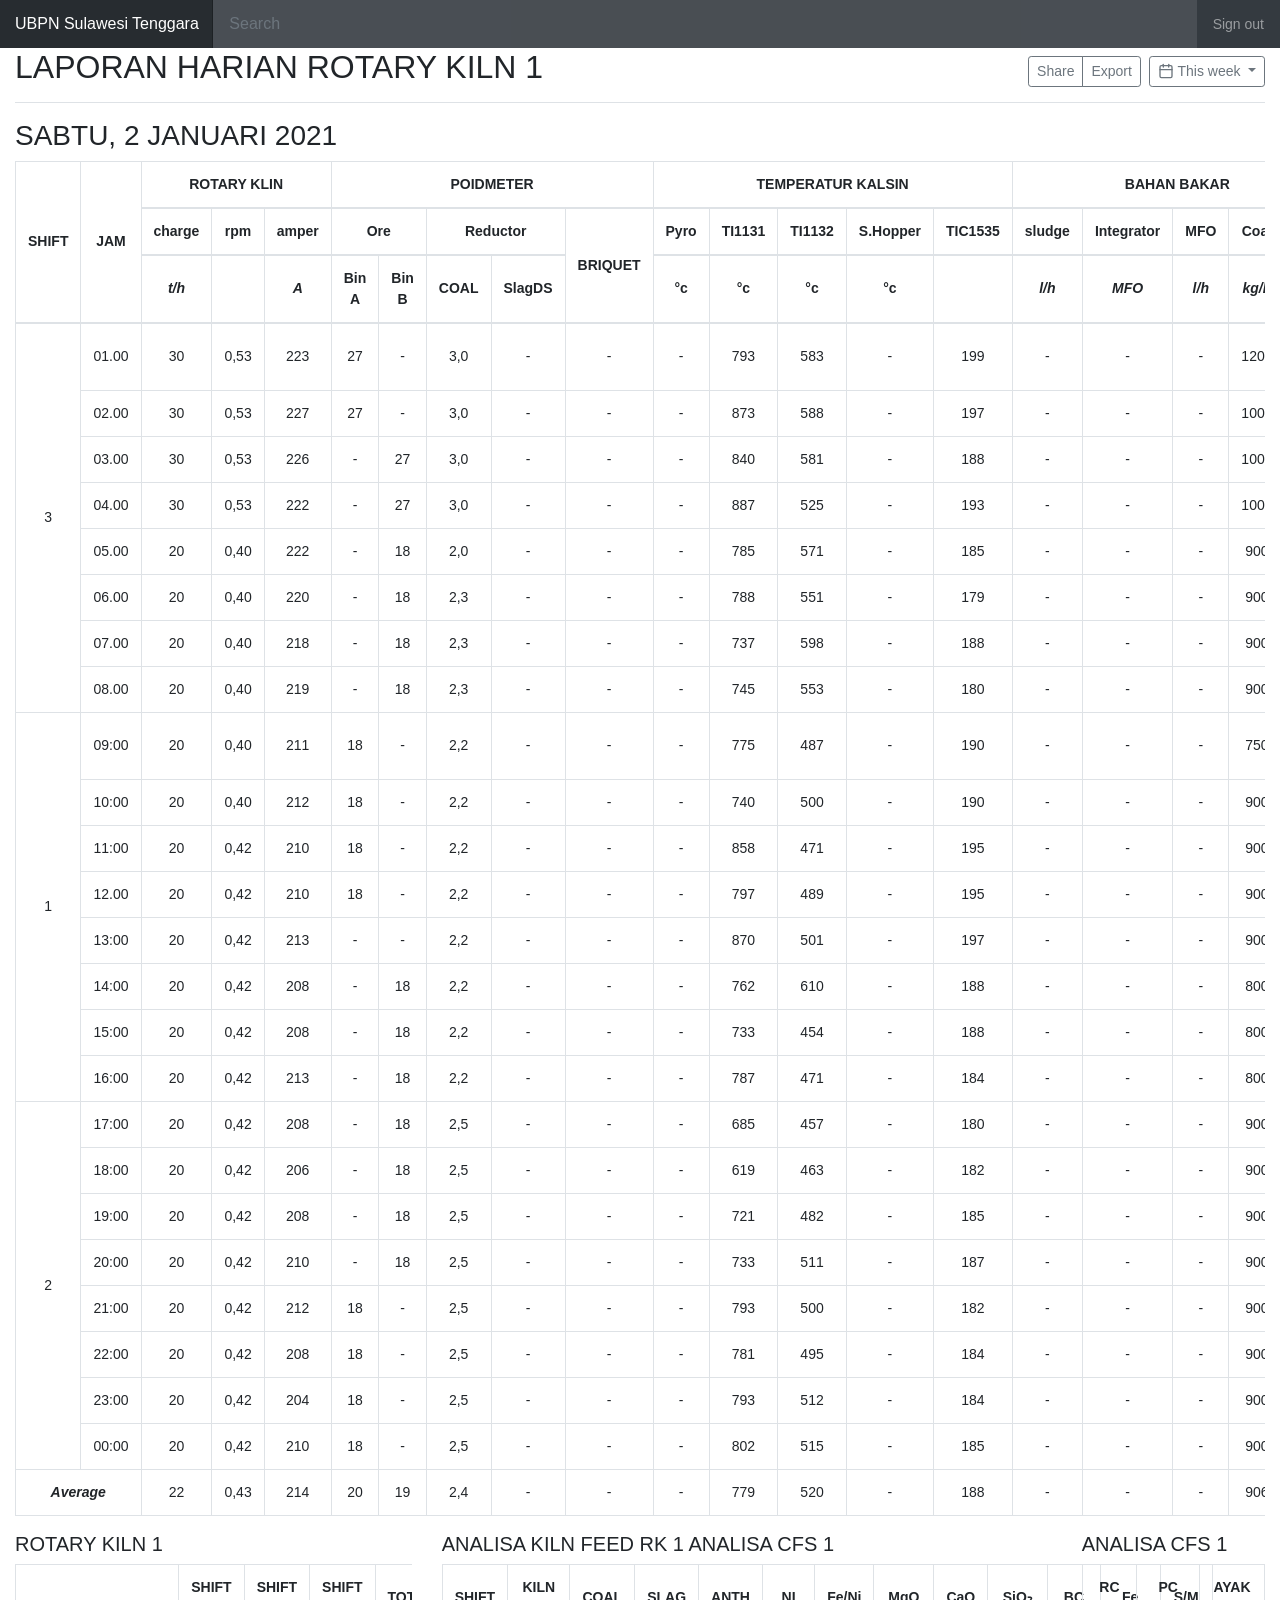
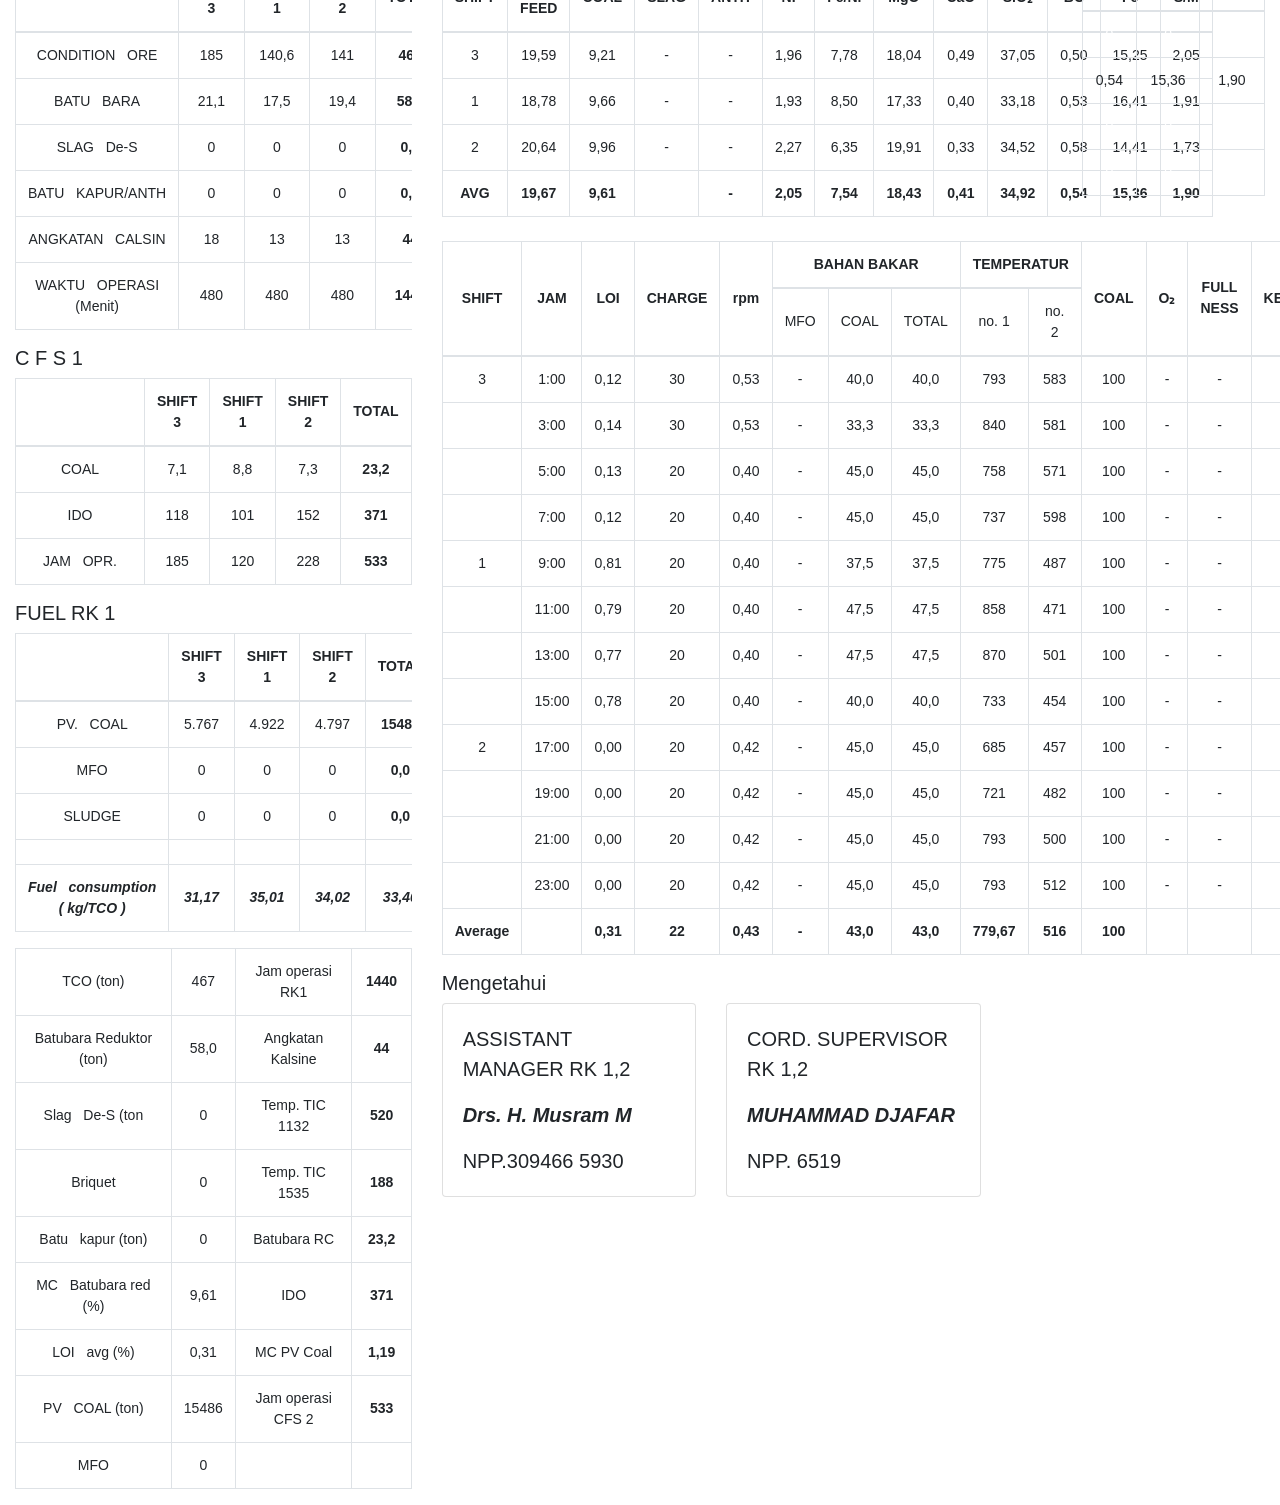
<file: index.html>
<!DOCTYPE html>
<!-- saved from url=(0053)https://getbootstrap.com/docs/4.0/examples/dashboard/ -->
<html lang="en"><head><meta http-equiv="Content-Type" content="text/html; charset=UTF-8">
  <meta name="viewport" content="width=device-width, initial-scale=1, shrink-to-fit=no">
  <meta name="description" content="">
  <meta name="author" content="">
  <link rel="icon" href="https://getbootstrap.com/docs/4.0/assets/img/favicons/favicon.ico">
  <title>Dashboard Template for Bootstrap</title>
  <link rel="canonical" href="https://getbootstrap.com/docs/4.0/examples/dashboard/">
  <link href="./assets/css/bootstrap.min.css" rel="stylesheet">
  <link href="./assets/css/dashboard.css" rel="stylesheet">
  <style type="text/css">/* Chart.js */
  @-webkit-keyframes chartjs-render-animation{from{opacity:0.99}to{opacity:1}}@keyframes chartjs-render-animation{from{opacity:0.99}to{opacity:1}}.chartjs-render-monitor{-webkit-animation:chartjs-render-animation 0.001s;animation:chartjs-render-animation 0.001s;}
  table, thead, tr, tbody, th, td {
    text-align: center;
    vertical-align : middle !important; 
  }

  .table td {
    text-align: center;
    vertical-align : middle;
  }
  </style>
</head>

  <body data-new-gr-c-s-check-loaded="14.1005.0" data-gr-ext-installed="">
    <nav class="navbar navbar-dark sticky-top bg-dark flex-md-nowrap p-0">
      <a class="navbar-brand col-sm-3 col-md-2 mr-0" href="https://getbootstrap.com/docs/4.0/examples/dashboard/#">UBPN Sulawesi Tenggara</a>
      <input class="form-control form-control-dark w-100" type="text" placeholder="Search" aria-label="Search">
      <ul class="navbar-nav px-3">
        <li class="nav-item text-nowrap">
          <a class="nav-link" href="#">Sign out</a>
        </li>
      </ul>
    </nav>

    <div class="container-fluid">
      <div class="row">
        <main role="main" class="col-md-12 ml-sm-auto col-lg-12">
          <div class="d-flex justify-content-between flex-wrap flex-md-nowrap align-items-center pb-2 mb-3 border-bottom">
            <h1 class="h2">LAPORAN HARIAN ROTARY KILN 1</h1>
            <div class="btn-toolbar mb-2 mb-md-0">
              <div class="btn-group mr-2">
                <button class="btn btn-sm btn-outline-secondary">Share</button>
                <button class="btn btn-sm btn-outline-secondary">Export</button>
              </div>
              <button class="btn btn-sm btn-outline-secondary dropdown-toggle">
                <svg xmlns="http://www.w3.org/2000/svg" width="24" height="24" viewBox="0 0 24 24" fill="none" stroke="currentColor" stroke-width="2" stroke-linecap="round" stroke-linejoin="round" class="feather feather-calendar"><rect x="3" y="4" width="18" height="18" rx="2" ry="2"></rect><line x1="16" y1="2" x2="16" y2="6"></line><line x1="8" y1="2" x2="8" y2="6"></line><line x1="3" y1="10" x2="21" y2="10"></line></svg>
                This week
              </button>
            </div>
          </div>
          <h3>SABTU, 2 JANUARI 2021</h3>
          <div class="table-responsive">
            <table class="table table-lg table-hover  table-bordered">
              <thead>
                <tr>
                  <th rowspan="3">SHIFT</th>
                  <th rowspan="3">JAM</th>
                  <th colspan="3">ROTARY KLIN</th>
                  <th colspan="5">POIDMETER</th>
                  <th colspan="5">TEMPERATUR KALSIN</th> 
                  <th colspan="5">BAHAN BAKAR</th> 
                  <th rowspan="3" colspan="2">KETERANGAN</th> 
                <tr>
                  <th>charge</th>
                  <th>rpm</th>
                  <th>amper</th>
                  <th colspan="2">Ore</th>
                  <th colspan="2">Reductor</th>
                  <th rowspan="2">BRIQUET</th>
                  <th>Pyro</th>
                  <th>TI1131</th>
                  <th>TI1132</th>
                  <th>S.Hopper</th>
                  <th>TIC1535</th>
                  <th>sludge</th>
                  <th>Integrator</th>
                  <th>MFO</th>
                  <th>Coal</th>
                  <th>Total</th>
                </tr>
                <tr>
                  <th><i>t/h</i></th>
                  <th></th>
                  <th><i>A</i></th>
                  <th>Bin A</th>
                  <th>Bin B</th>
                  <th>COAL</th>
                  <th>SlagDS</th>
                  <th>°c</th>
                  <th>°c</th>
                  <th>°c</th>
                  <th>°c</th>
                  <th></th>
                  <th><i>l/h</i></th>
                  <th><i>MFO</i></th>
                  <th><i>l/h</i></th>
                  <th><i>kg/h</i></th>
                  <th><i>kg/h</i></th>
                </tr>
              </thead>
              <tbody>
                <tr>
                  <td rowspan="8">3</td>
                  <td>01.00</td>
                  <td>30</td>
                  <td>0,53</td>
                  <td>223</td>
                  <td>27</td>
                  <td>-</td>
                  <td>3,0</td>
                  <td>-</td>
                  <td>-</td>
                  <td>-</td>
                  <td>793</td>
                  <td>583</td>
                  <td>-</td>
                  <td>199</td>
                  <td>-</td>
                  <td>-</td>
                  <td>-</td>
                  <td>1200</td>
                  <td>1200</td>
                  <td>4,47</td>
                  <td>RK charge 30-20 tph (top&nbsp;&nbsp;&nbsp;bin H)</td>
                </tr>
                <tr>
                  <td>02.00</td>
                  <td>30</td>
                  <td>0,53</td>
                  <td>227</td>
                  <td>27</td>
                  <td>-</td>
                  <td>3,0</td>
                  <td>-</td>
                  <td>-</td>
                  <td>-</td>
                  <td>873</td>
                  <td>588</td>
                  <td>-</td>
                  <td>197</td>
                  <td>-</td>
                  <td>-</td>
                  <td>-</td>
                  <td>1000</td>
                  <td>1000</td>
                  <td colspan="2"> </td>
                </tr>
                <tr>
                  <td>03.00</td>
                  <td>30</td>
                  <td>0,53</td>
                  <td>226</td>
                  <td>-</td>
                  <td>27</td>
                  <td>3,0</td>
                  <td>-</td>
                  <td>-</td>
                  <td>-</td>
                  <td>840</td>
                  <td>581</td>
                  <td>-</td>
                  <td>188</td>
                  <td>-</td>
                  <td>-</td>
                  <td>-</td>
                  <td>1000</td>
                  <td>1000</td>
                  <td colspan="2"> </td>
                </tr>
                <tr>
                  <td>04.00</td>
                  <td>30</td>
                  <td>0,53</td>
                  <td>222</td>
                  <td>-</td>
                  <td>27</td>
                  <td>3,0</td>
                  <td>-</td>
                  <td>-</td>
                  <td>-</td>
                  <td>887</td>
                  <td>525</td>
                  <td>-</td>
                  <td>193</td>
                  <td>-</td>
                  <td>-</td>
                  <td>-</td>
                  <td>1000</td>
                  <td>1000</td>
                  <td colspan="2"> </td>
                </tr>
                <tr>
                  <td>05.00</td>
                  <td>20</td>
                  <td>0,40</td>
                  <td>222</td>
                  <td>-</td>
                  <td>18</td>
                  <td>2,0</td>
                  <td>-</td>
                  <td>-</td>
                  <td>-</td>
                  <td>785</td>
                  <td>571</td>
                  <td>-</td>
                  <td>185</td>
                  <td>-</td>
                  <td>-</td>
                  <td>-</td>
                  <td>900</td>
                  <td>900</td>
                  <td colspan="2"> </td>
                </tr>
                <tr>
                  <td>06.00</td>
                  <td>20</td>
                  <td>0,40</td>
                  <td>220</td>
                  <td>-</td>
                  <td>18</td>
                  <td>2,3</td>
                  <td>-</td>
                  <td>-</td>
                  <td>-</td>
                  <td>788</td>
                  <td>551</td>
                  <td>-</td>
                  <td>179</td>
                  <td>-</td>
                  <td>-</td>
                  <td>-</td>
                  <td>900</td>
                  <td>900</td>
                  <td colspan="2"> </td>
                </tr>
                <tr>
                  <td>07.00</td>
                  <td>20</td>
                  <td>0,40</td>
                  <td>218</td>
                  <td>-</td>
                  <td>18</td>
                  <td>2,3</td>
                  <td>-</td>
                  <td>-</td>
                  <td>-</td>
                  <td>737</td>
                  <td>598</td>
                  <td>-</td>
                  <td>188</td>
                  <td>-</td>
                  <td>-</td>
                  <td>-</td>
                  <td>900</td>
                  <td>900</td>
                  <td colspan="2"><i><b>SUMADIYONO</b></i></td>
                </tr>
                <tr>
                  <td>08.00</td>
                  <td>20</td>
                  <td>0,40</td>
                  <td>219</td>
                  <td>-</td>
                  <td>18</td>
                  <td>2,3</td>
                  <td>-</td>
                  <td>-</td>
                  <td>-</td>
                  <td>745</td>
                  <td>553</td>
                  <td>-</td>
                  <td>180</td>
                  <td>-</td>
                  <td>-</td>
                  <td>-</td>
                  <td>900</td>
                  <td>900</td>
                  <td colspan="2">MONITORING&nbsp;&nbsp;&nbsp;SUPERVISOR</td>
                </tr>
                <tr>
                  <td rowspan="8">1</td>
                  <td>09:00</td>
                  <td>20</td>
                  <td>0,40</td>
                  <td>211</td>
                  <td>18</td>
                  <td>-</td>
                  <td>2,2</td>
                  <td>-</td>
                  <td>-</td>
                  <td>-</td>
                  <td>775</td>
                  <td>487</td>
                  <td>-</td>
                  <td>190</td>
                  <td>-</td>
                  <td>-</td>
                  <td>-</td>
                  <td>750</td>
                  <td>750</td>
                  <td>08.00-16.00</td>
                  <td>Charge RK 20 tph</td>
                </tr>
                <tr>
                  <td>10:00</td>
                  <td>20</td>
                  <td>0,40</td>
                  <td>212</td>
                  <td>18</td>
                  <td>-</td>
                  <td>2,2</td>
                  <td>-</td>
                  <td>-</td>
                  <td>-</td>
                  <td>740</td>
                  <td>500</td>
                  <td>-</td>
                  <td>190</td>
                  <td>-</td>
                  <td>-</td>
                  <td>-</td>
                  <td>900</td>
                  <td>900</td>
                  <td colspan="2"> </td>
                </tr>
                <tr>
                  <td>11:00</td>
                  <td>20</td>
                  <td>0,42</td>
                  <td>210</td>
                  <td>18</td>
                  <td>-</td>
                  <td>2,2</td>
                  <td>-</td>
                  <td>-</td>
                  <td>-</td>
                  <td>858</td>
                  <td>471</td>
                  <td>-</td>
                  <td>195</td>
                  <td>-</td>
                  <td>-</td>
                  <td>-</td>
                  <td>900</td>
                  <td>900</td>
                  <td colspan="2"> </td>
                </tr>
                <tr>
                  <td>12.00</td>
                  <td>20</td>
                  <td>0,42</td>
                  <td>210</td>
                  <td>18</td>
                  <td>-</td>
                  <td>2,2</td>
                  <td>-</td>
                  <td>-</td>
                  <td>-</td>
                  <td>797</td>
                  <td>489</td>
                  <td>-</td>
                  <td>195</td>
                  <td>-</td>
                  <td>-</td>
                  <td>-</td>
                  <td>900</td>
                  <td>900</td>
                  <td colspan="2"> </td>
                </tr>
                <tr>
                  <td>13:00</td>
                  <td>20</td>
                  <td>0,42</td>
                  <td>213</td>
                  <td>-</td>
                  <td>-</td>
                  <td>2,2</td>
                  <td>-</td>
                  <td>-</td>
                  <td>-</td>
                  <td>870</td>
                  <td>501</td>
                  <td>-</td>
                  <td>197</td>
                  <td>-</td>
                  <td>-</td>
                  <td>-</td>
                  <td>900</td>
                  <td>900</td>
                  <td colspan="2"> </td>
                </tr>
                <tr>
                  <td>14:00</td>
                  <td>20</td>
                  <td>0,42</td>
                  <td>208</td>
                  <td>-</td>
                  <td>18</td>
                  <td>2,2</td>
                  <td>-</td>
                  <td>-</td>
                  <td>-</td>
                  <td>762</td>
                  <td>610</td>
                  <td>-</td>
                  <td>188</td>
                  <td>-</td>
                  <td>-</td>
                  <td>-</td>
                  <td>800</td>
                  <td>800</td>
                  <td colspan="2"> </td>  
                </tr>
                <tr>
                  <td>15:00</td>
                  <td>20</td>
                  <td>0,42</td>
                  <td>208</td>
                  <td>-</td>
                  <td>18</td>
                  <td>2,2</td>
                  <td>-</td>
                  <td>-</td>
                  <td>-</td>
                  <td>733</td>
                  <td>454</td>
                  <td>-</td>
                  <td>188</td>
                  <td>-</td>
                  <td>-</td>
                  <td>-</td>
                  <td>800</td>
                  <td>800</td>
                  <td colspan="2"><i><b>NATANIEL .T</b></i></td>
                </tr>
                <tr>
                  <td>16:00</td>
                  <td>20</td>
                  <td>0,42</td>
                  <td>213</td>
                  <td>-</td>
                  <td>18</td>
                  <td>2,2</td>
                  <td>-</td>
                  <td>-</td>
                  <td>-</td>
                  <td>787</td>
                  <td>471</td>
                  <td>-</td>
                  <td>184</td>
                  <td>-</td>
                  <td>-</td>
                  <td>-</td>
                  <td>800</td>
                  <td>800</td>
                  <td colspan="2">MONITORING&nbsp;&nbsp;&nbsp;SUPERVISOR</td>
                </tr>
                <tr>
                  <td rowspan="8">2</td>
                  <td>17:00</td>
                  <td>20</td>
                  <td>0,42</td>
                  <td>208</td>
                  <td>-</td>
                  <td>18</td>
                  <td>2,5</td>
                  <td>-</td>
                  <td>-</td>
                  <td>-</td>
                  <td>685</td>
                  <td>457</td>
                  <td>-</td>
                  <td>180</td>
                  <td>-</td>
                  <td>-</td>
                  <td>-</td>
                  <td>900</td>
                  <td>900</td>
                  <td colspan="2"> </td>
                </tr>
                <tr>
                  <td>18:00</td>
                  <td>20</td>
                  <td>0,42</td>
                  <td>206</td>
                  <td>-</td>
                  <td>18</td>
                  <td>2,5</td>
                  <td>-</td>
                  <td>-</td>
                  <td>-</td>
                  <td>619</td>
                  <td>463</td>
                  <td>-</td>
                  <td>182</td>
                  <td>-</td>
                  <td>-</td>
                  <td>-</td>
                  <td>900</td>
                  <td>900</td>
                  <td colspan="2"> </td>
                </tr>
                <tr>
                  <td>19:00</td>
                  <td>20</td>
                  <td>0,42</td>
                  <td>208</td>
                  <td>-</td>
                  <td>18</td>
                  <td>2,5</td>
                  <td>-</td>
                  <td>-</td>
                  <td>-</td>
                  <td>721</td>
                  <td>482</td>
                  <td>-</td>
                  <td>185</td>
                  <td>-</td>
                  <td>-</td>
                  <td>-</td>
                  <td>900</td>
                  <td>900</td>
                  <td colspan="2"> </td>
                </tr>
                <tr>
                  <td>20:00</td>
                  <td>20</td>
                  <td>0,42</td>
                  <td>210</td>
                  <td>-</td>
                  <td>18</td>
                  <td>2,5</td>
                  <td>-</td>
                  <td>-</td>
                  <td>-</td>
                  <td>733</td>
                  <td>511</td>
                  <td>-</td>
                  <td>187</td>
                  <td>-</td>
                  <td>-</td>
                  <td>-</td>
                  <td>900</td>
                  <td>900</td>
                  <td colspan="2"> </td>
                </tr>
                <tr>
                  <td>21:00</td>
                  <td>20</td>
                  <td>0,42</td>
                  <td>212</td>
                  <td>18</td>
                  <td>-</td>
                  <td>2,5</td>
                  <td>-</td>
                  <td>-</td>
                  <td>-</td>
                  <td>793</td>
                  <td>500</td>
                  <td>-</td>
                  <td>182</td>
                  <td>-</td>
                  <td>-</td>
                  <td>-</td>
                  <td>900</td>
                  <td>900</td>
                  <td colspan="2"> </td>
                </tr>
                <tr>
                  <td>22:00</td>
                  <td>20</td>
                  <td>0,42</td>
                  <td>208</td>
                  <td>18</td>
                  <td>-</td>
                  <td>2,5</td>
                  <td>-</td>
                  <td>-</td>
                  <td>-</td>
                  <td>781</td>
                  <td>495</td>
                  <td>-</td>
                  <td>184</td>
                  <td>-</td>
                  <td>-</td>
                  <td>-</td>
                  <td>900</td>
                  <td>900</td>
                  <td colspan="2"> </td>
                </tr>
                <tr>
                  <td>23:00</td>
                  <td>20</td>
                  <td>0,42</td>
                  <td>204</td>
                  <td>18</td>
                  <td>-</td>
                  <td>2,5</td>
                  <td>-</td>
                  <td>-</td>
                  <td>-</td>
                  <td>793</td>
                  <td>512</td>
                  <td>-</td>
                  <td>184</td>
                  <td>-</td>
                  <td>-</td>
                  <td>-</td>
                  <td>900</td>
                  <td>900</td>
                  <td colspan="2"><i><b>ZAID ARJUNI DF</b></i></td>
                </tr>
                <tr>
                  <td>00:00</td>
                  <td>20</td>
                  <td>0,42</td>
                  <td>210</td>
                  <td>18</td>
                  <td>-</td>
                  <td>2,5</td>
                  <td>-</td>
                  <td>-</td>
                  <td>-</td>
                  <td>802</td>
                  <td>515</td>
                  <td>-</td>
                  <td>185</td>
                  <td>-</td>
                  <td>-</td>
                  <td>-</td>
                  <td>900</td>
                  <td>900</td>
                  <td colspan="2">MONITORING&nbsp;&nbsp;&nbsp;SUPERVISOR</td>
                </tr>
                <tr>
                  <td colspan="2"><i><b>Average</b></i> </td>
                  <td>22</td>
                  <td>0,43</td>
                  <td>214</td>
                  <td>20</td>
                  <td>19</td>
                  <td>2,4</td>
                  <td>-</td>
                  <td>-</td>
                  <td>-</td>
                  <td>779</td>
                  <td>520</td>
                  <td>-</td>
                  <td>188</td>
                  <td>-</td>
                  <td>-</td>
                  <td>-</td>
                  <td>906</td>
                  <td>906</td>
                  <td colspan="2"></td>
                </tr>
              </tbody>
            </table>
          </div>
        </main>
      </div>
      <div class="row">
        <main role="main" class="col-md-4 ml-sm-auto col-lg-4 ">
          
          <div class="table-responsive">
            <h5>ROTARY KILN 1</h5>
            <table class="table table-lg table-hover  table-bordered">
              <thead>
                <tr>
                  <th style="width:40%" ></th>
                  <th style="width:15%">SHIFT 3</th>
                  <th style="width:15%">SHIFT 1</th>
                  <th style="width:15%">SHIFT 2</th>
                  <th style="width:15%">TOTAL</th>
                </tr>
              </thead>
              <tbody>
                <tr>
                  <td>CONDITION&nbsp;&nbsp;&nbsp;ORE</td>
                  <td>185</td>
                  <td>140,6</td>
                  <td>141</td>
                  <td><b>467</b></td>
                </tr>
                <tr>
                  <td>BATU&nbsp;&nbsp;&nbsp;BARA</td>
                  <td>21,1</td>
                  <td>17,5</td>
                  <td>19,4</td>
                  <td><b>58,0</b></td>
                </tr>
                <tr>
                  <td>SLAG&nbsp;&nbsp;&nbsp;De-S</td>
                  <td>0</td>
                  <td>0</td>
                  <td>0</td>
                  <td><b>0,0</b></td>
                </tr>
                <tr>
                  <td>BATU&nbsp;&nbsp;&nbsp;KAPUR/ANTH</td>
                  <td>0</td>
                  <td>0</td>
                  <td>0</td>
                  <td><b>0,0</b></td>
                </tr>
                <tr>
                  <td>ANGKATAN&nbsp;&nbsp;&nbsp;CALSIN</td>
                  <td>18</td>
                  <td>13</td>
                  <td>13</td>
                  <td><b>44</b></td>
                </tr>
                <tr>
                  <td>WAKTU&nbsp;&nbsp;&nbsp;OPERASI (Menit)</td>
                  <td>480</td>
                  <td>480</td>
                  <td>480</td>
                  <td><b>1440</td>
                </tr>
              </tbody>
            </table>
            <h5>C F S 1</h5>
            <table class="table table-lg table-hover  table-bordered">
              <thead>
                <tr>
                  <th style="width:40%" ></th>
                  <th style="width:15%">SHIFT 3</th>
                  <th style="width:15%">SHIFT 1</th>
                  <th style="width:15%">SHIFT 2</th>
                  <th style="width:15%">TOTAL</th>
                </tr>
              </thead>
              <tbody>
                <tr>
                  <td>COAL</td>
                  <td>7,1</td>
                  <td>8,8</td>
                  <td>7,3</td>
                  <td><b>23,2</b></td>
                </tr>
                <tr>
                  <td>IDO</td>
                  <td>118</td>
                  <td>101</td>
                  <td>152</td>
                  <td><b>371</b></td>
                </tr>
                <tr>
                  <td>JAM&nbsp;&nbsp;&nbsp;OPR.</td>
                  <td>185</td>
                  <td>120</td>
                  <td>228</td>
                  <td><b>533</b></td>
                </tr>
              </tbody>
            </table>
            <h5>FUEL RK 1</h5>
            <table class="table table-lg table-hover  table-bordered">
              <thead>
                <tr>
                  <th style="width:40%" ></th>
                  <th style="width:15%">SHIFT 3</th>
                  <th style="width:15%">SHIFT 1</th>
                  <th style="width:15%">SHIFT 2</th>
                  <th style="width:15%">TOTAL</th>
                </tr>
              </thead>
              <tbody>
                <tr>
                  <td>PV.&nbsp;&nbsp;&nbsp;COAL</td>
                  <td>5.767</td>
                  <td>4.922</td>
                  <td>4.797</td>
                  <td><b>15486</b></td>
                </tr>
                <tr>
                  <td>MFO</td>
                  <td>0</td>
                  <td>0</td>
                  <td>0</td>
                  <td><b>0,0</b></td>
                </tr>
                <tr>
                  <td>SLUDGE</td>
                  <td>0</td>
                  <td>0</td>
                  <td>0</td>
                  <td><b>0,0</b></td>
                </tr>
                <tr>
                  <td> </td>
                  <td> </td>
                  <td> </td>
                  <td> </td>
                  <td> </td>
                </tr>
                <tr>
                  <td><b><i>Fuel&nbsp;&nbsp;&nbsp;consumption ( kg/TCO )</i></b></td>
                  <td><b><i>31,17</i></b></td>
                  <td><b><i>35,01</i></b></td>
                  <td><b><i>34,02</i></b></td>
                  <td><b><i>33,40</i></b></td>
                </tr>
              </tbody>
            </table>
            <table class="table table-lg table-hover  table-bordered">
              <tbody>
                <tr>
                  <td style="width:40%">TCO (ton)</td>
                  <td style="width:15%">467</td>
                  <td style="width:30%">Jam operasi RK1</td>
                  <td style="width:15%"><b>1440</b></td>
                </tr>
                <tr>
                  <td style="width:40%">Batubara Reduktor (ton)</td>
                  <td style="width:15%">58,0</td>
                  <td style="width:30%">Angkatan Kalsine</td>
                  <td style="width:15%"><b>44</b></td>
                </tr>
                <tr>
                  <td style="width:40%">Slag&nbsp;&nbsp;&nbsp;De-S (ton</td>
                  <td style="width:15%">0</td>
                  <td style="width:30%">Temp. TIC 1132</td>
                  <td style="width:15%"><b>520</b></td>
                </tr>
                <tr>
                  <td style="width:40%">Briquet</td>
                  <td style="width:15%">0</td>
                  <td style="width:30%">Temp. TIC 1535</td>
                  <td style="width:15%"><b>188</b></td>
                </tr>
                <tr>
                  <td style="width:40%">Batu&nbsp;&nbsp;&nbsp;kapur (ton)</td>
                  <td style="width:15%">0</td>
                  <td style="width:30%">Batubara RC</td>
                  <td style="width:15%"><b>23,2</b></td>
                </tr>
                <tr>
                  <td style="width:40%">MC&nbsp;&nbsp;&nbsp;Batubara red (%)</td>
                  <td style="width:15%">9,61</td>
                  <td style="width:30%">IDO</td>
                  <td style="width:15%"><b>371</b></td>
                </tr>
                <tr>
                  <td style="width:40%">LOI&nbsp;&nbsp;&nbsp;avg (%)</td>
                  <td style="width:15%">0,31</td>
                  <td style="width:30%">MC PV Coal</td>
                  <td style="width:15%"><b>1,19</b></td>
                </tr>
                <tr>
                  <td style="width:40%">PV&nbsp;&nbsp;&nbsp;COAL (ton)</td>
                  <td style="width:15%">15486</td>
                  <td style="width:30%">Jam operasi CFS 2</td>
                  <td style="width:15%"><b>533</b></td>
                </tr>
                <tr>
                  <td style="width:40%">MFO</td>
                  <td style="width:15%">0</td>
                  <td style="width:30%"> </td>
                  <td style="width:15%"> </td>
                </tr>
              </tbody>
            </table>
          </div>
        </main>
        <main role="main" class="col-md-8 ml-sm-auto col-lg-8 ">
          <div class="row">
              <div class="col-md-9 col-lg-9">
                <h5 >ANALISA KILN FEED RK 1 ANALISA CFS 1</h5>
                <table class=" table table-lg table-hover  table-bordered">
                  <thead>
                    <tr>
                      <th>SHIFT</th>
                      <th>KILN FEED</th>
                      <th>COAL</th>
                      <th>SLAG</th>
                      <th>ANTH</th>
                      <th>NI</th>
                      <th>Fe/Ni</th>
                      <th>MgO</th>
                      <th>CaO</th>
                      <th>SiO₂</th>
                      <th>BC</th>
                      <th>Fe</th>
                      <th>S/M</th>
                    </tr>
                  </thead>
                  <tbody>
                    <tr>
                      <td>3</td>
                      <td>19,59</td>
                      <td>9,21</td>
                      <td>-</td>
                      <td>-</td>
                      <td>1,96</td>
                      <td>7,78</td>
                      <td>18,04</td>
                      <td>0,49</td>
                      <td>37,05</td>
                      <td>0,50</td>
                      <td>15,25</td>
                      <td>2,05</td>
                    </tr>
                    <tr>
                      <td>1</td>
                      <td>18,78</td>
                      <td>9,66</td>
                      <td>-</td>
                      <td>-</td>
                      <td>1,93</td>
                      <td>8,50</td>
                      <td>17,33</td>
                      <td>0,40</td>
                      <td>33,18</td>
                      <td>0,53</td>
                      <td>16,41</td>
                      <td>1,91</td>
                    </tr>
                    <tr>
                      <td>2</td>
                      <td>20,64</td>
                      <td>9,96</td>
                      <td>-</td>
                      <td>-</td>
                      <td>2,27</td>
                      <td>6,35</td>
                      <td>19,91</td>
                      <td>0,33</td>
                      <td>34,52</td>
                      <td>0,58</td>
                      <td>14,41</td>
                      <td>1,73</td>
    
                    </tr>
                    <tr>
                      <td><b>AVG</b></td>
                      <td><b>19,67</b></td>
                      <td><b>9,61</b></td>
                      <td><b> </b></td>
                      <td><b>-</b></td>
                      <td><b>2,05</b></td>
                      <td><b>7,54</b></td>
                      <td><b>18,43</b></td>
                      <td><b>0,41</b></td>
                      <td><b>34,92</b></td>
                      <td><b>0,54</b></td>
                      <td><b>15,36</b></td>
                      <td><b>1,90</b></td>
                    </tr>
                  </tbody>
                </table>
              </div>
              <div class="col-md-3 col-lg-3 ">
                <h5 >ANALISA CFS 1</h5>
                <table class="table table-lg table-bordered">
                  <thead>
                    <tr>
                      <th>RC</th>
                      <th>PC</th>
                      <th>AYAK</th>
                    </tr>
                  </thead>
                  <tbody>
                    <tr>
                      <td><font color="#fff">0</font></td>
                      <td><font color="#fff">0</font></td>
                      <td><font color="#fff">0</font></td>
                    </tr>
                    <tr>
                      <td>0,54</td>
                      <td>15,36</td>
                      <td>1,90</td>
                    </tr>
                    <tr>
                      <td><font color="#fff">0</font></td>
                      <td><font color="#fff">0</font></td>
                      <td><font color="#fff">0</font></td>
                    </tr>
                    <tr>
                      <td><font color="#fff">0</font></td>
                      <td><font color="#fff">0</font></td>
                      <td><font color="#fff">0</font></td>
                    </tr>
                  </tbody>
                </table>
              </div>
          </div>
          <h5></h5>
              
          <table class="table table-lg table-bordered">
            <thead>
              <tr>
                <th rowspan="2">SHIFT</th>
                <th rowspan="2">JAM</th>
                <th rowspan="2">LOI</th>
                <th rowspan="2">CHARGE</th>
                <th rowspan="2">rpm</th>
                <th colspan="3">BAHAN BAKAR</th>
                <th colspan="2">TEMPERATUR</th>
                <th rowspan="2">COAL</th>
                <th rowspan="2">O₂</th>
                <th rowspan="2">FULL NESS</th>
                <th colspan="7" rowspan="2">KET</th>
              </tr>
              <tr>
                <td>MFO</td>
                <td>COAL</td>
                <td>TOTAL</td>
                <td>no. 1</td>
                <td>no. 2</td>
              </tr>
            </thead>
            <tbody>
              <tr>
                <td>3</td>
                <td>1:00</td>
                <td>0,12</td>
                <td>30</td>
                <td>0,53</td>
                <td>-</td>
                <td>40,0</td>
                <td>40,0</td>
                <td>793</td>
                <td>583</td>
                <td>100</td>
                <td>-</td>
                <td>-</td>
                <td colspan="7"> </td>
              </tr>
              <tr>
                <td></td>
                <td>3:00</td>
                <td>0,14</td>
                <td>30</td>
                <td>0,53</td>
                <td>-</td>
                <td>33,3</td>
                <td>33,3</td>
                <td>840</td>
                <td>581</td>
                <td>100</td>
                <td>-</td>
                <td>-</td>
                <td colspan="7"> </td>
              </tr>
              <tr>
                <td></td>
                <td>5:00</td>
                <td>0,13</td>
                <td>20</td>
                <td>0,40</td>
                <td>-</td>
                <td>45,0</td>
                <td>45,0</td>
                <td>758</td>
                <td>571</td>
                <td>100</td>
                <td>-</td>
                <td>-</td>
                <td colspan="7"> </td>
              </tr>
              <tr>
                <td></td>
                <td>7:00</td>
                <td>0,12</td>
                <td>20</td>
                <td>0,40</td>
                <td>-</td>
                <td>45,0</td>
                <td>45,0</td>
                <td>737</td>
                <td>598</td>
                <td>100</td>
                <td>-</td>
                <td>-</td>
                <td colspan="7"> </td>
              </tr>
              <tr>
                <td>1</td>
                <td>9:00</td>
                <td>0,81</td>
                <td>20</td>
                <td>0,40</td>
                <td>-</td>
                <td>37,5</td>
                <td>37,5</td>
                <td>775</td>
                <td>487</td>
                <td>100</td>
                <td>-</td>
                <td>-</td>
                <td colspan="7"> </td>
              </tr>
              <tr>
                <td></td>
                <td>11:00</td>
                <td>0,79</td>
                <td>20</td>
                <td>0,40</td>
                <td>-</td>
                <td>47,5</td>
                <td>47,5</td>
                <td>858</td>
                <td>471</td>
                <td>100</td>
                <td>-</td>
                <td>-</td>
                <td colspan="7"> </td>
              </tr>
              <tr>
                <td></td>
                <td>13:00</td>
                <td>0,77</td>
                <td>20</td>
                <td>0,40</td>
                <td>-</td>
                <td>47,5</td>
                <td>47,5</td>
                <td>870</td>
                <td>501</td>
                <td>100</td>
                <td>-</td>
                <td>-</td>
                <td colspan="7"> </td>
              </tr>
              <tr>
                <td></td>
                <td>15:00</td>
                <td>0,78</td>
                <td>20</td>
                <td>0,40</td>
                <td>-</td>
                <td>40,0</td>
                <td>40,0</td>
                <td>733</td>
                <td>454</td>
                <td>100</td>
                <td>-</td>
                <td>-</td>
                <td colspan="7"> </td>
              </tr>
              <tr>
                <td>2</td>
                <td>17:00</td>
                <td>0,00</td>
                <td>20</td>
                <td>0,42</td>
                <td>-</td>
                <td>45,0</td>
                <td>45,0</td>
                <td>685</td>
                <td>457</td>
                <td>100</td>
                <td>-</td>
                <td>-</td>
                <td colspan="7"> </td>
              </tr>
              <tr>
                <td></td>
                <td>19:00</td>
                <td>0,00</td>
                <td>20</td>
                <td>0,42</td>
                <td>-</td>
                <td>45,0</td>
                <td>45,0</td>
                <td>721</td>
                <td>482</td>
                <td>100</td>
                <td>-</td>
                <td>-</td>
                <td colspan="7"> </td>
              </tr>
              <tr>
                <td></td>
                <td>21:00</td>
                <td>0,00</td>
                <td>20</td>
                <td>0,42</td>
                <td>-</td>
                <td>45,0</td>
                <td>45,0</td>
                <td>793</td>
                <td>500</td>
                <td>100</td>
                <td>-</td>
                <td>-</td>
                <td colspan="7"> </td>
              </tr>
              <tr>
                <td></td>
                <td>23:00</td>
                <td>0,00</td>
                <td>20</td>
                <td>0,42</td>
                <td>-</td>
                <td>45,0</td>
                <td>45,0</td>
                <td>793</td>
                <td>512</td>
                <td>100</td>
                <td>-</td>
                <td>-</td>
                <td colspan="7"> </td>
              </tr>
              <tr>
                <td><b>Average</b></td>
                <td></td>
                <td><b>0,31</b></td>
                <td><b>22</b></td>
                <td><b>0,43</b></td>
                <td><b>-</b></td>
                <td><b>43,0</b></td>
                <td><b>43,0</b></td>
                <td><b>779,67</b></td>
                <td><b>516</b></td>
                <td><b>100</b></td>
                <td> </td>
                <td> </td>
                <td colspan="7"> </td>
              </tr>
            </tbody>
          </table>
          <h5>Mengetahui</h5>
          <div class="row">
            <div class="col-md-4 col-lg-4">
              <div class="card ">
                <div class="card-body">
                  <blockquote class="blockquote mb-0">
                    <p>ASSISTANT MANAGER RK 1,2 </p>
                    <p><b><i>Drs. H. Musram M</i></b></p>
                    <footer >NPP.309466 5930</footer>
                  </blockquote>
                </div>
              </div>
            </div>
            <div class="col-md-4 col-lg-4">
              <div class="card ">
                <div class="card-body">
                  <blockquote class="blockquote mb-0">
                    <p>CORD. SUPERVISOR RK 1,2</p>
                    <p><b><i>MUHAMMAD DJAFAR</i></b></p>
                    <footer >NPP. 6519</footer>
                  </blockquote>
                </div>
              </div>
            </div>
          </div>

        </main>

      </div>
    </div>

    <script src="./assets/js/jquery-3.2.1.slim.min.js" integrity="sha384-KJ3o2DKtIkvYIK3UENzmM7KCkRr/rE9/Qpg6aAZGJwFDMVNA/GpGFF93hXpG5KkN" crossorigin="anonymous"></script>
    <script>window.jQuery || document.write('<script src="../../assets/js/vendor/jquery-slim.min.js"><\/script>')</script>
    <script src="./assets/js/popper.min.js"></script>
    <script src="./assets/js/bootstrap.min.js"></script>
    <script src="./assets/js/feather.min.js"></script>
    <script>
      feather.replace()
    </script>
</body></html>
</file>
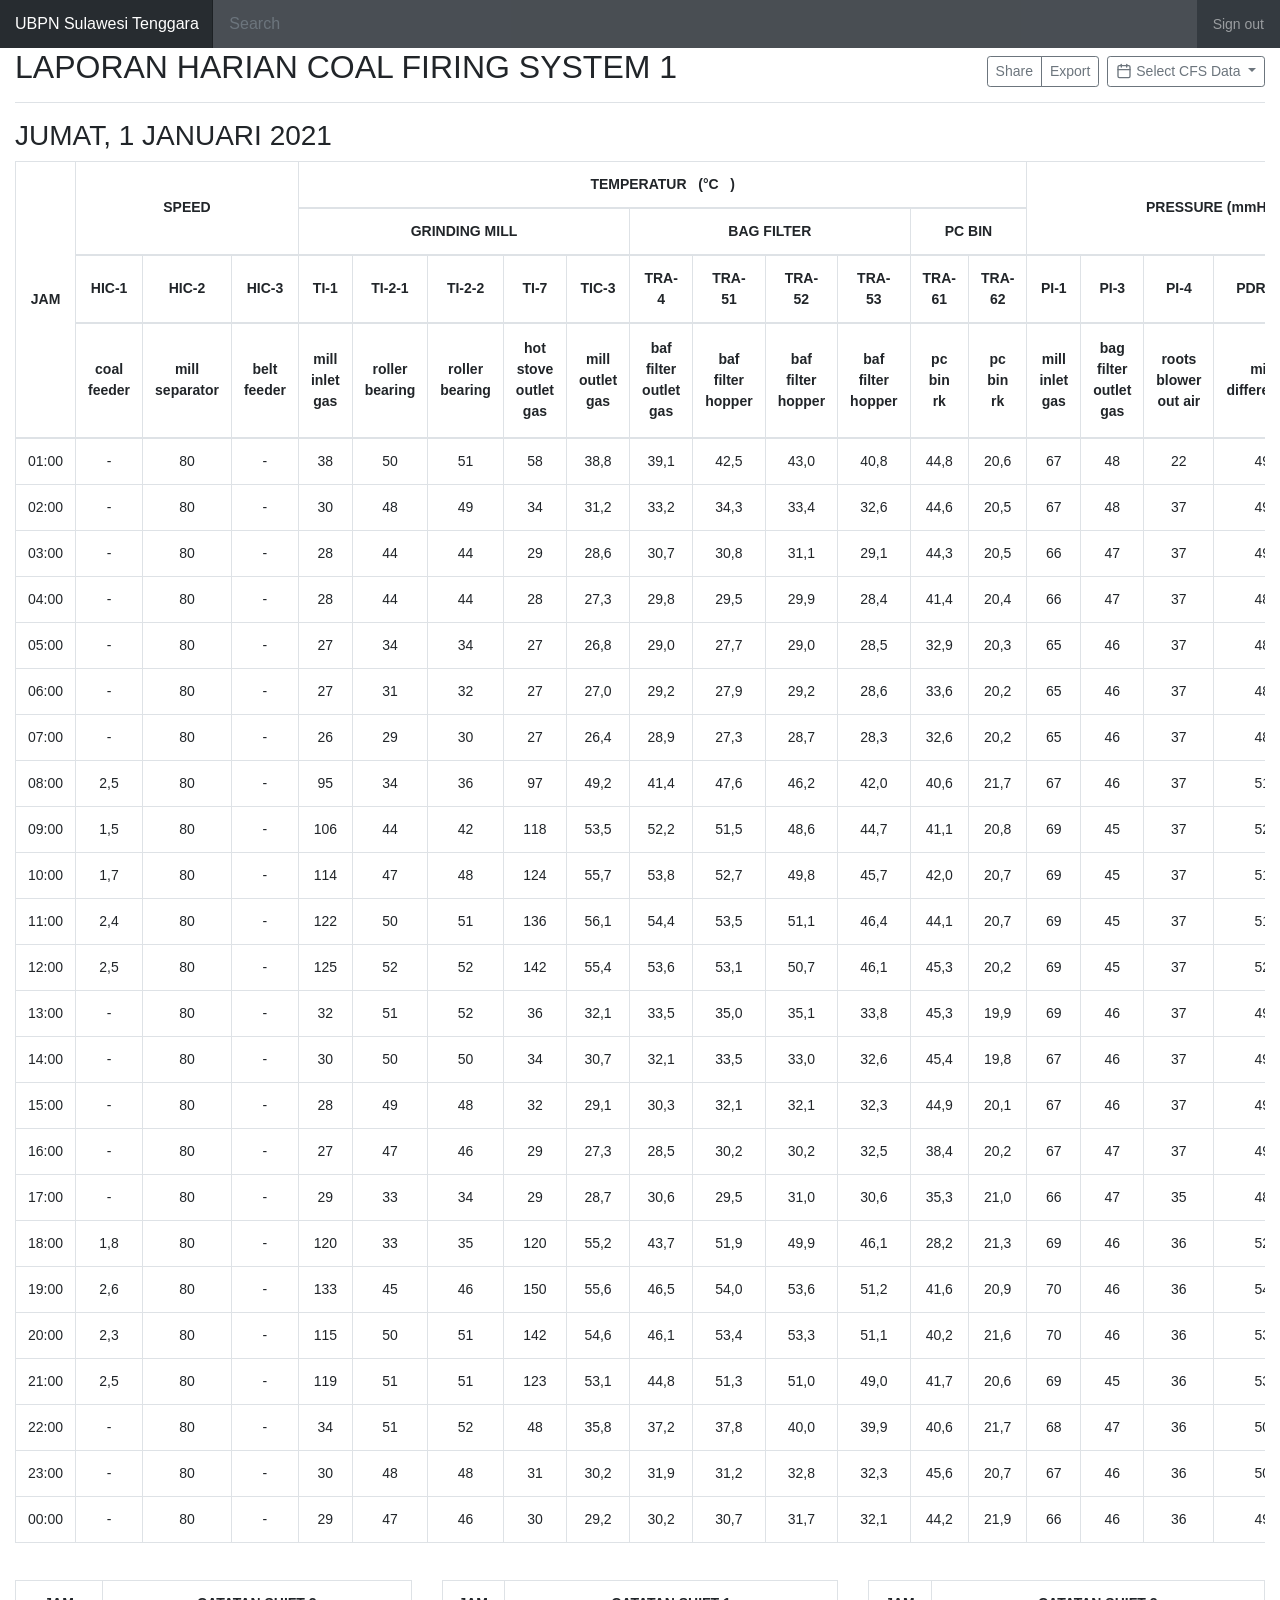
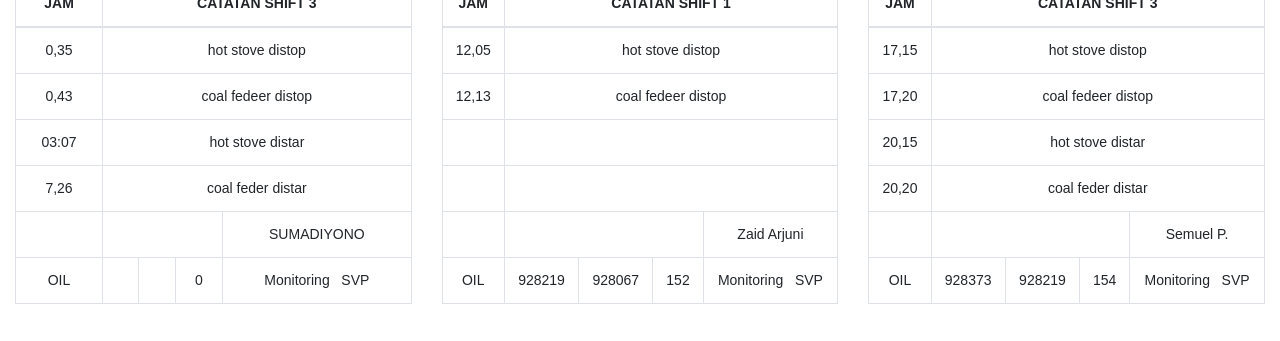
<file: CFS_1_JAN_2021.html>
<!DOCTYPE html>
<!-- saved from url=(0053)https://getbootstrap.com/docs/4.0/examples/dashboard/ -->
<html lang="en"><head><meta http-equiv="Content-Type" content="text/html; charset=UTF-8">
  <meta name="viewport" content="width=device-width, initial-scale=1, shrink-to-fit=no">
  <meta name="description" content="">
  <meta name="author" content="">
  <link rel="icon" href="https://getbootstrap.com/docs/4.0/assets/img/favicons/favicon.ico">
  <title>UBPN Sulawesi Tenggara</title>
  <link rel="canonical" href="https://getbootstrap.com/docs/4.0/examples/dashboard/">
  <link href="./assets/css/bootstrap.min.css" rel="stylesheet">
  <link href="./assets/css/dashboard.css" rel="stylesheet">
  <style type="text/css">/* Chart.js */
  @-webkit-keyframes chartjs-render-animation{from{opacity:0.99}to{opacity:1}}@keyframes chartjs-render-animation{from{opacity:0.99}to{opacity:1}}.chartjs-render-monitor{-webkit-animation:chartjs-render-animation 0.001s;animation:chartjs-render-animation 0.001s;}
  table, thead, tr, tbody, th, td {
    text-align: center;
    vertical-align : middle !important; 
  }

  .table td {
    text-align: center;
    vertical-align : middle;
  }
  </style>
</head>

  <body data-new-gr-c-s-check-loaded="14.1005.0" data-gr-ext-installed="">
    <nav class="navbar navbar-dark sticky-top bg-dark flex-md-nowrap p-0">
      <a class="navbar-brand col-sm-3 col-md-2 mr-0" href="https://getbootstrap.com/docs/4.0/examples/dashboard/#">UBPN Sulawesi Tenggara</a>
      <input class="form-control form-control-dark w-100" type="text" placeholder="Search" aria-label="Search">
      <ul class="navbar-nav px-3">
        <li class="nav-item text-nowrap">
          <a class="nav-link" href="#">Sign out</a>
        </li>
      </ul>
    </nav>

    <div class="container-fluid">
      <div class="row">
        <main role="main" class="col-md-12 ml-sm-auto col-lg-12">
          <div class="d-flex justify-content-between flex-wrap flex-md-nowrap align-items-center pb-2 mb-3 border-bottom">
            <h1 class="h2">LAPORAN HARIAN COAL FIRING SYSTEM 1</h1>
            <div class="btn-toolbar mb-2 mb-md-0">
              <div class="btn-group mr-2">
                <button class="btn btn-sm btn-outline-secondary">Share</button>
                <button class="btn btn-sm btn-outline-secondary">Export</button>
              </div>
              <button id="dropdownMenuButton" data-toggle="dropdown" class="btn btn-sm btn-outline-secondary dropdown-toggle">
                <svg xmlns="http://www.w3.org/2000/svg" width="24" height="24" viewBox="0 0 24 24" fill="none" stroke="currentColor" stroke-width="2" stroke-linecap="round" stroke-linejoin="round" class="feather feather-calendar"><rect x="3" y="4" width="18" height="18" rx="2" ry="2"></rect><line x1="16" y1="2" x2="16" y2="6"></line><line x1="8" y1="2" x2="8" y2="6"></line><line x1="3" y1="10" x2="21" y2="10"></line></svg>
                Select CFS Data 
              </button>
              <div class="dropdown-menu" aria-labelledby="dropdownMenuButton">
                <a class="dropdown-item" href="CFS_5_JAN_2021.html">05 Januari 2021</a>
                <a class="dropdown-item" href="CFS_4_JAN_2021.html">04 Januari 2021</a>
                <a class="dropdown-item" href="CFS_3_JAN_2021.html">03 Januari 2021</a>
                <a class="dropdown-item" href="CFS_2_JAN_2021.html">02 Januari 2021</a>
                <a class="dropdown-item" href="CFS_1_JAN_2021.html">01 Januari 2021</a>
              </div>
            </div>
          </div>
          <h3>JUMAT, 1 JANUARI 2021</h3>
          <div class="table-responsive">
            <table class="table table-lg table-hover  table-bordered">
              <thead>
                <tr>
                  <th rowspan="5">JAM</th>
                  <th colspan="3" rowspan="2">SPEED</th>
                  <th colspan="11">TEMPERATUR&nbsp;&nbsp;&nbsp;(°C&nbsp;&nbsp;&nbsp;)</th>
                  <th colspan="5" rowspan="2">PRESSURE (mmH₂O)</th>
                  <th colspan="3" rowspan="2">DAMPER (%)</th>
                  <th colspan="5" rowspan="2">AMPERE (A)</th>
                  <th colspan="3" rowspan="2">LEVEL BIN ( TON )</th>
                </tr>
                <tr>
                  <th colspan="5">GRINDING MILL</th>
                  <th colspan="4">BAG FILTER</th>
                  <th colspan="2">PC BIN</th>
                </tr>
                <tr>
                  <th>HIC-1</th>
                  <th>HIC-2</th>
                  <th>HIC-3</th>
                  <th>TI-1</th>
                  <th>TI-2-1</th>
                  <th>TI-2-2</th>
                  <th>TI-7</th>
                  <th>TIC-3</th>
                  <th>TRA-4</th>
                  <th>TRA-51</th>
                  <th>TRA-52</th>
                  <th>TRA-53</th>
                  <th>TRA-61</th>
                  <th>TRA-62</th>
                  <th>PI-1</th>
                  <th>PI-3</th>
                  <th>PI-4</th>
                  <th>PDRA-2</th>
                  <th>PDI-3</th>
                  <th>ZI-1</th>
                  <th>ZI-2</th>
                  <th>ZI-3</th>
                  <th>1A-1</th>
                  <th>1A-2</th>
                  <th>1A-3</th>
                  <th>1A-4</th>
                  <th>1A-5</th>
                  <th colspan="2">FIC-3</th>
                  <th>LIA-2</th>
                </tr>
                <tr>
                  <th rowspan="2">coal feeder</th>
                  <th rowspan="2">mill separator</th>
                  <th rowspan="2">belt feeder</th>
                  <th rowspan="2">mill inlet gas</th>
                  <th rowspan="2">roller bearing</th>
                  <th rowspan="2">roller bearing</th>
                  <th rowspan="2">hot stove outlet gas</th>
                  <th rowspan="2">mill outlet gas</th>
                  <th rowspan="2">baf filter outlet gas</th>
                  <th rowspan="2">baf filter hopper</th>
                  <th rowspan="2">baf filter hopper</th>
                  <th rowspan="2">baf filter hopper</th>
                  <th rowspan="2">pc bin rk</th>
                  <th rowspan="2">pc bin rk</th>
                  <th rowspan="2">mill inlet gas</th>
                  <th rowspan="2">bag filter outlet gas</th>
                  <th rowspan="2">roots blower out air</th>
                  <th rowspan="2">mill differential</th>
                  <th rowspan="2">bag filter differential</th>
                  <th rowspan="2">dilution fan damper</th>
                  <th rowspan="2">cold fan damper</th>
                  <th rowspan="2">exhaust fan damper</th>
                  <th rowspan="2">grinding mill</th>
                  <th rowspan="2">mill separator</th>
                  <th rowspan="2">exhaust fan</th>
                  <th rowspan="2">roots blower</th>
                  <th rowspan="2">primary fan</th>
                  <th colspan="2">fuel oil flow</th>
                  <th>PC</th>
                </tr>
                <tr>
                  <th>l/h</th>
                  <th>%</th>
                  <th>RK</th>
                </tr>
              </thead>
              <tbody>
                <tr>
                  <td>01:00</td>
                  <td>-</td>
                  <td>80</td>
                  <td>-</td>
                  <td>38</td>
                  <td>50</td>
                  <td>51</td>
                  <td>58</td>
                  <td>38,8</td>
                  <td>39,1</td>
                  <td>42,5</td>
                  <td>43,0</td>
                  <td>40,8</td>
                  <td>44,8</td>
                  <td>20,6</td>
                  <td>67</td>
                  <td>48</td>
                  <td>22</td>
                  <td>49</td>
                  <td>84</td>
                  <td>29</td>
                  <td>31</td>
                  <td>37</td>
                  <td>30</td>
                  <td>8</td>
                  <td>39</td>
                  <td>12</td>
                  <td>-</td>
                  <td>-</td>
                  <td>-</td>
                  <td>9,2</td>
                </tr>
                <tr>
                  <td>02:00</td>
                  <td>-</td>
                  <td>80</td>
                  <td>-</td>
                  <td>30</td>
                  <td>48</td>
                  <td>49</td>
                  <td>34</td>
                  <td>31,2</td>
                  <td>33,2</td>
                  <td>34,3</td>
                  <td>33,4</td>
                  <td>32,6</td>
                  <td>44,6</td>
                  <td>20,5</td>
                  <td>67</td>
                  <td>48</td>
                  <td>37</td>
                  <td>49</td>
                  <td>84</td>
                  <td>29</td>
                  <td>31</td>
                  <td>37</td>
                  <td>29</td>
                  <td>8</td>
                  <td>39</td>
                  <td>17</td>
                  <td>-</td>
                  <td>-</td>
                  <td>-</td>
                  <td>8,6</td>
                </tr>
                <tr>
                  <td>03:00</td>
                  <td>-</td>
                  <td>80</td>
                  <td>-</td>
                  <td>28</td>
                  <td>44</td>
                  <td>44</td>
                  <td>29</td>
                  <td>28,6</td>
                  <td>30,7</td>
                  <td>30,8</td>
                  <td>31,1</td>
                  <td>29,1</td>
                  <td>44,3</td>
                  <td>20,5</td>
                  <td>66</td>
                  <td>47</td>
                  <td>37</td>
                  <td>49</td>
                  <td>85</td>
                  <td>29</td>
                  <td>31</td>
                  <td>37</td>
                  <td>29</td>
                  <td>8</td>
                  <td>39</td>
                  <td>12</td>
                  <td>-</td>
                  <td>-</td>
                  <td>-</td>
                  <td>7,8</td>
                </tr>
                <tr>
                  <td>04:00</td>
                  <td>-</td>
                  <td>80</td>
                  <td>-</td>
                  <td>28</td>
                  <td>44</td>
                  <td>44</td>
                  <td>28</td>
                  <td>27,3</td>
                  <td>29,8</td>
                  <td>29,5</td>
                  <td>29,9</td>
                  <td>28,4</td>
                  <td>41,4</td>
                  <td>20,4</td>
                  <td>66</td>
                  <td>47</td>
                  <td>37</td>
                  <td>48</td>
                  <td>86</td>
                  <td>29</td>
                  <td>31</td>
                  <td>37</td>
                  <td>29</td>
                  <td>8</td>
                  <td>40</td>
                  <td>12</td>
                  <td>-</td>
                  <td>-</td>
                  <td>-</td>
                  <td>6,9</td>
                </tr>
                <tr>
                  <td>05:00</td>
                  <td>-</td>
                  <td>80</td>
                  <td>-</td>
                  <td>27</td>
                  <td>34</td>
                  <td>34</td>
                  <td>27</td>
                  <td>26,8</td>
                  <td>29,0</td>
                  <td>27,7</td>
                  <td>29,0</td>
                  <td>28,5</td>
                  <td>32,9</td>
                  <td>20,3</td>
                  <td>65</td>
                  <td>46</td>
                  <td>37</td>
                  <td>48</td>
                  <td>86</td>
                  <td>29</td>
                  <td>31</td>
                  <td>37</td>
                  <td>29</td>
                  <td>8</td>
                  <td>40</td>
                  <td>17</td>
                  <td>-</td>
                  <td>-</td>
                  <td>-</td>
                  <td>5,8</td>
                </tr>
                <tr>
                  <td>06:00</td>
                  <td>-</td>
                  <td>80</td>
                  <td>-</td>
                  <td>27</td>
                  <td>31</td>
                  <td>32</td>
                  <td>27</td>
                  <td>27,0</td>
                  <td>29,2</td>
                  <td>27,9</td>
                  <td>29,2</td>
                  <td>28,6</td>
                  <td>33,6</td>
                  <td>20,2</td>
                  <td>65</td>
                  <td>46</td>
                  <td>37</td>
                  <td>48</td>
                  <td>85</td>
                  <td>29</td>
                  <td>31</td>
                  <td>37</td>
                  <td>29</td>
                  <td>11</td>
                  <td>40</td>
                  <td>17</td>
                  <td>-</td>
                  <td>-</td>
                  <td>-</td>
                  <td>4,8</td>
                </tr>
                <tr>
                  <td>07:00</td>
                  <td>-</td>
                  <td>80</td>
                  <td>-</td>
                  <td>26</td>
                  <td>29</td>
                  <td>30</td>
                  <td>27</td>
                  <td>26,4</td>
                  <td>28,9</td>
                  <td>27,3</td>
                  <td>28,7</td>
                  <td>28,3</td>
                  <td>32,6</td>
                  <td>20,2</td>
                  <td>65</td>
                  <td>46</td>
                  <td>37</td>
                  <td>48</td>
                  <td>85</td>
                  <td>29</td>
                  <td>31</td>
                  <td>37</td>
                  <td>30</td>
                  <td>11</td>
                  <td>40</td>
                  <td>17</td>
                  <td>-</td>
                  <td>-</td>
                  <td>-</td>
                  <td>4,0</td>
                </tr>
                <tr>
                  <td>08:00</td>
                  <td>2,5</td>
                  <td>80</td>
                  <td>-</td>
                  <td>95</td>
                  <td>34</td>
                  <td>36</td>
                  <td>97</td>
                  <td>49,2</td>
                  <td>41,4</td>
                  <td>47,6</td>
                  <td>46,2</td>
                  <td>42,0</td>
                  <td>40,6</td>
                  <td>21,7</td>
                  <td>67</td>
                  <td>46</td>
                  <td>37</td>
                  <td>51</td>
                  <td>82</td>
                  <td>29</td>
                  <td>31</td>
                  <td>37</td>
                  <td>34</td>
                  <td>10</td>
                  <td>38</td>
                  <td>16</td>
                  <td>-</td>
                  <td>19</td>
                  <td>-</td>
                  <td>3,7</td>
                </tr>
                <tr>
                  <td>09:00</td>
                  <td>1,5</td>
                  <td>80</td>
                  <td>-</td>
                  <td>106</td>
                  <td>44</td>
                  <td>42</td>
                  <td>118</td>
                  <td>53,5</td>
                  <td>52,2</td>
                  <td>51,5</td>
                  <td>48,6</td>
                  <td>44,7</td>
                  <td>41,1</td>
                  <td>20,8</td>
                  <td>69</td>
                  <td>45</td>
                  <td>37</td>
                  <td>52</td>
                  <td>82</td>
                  <td>29</td>
                  <td>31</td>
                  <td>37</td>
                  <td>31</td>
                  <td>9</td>
                  <td>37</td>
                  <td>18</td>
                  <td>-</td>
                  <td>18</td>
                  <td>-</td>
                  <td>4,3</td>
                </tr>
                <tr>
                  <td>10:00</td>
                  <td>1,7</td>
                  <td>80</td>
                  <td>-</td>
                  <td>114</td>
                  <td>47</td>
                  <td>48</td>
                  <td>124</td>
                  <td>55,7</td>
                  <td>53,8</td>
                  <td>52,7</td>
                  <td>49,8</td>
                  <td>45,7</td>
                  <td>42,0</td>
                  <td>20,7</td>
                  <td>69</td>
                  <td>45</td>
                  <td>37</td>
                  <td>51</td>
                  <td>82</td>
                  <td>29</td>
                  <td>31</td>
                  <td>37</td>
                  <td>31</td>
                  <td>9</td>
                  <td>37</td>
                  <td>17</td>
                  <td>-</td>
                  <td>18</td>
                  <td>-</td>
                  <td>5,4</td>
                </tr>
                <tr>
                  <td>11:00</td>
                  <td>2,4</td>
                  <td>80</td>
                  <td>-</td>
                  <td>122</td>
                  <td>50</td>
                  <td>51</td>
                  <td>136</td>
                  <td>56,1</td>
                  <td>54,4</td>
                  <td>53,5</td>
                  <td>51,1</td>
                  <td>46,4</td>
                  <td>44,1</td>
                  <td>20,7</td>
                  <td>69</td>
                  <td>45</td>
                  <td>37</td>
                  <td>51</td>
                  <td>82</td>
                  <td>29</td>
                  <td>31</td>
                  <td>37</td>
                  <td>32</td>
                  <td>9</td>
                  <td>37</td>
                  <td>17</td>
                  <td>-</td>
                  <td>18</td>
                  <td>-</td>
                  <td>6,8</td>
                </tr>
                <tr>
                  <td>12:00</td>
                  <td>2,5</td>
                  <td>80</td>
                  <td>-</td>
                  <td>125</td>
                  <td>52</td>
                  <td>52</td>
                  <td>142</td>
                  <td>55,4</td>
                  <td>53,6</td>
                  <td>53,1</td>
                  <td>50,7</td>
                  <td>46,1</td>
                  <td>45,3</td>
                  <td>20,2</td>
                  <td>69</td>
                  <td>45</td>
                  <td>37</td>
                  <td>52</td>
                  <td>82</td>
                  <td>29</td>
                  <td>31</td>
                  <td>37</td>
                  <td>33</td>
                  <td>9</td>
                  <td>37</td>
                  <td>17</td>
                  <td>-</td>
                  <td>18</td>
                  <td>-</td>
                  <td>9,0</td>
                </tr>
                <tr>
                  <td>13:00</td>
                  <td>-</td>
                  <td>80</td>
                  <td>-</td>
                  <td>32</td>
                  <td>51</td>
                  <td>52</td>
                  <td>36</td>
                  <td>32,1</td>
                  <td>33,5</td>
                  <td>35,0</td>
                  <td>35,1</td>
                  <td>33,8</td>
                  <td>45,3</td>
                  <td>19,9</td>
                  <td>69</td>
                  <td>46</td>
                  <td>37</td>
                  <td>49</td>
                  <td>83</td>
                  <td>29</td>
                  <td>31</td>
                  <td>37</td>
                  <td>30</td>
                  <td>9</td>
                  <td>38</td>
                  <td>17</td>
                  <td>-</td>
                  <td>-</td>
                  <td>-</td>
                  <td>8,6</td>
                </tr>
                <tr>
                  <td>14:00</td>
                  <td>-</td>
                  <td>80</td>
                  <td>-</td>
                  <td>30</td>
                  <td>50</td>
                  <td>50</td>
                  <td>34</td>
                  <td>30,7</td>
                  <td>32,1</td>
                  <td>33,5</td>
                  <td>33,0</td>
                  <td>32,6</td>
                  <td>45,4</td>
                  <td>19,8</td>
                  <td>67</td>
                  <td>46</td>
                  <td>37</td>
                  <td>49</td>
                  <td>83</td>
                  <td>29</td>
                  <td>31</td>
                  <td>37</td>
                  <td>30</td>
                  <td>9</td>
                  <td>39</td>
                  <td>17</td>
                  <td>-</td>
                  <td>-</td>
                  <td>-</td>
                  <td>7,5</td>
                </tr>
                <tr>
                  <td>15:00</td>
                  <td>-</td>
                  <td>80</td>
                  <td>-</td>
                  <td>28</td>
                  <td>49</td>
                  <td>48</td>
                  <td>32</td>
                  <td>29,1</td>
                  <td>30,3</td>
                  <td>32,1</td>
                  <td>32,1</td>
                  <td>32,3</td>
                  <td>44,9</td>
                  <td>20,1</td>
                  <td>67</td>
                  <td>46</td>
                  <td>37</td>
                  <td>49</td>
                  <td>84</td>
                  <td>29</td>
                  <td>31</td>
                  <td>37</td>
                  <td>29</td>
                  <td>8</td>
                  <td>39</td>
                  <td>17</td>
                  <td>-</td>
                  <td>-</td>
                  <td>-</td>
                  <td>6,3</td>
                </tr>
                <tr>
                  <td>16:00</td>
                  <td>-</td>
                  <td>80</td>
                  <td>-</td>
                  <td>27</td>
                  <td>47</td>
                  <td>46</td>
                  <td>29</td>
                  <td>27,3</td>
                  <td>28,5</td>
                  <td>30,2</td>
                  <td>30,2</td>
                  <td>32,5</td>
                  <td>38,4</td>
                  <td>20,2</td>
                  <td>67</td>
                  <td>47</td>
                  <td>37</td>
                  <td>49</td>
                  <td>84</td>
                  <td>29</td>
                  <td>31</td>
                  <td>37</td>
                  <td>29</td>
                  <td>8</td>
                  <td>39</td>
                  <td>17</td>
                  <td>-</td>
                  <td>-</td>
                  <td>-</td>
                  <td>5,6</td>
                </tr>
                <tr>
                  <td>17:00</td>
                  <td>-</td>
                  <td>80</td>
                  <td>-</td>
                  <td>29</td>
                  <td>33</td>
                  <td>34</td>
                  <td>29</td>
                  <td>28,7</td>
                  <td>30,6</td>
                  <td>29,5</td>
                  <td>31,0</td>
                  <td>30,6</td>
                  <td>35,3</td>
                  <td>21,0</td>
                  <td>66</td>
                  <td>47</td>
                  <td>35</td>
                  <td>48</td>
                  <td>84</td>
                  <td>29</td>
                  <td>31</td>
                  <td>37</td>
                  <td>29</td>
                  <td>10</td>
                  <td>40</td>
                  <td>16</td>
                  <td>-</td>
                  <td>-</td>
                  <td>-</td>
                  <td>3,2</td>
                </tr>
                <tr>
                  <td>18:00</td>
                  <td>1,8</td>
                  <td>80</td>
                  <td>-</td>
                  <td>120</td>
                  <td>33</td>
                  <td>35</td>
                  <td>120</td>
                  <td>55,2</td>
                  <td>43,7</td>
                  <td>51,9</td>
                  <td>49,9</td>
                  <td>46,1</td>
                  <td>28,2</td>
                  <td>21,3</td>
                  <td>69</td>
                  <td>46</td>
                  <td>36</td>
                  <td>52</td>
                  <td>82</td>
                  <td>29</td>
                  <td>31</td>
                  <td>37</td>
                  <td>31</td>
                  <td>10</td>
                  <td>36</td>
                  <td>16</td>
                  <td>-</td>
                  <td>19</td>
                  <td>-</td>
                  <td>3,3</td>
                </tr>
                <tr>
                  <td>19:00</td>
                  <td>2,6</td>
                  <td>80</td>
                  <td>-</td>
                  <td>133</td>
                  <td>45</td>
                  <td>46</td>
                  <td>150</td>
                  <td>55,6</td>
                  <td>46,5</td>
                  <td>54,0</td>
                  <td>53,6</td>
                  <td>51,2</td>
                  <td>41,6</td>
                  <td>20,9</td>
                  <td>70</td>
                  <td>46</td>
                  <td>36</td>
                  <td>54</td>
                  <td>82</td>
                  <td>29</td>
                  <td>31</td>
                  <td>37</td>
                  <td>34</td>
                  <td>10</td>
                  <td>36</td>
                  <td>16</td>
                  <td>-</td>
                  <td>19</td>
                  <td>-</td>
                  <td>4,7</td>
                </tr>
                <tr>
                  <td>20:00</td>
                  <td>2,3</td>
                  <td>80</td>
                  <td>-</td>
                  <td>115</td>
                  <td>50</td>
                  <td>51</td>
                  <td>142</td>
                  <td>54,6</td>
                  <td>46,1</td>
                  <td>53,4</td>
                  <td>53,3</td>
                  <td>51,1</td>
                  <td>40,2</td>
                  <td>21,6</td>
                  <td>70</td>
                  <td>46</td>
                  <td>36</td>
                  <td>53</td>
                  <td>83</td>
                  <td>29</td>
                  <td>31</td>
                  <td>37</td>
                  <td>34</td>
                  <td>9</td>
                  <td>36</td>
                  <td>16</td>
                  <td>-</td>
                  <td>19</td>
                  <td>-</td>
                  <td>6,1</td>
                </tr>
                <tr>
                  <td>21:00</td>
                  <td>2,5</td>
                  <td>80</td>
                  <td>-</td>
                  <td>119</td>
                  <td>51</td>
                  <td>51</td>
                  <td>123</td>
                  <td>53,1</td>
                  <td>44,8</td>
                  <td>51,3</td>
                  <td>51,0</td>
                  <td>49,0</td>
                  <td>41,7</td>
                  <td>20,6</td>
                  <td>69</td>
                  <td>45</td>
                  <td>36</td>
                  <td>53</td>
                  <td>82</td>
                  <td>29</td>
                  <td>31</td>
                  <td>37</td>
                  <td>34</td>
                  <td>10</td>
                  <td>36</td>
                  <td>16</td>
                  <td>-</td>
                  <td>18</td>
                  <td>-</td>
                  <td>7,7</td>
                </tr>
                <tr>
                  <td>22:00</td>
                  <td>-</td>
                  <td>80</td>
                  <td>-</td>
                  <td>34</td>
                  <td>51</td>
                  <td>52</td>
                  <td>48</td>
                  <td>35,8</td>
                  <td>37,2</td>
                  <td>37,8</td>
                  <td>40,0</td>
                  <td>39,9</td>
                  <td>40,6</td>
                  <td>21,7</td>
                  <td>68</td>
                  <td>47</td>
                  <td>36</td>
                  <td>50</td>
                  <td>84</td>
                  <td>29</td>
                  <td>31</td>
                  <td>37</td>
                  <td>29</td>
                  <td>8</td>
                  <td>39</td>
                  <td>16</td>
                  <td>-</td>
                  <td>-</td>
                  <td>-</td>
                  <td>8,9</td>
                </tr>
                <tr>
                  <td>23:00</td>
                  <td>-</td>
                  <td>80</td>
                  <td>-</td>
                  <td>30</td>
                  <td>48</td>
                  <td>48</td>
                  <td>31</td>
                  <td>30,2</td>
                  <td>31,9</td>
                  <td>31,2</td>
                  <td>32,8</td>
                  <td>32,3</td>
                  <td>45,6</td>
                  <td>20,7</td>
                  <td>67</td>
                  <td>46</td>
                  <td>36</td>
                  <td>50</td>
                  <td>84</td>
                  <td>29</td>
                  <td>31</td>
                  <td>37</td>
                  <td>29</td>
                  <td>8</td>
                  <td>40</td>
                  <td>16</td>
                  <td>-</td>
                  <td>-</td>
                  <td>-</td>
                  <td>7,7</td>
                </tr>
                <tr>
                  <td>00:00</td>
                  <td>-</td>
                  <td>80</td>
                  <td>-</td>
                  <td>29</td>
                  <td>47</td>
                  <td>46</td>
                  <td>30</td>
                  <td>29,2</td>
                  <td>30,2</td>
                  <td>30,7</td>
                  <td>31,7</td>
                  <td>32,1</td>
                  <td>44,2</td>
                  <td>21,9</td>
                  <td>66</td>
                  <td>46</td>
                  <td>36</td>
                  <td>49</td>
                  <td>83</td>
                  <td>29</td>
                  <td>31</td>
                  <td>37</td>
                  <td>29</td>
                  <td>8</td>
                  <td>40</td>
                  <td>16</td>
                  <td>-</td>
                  <td>-</td>
                  <td>-</td>
                  <td>6,8</td>
                </tr>
              </tbody>
            </table>
          </div>
          <br>
          <div class="row">
            <div class="col-md-4 col-lg-4">
              <table class="table table-lg table-hover  table-bordered">
                <thead>
                  <tr>
                    <th>JAM</th>
                    <th colspan="5">CATATAN SHIFT 3</th>
                  </tr>
                </thead>
                <tbody>
                  <tr>
                    <td>0,35</td>
                    <td colspan="5">hot stove distop</td>
                  </tr>
                  <tr>
                    <td>0,43</td>
                    <td colspan="5">coal fedeer distop</td>
                  </tr>
                  <tr>
                    <td>03:07</td>
                    <td colspan="5">hot stove distar</td>
                  </tr>
                  <tr>
                    <td>7,26</td>
                    <td colspan="5">coal feder distar</td>
                  </tr>
                  <tr>
                    <td> </td>
                    <td colspan="4"> </td>
                    <td>SUMADIYONO</td>
                  </tr>
                  <tr>
                    <td>OIL</td>
                    <td> </td>
                    <td> </td>
                    <td colspan="2">0</td>
                    <td>Monitoring&nbsp;&nbsp;&nbsp;SVP</td>
                  </tr>
                </tbody>
              </table>
            </div>
            <div class="col-md-4 col-lg-4">
              <table class="table table-lg table-hover  table-bordered">
                <thead>
                  <tr>
                    <th>JAM</th>
                    <th colspan="5">CATATAN SHIFT 1</th>
                  </tr>
                </thead>
                <tbody>
                  <tr>
                    <td>12,05</td>
                    <td colspan="5">hot stove distop</td>
                  </tr>
                  <tr>
                    <td>12,13</td>
                    <td colspan="5">coal fedeer distop</td>
                  </tr>
                  <tr>
                    <td><font color="#fff">0</font></td>
                    <td colspan="5"><font color="#fff">0</font></td>
                  </tr>
                  <tr>
                    <td><font color="#fff">0</font></td>
                    <td colspan="5"><font color="#fff">0</font></td>
                  </tr>
                  <tr>
                    <td> </td>
                    <td colspan="4"> </td>
                    <td>Zaid Arjuni</td>
                  </tr>
                  <tr>
                    <td>OIL</td>
                    <td>928219</td>
                    <td>928067</td>
                    <td colspan="2">152</td>
                    <td>Monitoring&nbsp;&nbsp;&nbsp;SVP</td>
                  </tr>
                </tbody>
              </table>
            </div>
            <div class="col-md-4 col-lg-4">
              <table class="table table-lg table-hover  table-bordered">
                <thead>
                  <tr>
                    <th>JAM</th>
                    <th colspan="5">CATATAN SHIFT 3</th>
                  </tr>
                </thead>
                <tbody>
                  <tr>
                    <td>17,15</td>
                    <td colspan="5">hot stove distop</td>
                  </tr>
                  <tr>
                    <td>17,20</td>
                    <td colspan="5">coal fedeer distop</td>
                  </tr>
                  <tr>
                    <td>20,15</td>
                    <td colspan="5">hot stove distar</td>
                  </tr>
                  <tr>
                    <td>20,20</td>
                    <td colspan="5">coal feder distar</td>
                  </tr>
                  <tr>
                    <td> </td>
                    <td colspan="4"> </td>
                    <td>Semuel P.</td>
                  </tr>
                  <tr>
                    <td>OIL</td>
                    <td>928373</td>
                    <td>928219</td>
                    <td colspan="2">154</td>
                    <td>Monitoring&nbsp;&nbsp;&nbsp;SVP</td>
                  </tr>
                </tbody>
              </table>
            </div>
          </div>
        </main>
      </div>
    </div>
    <br>

    <script src="./assets/js/jquery-3.2.1.slim.min.js" integrity="sha384-KJ3o2DKtIkvYIK3UENzmM7KCkRr/rE9/Qpg6aAZGJwFDMVNA/GpGFF93hXpG5KkN" crossorigin="anonymous"></script>
    <script>window.jQuery || document.write('<script src="../../assets/js/vendor/jquery-slim.min.js"><\/script>')</script>
    <script src="./assets/js/popper.min.js"></script>
    <script src="./assets/js/bootstrap.min.js"></script>
    <script src="./assets/js/feather.min.js"></script>
    <script>
      feather.replace()


    </script>
</body></html>
</file>
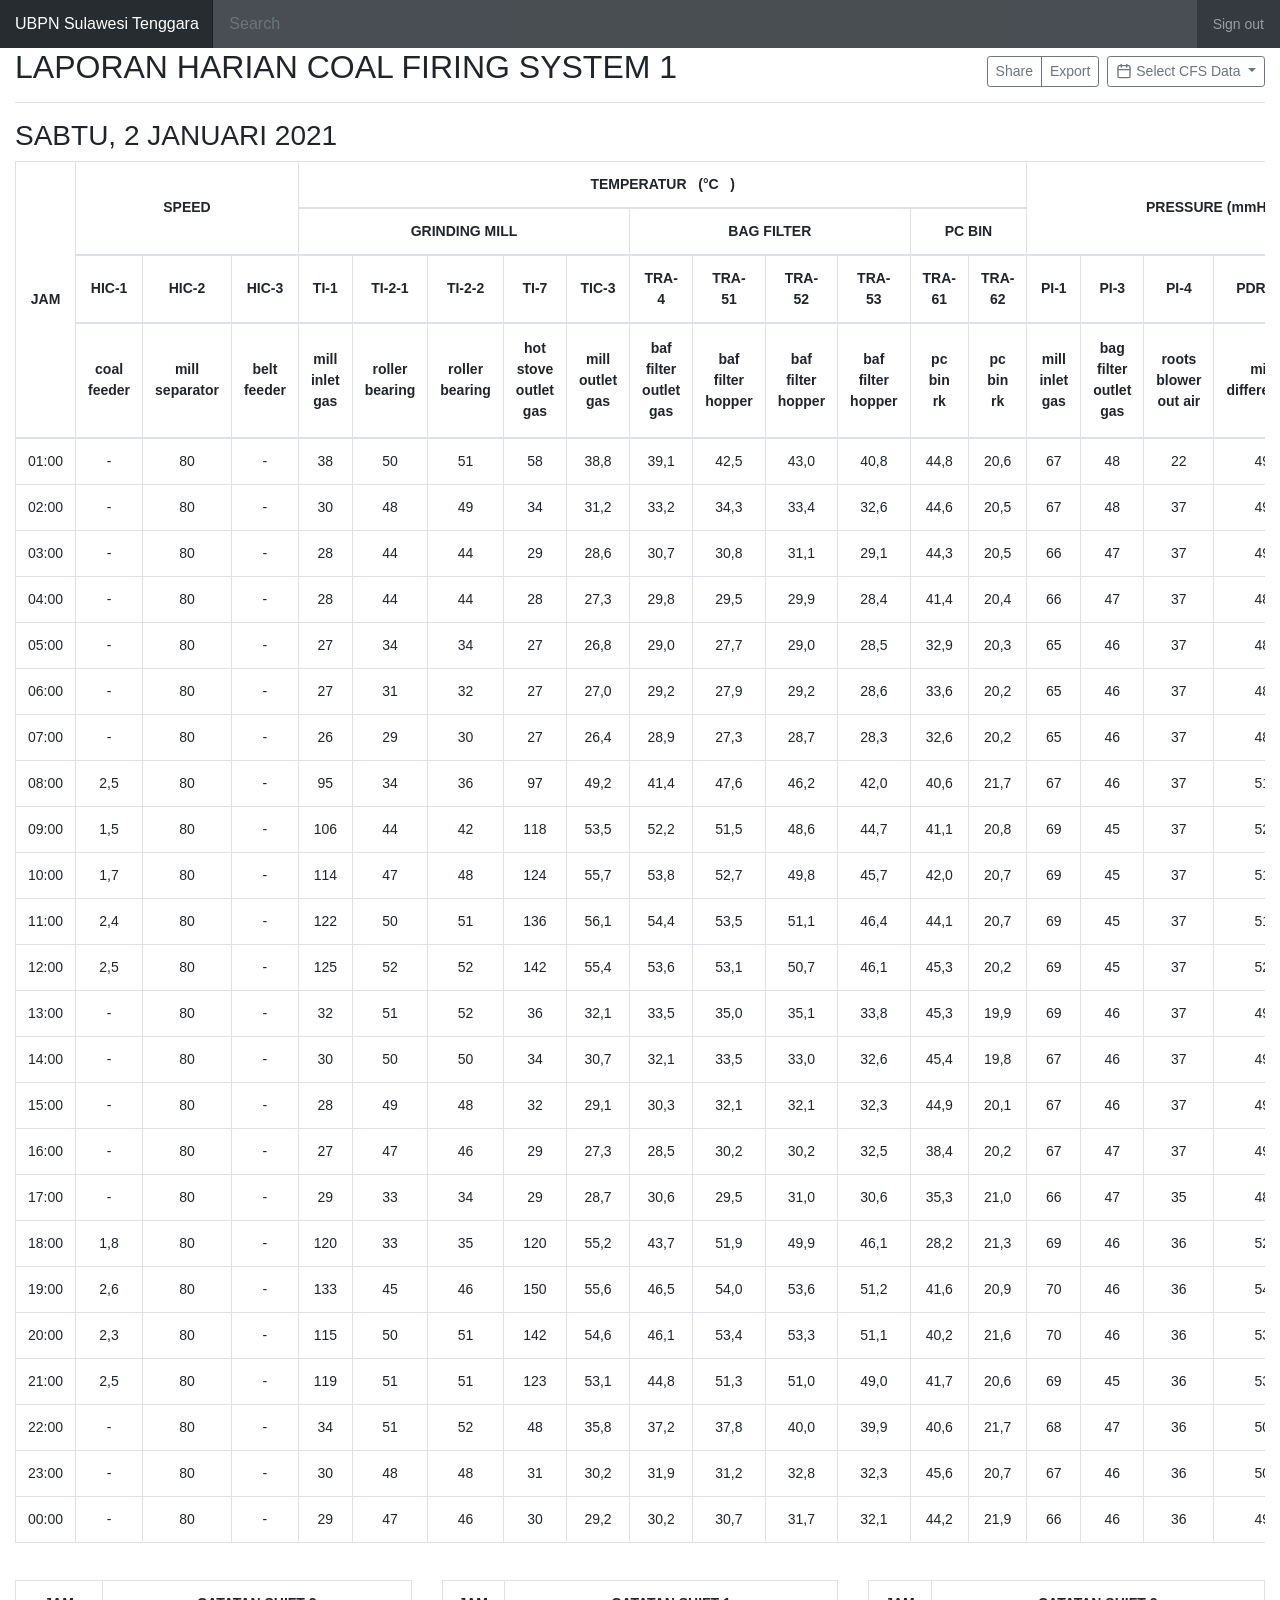
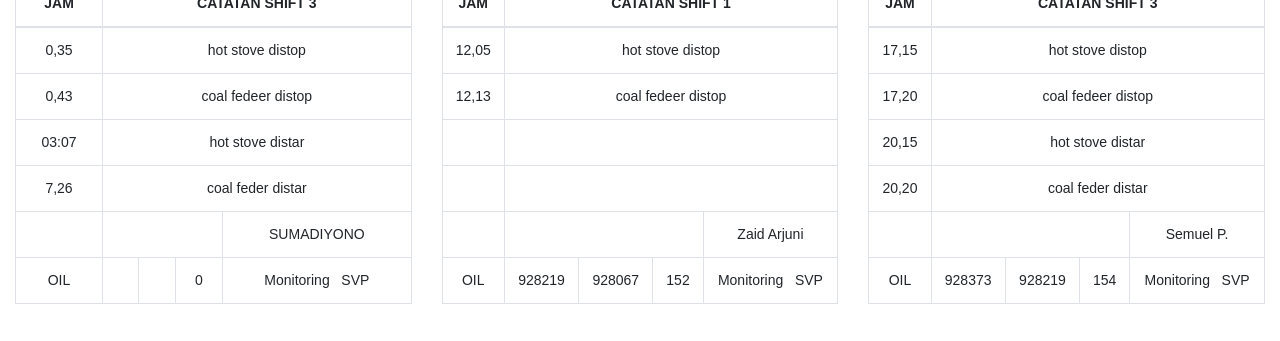
<file: CFS_2_JAN_2021.html>
<!DOCTYPE html>
<!-- saved from url=(0053)https://getbootstrap.com/docs/4.0/examples/dashboard/ -->
<html lang="en"><head><meta http-equiv="Content-Type" content="text/html; charset=UTF-8">
  <meta name="viewport" content="width=device-width, initial-scale=1, shrink-to-fit=no">
  <meta name="description" content="">
  <meta name="author" content="">
  <link rel="icon" href="https://getbootstrap.com/docs/4.0/assets/img/favicons/favicon.ico">
  <title>UBPN Sulawesi Tenggara</title>
  <link rel="canonical" href="https://getbootstrap.com/docs/4.0/examples/dashboard/">
  <link href="./assets/css/bootstrap.min.css" rel="stylesheet">
  <link href="./assets/css/dashboard.css" rel="stylesheet">
  <style type="text/css">/* Chart.js */
  @-webkit-keyframes chartjs-render-animation{from{opacity:0.99}to{opacity:1}}@keyframes chartjs-render-animation{from{opacity:0.99}to{opacity:1}}.chartjs-render-monitor{-webkit-animation:chartjs-render-animation 0.001s;animation:chartjs-render-animation 0.001s;}
  table, thead, tr, tbody, th, td {
    text-align: center;
    vertical-align : middle !important; 
  }

  .table td {
    text-align: center;
    vertical-align : middle;
  }
  </style>
</head>

  <body data-new-gr-c-s-check-loaded="14.1005.0" data-gr-ext-installed="">
    <nav class="navbar navbar-dark sticky-top bg-dark flex-md-nowrap p-0">
      <a class="navbar-brand col-sm-3 col-md-2 mr-0" href="https://getbootstrap.com/docs/4.0/examples/dashboard/#">UBPN Sulawesi Tenggara</a>
      <input class="form-control form-control-dark w-100" type="text" placeholder="Search" aria-label="Search">
      <ul class="navbar-nav px-3">
        <li class="nav-item text-nowrap">
          <a class="nav-link" href="#">Sign out</a>
        </li>
      </ul>
    </nav>

    <div class="container-fluid">
      <div class="row">
        <main role="main" class="col-md-12 ml-sm-auto col-lg-12">
          <div class="d-flex justify-content-between flex-wrap flex-md-nowrap align-items-center pb-2 mb-3 border-bottom">
            <h1 class="h2">LAPORAN HARIAN COAL FIRING SYSTEM 1</h1>
            <div class="btn-toolbar mb-2 mb-md-0">
              <div class="btn-group mr-2">
                <button class="btn btn-sm btn-outline-secondary">Share</button>
                <button class="btn btn-sm btn-outline-secondary">Export</button>
              </div>
              <button id="dropdownMenuButton" data-toggle="dropdown" class="btn btn-sm btn-outline-secondary dropdown-toggle">
                <svg xmlns="http://www.w3.org/2000/svg" width="24" height="24" viewBox="0 0 24 24" fill="none" stroke="currentColor" stroke-width="2" stroke-linecap="round" stroke-linejoin="round" class="feather feather-calendar"><rect x="3" y="4" width="18" height="18" rx="2" ry="2"></rect><line x1="16" y1="2" x2="16" y2="6"></line><line x1="8" y1="2" x2="8" y2="6"></line><line x1="3" y1="10" x2="21" y2="10"></line></svg>
                Select CFS Data 
              </button>
              <div class="dropdown-menu" aria-labelledby="dropdownMenuButton">
                <a class="dropdown-item" href="CFS_5_JAN_2021.html">05 Januari 2021</a>
                <a class="dropdown-item" href="CFS_4_JAN_2021.html">04 Januari 2021</a>
                <a class="dropdown-item" href="CFS_3_JAN_2021.html">03 Januari 2021</a>
                <a class="dropdown-item" href="CFS_2_JAN_2021.html">02 Januari 2021</a>
                <a class="dropdown-item" href="CFS_1_JAN_2021.html">01 Januari 2021</a>
              </div>
            </div>
          </div>
          <h3>SABTU, 2 JANUARI 2021</h3>
          <div class="table-responsive">
            <table class="table table-lg table-hover  table-bordered">
              <thead>
                <tr>
                  <th rowspan="5">JAM</th>
                  <th colspan="3" rowspan="2">SPEED</th>
                  <th colspan="11">TEMPERATUR&nbsp;&nbsp;&nbsp;(°C&nbsp;&nbsp;&nbsp;)</th>
                  <th colspan="5" rowspan="2">PRESSURE (mmH₂O)</th>
                  <th colspan="3" rowspan="2">DAMPER (%)</th>
                  <th colspan="5" rowspan="2">AMPERE (A)</th>
                  <th colspan="3" rowspan="2">LEVEL BIN ( TON )</th>
                </tr>
                <tr>
                  <th colspan="5">GRINDING MILL</th>
                  <th colspan="4">BAG FILTER</th>
                  <th colspan="2">PC BIN</th>
                </tr>
                <tr>
                  <th>HIC-1</th>
                  <th>HIC-2</th>
                  <th>HIC-3</th>
                  <th>TI-1</th>
                  <th>TI-2-1</th>
                  <th>TI-2-2</th>
                  <th>TI-7</th>
                  <th>TIC-3</th>
                  <th>TRA-4</th>
                  <th>TRA-51</th>
                  <th>TRA-52</th>
                  <th>TRA-53</th>
                  <th>TRA-61</th>
                  <th>TRA-62</th>
                  <th>PI-1</th>
                  <th>PI-3</th>
                  <th>PI-4</th>
                  <th>PDRA-2</th>
                  <th>PDI-3</th>
                  <th>ZI-1</th>
                  <th>ZI-2</th>
                  <th>ZI-3</th>
                  <th>1A-1</th>
                  <th>1A-2</th>
                  <th>1A-3</th>
                  <th>1A-4</th>
                  <th>1A-5</th>
                  <th colspan="2">FIC-3</th>
                  <th>LIA-2</th>
                </tr>
                <tr>
                  <th rowspan="2">coal feeder</th>
                  <th rowspan="2">mill separator</th>
                  <th rowspan="2">belt feeder</th>
                  <th rowspan="2">mill inlet gas</th>
                  <th rowspan="2">roller bearing</th>
                  <th rowspan="2">roller bearing</th>
                  <th rowspan="2">hot stove outlet gas</th>
                  <th rowspan="2">mill outlet gas</th>
                  <th rowspan="2">baf filter outlet gas</th>
                  <th rowspan="2">baf filter hopper</th>
                  <th rowspan="2">baf filter hopper</th>
                  <th rowspan="2">baf filter hopper</th>
                  <th rowspan="2">pc bin rk</th>
                  <th rowspan="2">pc bin rk</th>
                  <th rowspan="2">mill inlet gas</th>
                  <th rowspan="2">bag filter outlet gas</th>
                  <th rowspan="2">roots blower out air</th>
                  <th rowspan="2">mill differential</th>
                  <th rowspan="2">bag filter differential</th>
                  <th rowspan="2">dilution fan damper</th>
                  <th rowspan="2">cold fan damper</th>
                  <th rowspan="2">exhaust fan damper</th>
                  <th rowspan="2">grinding mill</th>
                  <th rowspan="2">mill separator</th>
                  <th rowspan="2">exhaust fan</th>
                  <th rowspan="2">roots blower</th>
                  <th rowspan="2">primary fan</th>
                  <th colspan="2">fuel oil flow</th>
                  <th>PC</th>
                </tr>
                <tr>
                  <th>l/h</th>
                  <th>%</th>
                  <th>RK</th>
                </tr>
              </thead>
              <tbody>
                <tr>
                  <td>01:00</td>
                  <td>-</td>
                  <td>80</td>
                  <td>-</td>
                  <td>38</td>
                  <td>50</td>
                  <td>51</td>
                  <td>58</td>
                  <td>38,8</td>
                  <td>39,1</td>
                  <td>42,5</td>
                  <td>43,0</td>
                  <td>40,8</td>
                  <td>44,8</td>
                  <td>20,6</td>
                  <td>67</td>
                  <td>48</td>
                  <td>22</td>
                  <td>49</td>
                  <td>84</td>
                  <td>29</td>
                  <td>31</td>
                  <td>37</td>
                  <td>30</td>
                  <td>8</td>
                  <td>39</td>
                  <td>12</td>
                  <td>-</td>
                  <td>-</td>
                  <td>-</td>
                  <td>9,2</td>
                </tr>
                <tr>
                  <td>02:00</td>
                  <td>-</td>
                  <td>80</td>
                  <td>-</td>
                  <td>30</td>
                  <td>48</td>
                  <td>49</td>
                  <td>34</td>
                  <td>31,2</td>
                  <td>33,2</td>
                  <td>34,3</td>
                  <td>33,4</td>
                  <td>32,6</td>
                  <td>44,6</td>
                  <td>20,5</td>
                  <td>67</td>
                  <td>48</td>
                  <td>37</td>
                  <td>49</td>
                  <td>84</td>
                  <td>29</td>
                  <td>31</td>
                  <td>37</td>
                  <td>29</td>
                  <td>8</td>
                  <td>39</td>
                  <td>17</td>
                  <td>-</td>
                  <td>-</td>
                  <td>-</td>
                  <td>8,6</td>
                </tr>
                <tr>
                  <td>03:00</td>
                  <td>-</td>
                  <td>80</td>
                  <td>-</td>
                  <td>28</td>
                  <td>44</td>
                  <td>44</td>
                  <td>29</td>
                  <td>28,6</td>
                  <td>30,7</td>
                  <td>30,8</td>
                  <td>31,1</td>
                  <td>29,1</td>
                  <td>44,3</td>
                  <td>20,5</td>
                  <td>66</td>
                  <td>47</td>
                  <td>37</td>
                  <td>49</td>
                  <td>85</td>
                  <td>29</td>
                  <td>31</td>
                  <td>37</td>
                  <td>29</td>
                  <td>8</td>
                  <td>39</td>
                  <td>12</td>
                  <td>-</td>
                  <td>-</td>
                  <td>-</td>
                  <td>7,8</td>
                </tr>
                <tr>
                  <td>04:00</td>
                  <td>-</td>
                  <td>80</td>
                  <td>-</td>
                  <td>28</td>
                  <td>44</td>
                  <td>44</td>
                  <td>28</td>
                  <td>27,3</td>
                  <td>29,8</td>
                  <td>29,5</td>
                  <td>29,9</td>
                  <td>28,4</td>
                  <td>41,4</td>
                  <td>20,4</td>
                  <td>66</td>
                  <td>47</td>
                  <td>37</td>
                  <td>48</td>
                  <td>86</td>
                  <td>29</td>
                  <td>31</td>
                  <td>37</td>
                  <td>29</td>
                  <td>8</td>
                  <td>40</td>
                  <td>12</td>
                  <td>-</td>
                  <td>-</td>
                  <td>-</td>
                  <td>6,9</td>
                </tr>
                <tr>
                  <td>05:00</td>
                  <td>-</td>
                  <td>80</td>
                  <td>-</td>
                  <td>27</td>
                  <td>34</td>
                  <td>34</td>
                  <td>27</td>
                  <td>26,8</td>
                  <td>29,0</td>
                  <td>27,7</td>
                  <td>29,0</td>
                  <td>28,5</td>
                  <td>32,9</td>
                  <td>20,3</td>
                  <td>65</td>
                  <td>46</td>
                  <td>37</td>
                  <td>48</td>
                  <td>86</td>
                  <td>29</td>
                  <td>31</td>
                  <td>37</td>
                  <td>29</td>
                  <td>8</td>
                  <td>40</td>
                  <td>17</td>
                  <td>-</td>
                  <td>-</td>
                  <td>-</td>
                  <td>5,8</td>
                </tr>
                <tr>
                  <td>06:00</td>
                  <td>-</td>
                  <td>80</td>
                  <td>-</td>
                  <td>27</td>
                  <td>31</td>
                  <td>32</td>
                  <td>27</td>
                  <td>27,0</td>
                  <td>29,2</td>
                  <td>27,9</td>
                  <td>29,2</td>
                  <td>28,6</td>
                  <td>33,6</td>
                  <td>20,2</td>
                  <td>65</td>
                  <td>46</td>
                  <td>37</td>
                  <td>48</td>
                  <td>85</td>
                  <td>29</td>
                  <td>31</td>
                  <td>37</td>
                  <td>29</td>
                  <td>11</td>
                  <td>40</td>
                  <td>17</td>
                  <td>-</td>
                  <td>-</td>
                  <td>-</td>
                  <td>4,8</td>
                </tr>
                <tr>
                  <td>07:00</td>
                  <td>-</td>
                  <td>80</td>
                  <td>-</td>
                  <td>26</td>
                  <td>29</td>
                  <td>30</td>
                  <td>27</td>
                  <td>26,4</td>
                  <td>28,9</td>
                  <td>27,3</td>
                  <td>28,7</td>
                  <td>28,3</td>
                  <td>32,6</td>
                  <td>20,2</td>
                  <td>65</td>
                  <td>46</td>
                  <td>37</td>
                  <td>48</td>
                  <td>85</td>
                  <td>29</td>
                  <td>31</td>
                  <td>37</td>
                  <td>30</td>
                  <td>11</td>
                  <td>40</td>
                  <td>17</td>
                  <td>-</td>
                  <td>-</td>
                  <td>-</td>
                  <td>4,0</td>
                </tr>
                <tr>
                  <td>08:00</td>
                  <td>2,5</td>
                  <td>80</td>
                  <td>-</td>
                  <td>95</td>
                  <td>34</td>
                  <td>36</td>
                  <td>97</td>
                  <td>49,2</td>
                  <td>41,4</td>
                  <td>47,6</td>
                  <td>46,2</td>
                  <td>42,0</td>
                  <td>40,6</td>
                  <td>21,7</td>
                  <td>67</td>
                  <td>46</td>
                  <td>37</td>
                  <td>51</td>
                  <td>82</td>
                  <td>29</td>
                  <td>31</td>
                  <td>37</td>
                  <td>34</td>
                  <td>10</td>
                  <td>38</td>
                  <td>16</td>
                  <td>-</td>
                  <td>19</td>
                  <td>-</td>
                  <td>3,7</td>
                </tr>
                <tr>
                  <td>09:00</td>
                  <td>1,5</td>
                  <td>80</td>
                  <td>-</td>
                  <td>106</td>
                  <td>44</td>
                  <td>42</td>
                  <td>118</td>
                  <td>53,5</td>
                  <td>52,2</td>
                  <td>51,5</td>
                  <td>48,6</td>
                  <td>44,7</td>
                  <td>41,1</td>
                  <td>20,8</td>
                  <td>69</td>
                  <td>45</td>
                  <td>37</td>
                  <td>52</td>
                  <td>82</td>
                  <td>29</td>
                  <td>31</td>
                  <td>37</td>
                  <td>31</td>
                  <td>9</td>
                  <td>37</td>
                  <td>18</td>
                  <td>-</td>
                  <td>18</td>
                  <td>-</td>
                  <td>4,3</td>
                </tr>
                <tr>
                  <td>10:00</td>
                  <td>1,7</td>
                  <td>80</td>
                  <td>-</td>
                  <td>114</td>
                  <td>47</td>
                  <td>48</td>
                  <td>124</td>
                  <td>55,7</td>
                  <td>53,8</td>
                  <td>52,7</td>
                  <td>49,8</td>
                  <td>45,7</td>
                  <td>42,0</td>
                  <td>20,7</td>
                  <td>69</td>
                  <td>45</td>
                  <td>37</td>
                  <td>51</td>
                  <td>82</td>
                  <td>29</td>
                  <td>31</td>
                  <td>37</td>
                  <td>31</td>
                  <td>9</td>
                  <td>37</td>
                  <td>17</td>
                  <td>-</td>
                  <td>18</td>
                  <td>-</td>
                  <td>5,4</td>
                </tr>
                <tr>
                  <td>11:00</td>
                  <td>2,4</td>
                  <td>80</td>
                  <td>-</td>
                  <td>122</td>
                  <td>50</td>
                  <td>51</td>
                  <td>136</td>
                  <td>56,1</td>
                  <td>54,4</td>
                  <td>53,5</td>
                  <td>51,1</td>
                  <td>46,4</td>
                  <td>44,1</td>
                  <td>20,7</td>
                  <td>69</td>
                  <td>45</td>
                  <td>37</td>
                  <td>51</td>
                  <td>82</td>
                  <td>29</td>
                  <td>31</td>
                  <td>37</td>
                  <td>32</td>
                  <td>9</td>
                  <td>37</td>
                  <td>17</td>
                  <td>-</td>
                  <td>18</td>
                  <td>-</td>
                  <td>6,8</td>
                </tr>
                <tr>
                  <td>12:00</td>
                  <td>2,5</td>
                  <td>80</td>
                  <td>-</td>
                  <td>125</td>
                  <td>52</td>
                  <td>52</td>
                  <td>142</td>
                  <td>55,4</td>
                  <td>53,6</td>
                  <td>53,1</td>
                  <td>50,7</td>
                  <td>46,1</td>
                  <td>45,3</td>
                  <td>20,2</td>
                  <td>69</td>
                  <td>45</td>
                  <td>37</td>
                  <td>52</td>
                  <td>82</td>
                  <td>29</td>
                  <td>31</td>
                  <td>37</td>
                  <td>33</td>
                  <td>9</td>
                  <td>37</td>
                  <td>17</td>
                  <td>-</td>
                  <td>18</td>
                  <td>-</td>
                  <td>9,0</td>
                </tr>
                <tr>
                  <td>13:00</td>
                  <td>-</td>
                  <td>80</td>
                  <td>-</td>
                  <td>32</td>
                  <td>51</td>
                  <td>52</td>
                  <td>36</td>
                  <td>32,1</td>
                  <td>33,5</td>
                  <td>35,0</td>
                  <td>35,1</td>
                  <td>33,8</td>
                  <td>45,3</td>
                  <td>19,9</td>
                  <td>69</td>
                  <td>46</td>
                  <td>37</td>
                  <td>49</td>
                  <td>83</td>
                  <td>29</td>
                  <td>31</td>
                  <td>37</td>
                  <td>30</td>
                  <td>9</td>
                  <td>38</td>
                  <td>17</td>
                  <td>-</td>
                  <td>-</td>
                  <td>-</td>
                  <td>8,6</td>
                </tr>
                <tr>
                  <td>14:00</td>
                  <td>-</td>
                  <td>80</td>
                  <td>-</td>
                  <td>30</td>
                  <td>50</td>
                  <td>50</td>
                  <td>34</td>
                  <td>30,7</td>
                  <td>32,1</td>
                  <td>33,5</td>
                  <td>33,0</td>
                  <td>32,6</td>
                  <td>45,4</td>
                  <td>19,8</td>
                  <td>67</td>
                  <td>46</td>
                  <td>37</td>
                  <td>49</td>
                  <td>83</td>
                  <td>29</td>
                  <td>31</td>
                  <td>37</td>
                  <td>30</td>
                  <td>9</td>
                  <td>39</td>
                  <td>17</td>
                  <td>-</td>
                  <td>-</td>
                  <td>-</td>
                  <td>7,5</td>
                </tr>
                <tr>
                  <td>15:00</td>
                  <td>-</td>
                  <td>80</td>
                  <td>-</td>
                  <td>28</td>
                  <td>49</td>
                  <td>48</td>
                  <td>32</td>
                  <td>29,1</td>
                  <td>30,3</td>
                  <td>32,1</td>
                  <td>32,1</td>
                  <td>32,3</td>
                  <td>44,9</td>
                  <td>20,1</td>
                  <td>67</td>
                  <td>46</td>
                  <td>37</td>
                  <td>49</td>
                  <td>84</td>
                  <td>29</td>
                  <td>31</td>
                  <td>37</td>
                  <td>29</td>
                  <td>8</td>
                  <td>39</td>
                  <td>17</td>
                  <td>-</td>
                  <td>-</td>
                  <td>-</td>
                  <td>6,3</td>
                </tr>
                <tr>
                  <td>16:00</td>
                  <td>-</td>
                  <td>80</td>
                  <td>-</td>
                  <td>27</td>
                  <td>47</td>
                  <td>46</td>
                  <td>29</td>
                  <td>27,3</td>
                  <td>28,5</td>
                  <td>30,2</td>
                  <td>30,2</td>
                  <td>32,5</td>
                  <td>38,4</td>
                  <td>20,2</td>
                  <td>67</td>
                  <td>47</td>
                  <td>37</td>
                  <td>49</td>
                  <td>84</td>
                  <td>29</td>
                  <td>31</td>
                  <td>37</td>
                  <td>29</td>
                  <td>8</td>
                  <td>39</td>
                  <td>17</td>
                  <td>-</td>
                  <td>-</td>
                  <td>-</td>
                  <td>5,6</td>
                </tr>
                <tr>
                  <td>17:00</td>
                  <td>-</td>
                  <td>80</td>
                  <td>-</td>
                  <td>29</td>
                  <td>33</td>
                  <td>34</td>
                  <td>29</td>
                  <td>28,7</td>
                  <td>30,6</td>
                  <td>29,5</td>
                  <td>31,0</td>
                  <td>30,6</td>
                  <td>35,3</td>
                  <td>21,0</td>
                  <td>66</td>
                  <td>47</td>
                  <td>35</td>
                  <td>48</td>
                  <td>84</td>
                  <td>29</td>
                  <td>31</td>
                  <td>37</td>
                  <td>29</td>
                  <td>10</td>
                  <td>40</td>
                  <td>16</td>
                  <td>-</td>
                  <td>-</td>
                  <td>-</td>
                  <td>3,2</td>
                </tr>
                <tr>
                  <td>18:00</td>
                  <td>1,8</td>
                  <td>80</td>
                  <td>-</td>
                  <td>120</td>
                  <td>33</td>
                  <td>35</td>
                  <td>120</td>
                  <td>55,2</td>
                  <td>43,7</td>
                  <td>51,9</td>
                  <td>49,9</td>
                  <td>46,1</td>
                  <td>28,2</td>
                  <td>21,3</td>
                  <td>69</td>
                  <td>46</td>
                  <td>36</td>
                  <td>52</td>
                  <td>82</td>
                  <td>29</td>
                  <td>31</td>
                  <td>37</td>
                  <td>31</td>
                  <td>10</td>
                  <td>36</td>
                  <td>16</td>
                  <td>-</td>
                  <td>19</td>
                  <td>-</td>
                  <td>3,3</td>
                </tr>
                <tr>
                  <td>19:00</td>
                  <td>2,6</td>
                  <td>80</td>
                  <td>-</td>
                  <td>133</td>
                  <td>45</td>
                  <td>46</td>
                  <td>150</td>
                  <td>55,6</td>
                  <td>46,5</td>
                  <td>54,0</td>
                  <td>53,6</td>
                  <td>51,2</td>
                  <td>41,6</td>
                  <td>20,9</td>
                  <td>70</td>
                  <td>46</td>
                  <td>36</td>
                  <td>54</td>
                  <td>82</td>
                  <td>29</td>
                  <td>31</td>
                  <td>37</td>
                  <td>34</td>
                  <td>10</td>
                  <td>36</td>
                  <td>16</td>
                  <td>-</td>
                  <td>19</td>
                  <td>-</td>
                  <td>4,7</td>
                </tr>
                <tr>
                  <td>20:00</td>
                  <td>2,3</td>
                  <td>80</td>
                  <td>-</td>
                  <td>115</td>
                  <td>50</td>
                  <td>51</td>
                  <td>142</td>
                  <td>54,6</td>
                  <td>46,1</td>
                  <td>53,4</td>
                  <td>53,3</td>
                  <td>51,1</td>
                  <td>40,2</td>
                  <td>21,6</td>
                  <td>70</td>
                  <td>46</td>
                  <td>36</td>
                  <td>53</td>
                  <td>83</td>
                  <td>29</td>
                  <td>31</td>
                  <td>37</td>
                  <td>34</td>
                  <td>9</td>
                  <td>36</td>
                  <td>16</td>
                  <td>-</td>
                  <td>19</td>
                  <td>-</td>
                  <td>6,1</td>
                </tr>
                <tr>
                  <td>21:00</td>
                  <td>2,5</td>
                  <td>80</td>
                  <td>-</td>
                  <td>119</td>
                  <td>51</td>
                  <td>51</td>
                  <td>123</td>
                  <td>53,1</td>
                  <td>44,8</td>
                  <td>51,3</td>
                  <td>51,0</td>
                  <td>49,0</td>
                  <td>41,7</td>
                  <td>20,6</td>
                  <td>69</td>
                  <td>45</td>
                  <td>36</td>
                  <td>53</td>
                  <td>82</td>
                  <td>29</td>
                  <td>31</td>
                  <td>37</td>
                  <td>34</td>
                  <td>10</td>
                  <td>36</td>
                  <td>16</td>
                  <td>-</td>
                  <td>18</td>
                  <td>-</td>
                  <td>7,7</td>
                </tr>
                <tr>
                  <td>22:00</td>
                  <td>-</td>
                  <td>80</td>
                  <td>-</td>
                  <td>34</td>
                  <td>51</td>
                  <td>52</td>
                  <td>48</td>
                  <td>35,8</td>
                  <td>37,2</td>
                  <td>37,8</td>
                  <td>40,0</td>
                  <td>39,9</td>
                  <td>40,6</td>
                  <td>21,7</td>
                  <td>68</td>
                  <td>47</td>
                  <td>36</td>
                  <td>50</td>
                  <td>84</td>
                  <td>29</td>
                  <td>31</td>
                  <td>37</td>
                  <td>29</td>
                  <td>8</td>
                  <td>39</td>
                  <td>16</td>
                  <td>-</td>
                  <td>-</td>
                  <td>-</td>
                  <td>8,9</td>
                </tr>
                <tr>
                  <td>23:00</td>
                  <td>-</td>
                  <td>80</td>
                  <td>-</td>
                  <td>30</td>
                  <td>48</td>
                  <td>48</td>
                  <td>31</td>
                  <td>30,2</td>
                  <td>31,9</td>
                  <td>31,2</td>
                  <td>32,8</td>
                  <td>32,3</td>
                  <td>45,6</td>
                  <td>20,7</td>
                  <td>67</td>
                  <td>46</td>
                  <td>36</td>
                  <td>50</td>
                  <td>84</td>
                  <td>29</td>
                  <td>31</td>
                  <td>37</td>
                  <td>29</td>
                  <td>8</td>
                  <td>40</td>
                  <td>16</td>
                  <td>-</td>
                  <td>-</td>
                  <td>-</td>
                  <td>7,7</td>
                </tr>
                <tr>
                  <td>00:00</td>
                  <td>-</td>
                  <td>80</td>
                  <td>-</td>
                  <td>29</td>
                  <td>47</td>
                  <td>46</td>
                  <td>30</td>
                  <td>29,2</td>
                  <td>30,2</td>
                  <td>30,7</td>
                  <td>31,7</td>
                  <td>32,1</td>
                  <td>44,2</td>
                  <td>21,9</td>
                  <td>66</td>
                  <td>46</td>
                  <td>36</td>
                  <td>49</td>
                  <td>83</td>
                  <td>29</td>
                  <td>31</td>
                  <td>37</td>
                  <td>29</td>
                  <td>8</td>
                  <td>40</td>
                  <td>16</td>
                  <td>-</td>
                  <td>-</td>
                  <td>-</td>
                  <td>6,8</td>
                </tr>
              </tbody>
            </table>
          </div>
          <br>
          <div class="row">
            <div class="col-md-4 col-lg-4">
              <table class="table table-lg table-hover  table-bordered">
                <thead>
                  <tr>
                    <th>JAM</th>
                    <th colspan="5">CATATAN SHIFT 3</th>
                  </tr>
                </thead>
                <tbody>
                  <tr>
                    <td>0,35</td>
                    <td colspan="5">hot stove distop</td>
                  </tr>
                  <tr>
                    <td>0,43</td>
                    <td colspan="5">coal fedeer distop</td>
                  </tr>
                  <tr>
                    <td>03:07</td>
                    <td colspan="5">hot stove distar</td>
                  </tr>
                  <tr>
                    <td>7,26</td>
                    <td colspan="5">coal feder distar</td>
                  </tr>
                  <tr>
                    <td> </td>
                    <td colspan="4"> </td>
                    <td>SUMADIYONO</td>
                  </tr>
                  <tr>
                    <td>OIL</td>
                    <td> </td>
                    <td> </td>
                    <td colspan="2">0</td>
                    <td>Monitoring&nbsp;&nbsp;&nbsp;SVP</td>
                  </tr>
                </tbody>
              </table>
            </div>
            <div class="col-md-4 col-lg-4">
              <table class="table table-lg table-hover  table-bordered">
                <thead>
                  <tr>
                    <th>JAM</th>
                    <th colspan="5">CATATAN SHIFT 1</th>
                  </tr>
                </thead>
                <tbody>
                  <tr>
                    <td>12,05</td>
                    <td colspan="5">hot stove distop</td>
                  </tr>
                  <tr>
                    <td>12,13</td>
                    <td colspan="5">coal fedeer distop</td>
                  </tr>
                  <tr>
                    <td><font color="#fff">0</font></td>
                    <td colspan="5"><font color="#fff">0</font></td>
                  </tr>
                  <tr>
                    <td><font color="#fff">0</font></td>
                    <td colspan="5"><font color="#fff">0</font></td>
                  </tr>
                  <tr>
                    <td> </td>
                    <td colspan="4"> </td>
                    <td>Zaid Arjuni</td>
                  </tr>
                  <tr>
                    <td>OIL</td>
                    <td>928219</td>
                    <td>928067</td>
                    <td colspan="2">152</td>
                    <td>Monitoring&nbsp;&nbsp;&nbsp;SVP</td>
                  </tr>
                </tbody>
              </table>
            </div>
            <div class="col-md-4 col-lg-4">
              <table class="table table-lg table-hover  table-bordered">
                <thead>
                  <tr>
                    <th>JAM</th>
                    <th colspan="5">CATATAN SHIFT 3</th>
                  </tr>
                </thead>
                <tbody>
                  <tr>
                    <td>17,15</td>
                    <td colspan="5">hot stove distop</td>
                  </tr>
                  <tr>
                    <td>17,20</td>
                    <td colspan="5">coal fedeer distop</td>
                  </tr>
                  <tr>
                    <td>20,15</td>
                    <td colspan="5">hot stove distar</td>
                  </tr>
                  <tr>
                    <td>20,20</td>
                    <td colspan="5">coal feder distar</td>
                  </tr>
                  <tr>
                    <td> </td>
                    <td colspan="4"> </td>
                    <td>Semuel P.</td>
                  </tr>
                  <tr>
                    <td>OIL</td>
                    <td>928373</td>
                    <td>928219</td>
                    <td colspan="2">154</td>
                    <td>Monitoring&nbsp;&nbsp;&nbsp;SVP</td>
                  </tr>
                </tbody>
              </table>
            </div>
          </div>
        </main>
      </div>
    </div>
    <br>

    <script src="./assets/js/jquery-3.2.1.slim.min.js" integrity="sha384-KJ3o2DKtIkvYIK3UENzmM7KCkRr/rE9/Qpg6aAZGJwFDMVNA/GpGFF93hXpG5KkN" crossorigin="anonymous"></script>
    <script>window.jQuery || document.write('<script src="../../assets/js/vendor/jquery-slim.min.js"><\/script>')</script>
    <script src="./assets/js/popper.min.js"></script>
    <script src="./assets/js/bootstrap.min.js"></script>
    <script src="./assets/js/feather.min.js"></script>
    <script>
      feather.replace()


    </script>
</body></html>
</file>
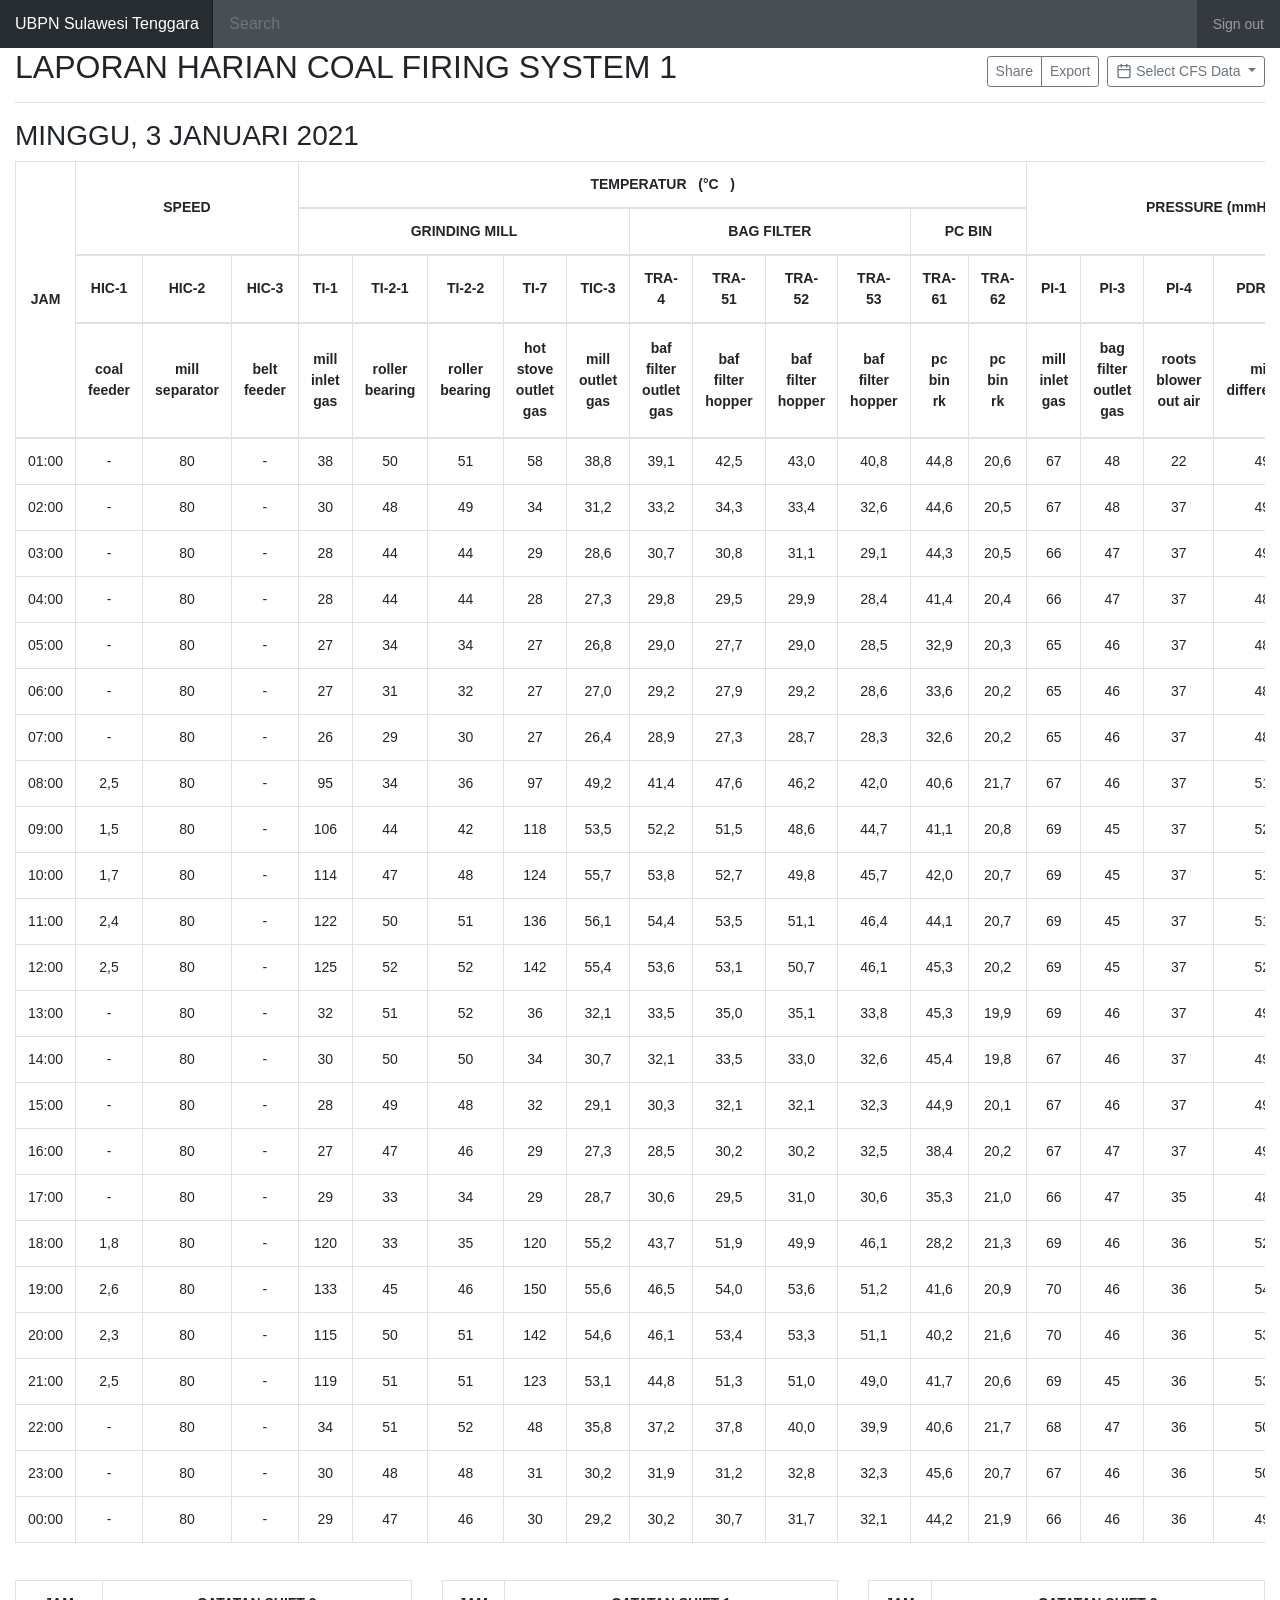
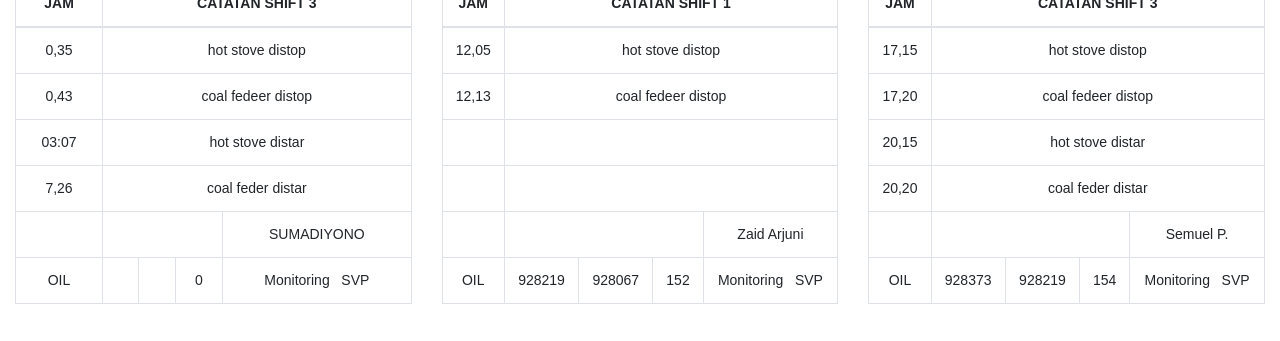
<file: CFS_3_JAN_2021.html>
<!DOCTYPE html>
<!-- saved from url=(0053)https://getbootstrap.com/docs/4.0/examples/dashboard/ -->
<html lang="en"><head><meta http-equiv="Content-Type" content="text/html; charset=UTF-8">
  <meta name="viewport" content="width=device-width, initial-scale=1, shrink-to-fit=no">
  <meta name="description" content="">
  <meta name="author" content="">
  <link rel="icon" href="https://getbootstrap.com/docs/4.0/assets/img/favicons/favicon.ico">
  <title>UBPN Sulawesi Tenggara</title>
  <link rel="canonical" href="https://getbootstrap.com/docs/4.0/examples/dashboard/">
  <link href="./assets/css/bootstrap.min.css" rel="stylesheet">
  <link href="./assets/css/dashboard.css" rel="stylesheet">
  <style type="text/css">/* Chart.js */
  @-webkit-keyframes chartjs-render-animation{from{opacity:0.99}to{opacity:1}}@keyframes chartjs-render-animation{from{opacity:0.99}to{opacity:1}}.chartjs-render-monitor{-webkit-animation:chartjs-render-animation 0.001s;animation:chartjs-render-animation 0.001s;}
  table, thead, tr, tbody, th, td {
    text-align: center;
    vertical-align : middle !important; 
  }

  .table td {
    text-align: center;
    vertical-align : middle;
  }
  </style>
</head>

  <body data-new-gr-c-s-check-loaded="14.1005.0" data-gr-ext-installed="">
    <nav class="navbar navbar-dark sticky-top bg-dark flex-md-nowrap p-0">
      <a class="navbar-brand col-sm-3 col-md-2 mr-0" href="https://getbootstrap.com/docs/4.0/examples/dashboard/#">UBPN Sulawesi Tenggara</a>
      <input class="form-control form-control-dark w-100" type="text" placeholder="Search" aria-label="Search">
      <ul class="navbar-nav px-3">
        <li class="nav-item text-nowrap">
          <a class="nav-link" href="#">Sign out</a>
        </li>
      </ul>
    </nav>

    <div class="container-fluid">
      <div class="row">
        <main role="main" class="col-md-12 ml-sm-auto col-lg-12">
          <div class="d-flex justify-content-between flex-wrap flex-md-nowrap align-items-center pb-2 mb-3 border-bottom">
            <h1 class="h2">LAPORAN HARIAN COAL FIRING SYSTEM 1</h1>
            <div class="btn-toolbar mb-2 mb-md-0">
              <div class="btn-group mr-2">
                <button class="btn btn-sm btn-outline-secondary">Share</button>
                <button class="btn btn-sm btn-outline-secondary">Export</button>
              </div>
              <button id="dropdownMenuButton" data-toggle="dropdown" class="btn btn-sm btn-outline-secondary dropdown-toggle">
                <svg xmlns="http://www.w3.org/2000/svg" width="24" height="24" viewBox="0 0 24 24" fill="none" stroke="currentColor" stroke-width="2" stroke-linecap="round" stroke-linejoin="round" class="feather feather-calendar"><rect x="3" y="4" width="18" height="18" rx="2" ry="2"></rect><line x1="16" y1="2" x2="16" y2="6"></line><line x1="8" y1="2" x2="8" y2="6"></line><line x1="3" y1="10" x2="21" y2="10"></line></svg>
                Select CFS Data 
              </button>
              <div class="dropdown-menu" aria-labelledby="dropdownMenuButton">
                <a class="dropdown-item" href="CFS_5_JAN_2021.html">05 Januari 2021</a>
                <a class="dropdown-item" href="CFS_4_JAN_2021.html">04 Januari 2021</a>
                <a class="dropdown-item" href="CFS_3_JAN_2021.html">03 Januari 2021</a>
                <a class="dropdown-item" href="CFS_2_JAN_2021.html">02 Januari 2021</a>
                <a class="dropdown-item" href="CFS_1_JAN_2021.html">01 Januari 2021</a>
              </div>
            </div>
          </div>
          <h3>MINGGU, 3 JANUARI 2021</h3>
          <div class="table-responsive">
            <table class="table table-lg table-hover  table-bordered">
              <thead>
                <tr>
                  <th rowspan="5">JAM</th>
                  <th colspan="3" rowspan="2">SPEED</th>
                  <th colspan="11">TEMPERATUR&nbsp;&nbsp;&nbsp;(°C&nbsp;&nbsp;&nbsp;)</th>
                  <th colspan="5" rowspan="2">PRESSURE (mmH₂O)</th>
                  <th colspan="3" rowspan="2">DAMPER (%)</th>
                  <th colspan="5" rowspan="2">AMPERE (A)</th>
                  <th colspan="3" rowspan="2">LEVEL BIN ( TON )</th>
                </tr>
                <tr>
                  <th colspan="5">GRINDING MILL</th>
                  <th colspan="4">BAG FILTER</th>
                  <th colspan="2">PC BIN</th>
                </tr>
                <tr>
                  <th>HIC-1</th>
                  <th>HIC-2</th>
                  <th>HIC-3</th>
                  <th>TI-1</th>
                  <th>TI-2-1</th>
                  <th>TI-2-2</th>
                  <th>TI-7</th>
                  <th>TIC-3</th>
                  <th>TRA-4</th>
                  <th>TRA-51</th>
                  <th>TRA-52</th>
                  <th>TRA-53</th>
                  <th>TRA-61</th>
                  <th>TRA-62</th>
                  <th>PI-1</th>
                  <th>PI-3</th>
                  <th>PI-4</th>
                  <th>PDRA-2</th>
                  <th>PDI-3</th>
                  <th>ZI-1</th>
                  <th>ZI-2</th>
                  <th>ZI-3</th>
                  <th>1A-1</th>
                  <th>1A-2</th>
                  <th>1A-3</th>
                  <th>1A-4</th>
                  <th>1A-5</th>
                  <th colspan="2">FIC-3</th>
                  <th>LIA-2</th>
                </tr>
                <tr>
                  <th rowspan="2">coal feeder</th>
                  <th rowspan="2">mill separator</th>
                  <th rowspan="2">belt feeder</th>
                  <th rowspan="2">mill inlet gas</th>
                  <th rowspan="2">roller bearing</th>
                  <th rowspan="2">roller bearing</th>
                  <th rowspan="2">hot stove outlet gas</th>
                  <th rowspan="2">mill outlet gas</th>
                  <th rowspan="2">baf filter outlet gas</th>
                  <th rowspan="2">baf filter hopper</th>
                  <th rowspan="2">baf filter hopper</th>
                  <th rowspan="2">baf filter hopper</th>
                  <th rowspan="2">pc bin rk</th>
                  <th rowspan="2">pc bin rk</th>
                  <th rowspan="2">mill inlet gas</th>
                  <th rowspan="2">bag filter outlet gas</th>
                  <th rowspan="2">roots blower out air</th>
                  <th rowspan="2">mill differential</th>
                  <th rowspan="2">bag filter differential</th>
                  <th rowspan="2">dilution fan damper</th>
                  <th rowspan="2">cold fan damper</th>
                  <th rowspan="2">exhaust fan damper</th>
                  <th rowspan="2">grinding mill</th>
                  <th rowspan="2">mill separator</th>
                  <th rowspan="2">exhaust fan</th>
                  <th rowspan="2">roots blower</th>
                  <th rowspan="2">primary fan</th>
                  <th colspan="2">fuel oil flow</th>
                  <th>PC</th>
                </tr>
                <tr>
                  <th>l/h</th>
                  <th>%</th>
                  <th>RK</th>
                </tr>
              </thead>
              <tbody>
                <tr>
                  <td>01:00</td>
                  <td>-</td>
                  <td>80</td>
                  <td>-</td>
                  <td>38</td>
                  <td>50</td>
                  <td>51</td>
                  <td>58</td>
                  <td>38,8</td>
                  <td>39,1</td>
                  <td>42,5</td>
                  <td>43,0</td>
                  <td>40,8</td>
                  <td>44,8</td>
                  <td>20,6</td>
                  <td>67</td>
                  <td>48</td>
                  <td>22</td>
                  <td>49</td>
                  <td>84</td>
                  <td>29</td>
                  <td>31</td>
                  <td>37</td>
                  <td>30</td>
                  <td>8</td>
                  <td>39</td>
                  <td>12</td>
                  <td>-</td>
                  <td>-</td>
                  <td>-</td>
                  <td>9,2</td>
                </tr>
                <tr>
                  <td>02:00</td>
                  <td>-</td>
                  <td>80</td>
                  <td>-</td>
                  <td>30</td>
                  <td>48</td>
                  <td>49</td>
                  <td>34</td>
                  <td>31,2</td>
                  <td>33,2</td>
                  <td>34,3</td>
                  <td>33,4</td>
                  <td>32,6</td>
                  <td>44,6</td>
                  <td>20,5</td>
                  <td>67</td>
                  <td>48</td>
                  <td>37</td>
                  <td>49</td>
                  <td>84</td>
                  <td>29</td>
                  <td>31</td>
                  <td>37</td>
                  <td>29</td>
                  <td>8</td>
                  <td>39</td>
                  <td>17</td>
                  <td>-</td>
                  <td>-</td>
                  <td>-</td>
                  <td>8,6</td>
                </tr>
                <tr>
                  <td>03:00</td>
                  <td>-</td>
                  <td>80</td>
                  <td>-</td>
                  <td>28</td>
                  <td>44</td>
                  <td>44</td>
                  <td>29</td>
                  <td>28,6</td>
                  <td>30,7</td>
                  <td>30,8</td>
                  <td>31,1</td>
                  <td>29,1</td>
                  <td>44,3</td>
                  <td>20,5</td>
                  <td>66</td>
                  <td>47</td>
                  <td>37</td>
                  <td>49</td>
                  <td>85</td>
                  <td>29</td>
                  <td>31</td>
                  <td>37</td>
                  <td>29</td>
                  <td>8</td>
                  <td>39</td>
                  <td>12</td>
                  <td>-</td>
                  <td>-</td>
                  <td>-</td>
                  <td>7,8</td>
                </tr>
                <tr>
                  <td>04:00</td>
                  <td>-</td>
                  <td>80</td>
                  <td>-</td>
                  <td>28</td>
                  <td>44</td>
                  <td>44</td>
                  <td>28</td>
                  <td>27,3</td>
                  <td>29,8</td>
                  <td>29,5</td>
                  <td>29,9</td>
                  <td>28,4</td>
                  <td>41,4</td>
                  <td>20,4</td>
                  <td>66</td>
                  <td>47</td>
                  <td>37</td>
                  <td>48</td>
                  <td>86</td>
                  <td>29</td>
                  <td>31</td>
                  <td>37</td>
                  <td>29</td>
                  <td>8</td>
                  <td>40</td>
                  <td>12</td>
                  <td>-</td>
                  <td>-</td>
                  <td>-</td>
                  <td>6,9</td>
                </tr>
                <tr>
                  <td>05:00</td>
                  <td>-</td>
                  <td>80</td>
                  <td>-</td>
                  <td>27</td>
                  <td>34</td>
                  <td>34</td>
                  <td>27</td>
                  <td>26,8</td>
                  <td>29,0</td>
                  <td>27,7</td>
                  <td>29,0</td>
                  <td>28,5</td>
                  <td>32,9</td>
                  <td>20,3</td>
                  <td>65</td>
                  <td>46</td>
                  <td>37</td>
                  <td>48</td>
                  <td>86</td>
                  <td>29</td>
                  <td>31</td>
                  <td>37</td>
                  <td>29</td>
                  <td>8</td>
                  <td>40</td>
                  <td>17</td>
                  <td>-</td>
                  <td>-</td>
                  <td>-</td>
                  <td>5,8</td>
                </tr>
                <tr>
                  <td>06:00</td>
                  <td>-</td>
                  <td>80</td>
                  <td>-</td>
                  <td>27</td>
                  <td>31</td>
                  <td>32</td>
                  <td>27</td>
                  <td>27,0</td>
                  <td>29,2</td>
                  <td>27,9</td>
                  <td>29,2</td>
                  <td>28,6</td>
                  <td>33,6</td>
                  <td>20,2</td>
                  <td>65</td>
                  <td>46</td>
                  <td>37</td>
                  <td>48</td>
                  <td>85</td>
                  <td>29</td>
                  <td>31</td>
                  <td>37</td>
                  <td>29</td>
                  <td>11</td>
                  <td>40</td>
                  <td>17</td>
                  <td>-</td>
                  <td>-</td>
                  <td>-</td>
                  <td>4,8</td>
                </tr>
                <tr>
                  <td>07:00</td>
                  <td>-</td>
                  <td>80</td>
                  <td>-</td>
                  <td>26</td>
                  <td>29</td>
                  <td>30</td>
                  <td>27</td>
                  <td>26,4</td>
                  <td>28,9</td>
                  <td>27,3</td>
                  <td>28,7</td>
                  <td>28,3</td>
                  <td>32,6</td>
                  <td>20,2</td>
                  <td>65</td>
                  <td>46</td>
                  <td>37</td>
                  <td>48</td>
                  <td>85</td>
                  <td>29</td>
                  <td>31</td>
                  <td>37</td>
                  <td>30</td>
                  <td>11</td>
                  <td>40</td>
                  <td>17</td>
                  <td>-</td>
                  <td>-</td>
                  <td>-</td>
                  <td>4,0</td>
                </tr>
                <tr>
                  <td>08:00</td>
                  <td>2,5</td>
                  <td>80</td>
                  <td>-</td>
                  <td>95</td>
                  <td>34</td>
                  <td>36</td>
                  <td>97</td>
                  <td>49,2</td>
                  <td>41,4</td>
                  <td>47,6</td>
                  <td>46,2</td>
                  <td>42,0</td>
                  <td>40,6</td>
                  <td>21,7</td>
                  <td>67</td>
                  <td>46</td>
                  <td>37</td>
                  <td>51</td>
                  <td>82</td>
                  <td>29</td>
                  <td>31</td>
                  <td>37</td>
                  <td>34</td>
                  <td>10</td>
                  <td>38</td>
                  <td>16</td>
                  <td>-</td>
                  <td>19</td>
                  <td>-</td>
                  <td>3,7</td>
                </tr>
                <tr>
                  <td>09:00</td>
                  <td>1,5</td>
                  <td>80</td>
                  <td>-</td>
                  <td>106</td>
                  <td>44</td>
                  <td>42</td>
                  <td>118</td>
                  <td>53,5</td>
                  <td>52,2</td>
                  <td>51,5</td>
                  <td>48,6</td>
                  <td>44,7</td>
                  <td>41,1</td>
                  <td>20,8</td>
                  <td>69</td>
                  <td>45</td>
                  <td>37</td>
                  <td>52</td>
                  <td>82</td>
                  <td>29</td>
                  <td>31</td>
                  <td>37</td>
                  <td>31</td>
                  <td>9</td>
                  <td>37</td>
                  <td>18</td>
                  <td>-</td>
                  <td>18</td>
                  <td>-</td>
                  <td>4,3</td>
                </tr>
                <tr>
                  <td>10:00</td>
                  <td>1,7</td>
                  <td>80</td>
                  <td>-</td>
                  <td>114</td>
                  <td>47</td>
                  <td>48</td>
                  <td>124</td>
                  <td>55,7</td>
                  <td>53,8</td>
                  <td>52,7</td>
                  <td>49,8</td>
                  <td>45,7</td>
                  <td>42,0</td>
                  <td>20,7</td>
                  <td>69</td>
                  <td>45</td>
                  <td>37</td>
                  <td>51</td>
                  <td>82</td>
                  <td>29</td>
                  <td>31</td>
                  <td>37</td>
                  <td>31</td>
                  <td>9</td>
                  <td>37</td>
                  <td>17</td>
                  <td>-</td>
                  <td>18</td>
                  <td>-</td>
                  <td>5,4</td>
                </tr>
                <tr>
                  <td>11:00</td>
                  <td>2,4</td>
                  <td>80</td>
                  <td>-</td>
                  <td>122</td>
                  <td>50</td>
                  <td>51</td>
                  <td>136</td>
                  <td>56,1</td>
                  <td>54,4</td>
                  <td>53,5</td>
                  <td>51,1</td>
                  <td>46,4</td>
                  <td>44,1</td>
                  <td>20,7</td>
                  <td>69</td>
                  <td>45</td>
                  <td>37</td>
                  <td>51</td>
                  <td>82</td>
                  <td>29</td>
                  <td>31</td>
                  <td>37</td>
                  <td>32</td>
                  <td>9</td>
                  <td>37</td>
                  <td>17</td>
                  <td>-</td>
                  <td>18</td>
                  <td>-</td>
                  <td>6,8</td>
                </tr>
                <tr>
                  <td>12:00</td>
                  <td>2,5</td>
                  <td>80</td>
                  <td>-</td>
                  <td>125</td>
                  <td>52</td>
                  <td>52</td>
                  <td>142</td>
                  <td>55,4</td>
                  <td>53,6</td>
                  <td>53,1</td>
                  <td>50,7</td>
                  <td>46,1</td>
                  <td>45,3</td>
                  <td>20,2</td>
                  <td>69</td>
                  <td>45</td>
                  <td>37</td>
                  <td>52</td>
                  <td>82</td>
                  <td>29</td>
                  <td>31</td>
                  <td>37</td>
                  <td>33</td>
                  <td>9</td>
                  <td>37</td>
                  <td>17</td>
                  <td>-</td>
                  <td>18</td>
                  <td>-</td>
                  <td>9,0</td>
                </tr>
                <tr>
                  <td>13:00</td>
                  <td>-</td>
                  <td>80</td>
                  <td>-</td>
                  <td>32</td>
                  <td>51</td>
                  <td>52</td>
                  <td>36</td>
                  <td>32,1</td>
                  <td>33,5</td>
                  <td>35,0</td>
                  <td>35,1</td>
                  <td>33,8</td>
                  <td>45,3</td>
                  <td>19,9</td>
                  <td>69</td>
                  <td>46</td>
                  <td>37</td>
                  <td>49</td>
                  <td>83</td>
                  <td>29</td>
                  <td>31</td>
                  <td>37</td>
                  <td>30</td>
                  <td>9</td>
                  <td>38</td>
                  <td>17</td>
                  <td>-</td>
                  <td>-</td>
                  <td>-</td>
                  <td>8,6</td>
                </tr>
                <tr>
                  <td>14:00</td>
                  <td>-</td>
                  <td>80</td>
                  <td>-</td>
                  <td>30</td>
                  <td>50</td>
                  <td>50</td>
                  <td>34</td>
                  <td>30,7</td>
                  <td>32,1</td>
                  <td>33,5</td>
                  <td>33,0</td>
                  <td>32,6</td>
                  <td>45,4</td>
                  <td>19,8</td>
                  <td>67</td>
                  <td>46</td>
                  <td>37</td>
                  <td>49</td>
                  <td>83</td>
                  <td>29</td>
                  <td>31</td>
                  <td>37</td>
                  <td>30</td>
                  <td>9</td>
                  <td>39</td>
                  <td>17</td>
                  <td>-</td>
                  <td>-</td>
                  <td>-</td>
                  <td>7,5</td>
                </tr>
                <tr>
                  <td>15:00</td>
                  <td>-</td>
                  <td>80</td>
                  <td>-</td>
                  <td>28</td>
                  <td>49</td>
                  <td>48</td>
                  <td>32</td>
                  <td>29,1</td>
                  <td>30,3</td>
                  <td>32,1</td>
                  <td>32,1</td>
                  <td>32,3</td>
                  <td>44,9</td>
                  <td>20,1</td>
                  <td>67</td>
                  <td>46</td>
                  <td>37</td>
                  <td>49</td>
                  <td>84</td>
                  <td>29</td>
                  <td>31</td>
                  <td>37</td>
                  <td>29</td>
                  <td>8</td>
                  <td>39</td>
                  <td>17</td>
                  <td>-</td>
                  <td>-</td>
                  <td>-</td>
                  <td>6,3</td>
                </tr>
                <tr>
                  <td>16:00</td>
                  <td>-</td>
                  <td>80</td>
                  <td>-</td>
                  <td>27</td>
                  <td>47</td>
                  <td>46</td>
                  <td>29</td>
                  <td>27,3</td>
                  <td>28,5</td>
                  <td>30,2</td>
                  <td>30,2</td>
                  <td>32,5</td>
                  <td>38,4</td>
                  <td>20,2</td>
                  <td>67</td>
                  <td>47</td>
                  <td>37</td>
                  <td>49</td>
                  <td>84</td>
                  <td>29</td>
                  <td>31</td>
                  <td>37</td>
                  <td>29</td>
                  <td>8</td>
                  <td>39</td>
                  <td>17</td>
                  <td>-</td>
                  <td>-</td>
                  <td>-</td>
                  <td>5,6</td>
                </tr>
                <tr>
                  <td>17:00</td>
                  <td>-</td>
                  <td>80</td>
                  <td>-</td>
                  <td>29</td>
                  <td>33</td>
                  <td>34</td>
                  <td>29</td>
                  <td>28,7</td>
                  <td>30,6</td>
                  <td>29,5</td>
                  <td>31,0</td>
                  <td>30,6</td>
                  <td>35,3</td>
                  <td>21,0</td>
                  <td>66</td>
                  <td>47</td>
                  <td>35</td>
                  <td>48</td>
                  <td>84</td>
                  <td>29</td>
                  <td>31</td>
                  <td>37</td>
                  <td>29</td>
                  <td>10</td>
                  <td>40</td>
                  <td>16</td>
                  <td>-</td>
                  <td>-</td>
                  <td>-</td>
                  <td>3,2</td>
                </tr>
                <tr>
                  <td>18:00</td>
                  <td>1,8</td>
                  <td>80</td>
                  <td>-</td>
                  <td>120</td>
                  <td>33</td>
                  <td>35</td>
                  <td>120</td>
                  <td>55,2</td>
                  <td>43,7</td>
                  <td>51,9</td>
                  <td>49,9</td>
                  <td>46,1</td>
                  <td>28,2</td>
                  <td>21,3</td>
                  <td>69</td>
                  <td>46</td>
                  <td>36</td>
                  <td>52</td>
                  <td>82</td>
                  <td>29</td>
                  <td>31</td>
                  <td>37</td>
                  <td>31</td>
                  <td>10</td>
                  <td>36</td>
                  <td>16</td>
                  <td>-</td>
                  <td>19</td>
                  <td>-</td>
                  <td>3,3</td>
                </tr>
                <tr>
                  <td>19:00</td>
                  <td>2,6</td>
                  <td>80</td>
                  <td>-</td>
                  <td>133</td>
                  <td>45</td>
                  <td>46</td>
                  <td>150</td>
                  <td>55,6</td>
                  <td>46,5</td>
                  <td>54,0</td>
                  <td>53,6</td>
                  <td>51,2</td>
                  <td>41,6</td>
                  <td>20,9</td>
                  <td>70</td>
                  <td>46</td>
                  <td>36</td>
                  <td>54</td>
                  <td>82</td>
                  <td>29</td>
                  <td>31</td>
                  <td>37</td>
                  <td>34</td>
                  <td>10</td>
                  <td>36</td>
                  <td>16</td>
                  <td>-</td>
                  <td>19</td>
                  <td>-</td>
                  <td>4,7</td>
                </tr>
                <tr>
                  <td>20:00</td>
                  <td>2,3</td>
                  <td>80</td>
                  <td>-</td>
                  <td>115</td>
                  <td>50</td>
                  <td>51</td>
                  <td>142</td>
                  <td>54,6</td>
                  <td>46,1</td>
                  <td>53,4</td>
                  <td>53,3</td>
                  <td>51,1</td>
                  <td>40,2</td>
                  <td>21,6</td>
                  <td>70</td>
                  <td>46</td>
                  <td>36</td>
                  <td>53</td>
                  <td>83</td>
                  <td>29</td>
                  <td>31</td>
                  <td>37</td>
                  <td>34</td>
                  <td>9</td>
                  <td>36</td>
                  <td>16</td>
                  <td>-</td>
                  <td>19</td>
                  <td>-</td>
                  <td>6,1</td>
                </tr>
                <tr>
                  <td>21:00</td>
                  <td>2,5</td>
                  <td>80</td>
                  <td>-</td>
                  <td>119</td>
                  <td>51</td>
                  <td>51</td>
                  <td>123</td>
                  <td>53,1</td>
                  <td>44,8</td>
                  <td>51,3</td>
                  <td>51,0</td>
                  <td>49,0</td>
                  <td>41,7</td>
                  <td>20,6</td>
                  <td>69</td>
                  <td>45</td>
                  <td>36</td>
                  <td>53</td>
                  <td>82</td>
                  <td>29</td>
                  <td>31</td>
                  <td>37</td>
                  <td>34</td>
                  <td>10</td>
                  <td>36</td>
                  <td>16</td>
                  <td>-</td>
                  <td>18</td>
                  <td>-</td>
                  <td>7,7</td>
                </tr>
                <tr>
                  <td>22:00</td>
                  <td>-</td>
                  <td>80</td>
                  <td>-</td>
                  <td>34</td>
                  <td>51</td>
                  <td>52</td>
                  <td>48</td>
                  <td>35,8</td>
                  <td>37,2</td>
                  <td>37,8</td>
                  <td>40,0</td>
                  <td>39,9</td>
                  <td>40,6</td>
                  <td>21,7</td>
                  <td>68</td>
                  <td>47</td>
                  <td>36</td>
                  <td>50</td>
                  <td>84</td>
                  <td>29</td>
                  <td>31</td>
                  <td>37</td>
                  <td>29</td>
                  <td>8</td>
                  <td>39</td>
                  <td>16</td>
                  <td>-</td>
                  <td>-</td>
                  <td>-</td>
                  <td>8,9</td>
                </tr>
                <tr>
                  <td>23:00</td>
                  <td>-</td>
                  <td>80</td>
                  <td>-</td>
                  <td>30</td>
                  <td>48</td>
                  <td>48</td>
                  <td>31</td>
                  <td>30,2</td>
                  <td>31,9</td>
                  <td>31,2</td>
                  <td>32,8</td>
                  <td>32,3</td>
                  <td>45,6</td>
                  <td>20,7</td>
                  <td>67</td>
                  <td>46</td>
                  <td>36</td>
                  <td>50</td>
                  <td>84</td>
                  <td>29</td>
                  <td>31</td>
                  <td>37</td>
                  <td>29</td>
                  <td>8</td>
                  <td>40</td>
                  <td>16</td>
                  <td>-</td>
                  <td>-</td>
                  <td>-</td>
                  <td>7,7</td>
                </tr>
                <tr>
                  <td>00:00</td>
                  <td>-</td>
                  <td>80</td>
                  <td>-</td>
                  <td>29</td>
                  <td>47</td>
                  <td>46</td>
                  <td>30</td>
                  <td>29,2</td>
                  <td>30,2</td>
                  <td>30,7</td>
                  <td>31,7</td>
                  <td>32,1</td>
                  <td>44,2</td>
                  <td>21,9</td>
                  <td>66</td>
                  <td>46</td>
                  <td>36</td>
                  <td>49</td>
                  <td>83</td>
                  <td>29</td>
                  <td>31</td>
                  <td>37</td>
                  <td>29</td>
                  <td>8</td>
                  <td>40</td>
                  <td>16</td>
                  <td>-</td>
                  <td>-</td>
                  <td>-</td>
                  <td>6,8</td>
                </tr>
              </tbody>
            </table>
          </div>
          <br>
          <div class="row">
            <div class="col-md-4 col-lg-4">
              <table class="table table-lg table-hover  table-bordered">
                <thead>
                  <tr>
                    <th>JAM</th>
                    <th colspan="5">CATATAN SHIFT 3</th>
                  </tr>
                </thead>
                <tbody>
                  <tr>
                    <td>0,35</td>
                    <td colspan="5">hot stove distop</td>
                  </tr>
                  <tr>
                    <td>0,43</td>
                    <td colspan="5">coal fedeer distop</td>
                  </tr>
                  <tr>
                    <td>03:07</td>
                    <td colspan="5">hot stove distar</td>
                  </tr>
                  <tr>
                    <td>7,26</td>
                    <td colspan="5">coal feder distar</td>
                  </tr>
                  <tr>
                    <td> </td>
                    <td colspan="4"> </td>
                    <td>SUMADIYONO</td>
                  </tr>
                  <tr>
                    <td>OIL</td>
                    <td> </td>
                    <td> </td>
                    <td colspan="2">0</td>
                    <td>Monitoring&nbsp;&nbsp;&nbsp;SVP</td>
                  </tr>
                </tbody>
              </table>
            </div>
            <div class="col-md-4 col-lg-4">
              <table class="table table-lg table-hover  table-bordered">
                <thead>
                  <tr>
                    <th>JAM</th>
                    <th colspan="5">CATATAN SHIFT 1</th>
                  </tr>
                </thead>
                <tbody>
                  <tr>
                    <td>12,05</td>
                    <td colspan="5">hot stove distop</td>
                  </tr>
                  <tr>
                    <td>12,13</td>
                    <td colspan="5">coal fedeer distop</td>
                  </tr>
                  <tr>
                    <td><font color="#fff">0</font></td>
                    <td colspan="5"><font color="#fff">0</font></td>
                  </tr>
                  <tr>
                    <td><font color="#fff">0</font></td>
                    <td colspan="5"><font color="#fff">0</font></td>
                  </tr>
                  <tr>
                    <td> </td>
                    <td colspan="4"> </td>
                    <td>Zaid Arjuni</td>
                  </tr>
                  <tr>
                    <td>OIL</td>
                    <td>928219</td>
                    <td>928067</td>
                    <td colspan="2">152</td>
                    <td>Monitoring&nbsp;&nbsp;&nbsp;SVP</td>
                  </tr>
                </tbody>
              </table>
            </div>
            <div class="col-md-4 col-lg-4">
              <table class="table table-lg table-hover  table-bordered">
                <thead>
                  <tr>
                    <th>JAM</th>
                    <th colspan="5">CATATAN SHIFT 3</th>
                  </tr>
                </thead>
                <tbody>
                  <tr>
                    <td>17,15</td>
                    <td colspan="5">hot stove distop</td>
                  </tr>
                  <tr>
                    <td>17,20</td>
                    <td colspan="5">coal fedeer distop</td>
                  </tr>
                  <tr>
                    <td>20,15</td>
                    <td colspan="5">hot stove distar</td>
                  </tr>
                  <tr>
                    <td>20,20</td>
                    <td colspan="5">coal feder distar</td>
                  </tr>
                  <tr>
                    <td> </td>
                    <td colspan="4"> </td>
                    <td>Semuel P.</td>
                  </tr>
                  <tr>
                    <td>OIL</td>
                    <td>928373</td>
                    <td>928219</td>
                    <td colspan="2">154</td>
                    <td>Monitoring&nbsp;&nbsp;&nbsp;SVP</td>
                  </tr>
                </tbody>
              </table>
            </div>
          </div>
        </main>
      </div>
    </div>
    <br>

    <script src="./assets/js/jquery-3.2.1.slim.min.js" integrity="sha384-KJ3o2DKtIkvYIK3UENzmM7KCkRr/rE9/Qpg6aAZGJwFDMVNA/GpGFF93hXpG5KkN" crossorigin="anonymous"></script>
    <script>window.jQuery || document.write('<script src="../../assets/js/vendor/jquery-slim.min.js"><\/script>')</script>
    <script src="./assets/js/popper.min.js"></script>
    <script src="./assets/js/bootstrap.min.js"></script>
    <script src="./assets/js/feather.min.js"></script>
    <script>
      feather.replace()


    </script>
</body></html>
</file>
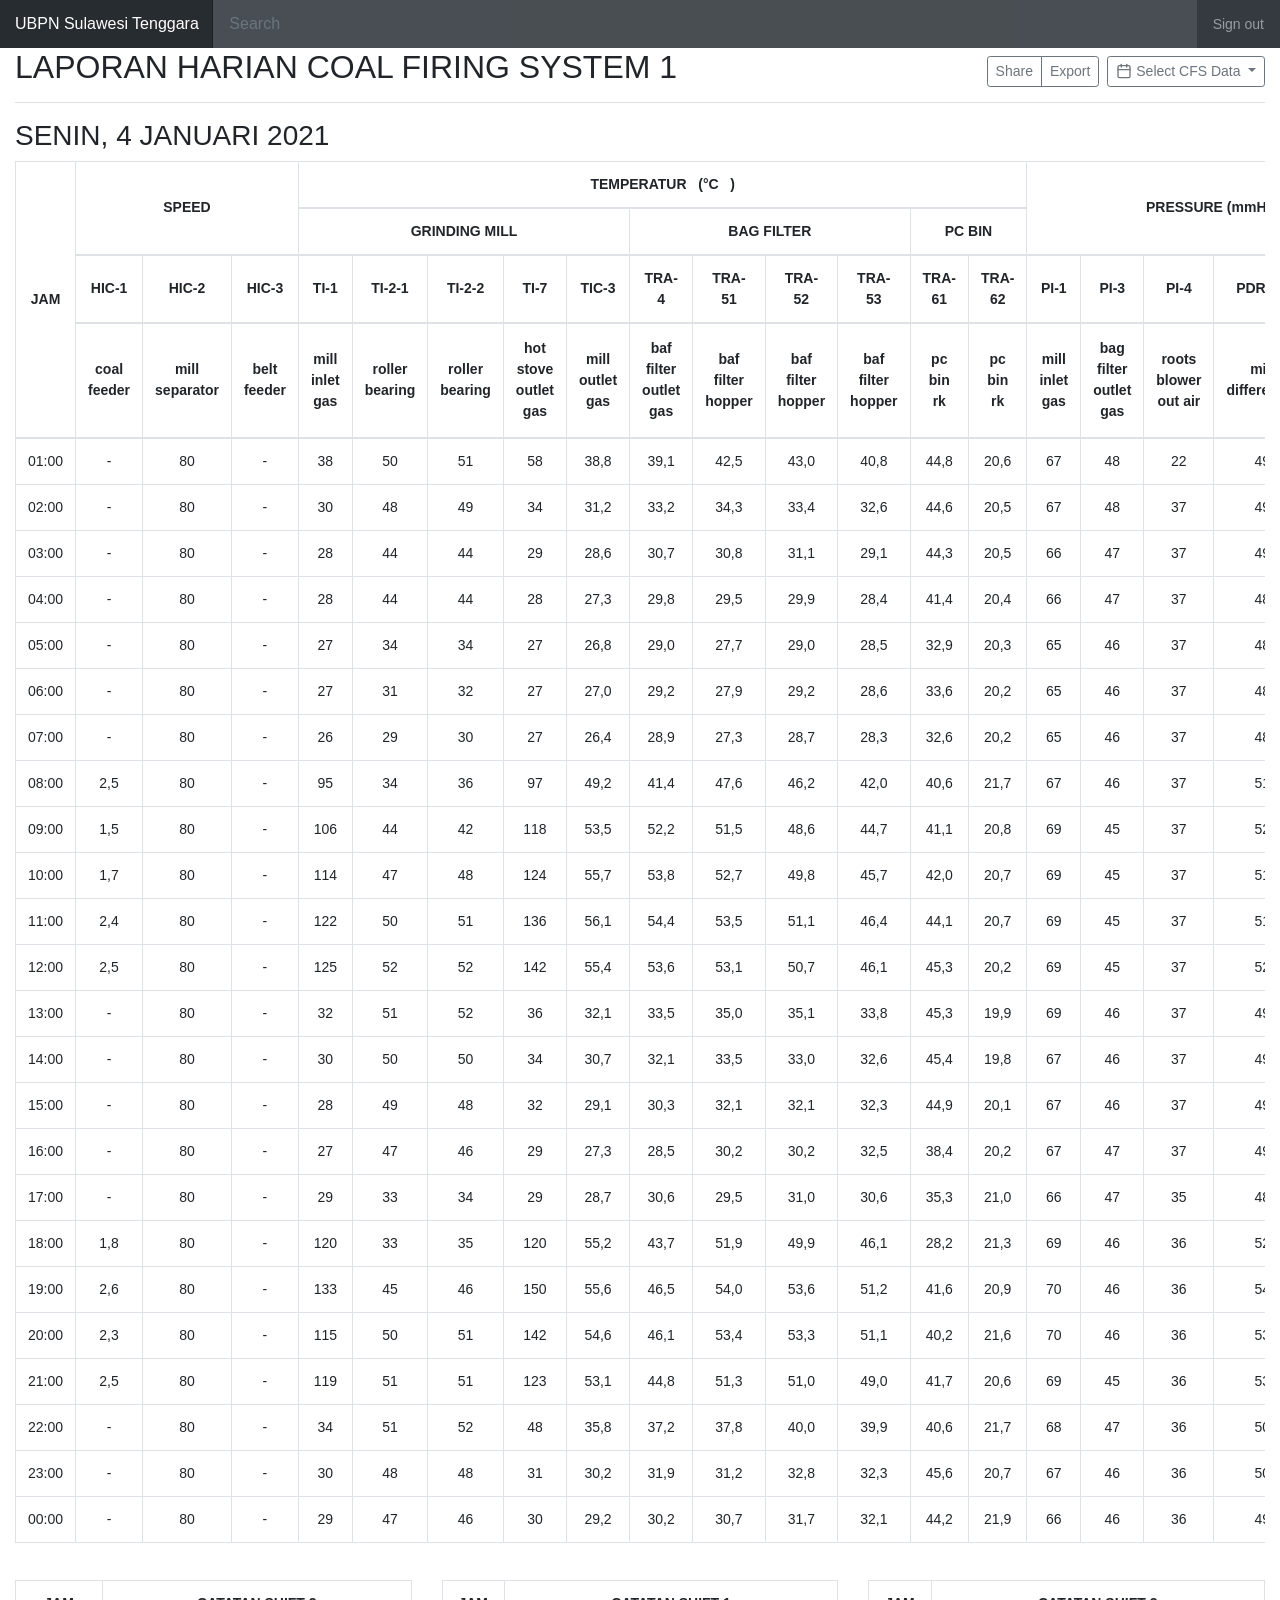
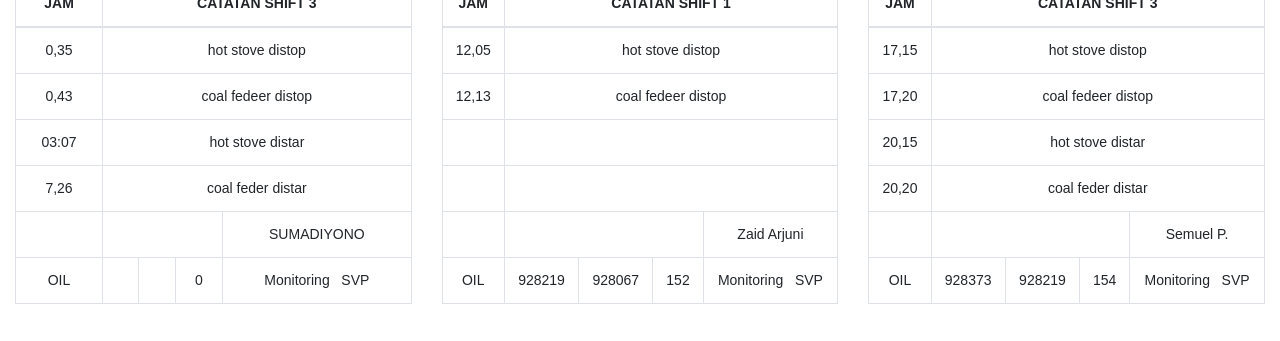
<file: CFS_4_JAN_2021.html>
<!DOCTYPE html>
<!-- saved from url=(0053)https://getbootstrap.com/docs/4.0/examples/dashboard/ -->
<html lang="en"><head><meta http-equiv="Content-Type" content="text/html; charset=UTF-8">
  <meta name="viewport" content="width=device-width, initial-scale=1, shrink-to-fit=no">
  <meta name="description" content="">
  <meta name="author" content="">
  <link rel="icon" href="https://getbootstrap.com/docs/4.0/assets/img/favicons/favicon.ico">
  <title>UBPN Sulawesi Tenggara</title>
  <link rel="canonical" href="https://getbootstrap.com/docs/4.0/examples/dashboard/">
  <link href="./assets/css/bootstrap.min.css" rel="stylesheet">
  <link href="./assets/css/dashboard.css" rel="stylesheet">
  <style type="text/css">/* Chart.js */
  @-webkit-keyframes chartjs-render-animation{from{opacity:0.99}to{opacity:1}}@keyframes chartjs-render-animation{from{opacity:0.99}to{opacity:1}}.chartjs-render-monitor{-webkit-animation:chartjs-render-animation 0.001s;animation:chartjs-render-animation 0.001s;}
  table, thead, tr, tbody, th, td {
    text-align: center;
    vertical-align : middle !important; 
  }

  .table td {
    text-align: center;
    vertical-align : middle;
  }
  </style>
</head>

  <body data-new-gr-c-s-check-loaded="14.1005.0" data-gr-ext-installed="">
    <nav class="navbar navbar-dark sticky-top bg-dark flex-md-nowrap p-0">
      <a class="navbar-brand col-sm-3 col-md-2 mr-0" href="https://getbootstrap.com/docs/4.0/examples/dashboard/#">UBPN Sulawesi Tenggara</a>
      <input class="form-control form-control-dark w-100" type="text" placeholder="Search" aria-label="Search">
      <ul class="navbar-nav px-3">
        <li class="nav-item text-nowrap">
          <a class="nav-link" href="#">Sign out</a>
        </li>
      </ul>
    </nav>

    <div class="container-fluid">
      <div class="row">
        <main role="main" class="col-md-12 ml-sm-auto col-lg-12">
          <div class="d-flex justify-content-between flex-wrap flex-md-nowrap align-items-center pb-2 mb-3 border-bottom">
            <h1 class="h2">LAPORAN HARIAN COAL FIRING SYSTEM 1</h1>
            <div class="btn-toolbar mb-2 mb-md-0">
              <div class="btn-group mr-2">
                <button class="btn btn-sm btn-outline-secondary">Share</button>
                <button class="btn btn-sm btn-outline-secondary">Export</button>
              </div>
              <button id="dropdownMenuButton" data-toggle="dropdown" class="btn btn-sm btn-outline-secondary dropdown-toggle">
                <svg xmlns="http://www.w3.org/2000/svg" width="24" height="24" viewBox="0 0 24 24" fill="none" stroke="currentColor" stroke-width="2" stroke-linecap="round" stroke-linejoin="round" class="feather feather-calendar"><rect x="3" y="4" width="18" height="18" rx="2" ry="2"></rect><line x1="16" y1="2" x2="16" y2="6"></line><line x1="8" y1="2" x2="8" y2="6"></line><line x1="3" y1="10" x2="21" y2="10"></line></svg>
                Select CFS Data 
              </button>
              <div class="dropdown-menu" aria-labelledby="dropdownMenuButton">
                <a class="dropdown-item" href="CFS_5_JAN_2021.html">05 Januari 2021</a>
                <a class="dropdown-item" href="CFS_4_JAN_2021.html">04 Januari 2021</a>
                <a class="dropdown-item" href="CFS_3_JAN_2021.html">03 Januari 2021</a>
                <a class="dropdown-item" href="CFS_2_JAN_2021.html">02 Januari 2021</a>
                <a class="dropdown-item" href="CFS_1_JAN_2021.html">01 Januari 2021</a>
              </div>
            </div>
          </div>
          <h3>SENIN, 4 JANUARI 2021</h3>
          <div class="table-responsive">
            <table class="table table-lg table-hover  table-bordered">
              <thead>
                <tr>
                  <th rowspan="5">JAM</th>
                  <th colspan="3" rowspan="2">SPEED</th>
                  <th colspan="11">TEMPERATUR&nbsp;&nbsp;&nbsp;(°C&nbsp;&nbsp;&nbsp;)</th>
                  <th colspan="5" rowspan="2">PRESSURE (mmH₂O)</th>
                  <th colspan="3" rowspan="2">DAMPER (%)</th>
                  <th colspan="5" rowspan="2">AMPERE (A)</th>
                  <th colspan="3" rowspan="2">LEVEL BIN ( TON )</th>
                </tr>
                <tr>
                  <th colspan="5">GRINDING MILL</th>
                  <th colspan="4">BAG FILTER</th>
                  <th colspan="2">PC BIN</th>
                </tr>
                <tr>
                  <th>HIC-1</th>
                  <th>HIC-2</th>
                  <th>HIC-3</th>
                  <th>TI-1</th>
                  <th>TI-2-1</th>
                  <th>TI-2-2</th>
                  <th>TI-7</th>
                  <th>TIC-3</th>
                  <th>TRA-4</th>
                  <th>TRA-51</th>
                  <th>TRA-52</th>
                  <th>TRA-53</th>
                  <th>TRA-61</th>
                  <th>TRA-62</th>
                  <th>PI-1</th>
                  <th>PI-3</th>
                  <th>PI-4</th>
                  <th>PDRA-2</th>
                  <th>PDI-3</th>
                  <th>ZI-1</th>
                  <th>ZI-2</th>
                  <th>ZI-3</th>
                  <th>1A-1</th>
                  <th>1A-2</th>
                  <th>1A-3</th>
                  <th>1A-4</th>
                  <th>1A-5</th>
                  <th colspan="2">FIC-3</th>
                  <th>LIA-2</th>
                </tr>
                <tr>
                  <th rowspan="2">coal feeder</th>
                  <th rowspan="2">mill separator</th>
                  <th rowspan="2">belt feeder</th>
                  <th rowspan="2">mill inlet gas</th>
                  <th rowspan="2">roller bearing</th>
                  <th rowspan="2">roller bearing</th>
                  <th rowspan="2">hot stove outlet gas</th>
                  <th rowspan="2">mill outlet gas</th>
                  <th rowspan="2">baf filter outlet gas</th>
                  <th rowspan="2">baf filter hopper</th>
                  <th rowspan="2">baf filter hopper</th>
                  <th rowspan="2">baf filter hopper</th>
                  <th rowspan="2">pc bin rk</th>
                  <th rowspan="2">pc bin rk</th>
                  <th rowspan="2">mill inlet gas</th>
                  <th rowspan="2">bag filter outlet gas</th>
                  <th rowspan="2">roots blower out air</th>
                  <th rowspan="2">mill differential</th>
                  <th rowspan="2">bag filter differential</th>
                  <th rowspan="2">dilution fan damper</th>
                  <th rowspan="2">cold fan damper</th>
                  <th rowspan="2">exhaust fan damper</th>
                  <th rowspan="2">grinding mill</th>
                  <th rowspan="2">mill separator</th>
                  <th rowspan="2">exhaust fan</th>
                  <th rowspan="2">roots blower</th>
                  <th rowspan="2">primary fan</th>
                  <th colspan="2">fuel oil flow</th>
                  <th>PC</th>
                </tr>
                <tr>
                  <th>l/h</th>
                  <th>%</th>
                  <th>RK</th>
                </tr>
              </thead>
              <tbody>
                <tr>
                  <td>01:00</td>
                  <td>-</td>
                  <td>80</td>
                  <td>-</td>
                  <td>38</td>
                  <td>50</td>
                  <td>51</td>
                  <td>58</td>
                  <td>38,8</td>
                  <td>39,1</td>
                  <td>42,5</td>
                  <td>43,0</td>
                  <td>40,8</td>
                  <td>44,8</td>
                  <td>20,6</td>
                  <td>67</td>
                  <td>48</td>
                  <td>22</td>
                  <td>49</td>
                  <td>84</td>
                  <td>29</td>
                  <td>31</td>
                  <td>37</td>
                  <td>30</td>
                  <td>8</td>
                  <td>39</td>
                  <td>12</td>
                  <td>-</td>
                  <td>-</td>
                  <td>-</td>
                  <td>9,2</td>
                </tr>
                <tr>
                  <td>02:00</td>
                  <td>-</td>
                  <td>80</td>
                  <td>-</td>
                  <td>30</td>
                  <td>48</td>
                  <td>49</td>
                  <td>34</td>
                  <td>31,2</td>
                  <td>33,2</td>
                  <td>34,3</td>
                  <td>33,4</td>
                  <td>32,6</td>
                  <td>44,6</td>
                  <td>20,5</td>
                  <td>67</td>
                  <td>48</td>
                  <td>37</td>
                  <td>49</td>
                  <td>84</td>
                  <td>29</td>
                  <td>31</td>
                  <td>37</td>
                  <td>29</td>
                  <td>8</td>
                  <td>39</td>
                  <td>17</td>
                  <td>-</td>
                  <td>-</td>
                  <td>-</td>
                  <td>8,6</td>
                </tr>
                <tr>
                  <td>03:00</td>
                  <td>-</td>
                  <td>80</td>
                  <td>-</td>
                  <td>28</td>
                  <td>44</td>
                  <td>44</td>
                  <td>29</td>
                  <td>28,6</td>
                  <td>30,7</td>
                  <td>30,8</td>
                  <td>31,1</td>
                  <td>29,1</td>
                  <td>44,3</td>
                  <td>20,5</td>
                  <td>66</td>
                  <td>47</td>
                  <td>37</td>
                  <td>49</td>
                  <td>85</td>
                  <td>29</td>
                  <td>31</td>
                  <td>37</td>
                  <td>29</td>
                  <td>8</td>
                  <td>39</td>
                  <td>12</td>
                  <td>-</td>
                  <td>-</td>
                  <td>-</td>
                  <td>7,8</td>
                </tr>
                <tr>
                  <td>04:00</td>
                  <td>-</td>
                  <td>80</td>
                  <td>-</td>
                  <td>28</td>
                  <td>44</td>
                  <td>44</td>
                  <td>28</td>
                  <td>27,3</td>
                  <td>29,8</td>
                  <td>29,5</td>
                  <td>29,9</td>
                  <td>28,4</td>
                  <td>41,4</td>
                  <td>20,4</td>
                  <td>66</td>
                  <td>47</td>
                  <td>37</td>
                  <td>48</td>
                  <td>86</td>
                  <td>29</td>
                  <td>31</td>
                  <td>37</td>
                  <td>29</td>
                  <td>8</td>
                  <td>40</td>
                  <td>12</td>
                  <td>-</td>
                  <td>-</td>
                  <td>-</td>
                  <td>6,9</td>
                </tr>
                <tr>
                  <td>05:00</td>
                  <td>-</td>
                  <td>80</td>
                  <td>-</td>
                  <td>27</td>
                  <td>34</td>
                  <td>34</td>
                  <td>27</td>
                  <td>26,8</td>
                  <td>29,0</td>
                  <td>27,7</td>
                  <td>29,0</td>
                  <td>28,5</td>
                  <td>32,9</td>
                  <td>20,3</td>
                  <td>65</td>
                  <td>46</td>
                  <td>37</td>
                  <td>48</td>
                  <td>86</td>
                  <td>29</td>
                  <td>31</td>
                  <td>37</td>
                  <td>29</td>
                  <td>8</td>
                  <td>40</td>
                  <td>17</td>
                  <td>-</td>
                  <td>-</td>
                  <td>-</td>
                  <td>5,8</td>
                </tr>
                <tr>
                  <td>06:00</td>
                  <td>-</td>
                  <td>80</td>
                  <td>-</td>
                  <td>27</td>
                  <td>31</td>
                  <td>32</td>
                  <td>27</td>
                  <td>27,0</td>
                  <td>29,2</td>
                  <td>27,9</td>
                  <td>29,2</td>
                  <td>28,6</td>
                  <td>33,6</td>
                  <td>20,2</td>
                  <td>65</td>
                  <td>46</td>
                  <td>37</td>
                  <td>48</td>
                  <td>85</td>
                  <td>29</td>
                  <td>31</td>
                  <td>37</td>
                  <td>29</td>
                  <td>11</td>
                  <td>40</td>
                  <td>17</td>
                  <td>-</td>
                  <td>-</td>
                  <td>-</td>
                  <td>4,8</td>
                </tr>
                <tr>
                  <td>07:00</td>
                  <td>-</td>
                  <td>80</td>
                  <td>-</td>
                  <td>26</td>
                  <td>29</td>
                  <td>30</td>
                  <td>27</td>
                  <td>26,4</td>
                  <td>28,9</td>
                  <td>27,3</td>
                  <td>28,7</td>
                  <td>28,3</td>
                  <td>32,6</td>
                  <td>20,2</td>
                  <td>65</td>
                  <td>46</td>
                  <td>37</td>
                  <td>48</td>
                  <td>85</td>
                  <td>29</td>
                  <td>31</td>
                  <td>37</td>
                  <td>30</td>
                  <td>11</td>
                  <td>40</td>
                  <td>17</td>
                  <td>-</td>
                  <td>-</td>
                  <td>-</td>
                  <td>4,0</td>
                </tr>
                <tr>
                  <td>08:00</td>
                  <td>2,5</td>
                  <td>80</td>
                  <td>-</td>
                  <td>95</td>
                  <td>34</td>
                  <td>36</td>
                  <td>97</td>
                  <td>49,2</td>
                  <td>41,4</td>
                  <td>47,6</td>
                  <td>46,2</td>
                  <td>42,0</td>
                  <td>40,6</td>
                  <td>21,7</td>
                  <td>67</td>
                  <td>46</td>
                  <td>37</td>
                  <td>51</td>
                  <td>82</td>
                  <td>29</td>
                  <td>31</td>
                  <td>37</td>
                  <td>34</td>
                  <td>10</td>
                  <td>38</td>
                  <td>16</td>
                  <td>-</td>
                  <td>19</td>
                  <td>-</td>
                  <td>3,7</td>
                </tr>
                <tr>
                  <td>09:00</td>
                  <td>1,5</td>
                  <td>80</td>
                  <td>-</td>
                  <td>106</td>
                  <td>44</td>
                  <td>42</td>
                  <td>118</td>
                  <td>53,5</td>
                  <td>52,2</td>
                  <td>51,5</td>
                  <td>48,6</td>
                  <td>44,7</td>
                  <td>41,1</td>
                  <td>20,8</td>
                  <td>69</td>
                  <td>45</td>
                  <td>37</td>
                  <td>52</td>
                  <td>82</td>
                  <td>29</td>
                  <td>31</td>
                  <td>37</td>
                  <td>31</td>
                  <td>9</td>
                  <td>37</td>
                  <td>18</td>
                  <td>-</td>
                  <td>18</td>
                  <td>-</td>
                  <td>4,3</td>
                </tr>
                <tr>
                  <td>10:00</td>
                  <td>1,7</td>
                  <td>80</td>
                  <td>-</td>
                  <td>114</td>
                  <td>47</td>
                  <td>48</td>
                  <td>124</td>
                  <td>55,7</td>
                  <td>53,8</td>
                  <td>52,7</td>
                  <td>49,8</td>
                  <td>45,7</td>
                  <td>42,0</td>
                  <td>20,7</td>
                  <td>69</td>
                  <td>45</td>
                  <td>37</td>
                  <td>51</td>
                  <td>82</td>
                  <td>29</td>
                  <td>31</td>
                  <td>37</td>
                  <td>31</td>
                  <td>9</td>
                  <td>37</td>
                  <td>17</td>
                  <td>-</td>
                  <td>18</td>
                  <td>-</td>
                  <td>5,4</td>
                </tr>
                <tr>
                  <td>11:00</td>
                  <td>2,4</td>
                  <td>80</td>
                  <td>-</td>
                  <td>122</td>
                  <td>50</td>
                  <td>51</td>
                  <td>136</td>
                  <td>56,1</td>
                  <td>54,4</td>
                  <td>53,5</td>
                  <td>51,1</td>
                  <td>46,4</td>
                  <td>44,1</td>
                  <td>20,7</td>
                  <td>69</td>
                  <td>45</td>
                  <td>37</td>
                  <td>51</td>
                  <td>82</td>
                  <td>29</td>
                  <td>31</td>
                  <td>37</td>
                  <td>32</td>
                  <td>9</td>
                  <td>37</td>
                  <td>17</td>
                  <td>-</td>
                  <td>18</td>
                  <td>-</td>
                  <td>6,8</td>
                </tr>
                <tr>
                  <td>12:00</td>
                  <td>2,5</td>
                  <td>80</td>
                  <td>-</td>
                  <td>125</td>
                  <td>52</td>
                  <td>52</td>
                  <td>142</td>
                  <td>55,4</td>
                  <td>53,6</td>
                  <td>53,1</td>
                  <td>50,7</td>
                  <td>46,1</td>
                  <td>45,3</td>
                  <td>20,2</td>
                  <td>69</td>
                  <td>45</td>
                  <td>37</td>
                  <td>52</td>
                  <td>82</td>
                  <td>29</td>
                  <td>31</td>
                  <td>37</td>
                  <td>33</td>
                  <td>9</td>
                  <td>37</td>
                  <td>17</td>
                  <td>-</td>
                  <td>18</td>
                  <td>-</td>
                  <td>9,0</td>
                </tr>
                <tr>
                  <td>13:00</td>
                  <td>-</td>
                  <td>80</td>
                  <td>-</td>
                  <td>32</td>
                  <td>51</td>
                  <td>52</td>
                  <td>36</td>
                  <td>32,1</td>
                  <td>33,5</td>
                  <td>35,0</td>
                  <td>35,1</td>
                  <td>33,8</td>
                  <td>45,3</td>
                  <td>19,9</td>
                  <td>69</td>
                  <td>46</td>
                  <td>37</td>
                  <td>49</td>
                  <td>83</td>
                  <td>29</td>
                  <td>31</td>
                  <td>37</td>
                  <td>30</td>
                  <td>9</td>
                  <td>38</td>
                  <td>17</td>
                  <td>-</td>
                  <td>-</td>
                  <td>-</td>
                  <td>8,6</td>
                </tr>
                <tr>
                  <td>14:00</td>
                  <td>-</td>
                  <td>80</td>
                  <td>-</td>
                  <td>30</td>
                  <td>50</td>
                  <td>50</td>
                  <td>34</td>
                  <td>30,7</td>
                  <td>32,1</td>
                  <td>33,5</td>
                  <td>33,0</td>
                  <td>32,6</td>
                  <td>45,4</td>
                  <td>19,8</td>
                  <td>67</td>
                  <td>46</td>
                  <td>37</td>
                  <td>49</td>
                  <td>83</td>
                  <td>29</td>
                  <td>31</td>
                  <td>37</td>
                  <td>30</td>
                  <td>9</td>
                  <td>39</td>
                  <td>17</td>
                  <td>-</td>
                  <td>-</td>
                  <td>-</td>
                  <td>7,5</td>
                </tr>
                <tr>
                  <td>15:00</td>
                  <td>-</td>
                  <td>80</td>
                  <td>-</td>
                  <td>28</td>
                  <td>49</td>
                  <td>48</td>
                  <td>32</td>
                  <td>29,1</td>
                  <td>30,3</td>
                  <td>32,1</td>
                  <td>32,1</td>
                  <td>32,3</td>
                  <td>44,9</td>
                  <td>20,1</td>
                  <td>67</td>
                  <td>46</td>
                  <td>37</td>
                  <td>49</td>
                  <td>84</td>
                  <td>29</td>
                  <td>31</td>
                  <td>37</td>
                  <td>29</td>
                  <td>8</td>
                  <td>39</td>
                  <td>17</td>
                  <td>-</td>
                  <td>-</td>
                  <td>-</td>
                  <td>6,3</td>
                </tr>
                <tr>
                  <td>16:00</td>
                  <td>-</td>
                  <td>80</td>
                  <td>-</td>
                  <td>27</td>
                  <td>47</td>
                  <td>46</td>
                  <td>29</td>
                  <td>27,3</td>
                  <td>28,5</td>
                  <td>30,2</td>
                  <td>30,2</td>
                  <td>32,5</td>
                  <td>38,4</td>
                  <td>20,2</td>
                  <td>67</td>
                  <td>47</td>
                  <td>37</td>
                  <td>49</td>
                  <td>84</td>
                  <td>29</td>
                  <td>31</td>
                  <td>37</td>
                  <td>29</td>
                  <td>8</td>
                  <td>39</td>
                  <td>17</td>
                  <td>-</td>
                  <td>-</td>
                  <td>-</td>
                  <td>5,6</td>
                </tr>
                <tr>
                  <td>17:00</td>
                  <td>-</td>
                  <td>80</td>
                  <td>-</td>
                  <td>29</td>
                  <td>33</td>
                  <td>34</td>
                  <td>29</td>
                  <td>28,7</td>
                  <td>30,6</td>
                  <td>29,5</td>
                  <td>31,0</td>
                  <td>30,6</td>
                  <td>35,3</td>
                  <td>21,0</td>
                  <td>66</td>
                  <td>47</td>
                  <td>35</td>
                  <td>48</td>
                  <td>84</td>
                  <td>29</td>
                  <td>31</td>
                  <td>37</td>
                  <td>29</td>
                  <td>10</td>
                  <td>40</td>
                  <td>16</td>
                  <td>-</td>
                  <td>-</td>
                  <td>-</td>
                  <td>3,2</td>
                </tr>
                <tr>
                  <td>18:00</td>
                  <td>1,8</td>
                  <td>80</td>
                  <td>-</td>
                  <td>120</td>
                  <td>33</td>
                  <td>35</td>
                  <td>120</td>
                  <td>55,2</td>
                  <td>43,7</td>
                  <td>51,9</td>
                  <td>49,9</td>
                  <td>46,1</td>
                  <td>28,2</td>
                  <td>21,3</td>
                  <td>69</td>
                  <td>46</td>
                  <td>36</td>
                  <td>52</td>
                  <td>82</td>
                  <td>29</td>
                  <td>31</td>
                  <td>37</td>
                  <td>31</td>
                  <td>10</td>
                  <td>36</td>
                  <td>16</td>
                  <td>-</td>
                  <td>19</td>
                  <td>-</td>
                  <td>3,3</td>
                </tr>
                <tr>
                  <td>19:00</td>
                  <td>2,6</td>
                  <td>80</td>
                  <td>-</td>
                  <td>133</td>
                  <td>45</td>
                  <td>46</td>
                  <td>150</td>
                  <td>55,6</td>
                  <td>46,5</td>
                  <td>54,0</td>
                  <td>53,6</td>
                  <td>51,2</td>
                  <td>41,6</td>
                  <td>20,9</td>
                  <td>70</td>
                  <td>46</td>
                  <td>36</td>
                  <td>54</td>
                  <td>82</td>
                  <td>29</td>
                  <td>31</td>
                  <td>37</td>
                  <td>34</td>
                  <td>10</td>
                  <td>36</td>
                  <td>16</td>
                  <td>-</td>
                  <td>19</td>
                  <td>-</td>
                  <td>4,7</td>
                </tr>
                <tr>
                  <td>20:00</td>
                  <td>2,3</td>
                  <td>80</td>
                  <td>-</td>
                  <td>115</td>
                  <td>50</td>
                  <td>51</td>
                  <td>142</td>
                  <td>54,6</td>
                  <td>46,1</td>
                  <td>53,4</td>
                  <td>53,3</td>
                  <td>51,1</td>
                  <td>40,2</td>
                  <td>21,6</td>
                  <td>70</td>
                  <td>46</td>
                  <td>36</td>
                  <td>53</td>
                  <td>83</td>
                  <td>29</td>
                  <td>31</td>
                  <td>37</td>
                  <td>34</td>
                  <td>9</td>
                  <td>36</td>
                  <td>16</td>
                  <td>-</td>
                  <td>19</td>
                  <td>-</td>
                  <td>6,1</td>
                </tr>
                <tr>
                  <td>21:00</td>
                  <td>2,5</td>
                  <td>80</td>
                  <td>-</td>
                  <td>119</td>
                  <td>51</td>
                  <td>51</td>
                  <td>123</td>
                  <td>53,1</td>
                  <td>44,8</td>
                  <td>51,3</td>
                  <td>51,0</td>
                  <td>49,0</td>
                  <td>41,7</td>
                  <td>20,6</td>
                  <td>69</td>
                  <td>45</td>
                  <td>36</td>
                  <td>53</td>
                  <td>82</td>
                  <td>29</td>
                  <td>31</td>
                  <td>37</td>
                  <td>34</td>
                  <td>10</td>
                  <td>36</td>
                  <td>16</td>
                  <td>-</td>
                  <td>18</td>
                  <td>-</td>
                  <td>7,7</td>
                </tr>
                <tr>
                  <td>22:00</td>
                  <td>-</td>
                  <td>80</td>
                  <td>-</td>
                  <td>34</td>
                  <td>51</td>
                  <td>52</td>
                  <td>48</td>
                  <td>35,8</td>
                  <td>37,2</td>
                  <td>37,8</td>
                  <td>40,0</td>
                  <td>39,9</td>
                  <td>40,6</td>
                  <td>21,7</td>
                  <td>68</td>
                  <td>47</td>
                  <td>36</td>
                  <td>50</td>
                  <td>84</td>
                  <td>29</td>
                  <td>31</td>
                  <td>37</td>
                  <td>29</td>
                  <td>8</td>
                  <td>39</td>
                  <td>16</td>
                  <td>-</td>
                  <td>-</td>
                  <td>-</td>
                  <td>8,9</td>
                </tr>
                <tr>
                  <td>23:00</td>
                  <td>-</td>
                  <td>80</td>
                  <td>-</td>
                  <td>30</td>
                  <td>48</td>
                  <td>48</td>
                  <td>31</td>
                  <td>30,2</td>
                  <td>31,9</td>
                  <td>31,2</td>
                  <td>32,8</td>
                  <td>32,3</td>
                  <td>45,6</td>
                  <td>20,7</td>
                  <td>67</td>
                  <td>46</td>
                  <td>36</td>
                  <td>50</td>
                  <td>84</td>
                  <td>29</td>
                  <td>31</td>
                  <td>37</td>
                  <td>29</td>
                  <td>8</td>
                  <td>40</td>
                  <td>16</td>
                  <td>-</td>
                  <td>-</td>
                  <td>-</td>
                  <td>7,7</td>
                </tr>
                <tr>
                  <td>00:00</td>
                  <td>-</td>
                  <td>80</td>
                  <td>-</td>
                  <td>29</td>
                  <td>47</td>
                  <td>46</td>
                  <td>30</td>
                  <td>29,2</td>
                  <td>30,2</td>
                  <td>30,7</td>
                  <td>31,7</td>
                  <td>32,1</td>
                  <td>44,2</td>
                  <td>21,9</td>
                  <td>66</td>
                  <td>46</td>
                  <td>36</td>
                  <td>49</td>
                  <td>83</td>
                  <td>29</td>
                  <td>31</td>
                  <td>37</td>
                  <td>29</td>
                  <td>8</td>
                  <td>40</td>
                  <td>16</td>
                  <td>-</td>
                  <td>-</td>
                  <td>-</td>
                  <td>6,8</td>
                </tr>
              </tbody>
            </table>
          </div>
          <br>
          <div class="row">
            <div class="col-md-4 col-lg-4">
              <table class="table table-lg table-hover  table-bordered">
                <thead>
                  <tr>
                    <th>JAM</th>
                    <th colspan="5">CATATAN SHIFT 3</th>
                  </tr>
                </thead>
                <tbody>
                  <tr>
                    <td>0,35</td>
                    <td colspan="5">hot stove distop</td>
                  </tr>
                  <tr>
                    <td>0,43</td>
                    <td colspan="5">coal fedeer distop</td>
                  </tr>
                  <tr>
                    <td>03:07</td>
                    <td colspan="5">hot stove distar</td>
                  </tr>
                  <tr>
                    <td>7,26</td>
                    <td colspan="5">coal feder distar</td>
                  </tr>
                  <tr>
                    <td> </td>
                    <td colspan="4"> </td>
                    <td>SUMADIYONO</td>
                  </tr>
                  <tr>
                    <td>OIL</td>
                    <td> </td>
                    <td> </td>
                    <td colspan="2">0</td>
                    <td>Monitoring&nbsp;&nbsp;&nbsp;SVP</td>
                  </tr>
                </tbody>
              </table>
            </div>
            <div class="col-md-4 col-lg-4">
              <table class="table table-lg table-hover  table-bordered">
                <thead>
                  <tr>
                    <th>JAM</th>
                    <th colspan="5">CATATAN SHIFT 1</th>
                  </tr>
                </thead>
                <tbody>
                  <tr>
                    <td>12,05</td>
                    <td colspan="5">hot stove distop</td>
                  </tr>
                  <tr>
                    <td>12,13</td>
                    <td colspan="5">coal fedeer distop</td>
                  </tr>
                  <tr>
                    <td><font color="#fff">0</font></td>
                    <td colspan="5"><font color="#fff">0</font></td>
                  </tr>
                  <tr>
                    <td><font color="#fff">0</font></td>
                    <td colspan="5"><font color="#fff">0</font></td>
                  </tr>
                  <tr>
                    <td> </td>
                    <td colspan="4"> </td>
                    <td>Zaid Arjuni</td>
                  </tr>
                  <tr>
                    <td>OIL</td>
                    <td>928219</td>
                    <td>928067</td>
                    <td colspan="2">152</td>
                    <td>Monitoring&nbsp;&nbsp;&nbsp;SVP</td>
                  </tr>
                </tbody>
              </table>
            </div>
            <div class="col-md-4 col-lg-4">
              <table class="table table-lg table-hover  table-bordered">
                <thead>
                  <tr>
                    <th>JAM</th>
                    <th colspan="5">CATATAN SHIFT 3</th>
                  </tr>
                </thead>
                <tbody>
                  <tr>
                    <td>17,15</td>
                    <td colspan="5">hot stove distop</td>
                  </tr>
                  <tr>
                    <td>17,20</td>
                    <td colspan="5">coal fedeer distop</td>
                  </tr>
                  <tr>
                    <td>20,15</td>
                    <td colspan="5">hot stove distar</td>
                  </tr>
                  <tr>
                    <td>20,20</td>
                    <td colspan="5">coal feder distar</td>
                  </tr>
                  <tr>
                    <td> </td>
                    <td colspan="4"> </td>
                    <td>Semuel P.</td>
                  </tr>
                  <tr>
                    <td>OIL</td>
                    <td>928373</td>
                    <td>928219</td>
                    <td colspan="2">154</td>
                    <td>Monitoring&nbsp;&nbsp;&nbsp;SVP</td>
                  </tr>
                </tbody>
              </table>
            </div>
          </div>
        </main>
      </div>
    </div>
    <br>

    <script src="./assets/js/jquery-3.2.1.slim.min.js" integrity="sha384-KJ3o2DKtIkvYIK3UENzmM7KCkRr/rE9/Qpg6aAZGJwFDMVNA/GpGFF93hXpG5KkN" crossorigin="anonymous"></script>
    <script>window.jQuery || document.write('<script src="../../assets/js/vendor/jquery-slim.min.js"><\/script>')</script>
    <script src="./assets/js/popper.min.js"></script>
    <script src="./assets/js/bootstrap.min.js"></script>
    <script src="./assets/js/feather.min.js"></script>
    <script>
      feather.replace()


    </script>
</body></html>
</file>
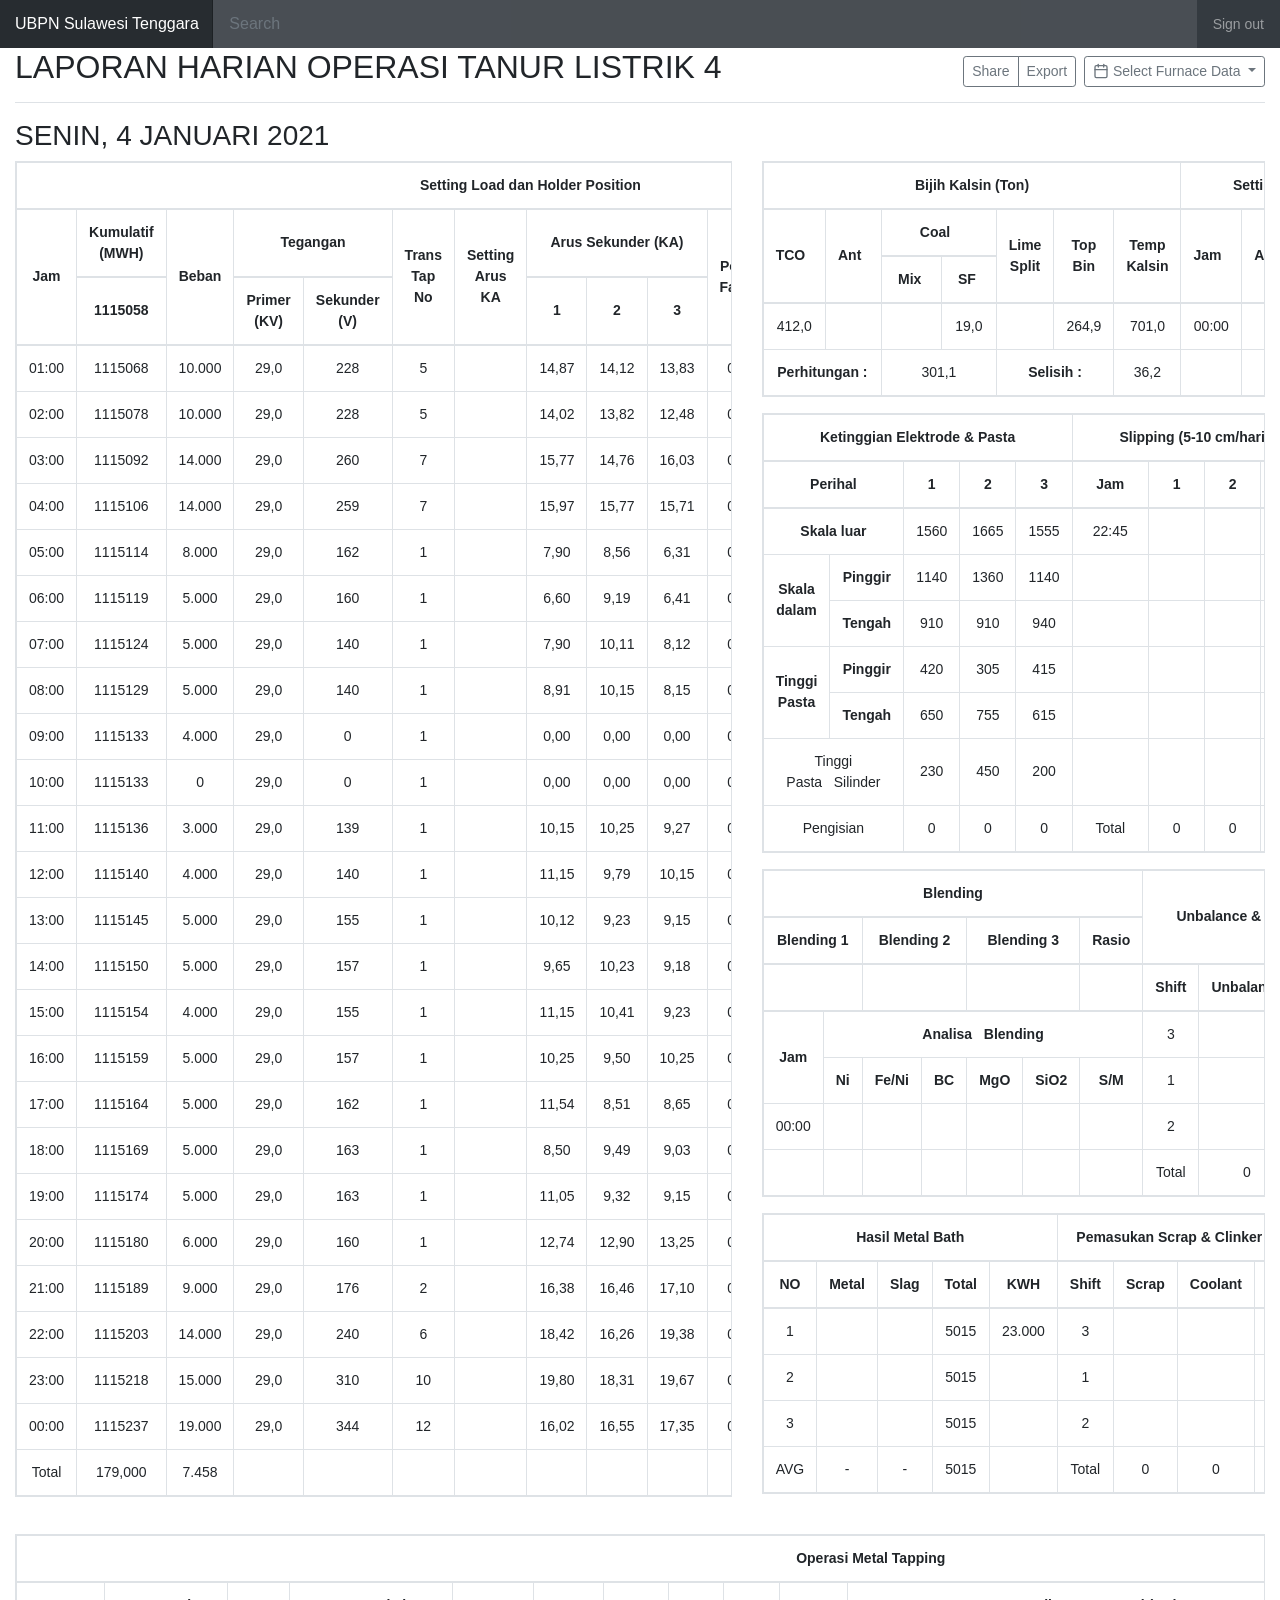
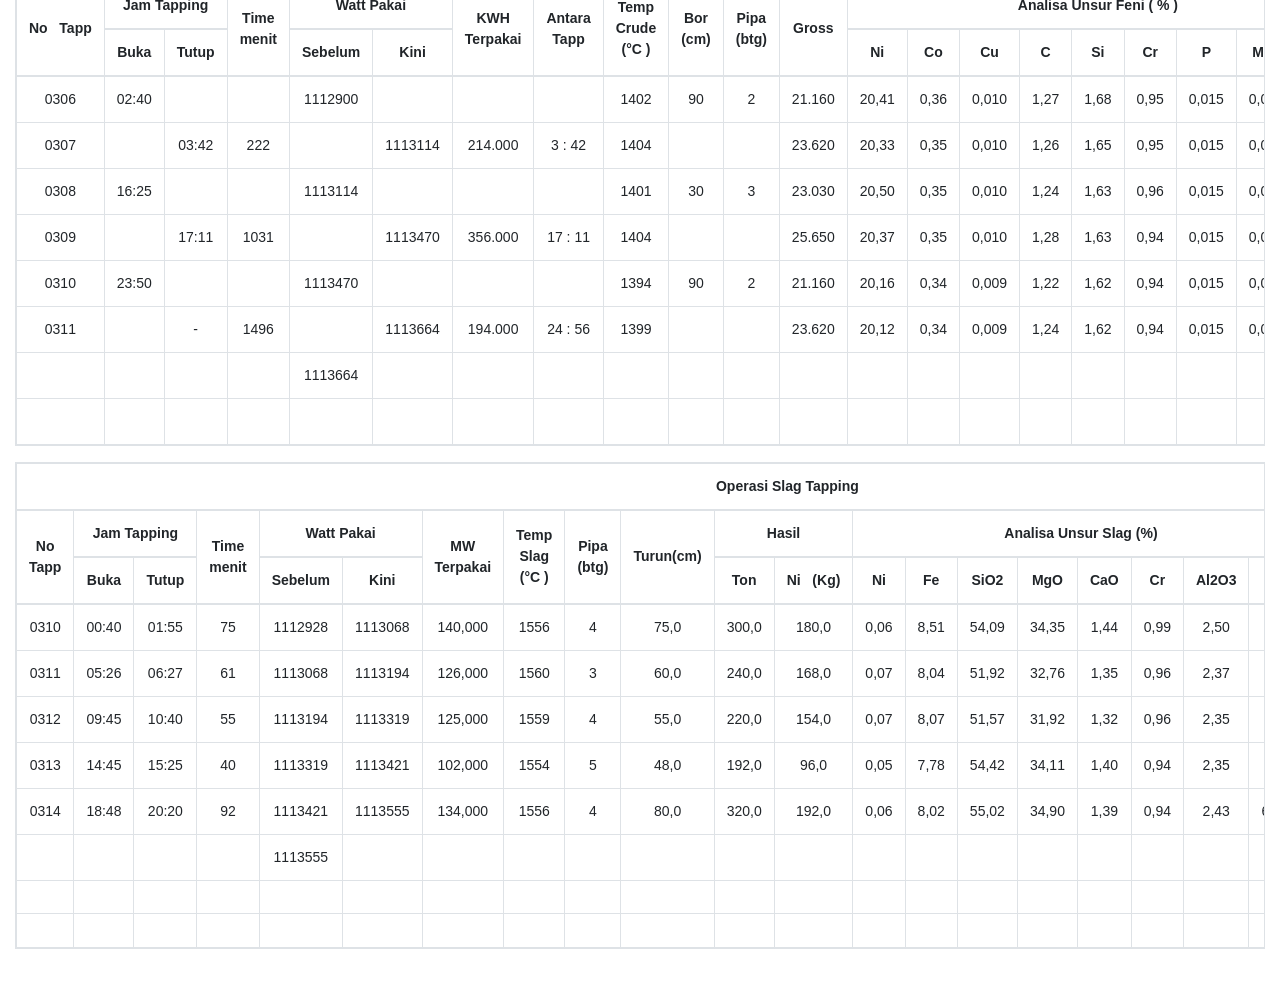
<file: FURNACE_1_JAN_2021.html>
<!DOCTYPE html>
<!-- saved from url=(0053)https://getbootstrap.com/docs/4.0/examples/dashboard/ -->
<html lang="en"><head><meta http-equiv="Content-Type" content="text/html; charset=UTF-8">
  <meta name="viewport" content="width=device-width, initial-scale=1, shrink-to-fit=no">
  <meta name="description" content="">
  <meta name="author" content="">
  <link rel="icon" href="https://getbootstrap.com/docs/4.0/assets/img/favicons/favicon.ico">
  <title>UBPN Sulawesi Tenggara</title>
  <link rel="canonical" href="https://getbootstrap.com/docs/4.0/examples/dashboard/">
  <link href="./assets/css/bootstrap.min.css" rel="stylesheet">
  <link href="./assets/css/dashboard.css" rel="stylesheet">
  <style type="text/css">/* Chart.js */
  @-webkit-keyframes chartjs-render-animation{from{opacity:0.99}to{opacity:1}}@keyframes chartjs-render-animation{from{opacity:0.99}to{opacity:1}}.chartjs-render-monitor{-webkit-animation:chartjs-render-animation 0.001s;animation:chartjs-render-animation 0.001s;}
  table, thead, tr, tbody, th, td {
    text-align: center;
    vertical-align : middle !important; 
  }

  .table td {
    text-align: center;
    vertical-align : middle;
  }
  </style>
</head>

  <body data-new-gr-c-s-check-loaded="14.1005.0" data-gr-ext-installed="">
    <nav class="navbar navbar-dark sticky-top bg-dark flex-md-nowrap p-0">
      <a class="navbar-brand col-sm-3 col-md-2 mr-0" href="https://getbootstrap.com/docs/4.0/examples/dashboard/#">UBPN Sulawesi Tenggara</a>
      <input class="form-control form-control-dark w-100" type="text" placeholder="Search" aria-label="Search">
      <ul class="navbar-nav px-3">
        <li class="nav-item text-nowrap">
          <a class="nav-link" href="#">Sign out</a>
        </li>
      </ul>
    </nav>

    <div class="container-fluid">
      <div class="row">
        <main role="main" class="col-md-12 ml-sm-auto col-lg-12">
          <div class="d-flex justify-content-between flex-wrap flex-md-nowrap align-items-center pb-2 mb-3 border-bottom">
            <h1 class="h2">LAPORAN HARIAN OPERASI TANUR LISTRIK 4</h1>
            <div class="btn-toolbar mb-2 mb-md-0">
              <div class="btn-group mr-2">
                <button class="btn btn-sm btn-outline-secondary">Share</button>
                <button class="btn btn-sm btn-outline-secondary">Export</button>
              </div>
              <button id="dropdownMenuButton" data-toggle="dropdown" class="btn btn-sm btn-outline-secondary dropdown-toggle">
                <svg xmlns="http://www.w3.org/2000/svg" width="24" height="24" viewBox="0 0 24 24" fill="none" stroke="currentColor" stroke-width="2" stroke-linecap="round" stroke-linejoin="round" class="feather feather-calendar"><rect x="3" y="4" width="18" height="18" rx="2" ry="2"></rect><line x1="16" y1="2" x2="16" y2="6"></line><line x1="8" y1="2" x2="8" y2="6"></line><line x1="3" y1="10" x2="21" y2="10"></line></svg>
                Select Furnace Data 
              </button>
              <div class="dropdown-menu" aria-labelledby="dropdownMenuButton">
                <a class="dropdown-item" href="FURNACE_5_JAN_2021.html">05 Januari 2021</a>
                <a class="dropdown-item" href="FURNACE_4_JAN_2021.html">04 Januari 2021</a>
                <a class="dropdown-item" href="FURNACE_3_JAN_2021.html">03 Januari 2021</a>
                <a class="dropdown-item" href="FURNACE_2_JAN_2021.html">02 Januari 2021</a>
                <a class="dropdown-item" href="FURNACE_1_JAN_2021.html">01 Januari 2021</a>
              </div>
            </div>
          </div>
          <h3>SENIN, 4 JANUARI 2021</h3>
          <div class="row">
            <div class="col-md-7 col-lg-7">
              <table class="table table-responsive table-lg table-hover  table-bordered">
                <thead>
                  <tr>
                    <th colspan="17">Setting Load dan Holder Position</th>
                  </tr>
                  <tr>
                    <th rowspan="2">Jam</th>
                    <th>Kumulatif (MWH) </th>
                    <th rowspan="2">Beban</th>
                    <th colspan="2">Tegangan</th>
                    <th rowspan="2">Trans Tap No</th>
                    <th rowspan="2">Setting Arus KA</th>
                    <th colspan="3">Arus Sekunder (KA)</th>
                    <th colspan="2" rowspan="2">Power Factor</th>
                    <th colspan="2">Temperatur (°C)</th>
                    <th colspan="3">Posisi Holder</th>
                  </tr>
                  <tr>
                    <th>1115058</th>
                    <th>Primer (KV)</th>
                    <th>Sekunder (V)</th>
                    <th>1</th>
                    <th>2</th>
                    <th>3</th>
                    <th>Coil</th>
                    <th>Oil</th>
                    <th>1</th>
                    <th>2</th>
                    <th>3</th>
                  </tr>
                </thead>
                <tbody>
                  <tr>
                    <td>01:00</td>
                    <td>1115068</td>
                    <td>10.000</td>
                    <td>29,0</td>
                    <td>228</td>
                    <td>5</td>
                    <td> </td>
                    <td>14,87</td>
                    <td>14,12</td>
                    <td>13,83</td>
                    <td colspan="2">0,96</td>
                    <td>45</td>
                    <td>150</td>
                    <td>892</td>
                    <td>838</td>
                    <td>926</td>
                  </tr>
                  <tr>
                    <td>02:00</td>
                    <td>1115078</td>
                    <td>10.000</td>
                    <td>29,0</td>
                    <td>228</td>
                    <td>5</td>
                    <td> </td>
                    <td>14,02</td>
                    <td>13,82</td>
                    <td>12,48</td>
                    <td colspan="2">0,96</td>
                    <td>45</td>
                    <td>150</td>
                    <td>987</td>
                    <td>948</td>
                    <td>982</td>
                  </tr>
                  <tr>
                    <td>03:00</td>
                    <td>1115092</td>
                    <td>14.000</td>
                    <td>29,0</td>
                    <td>260</td>
                    <td>7</td>
                    <td> </td>
                    <td>15,77</td>
                    <td>14,76</td>
                    <td>16,03</td>
                    <td colspan="2">0,96</td>
                    <td>45</td>
                    <td>150</td>
                    <td>1049</td>
                    <td>1068</td>
                    <td>1103</td>
                  </tr>
                  <tr>
                    <td>04:00</td>
                    <td>1115106</td>
                    <td>14.000</td>
                    <td>29,0</td>
                    <td>259</td>
                    <td>7</td>
                    <td> </td>
                    <td>15,97</td>
                    <td>15,77</td>
                    <td>15,71</td>
                    <td colspan="2">0,96</td>
                    <td>44</td>
                    <td>152</td>
                    <td>542</td>
                    <td>528</td>
                    <td>587</td>
                  </tr>
                  <tr>
                    <td>05:00</td>
                    <td>1115114</td>
                    <td>8.000</td>
                    <td>29,0</td>
                    <td>162</td>
                    <td>1</td>
                    <td> </td>
                    <td>7,90</td>
                    <td>8,56</td>
                    <td>6,31</td>
                    <td colspan="2">0,96</td>
                    <td>43</td>
                    <td>157</td>
                    <td>633</td>
                    <td>579</td>
                    <td>576</td>
                  </tr>
                  <tr>
                    <td>06:00</td>
                    <td>1115119</td>
                    <td>5.000</td>
                    <td>29,0</td>
                    <td>160</td>
                    <td>1</td>
                    <td> </td>
                    <td>6,60</td>
                    <td>9,19</td>
                    <td>6,41</td>
                    <td colspan="2">0,96</td>
                    <td>43</td>
                    <td>150</td>
                    <td>700</td>
                    <td>609</td>
                    <td>619</td>
                  </tr>
                  <tr>
                    <td>07:00</td>
                    <td>1115124</td>
                    <td>5.000</td>
                    <td>29,0</td>
                    <td>140</td>
                    <td>1</td>
                    <td> </td>
                    <td>7,90</td>
                    <td>10,11</td>
                    <td>8,12</td>
                    <td colspan="2">0,96</td>
                    <td>43</td>
                    <td>152</td>
                    <td>710</td>
                    <td>609</td>
                    <td>530</td>
                  </tr>
                  <tr>
                    <td>08:00</td>
                    <td>1115129</td>
                    <td>5.000</td>
                    <td>29,0</td>
                    <td>140</td>
                    <td>1</td>
                    <td> </td>
                    <td>8,91</td>
                    <td>10,15</td>
                    <td>8,15</td>
                    <td colspan="2">0,96</td>
                    <td>39</td>
                    <td>157</td>
                    <td>746</td>
                    <td>696</td>
                    <td>589</td>
                  </tr>
                  <tr>
                    <td>09:00</td>
                    <td>1115133</td>
                    <td>4.000</td>
                    <td>29,0</td>
                    <td>0</td>
                    <td>1</td>
                    <td> </td>
                    <td>0,00</td>
                    <td>0,00</td>
                    <td>0,00</td>
                    <td colspan="2">0,96</td>
                    <td>39</td>
                    <td>157</td>
                    <td>746</td>
                    <td>696</td>
                    <td>589</td>
                  </tr>
                  <tr>
                    <td>10:00</td>
                    <td>1115133</td>
                    <td>0</td>
                    <td>29,0</td>
                    <td>0</td>
                    <td>1</td>
                    <td> </td>
                    <td>0,00</td>
                    <td>0,00</td>
                    <td>0,00</td>
                    <td colspan="2">0,96</td>
                    <td>38</td>
                    <td>156</td>
                    <td>748</td>
                    <td>696</td>
                    <td>587</td>
                  </tr>
                  <tr>
                    <td>11:00</td>
                    <td>1115136</td>
                    <td>3.000</td>
                    <td>29,0</td>
                    <td>139</td>
                    <td>1</td>
                    <td> </td>
                    <td>10,15</td>
                    <td>10,25</td>
                    <td>9,27</td>
                    <td colspan="2">0,96</td>
                    <td>39</td>
                    <td>156</td>
                    <td>811</td>
                    <td>760</td>
                    <td>661</td>
                  </tr>
                  <tr>
                    <td>12:00</td>
                    <td>1115140</td>
                    <td>4.000</td>
                    <td>29,0</td>
                    <td>140</td>
                    <td>1</td>
                    <td> </td>
                    <td>11,15</td>
                    <td>9,79</td>
                    <td>10,15</td>
                    <td colspan="2">0,96</td>
                    <td>38</td>
                    <td>153</td>
                    <td>790</td>
                    <td>760</td>
                    <td>682</td>
                  </tr>
                  <tr>
                    <td>13:00</td>
                    <td>1115145</td>
                    <td>5.000</td>
                    <td>29,0</td>
                    <td>155</td>
                    <td>1</td>
                    <td> </td>
                    <td>10,12</td>
                    <td>9,23</td>
                    <td>9,15</td>
                    <td colspan="2">0,96</td>
                    <td>37</td>
                    <td>155</td>
                    <td>821</td>
                    <td>755</td>
                    <td>714</td>
                  </tr>
                  <tr>
                    <td>14:00</td>
                    <td>1115150</td>
                    <td>5.000</td>
                    <td>29,0</td>
                    <td>157</td>
                    <td>1</td>
                    <td> </td>
                    <td>9,65</td>
                    <td>10,23</td>
                    <td>9,18</td>
                    <td colspan="2">0,96</td>
                    <td>38</td>
                    <td>154</td>
                    <td>842</td>
                    <td>782</td>
                    <td>770</td>
                  </tr>
                  <tr>
                    <td>15:00</td>
                    <td>1115154</td>
                    <td>4.000</td>
                    <td>29,0</td>
                    <td>155</td>
                    <td>1</td>
                    <td> </td>
                    <td>11,15</td>
                    <td>10,41</td>
                    <td>9,23</td>
                    <td colspan="2">0,96</td>
                    <td>38</td>
                    <td>157</td>
                    <td>883</td>
                    <td>784</td>
                    <td>780</td>
                  </tr>
                  <tr>
                    <td>16:00</td>
                    <td>1115159</td>
                    <td>5.000</td>
                    <td>29,0</td>
                    <td>157</td>
                    <td>1</td>
                    <td> </td>
                    <td>10,25</td>
                    <td>9,50</td>
                    <td>10,25</td>
                    <td colspan="2">0,96</td>
                    <td>38</td>
                    <td>160</td>
                    <td>920</td>
                    <td>810</td>
                    <td>763</td>
                  </tr>
                  <tr>
                    <td>17:00</td>
                    <td>1115164</td>
                    <td>5.000</td>
                    <td>29,0</td>
                    <td>162</td>
                    <td>1</td>
                    <td> </td>
                    <td>11,54</td>
                    <td>8,51</td>
                    <td>8,65</td>
                    <td colspan="2">0,96</td>
                    <td>38</td>
                    <td>159</td>
                    <td>938</td>
                    <td>860</td>
                    <td>814</td>
                  </tr>
                  <tr>
                    <td>18:00</td>
                    <td>1115169</td>
                    <td>5.000</td>
                    <td>29,0</td>
                    <td>163</td>
                    <td>1</td>
                    <td> </td>
                    <td>8,50</td>
                    <td>9,49</td>
                    <td>9,03</td>
                    <td colspan="2">0,96</td>
                    <td>38</td>
                    <td>156</td>
                    <td>1005</td>
                    <td>893</td>
                    <td>857</td>
                  </tr>
                  <tr>
                    <td>19:00</td>
                    <td>1115174</td>
                    <td>5.000</td>
                    <td>29,0</td>
                    <td>163</td>
                    <td>1</td>
                    <td> </td>
                    <td>11,05</td>
                    <td>9,32</td>
                    <td>9,15</td>
                    <td colspan="2">0,96</td>
                    <td>38</td>
                    <td>151</td>
                    <td>1027</td>
                    <td>943</td>
                    <td>890</td>
                  </tr>
                  <tr>
                    <td>20:00</td>
                    <td>1115180</td>
                    <td>6.000</td>
                    <td>29,0</td>
                    <td>160</td>
                    <td>1</td>
                    <td> </td>
                    <td>12,74</td>
                    <td>12,90</td>
                    <td>13,25</td>
                    <td colspan="2">0,96</td>
                    <td>39</td>
                    <td>151</td>
                    <td>1063</td>
                    <td>905</td>
                    <td>885</td>
                  </tr>
                  <tr>
                    <td>21:00</td>
                    <td>1115189</td>
                    <td>9.000</td>
                    <td>29,0</td>
                    <td>176</td>
                    <td>2</td>
                    <td> </td>
                    <td>16,38</td>
                    <td>16,46</td>
                    <td>17,10</td>
                    <td colspan="2">0,96</td>
                    <td>38</td>
                    <td>152</td>
                    <td>1002</td>
                    <td>917</td>
                    <td>845</td>
                  </tr>
                  <tr>
                    <td>22:00</td>
                    <td>1115203</td>
                    <td>14.000</td>
                    <td>29,0</td>
                    <td>240</td>
                    <td>6</td>
                    <td> </td>
                    <td>18,42</td>
                    <td>16,26</td>
                    <td>19,38</td>
                    <td colspan="2">0,96</td>
                    <td>39</td>
                    <td>157</td>
                    <td>1142</td>
                    <td>1039</td>
                    <td>837</td>
                  </tr>
                  <tr>
                    <td>23:00</td>
                    <td>1115218</td>
                    <td>15.000</td>
                    <td>29,0</td>
                    <td>310</td>
                    <td>10</td>
                    <td> </td>
                    <td>19,80</td>
                    <td>18,31</td>
                    <td>19,67</td>
                    <td colspan="2">0,96</td>
                    <td>40</td>
                    <td>152</td>
                    <td>800</td>
                    <td>710</td>
                    <td>713</td>
                  </tr>
                  <tr>
                    <td>00:00</td>
                    <td>1115237</td>
                    <td>19.000</td>
                    <td>29,0</td>
                    <td>344</td>
                    <td>12</td>
                    <td> </td>
                    <td>16,02</td>
                    <td>16,55</td>
                    <td>17,35</td>
                    <td colspan="2">0,96</td>
                    <td>40</td>
                    <td>154</td>
                    <td>262</td>
                    <td>356</td>
                    <td>250</td>
                  </tr>
                  <tr>
                    <td>Total</td>
                    <td>179,000</td>
                    <td>7.458</td>
                    <td> </td>
                    <td></td>
                    <td></td>
                    <td></td>
                    <td></td>
                    <td></td>
                    <td></td>
                    <td></td>
                    <td></td>
                    <td></td>
                    <td></td>
                    <td></td>
                    <td></td>
                    <td></td>
                  </tr>
                </tbody>
              </table>
            </div>
            
            <div class="col-md-5 col-lg-5">
              <table class="table table-responsive table-lg table-hover  table-bordered">
                <thead>
                  <tr>
                    <th colspan="7">Bijih Kalsin (Ton)</th>
                    <th colspan="4">Setting Sub Material</th>
                  </tr>
                  <tr>
                    <th rowspan="2">TCO&nbsp;&nbsp;</th>
                    <th rowspan="2">Ant&nbsp;&nbsp;</th>
                    <th colspan="2">Coal&nbsp;&nbsp;</th>
                    <th rowspan="2">Lime Split</th>
                    <th rowspan="2">Top Bin</th>
                    <th rowspan="2">Temp Kalsin</th>
                    <th rowspan="2">Jam&nbsp;&nbsp;</th>
                    <th rowspan="2">Ant&nbsp;&nbsp;</th>
                    <th rowspan="2">Batu Kapur</th>
                    <th rowspan="2">Batu Bara</th>
                  </tr>
                  <tr>
                    <th>&nbsp;Mix&nbsp;&nbsp;</th>
                    <th>&nbsp;SF&nbsp;&nbsp;</th>
                  </tr>
                </thead>
                <tbody>
                  <tr>
                    <td>412,0</td>
                    <td> </td>
                    <td> </td>
                    <td>19,0</td>
                    <td> </td>
                    <td>264,9</td>
                    <td>701,0</td>
                    <td>00:00</td>
                    <td> </td>
                    <td> </td>
                    <td> </td>
                  </tr>
                  <tr>
                    <td colspan="2"><b>Perhitungan :</b></td>
                    <td colspan="2">301,1</td>
                    <td colspan="2"><b>Selisih :</b></td>
                    <td>36,2</td>
                    <td> </td>
                    <td> </td>
                    <td> </td>
                    <td> </td>
                  </tr>
                </tbody>
              </table>
              <table width="100%" class="table table-responsive table-lg table-hover  table-bordered">
                <thead>
                  <tr>
                    <th  colspan="5">&nbsp;&nbsp;&nbsp;Ketinggian Elektrode &amp; Pasta&nbsp;&nbsp;&nbsp;</th>
                    <th  colspan="4">&nbsp;&nbsp;&nbsp;Slipping (5-10 cm/hari)&nbsp;&nbsp;&nbsp;</th>
                  </tr>
                  <tr>
                    <th width="20%" colspan="2">Perihal</th>
                    <th width="10%">&nbsp;&nbsp;&nbsp;1&nbsp;&nbsp;&nbsp;</th>
                    <th width="10%">&nbsp;&nbsp;&nbsp;2&nbsp;&nbsp;&nbsp;</th>
                    <th width="10%">&nbsp;&nbsp;&nbsp;3&nbsp;&nbsp;&nbsp;</th>
                    <th width="10%">&nbsp;&nbsp;&nbsp;Jam&nbsp;&nbsp;&nbsp;</th>
                    <th width="10%">&nbsp;&nbsp;&nbsp;1&nbsp;&nbsp;&nbsp;</th>
                    <th width="10%">&nbsp;&nbsp;&nbsp;2&nbsp;&nbsp;&nbsp;</th>
                    <th width="10%">&nbsp;&nbsp;&nbsp;3&nbsp;&nbsp;&nbsp;</th>
                  </tr>
                </thead>
                <tbody>
 
                  <tr>
                    <th colspan="2"> Skala luar</th>
                    <td>1560</td>
                    <td>1665</td>
                    <td>1555</td>
                    <td>22:45</td>
                    <td> </td>
                    <td> </td>
                    <td>7,5</td>
                  </tr>
                  <tr>
                    <th rowspan="2"> Skala dalam</th>
                    <th>Pinggir</td>
                    <td>1140</td>
                    <td>1360</td>
                    <td>1140</td>
                    <td> </td>
                    <td> </td>
                    <td> </td>
                    <td> </td>
                  </tr>
                  <tr>
                    
                    <th>Tengah</th>
                    <td>910</td>
                    <td>910</td>
                    <td>940</td>
                    <td> </td>
                    <td> </td>
                    <td> </td>
                    <td> </td>
                  </tr>
                  <tr>
                    <th rowspan="2">Tinggi Pasta</th>
                    <th>Pinggir</th>
                    <td>420</td>
                    <td>305</td>
                    <td>415</td>
                    <td> </td>
                    <td> </td>
                    <td> </td>
                    <td> </td>
                  </tr>
                  <tr>
                    
                    <th>Tengah</th>
                    <td>650</td>
                    <td>755</td>
                    <td>615</td>
                    <td> </td>
                    <td> </td>
                    <td> </td>
                    <td> </td>
                  </tr>
                  <tr>
                    <td colspan="2">Tinggi Pasta&nbsp;&nbsp;&nbsp;Silinder</td>
                    <td>230</td>
                    <td>450</td>
                    <td>200</td>
                    <td> </td>
                    <td> </td>
                    <td> </td>
                    <td> </td>
                  </tr>
                  <tr>
                    <td colspan="2"> Pengisian</td>
                    <td>0</td>
                    <td>0</td>
                    <td>0</td>
                    <td>Total</td>
                    <td>0</td>
                    <td>0</td>
                    <td>7,5</td>
                  </tr>
                </tbody>
              </table>
              <table width="100%" class="table table-responsive table-lg table-hover  table-bordered">
                <thead>
                  <tr>
                    <th width="20%" colspan="7">Blending</th>
                    <th width="20%" colspan="3" rowspan="2">Unbalance &amp; Boiling (x)</th>
                  </tr>
                  <tr>
                    <th colspan="2">Blending 1</th>
                    <th colspan="2">Blending 2</th>
                    <th colspan="2">Blending 3</th>
                    <th>Rasio</td>
                  </tr>
                  <tr>
                    <th colspan="2"> </th>
                    <th colspan="2"> </th>
                    <th colspan="2"> </th>
                    <th> </td>
                    <th>Shift</td>
                    <th>Unbalance</td>
                    <th>Boiling</td>
                  </tr>
                </thead>
                <tbody>
                  <tr>
                    <th rowspan="2">Jam</th>
                    <th colspan="6">Analisa&nbsp;&nbsp;&nbsp;Blending</th>
                    <td>3</td>
                    <td> </td>
                    <td> </td>
                  </tr>
                  <tr>
                    <th>Ni</th>
                    <th>Fe/Ni</th>
                    <th>BC</th>
                    <th>MgO</th>
                    <th>SiO2</th>
                    <th>S/M</th>
                    <td>1</td>
                    <td> </td>
                    <td> </td>
                  </tr>
                  <tr>
                    <td>00:00</td>
                    <td> </td>
                    <td> </td>
                    <td> </td>
                    <td> </td>
                    <td> </td>
                    <td> </td>
                    <td>2</td>
                    <td> </td>
                    <td> </td>
                  </tr>
                  <tr>
                    <td> </td>
                    <td> </td>
                    <td> </td>
                    <td> </td>
                    <td> </td>
                    <td> </td>
                    <td> </td>
                    <td>Total</td>
                    <td>0</td>
                    <td>0</td>
                  </tr>
                </tbody>

              </table>
              <table width="100%" class="table table-responsive table-lg table-hover  table-bordered">
                <thead>
                  <tr>
                    <th width="20%" colspan="5">Hasil Metal Bath</th>
                    <th width="20%" colspan="4">Pemasukan Scrap &amp; Clinker&nbsp;&nbsp;&nbsp;(Ton)</th>
                  </tr>
                  <tr>
                    <th>NO</th>
                    <th>Metal</th>
                    <th>Slag</th>
                    <th>Total</th>
                    <th>KWH</th>
                    <th>Shift</th>
                    <th>Scrap</th>
                    <th>Coolant</th>
                    <th>Clinker</th>
                  </tr>
                </thead>
                <tbody>
                  <tr>
                    <td>1</td>
                    <td> </td>
                    <td> </td>
                    <td>5015</td>
                    <td>23.000</td>
                    <td>3</td>
                    <td> </td>
                    <td> </td>
                    <td> </td>
                  </tr>
                  <tr>
                    <td>2</td>
                    <td> </td>
                    <td> </td>
                    <td>5015</td>
                    <td></td>
                    <td>1</td>
                    <td> </td>
                    <td> </td>
                    <td> </td>
                  </tr>
                  <tr>
                    <td>3</td>
                    <td> </td>
                    <td> </td>
                    <td>5015</td>
                    <td></td>
                    <td>2</td>
                    <td> </td>
                    <td> </td>
                    <td> </td>
                  </tr>
                  <tr>
                    <td>AVG</td>
                    <td>-</td>
                    <td>-</td>
                    <td>5015</td>
                    <td> </td>
                    <td>Total</td>
                    <td>0</td>
                    <td>0</td>
                    <td>0</td>
                  </tr>
                </tbody>
              </table>
            </div>
            
          </div>
          <br>
          
          <div class="row">
            <div class="col-md-12 col-lg-12">
              <table width="100%" class="table table-responsive table-lg table-hover  table-bordered">
                <thead>
                  <tr>
                    <th  colspan="27">Operasi Metal Tapping</th>
                  </tr>
                  <tr>
                    <th rowspan="2">No&nbsp;&nbsp;&nbsp;Tapp</th>
                    <th colspan="2">Jam Tapping</th>
                    <th rowspan="2">Time menit</th>
                    <th colspan="2">Watt Pakai</th>
                    <th rowspan="2">KWH Terpakai</th>
                    <th rowspan="2">Antara Tapp</th>
                    <th rowspan="2">Temp Crude (°C )</th>
                    <th rowspan="2">Bor (cm)</th>
                    <th rowspan="2">Pipa (btg)</th>
                    <th rowspan="2">Gross</th>
                    <th colspan="9">Analisa Unsur Feni ( % )</th>
                    <th rowspan="2">Real Gross</th>
                    <th colspan="2">Netto</th>
                    <th rowspan="2">Fe/Ni</th>
                    <th rowspan="2">Melt Point</th>
                    <th rowspan="2">Delta Temp</th>
                  </tr>
                  <tr>
                    <th>Buka</th>
                    <th>Tutup</th>
                    <th>Sebelum</th>
                    <th>Kini</th>
                    <th>Ni</th>
                    <th>Co</th>
                    <th>Cu</th>
                    <th>C</th>
                    <th>Si</th>
                    <th>Cr</th>
                    <th>P</th>
                    <th>Mn</th>
                    <th>S</th>
                    <th>Ni</th>
                    <th>Fe</th>
                </tr>
                </thead>
                <tbody>
                  <tr>
                    <td>0306</td>
                    <td>02:40</td>
                    <td> </td>
                    <td> </td>
                    <td>1112900</td>
                    <td> </td>
                    <td> </td>
                    <td> </td>
                    <td>1402</td>
                    <td>90</td>
                    <td>2</td>
                    <td>21.160</td>
                    <td>20,41</td>
                    <td>0,36</td>
                    <td>0,010</td>
                    <td>1,27</td>
                    <td>1,68</td>
                    <td>0,95</td>
                    <td>0,015</td>
                    <td>0,06</td>
                    <td>0,788</td>
                    <td>22.218</td>
                    <td>4.535</td>
                    <td>22.218</td>
                    <td>4,90</td>
                    <td>1.337</td>
                    <td>65</td>
                  </tr>
                  <tr>
                    <td>0307</td>
                    <td> </td>
                    <td>03:42</td>
                    <td>222</td>
                    <td> </td>
                    <td>1113114</td>
                    <td>214.000</td>
                    <td>3 : 42</td>
                    <td>1404</td>
                    <td> </td>
                    <td> </td>
                    <td>23.620</td>
                    <td>20,33</td>
                    <td>0,35</td>
                    <td>0,010</td>
                    <td>1,26</td>
                    <td>1,65</td>
                    <td>0,95</td>
                    <td>0,015</td>
                    <td>0,06</td>
                    <td>0,771</td>
                    <td>24.801</td>
                    <td>5.042</td>
                    <td>24.801</td>
                    <td>4,92</td>
                    <td>1.339</td>
                    <td>65</td>
                  </tr>
                  <tr>
                    <td>0308</td>
                    <td>16:25</td>
                    <td> </td>
                    <td> </td>
                    <td>1113114</td>
                    <td> </td>
                    <td> </td>
                    <td> </td>
                    <td>1401</td>
                    <td>30</td>
                    <td>3</td>
                    <td>23.030</td>
                    <td>20,50</td>
                    <td>0,35</td>
                    <td>0,010</td>
                    <td>1,24</td>
                    <td>1,63</td>
                    <td>0,96</td>
                    <td>0,015</td>
                    <td>0,06</td>
                    <td>0,746</td>
                    <td>24.182</td>
                    <td>4.957</td>
                    <td>24.182</td>
                    <td>4,88</td>
                    <td>1.341</td>
                    <td>60</td>
                  </tr>
                  <tr>
                    <td>0309</td>
                    <td> </td>
                    <td>17:11</td>
                    <td>1031</td>
                    <td> </td>
                    <td>1113470</td>
                    <td>356.000</td>
                    <td>17 : 11</td>
                    <td>1404</td>
                    <td> </td>
                    <td> </td>
                    <td>25.650</td>
                    <td>20,37</td>
                    <td>0,35</td>
                    <td>0,010</td>
                    <td>1,28</td>
                    <td>1,63</td>
                    <td>0,94</td>
                    <td>0,015</td>
                    <td>0,06</td>
                    <td>0,761</td>
                    <td>26.933</td>
                    <td>5.486</td>
                    <td>26.933</td>
                    <td>4,91</td>
                    <td>1.338</td>
                    <td>66</td>
                  </tr>
                  <tr>
                    <td>0310</td>
                    <td>23:50</td>
                    <td> </td>
                    <td> </td>
                    <td>1113470</td>
                    <td> </td>
                    <td> </td>
                    <td> </td>
                    <td>1394</td>
                    <td>90</td>
                    <td>2</td>
                    <td>21.160</td>
                    <td>20,16</td>
                    <td>0,34</td>
                    <td>0,009</td>
                    <td>1,22</td>
                    <td>1,62</td>
                    <td>0,94</td>
                    <td>0,015</td>
                    <td>0,06</td>
                    <td>0,784</td>
                    <td>22.218</td>
                    <td>4.479</td>
                    <td>22.218</td>
                    <td>4,96</td>
                    <td>1.342</td>
                    <td>52</td>
                  </tr>
                  <tr>
                    <td>0311</td>
                    <td> </td>
                    <td>-</td>
                    <td>1496</td>
                    <td> </td>
                    <td>1113664</td>
                    <td>194.000</td>
                    <td>24 : 56</td>
                    <td>1399</td>
                    <td> </td>
                    <td> </td>
                    <td>23.620</td>
                    <td>20,12</td>
                    <td>0,34</td>
                    <td>0,009</td>
                    <td>1,24</td>
                    <td>1,62</td>
                    <td>0,94</td>
                    <td>0,015</td>
                    <td>0,06</td>
                    <td>0,794</td>
                    <td>24.801</td>
                    <td>4.990</td>
                    <td>24.801</td>
                    <td>4,97</td>
                    <td>1.341</td>
                    <td>58</td>
                  </tr>
                  <tr>
                    <td> </td>
                    <td> </td>
                    <td> </td>
                    <td> </td>
                    <td>1113664</td>
                    <td> </td>
                    <td> </td>
                    <td> </td>
                    <td> </td>
                    <td> </td>
                    <td> </td>
                    <td> </td>
                    <td> </td>
                    <td> </td>
                    <td> </td>
                    <td> </td>
                    <td> </td>
                    <td> </td>
                    <td> </td>
                    <td> </td>
                    <td> </td>
                    <td> </td>
                    <td> </td>
                    <td> </td>
                    <td> </td>
                    <td> </td>
                    <td> </td>
                  </tr>
                  <tr>
                    <td><font color="#fff">0</font></td>
                    <td><font color="#fff">0</font></td>
                    <td><font color="#fff">0</font></td>
                    <td><font color="#fff">0</font></td>
                    <td><font color="#fff">0</font></td>
                    <td><font color="#fff">0</font></td>
                    <td><font color="#fff">0</font></td>
                    <td><font color="#fff">0</font></td>
                    <td><font color="#fff">0</font></td>
                    <td><font color="#fff">0</font></td>
                    <td><font color="#fff">0</font></td>
                    <td><font color="#fff">0</font></td>
                    <td><font color="#fff">0</font></td>
                    <td><font color="#fff">0</font></td>
                    <td><font color="#fff">0</font></td>
                    <td><font color="#fff">0</font></td>
                    <td><font color="#fff">0</font></td>
                    <td><font color="#fff">0</font></td>
                    <td><font color="#fff">0</font></td>
                    <td><font color="#fff">0</font></td>
                    <td><font color="#fff">0</font></td>
                    <td><font color="#fff">0</font></td>
                    <td><font color="#fff">0</font></td>
                    <td><font color="#fff">0</font></td>
                    <td><font color="#fff">0</font></td>
                    <td><font color="#fff">0</font></td>
                    <td><font color="#fff">0</font></td>
                  </tr>
                </tbody>
              </table>
            </div>
          </div>
          <div class="row">
            <div class="col-lg-12 col-md-12">
              <table width="100%" class="table table-responsive table-lg table-hover  table-bordered">
                <thead>
                  <tr>
                    <th colspan="23">Operasi Slag Tapping</th>
                    <th colspan="3">Petugas Pencatat &amp; Pengawas</th>
                  </tr>
                  <tr>
                    <th rowspan="2">No Tapp</th>
                    <th colspan="2">Jam Tapping</th>
                    <th rowspan="2">Time menit</th>
                    <th colspan="2">Watt Pakai</th>
                    <th rowspan="2">MW Terpakai</th>
                    <th rowspan="2">Temp Slag (°C )</th>
                    <th rowspan="2">Pipa (btg)</th>
                    <th rowspan="2">Turun(cm)</th>
                    <th colspan="2">Hasil</th>
                    <th colspan="8">Analisa Unsur Slag (%)</th>
                    <th rowspan="2">S / M</th>
                    <th rowspan="2">Tonase per&nbsp;&nbsp;&nbsp;Menit</th>
                    <th rowspan="2">Keterangan</th>
                    <th>Shift 3</th>
                    <th>Shift 1</th>
                    <th>Shift 2</th>
                  </tr>
                  <tr>
                    <th>Buka</th>
                    <th>Tutup</th>
                    <th>Sebelum</th>
                    <th>Kini</th>
                    <th>Ton</th>
                    <th>Ni&nbsp;&nbsp;&nbsp;(Kg)</th>
                    <th>Ni</th>
                    <th>Fe</th>
                    <th>SiO2</th>
                    <th>MgO</th>
                    <th>CaO</th>
                    <th>Cr</th>
                    <th>Al2O3</th>
                    <th>BC</th>
                    <th>&nbsp;&nbsp;&nbsp;&nbsp;&nbsp;&nbsp;Metermen&nbsp;&nbsp;&nbsp;&nbsp;&nbsp;&nbsp;</th>
                    <th>&nbsp;&nbsp;&nbsp;&nbsp;&nbsp;&nbsp;Metermen&nbsp;&nbsp;&nbsp;&nbsp;&nbsp;&nbsp;</th>
                    <th>&nbsp;&nbsp;&nbsp;&nbsp;&nbsp;&nbsp;Metermen&nbsp;&nbsp;&nbsp;&nbsp;&nbsp;&nbsp;</th>
                  </tr>
                </thead>
                <tbody>
                  <tr>
                    <td>0310</td>
                    <td>00:40</td>
                    <td>01:55</td>
                    <td>75</td>
                    <td>1112928</td>
                    <td>1113068</td>
                    <td>140,000</td>
                    <td>1556</td>
                    <td>4</td>
                    <td>75,0</td>
                    <td>300,0</td>
                    <td>180,0</td>
                    <td>0,06</td>
                    <td>8,51</td>
                    <td>54,09</td>
                    <td>34,35</td>
                    <td>1,44</td>
                    <td>0,99</td>
                    <td>2,50</td>
                    <td>0,65</td>
                    <td>1,57</td>
                    <td>4,00</td>
                    <td> </td>
                    <td> </td>
                    <td> </td>
                    <td> </td>
                  </tr>
                  <tr>
                    <td>0311</td>
                    <td>05:26</td>
                    <td>06:27</td>
                    <td>61</td>
                    <td>1113068</td>
                    <td>1113194</td>
                    <td>126,000</td>
                    <td>1560</td>
                    <td>3</td>
                    <td>60,0</td>
                    <td>240,0</td>
                    <td>168,0</td>
                    <td>0,07</td>
                    <td>8,04</td>
                    <td>51,92</td>
                    <td>32,76</td>
                    <td>1,35</td>
                    <td>0,96</td>
                    <td>2,37</td>
                    <td>0,65</td>
                    <td>1,58</td>
                    <td>3,93</td>
                    <td> </td>
                    <td>Pengawas</td>
                    <td>Pengawas</td>
                    <td>Pengawas</td>
                  </tr>
                  <tr>
                    <td>0312</td>
                    <td>09:45</td>
                    <td>10:40</td>
                    <td>55</td>
                    <td>1113194</td>
                    <td>1113319</td>
                    <td>125,000</td>
                    <td>1559</td>
                    <td>4</td>
                    <td>55,0</td>
                    <td>220,0</td>
                    <td>154,0</td>
                    <td>0,07</td>
                    <td>8,07</td>
                    <td>51,57</td>
                    <td>31,92</td>
                    <td>1,32</td>
                    <td>0,96</td>
                    <td>2,35</td>
                    <td>0,65</td>
                    <td>1,62</td>
                    <td>4,00</td>
                    <td> </td>
                    <td> </td>
                    <td> </td>
                    <td> </td>
                  </tr>
                  <tr>
                    <td>0313</td>
                    <td>14:45</td>
                    <td>15:25</td>
                    <td>40</td>
                    <td>1113319</td>
                    <td>1113421</td>
                    <td>102,000</td>
                    <td>1554</td>
                    <td>5</td>
                    <td>48,0</td>
                    <td>192,0</td>
                    <td>96,0</td>
                    <td>0,05</td>
                    <td>7,78</td>
                    <td>54,42</td>
                    <td>34,11</td>
                    <td>1,40</td>
                    <td>0,94</td>
                    <td>2,35</td>
                    <td>0,65</td>
                    <td>1,60</td>
                    <td>4,80</td>
                    <td> </td>
                    <td>Diperiksa Oleh</td>
                    <td></td>
                    <td>Disetujui Oleh</td>
                  </tr>
                  <tr>
                    <td>0314</td>
                    <td>18:48</td>
                    <td>20:20</td>
                    <td>92</td>
                    <td>1113421</td>
                    <td>1113555</td>
                    <td>134,000</td>
                    <td>1556</td>
                    <td>4</td>
                    <td>80,0</td>
                    <td>320,0</td>
                    <td>192,0</td>
                    <td>0,06</td>
                    <td>8,02</td>
                    <td>55,02</td>
                    <td>34,90</td>
                    <td>1,39</td>
                    <td>0,94</td>
                    <td>2,43</td>
                    <td>65,00</td>
                    <td>1,58</td>
                    <td>3,48</td>
                    <td> </td>
                    <td rowspan="2"><b>Pengawas Senior Operasi</b></td>
                    <td rowspan="4"></td>
                    <td rowspan="2"><b>Ass. Manager Smelting 4</b></td>
                  </tr>
                  <tr>
                    <td> </td>
                    <td> </td>
                    <td> </td>
                    <td> </td>
                    <td>1113555</td>
                    <td> </td>
                    <td> </td>
                    <td> </td>
                    <td> </td>
                    <td> </td>
                    <td> </td>
                    <td> </td>
                    <td> </td>
                    <td> </td>
                    <td> </td>
                    <td> </td>
                    <td> </td>
                    <td> </td>
                    <td> </td>
                    <td> </td>
                    <td> </td>
                    <td> </td>
                    <td> </td>
                  </tr>
                  <tr>
                    <td> </td>
                    <td> </td>
                    <td> </td>
                    <td> </td>
                    <td> </td>
                    <td> </td>
                    <td> </td>
                    <td> </td>
                    <td> </td>
                    <td> </td>
                    <td> </td>
                    <td> </td>
                    <td> </td>
                    <td> </td>
                    <td> </td>
                    <td> </td>
                    <td> </td>
                    <td> </td>
                    <td> </td>
                    <td> </td>
                    <td> </td>
                    <td> </td>
                    <td> </td>
                    <td rowspan="2"><b>Haryanto</b></td>
                    <td rowspan="2"><b>Atneral Fu'adi, ST</b></td>
                  </tr>
                  <tr>
                    <td> </td>
                    <td> </td>
                    <td> </td>
                    <td> </td>
                    <td> </td>
                    <td> </td>
                    <td> </td>
                    <td> </td>
                    <td> </td>
                    <td> </td>
                    <td> </td>
                    <td> </td>
                    <td> </td>
                    <td> </td>
                    <td> </td>
                    <td> </td>
                    <td> </td>
                    <td> </td>
                    <td> </td>
                    <td> </td>
                    <td> </td>
                    <td> </td>
                    <td> </td>
                  </tr>
                </tbody>
              </table>
            </div>
          </div>

        </main>
      </div>
    </div>
    <br>

    <script src="./assets/js/jquery-3.2.1.slim.min.js" integrity="sha384-KJ3o2DKtIkvYIK3UENzmM7KCkRr/rE9/Qpg6aAZGJwFDMVNA/GpGFF93hXpG5KkN" crossorigin="anonymous"></script>
    <script>window.jQuery || document.write('<script src="../../assets/js/vendor/jquery-slim.min.js"><\/script>')</script>
    <script src="./assets/js/popper.min.js"></script>
    <script src="./assets/js/bootstrap.min.js"></script>
    <script src="./assets/js/feather.min.js"></script>
    <script>
      feather.replace()


    </script>
</body></html>
</file>
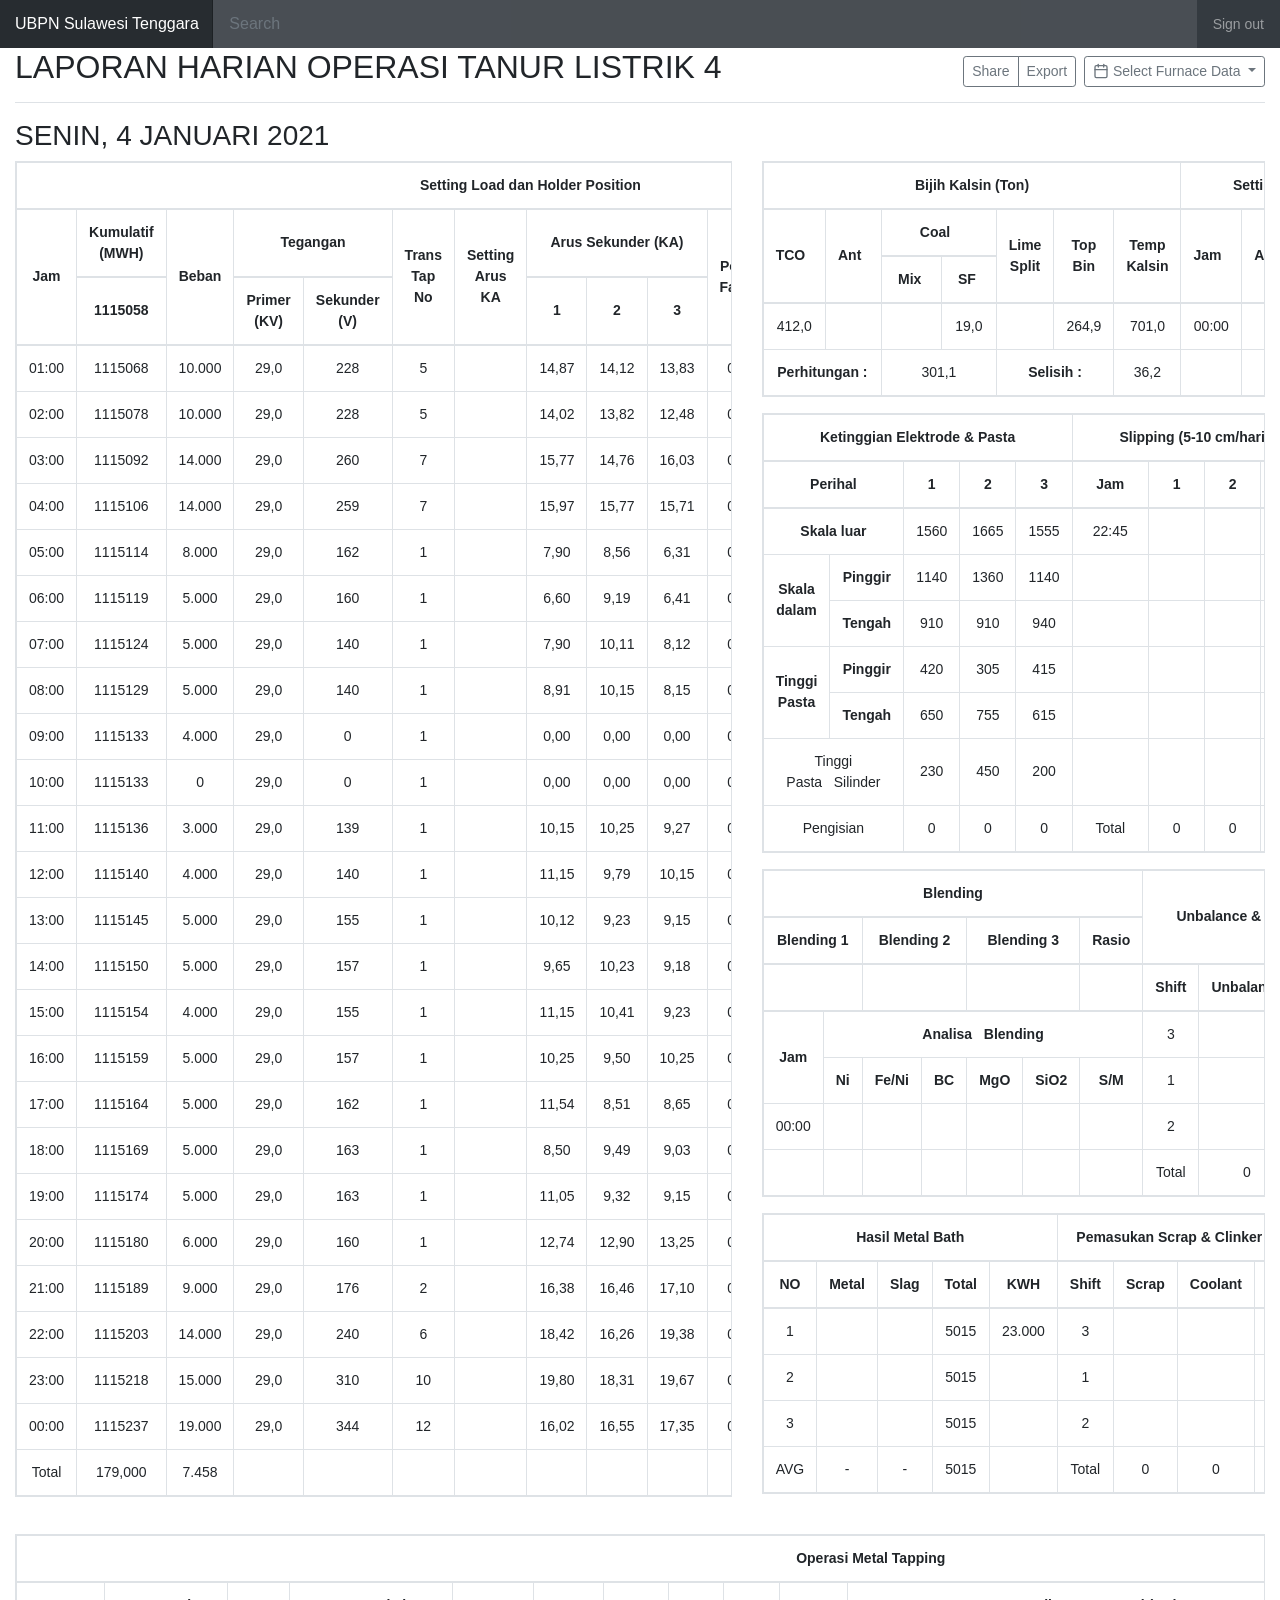
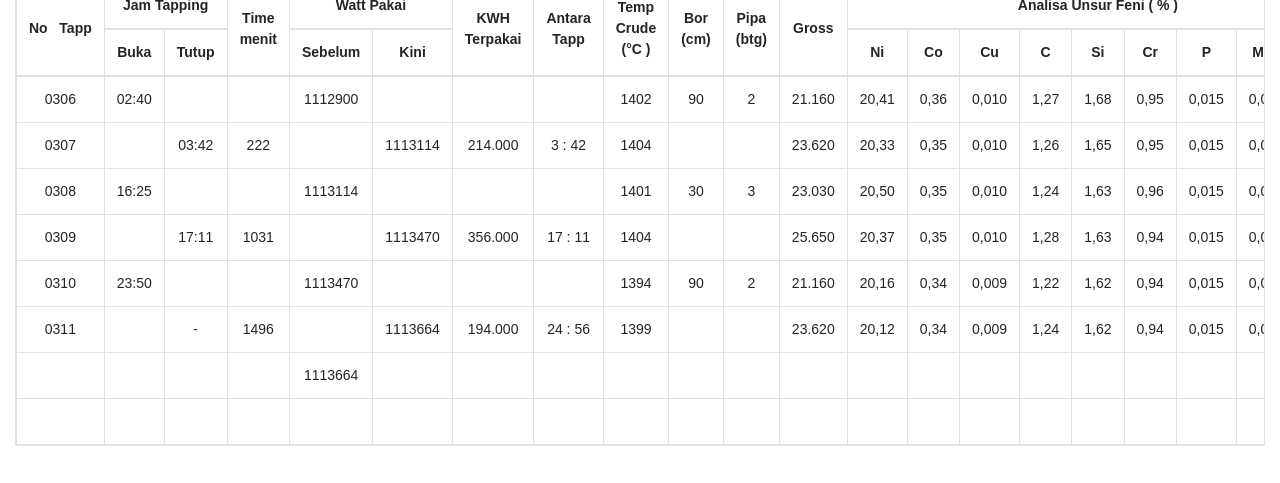
<file: FURNACE_4_JAN_2021.html>
<!DOCTYPE html>
<!-- saved from url=(0053)https://getbootstrap.com/docs/4.0/examples/dashboard/ -->
<html lang="en"><head><meta http-equiv="Content-Type" content="text/html; charset=UTF-8">
  <meta name="viewport" content="width=device-width, initial-scale=1, shrink-to-fit=no">
  <meta name="description" content="">
  <meta name="author" content="">
  <link rel="icon" href="https://getbootstrap.com/docs/4.0/assets/img/favicons/favicon.ico">
  <title>UBPN Sulawesi Tenggara</title>
  <link rel="canonical" href="https://getbootstrap.com/docs/4.0/examples/dashboard/">
  <link href="./assets/css/bootstrap.min.css" rel="stylesheet">
  <link href="./assets/css/dashboard.css" rel="stylesheet">
  <style type="text/css">/* Chart.js */
  @-webkit-keyframes chartjs-render-animation{from{opacity:0.99}to{opacity:1}}@keyframes chartjs-render-animation{from{opacity:0.99}to{opacity:1}}.chartjs-render-monitor{-webkit-animation:chartjs-render-animation 0.001s;animation:chartjs-render-animation 0.001s;}
  table, thead, tr, tbody, th, td {
    text-align: center;
    vertical-align : middle !important; 
  }

  .table td {
    text-align: center;
    vertical-align : middle;
  }
  </style>
</head>

  <body data-new-gr-c-s-check-loaded="14.1005.0" data-gr-ext-installed="">
    <nav class="navbar navbar-dark sticky-top bg-dark flex-md-nowrap p-0">
      <a class="navbar-brand col-sm-3 col-md-2 mr-0" href="https://getbootstrap.com/docs/4.0/examples/dashboard/#">UBPN Sulawesi Tenggara</a>
      <input class="form-control form-control-dark w-100" type="text" placeholder="Search" aria-label="Search">
      <ul class="navbar-nav px-3">
        <li class="nav-item text-nowrap">
          <a class="nav-link" href="#">Sign out</a>
        </li>
      </ul>
    </nav>

    <div class="container-fluid">
      <div class="row">
        <main role="main" class="col-md-12 ml-sm-auto col-lg-12">
          <div class="d-flex justify-content-between flex-wrap flex-md-nowrap align-items-center pb-2 mb-3 border-bottom">
            <h1 class="h2">LAPORAN HARIAN OPERASI TANUR LISTRIK 4</h1>
            <div class="btn-toolbar mb-2 mb-md-0">
              <div class="btn-group mr-2">
                <button class="btn btn-sm btn-outline-secondary">Share</button>
                <button class="btn btn-sm btn-outline-secondary">Export</button>
              </div>
              <button id="dropdownMenuButton" data-toggle="dropdown" class="btn btn-sm btn-outline-secondary dropdown-toggle">
                <svg xmlns="http://www.w3.org/2000/svg" width="24" height="24" viewBox="0 0 24 24" fill="none" stroke="currentColor" stroke-width="2" stroke-linecap="round" stroke-linejoin="round" class="feather feather-calendar"><rect x="3" y="4" width="18" height="18" rx="2" ry="2"></rect><line x1="16" y1="2" x2="16" y2="6"></line><line x1="8" y1="2" x2="8" y2="6"></line><line x1="3" y1="10" x2="21" y2="10"></line></svg>
                Select Furnace Data 
              </button>
              <div class="dropdown-menu" aria-labelledby="dropdownMenuButton">
                <a class="dropdown-item" href="FURNACE_5_JAN_2021.html">05 Januari 2021</a>
                <a class="dropdown-item" href="FURNACE_4_JAN_2021.html">04 Januari 2021</a>
                <a class="dropdown-item" href="FURNACE_3_JAN_2021.html">03 Januari 2021</a>
                <a class="dropdown-item" href="FURNACE_2_JAN_2021.html">02 Januari 2021</a>
                <a class="dropdown-item" href="FURNACE_1_JAN_2021.html">01 Januari 2021</a>
              </div>
            </div>
          </div>
          <h3>SENIN, 4 JANUARI 2021</h3>
          <div class="row">
            <div class="col-md-7 col-lg-7">
              <table class="table table-responsive table-lg table-hover  table-bordered">
                <thead>
                  <tr>
                    <th colspan="17">Setting Load dan Holder Position</th>
                  </tr>
                  <tr>
                    <th rowspan="2">Jam</th>
                    <th>Kumulatif (MWH) </th>
                    <th rowspan="2">Beban</th>
                    <th colspan="2">Tegangan</th>
                    <th rowspan="2">Trans Tap No</th>
                    <th rowspan="2">Setting Arus KA</th>
                    <th colspan="3">Arus Sekunder (KA)</th>
                    <th colspan="2" rowspan="2">Power Factor</th>
                    <th colspan="2">Temperatur (°C)</th>
                    <th colspan="3">Posisi Holder</th>
                  </tr>
                  <tr>
                    <th>1115058</th>
                    <th>Primer (KV)</th>
                    <th>Sekunder (V)</th>
                    <th>1</th>
                    <th>2</th>
                    <th>3</th>
                    <th>Coil</th>
                    <th>Oil</th>
                    <th>1</th>
                    <th>2</th>
                    <th>3</th>
                  </tr>
                </thead>
                <tbody>
                  <tr>
                    <td>01:00</td>
                    <td>1115068</td>
                    <td>10.000</td>
                    <td>29,0</td>
                    <td>228</td>
                    <td>5</td>
                    <td> </td>
                    <td>14,87</td>
                    <td>14,12</td>
                    <td>13,83</td>
                    <td colspan="2">0,96</td>
                    <td>45</td>
                    <td>150</td>
                    <td>892</td>
                    <td>838</td>
                    <td>926</td>
                  </tr>
                  <tr>
                    <td>02:00</td>
                    <td>1115078</td>
                    <td>10.000</td>
                    <td>29,0</td>
                    <td>228</td>
                    <td>5</td>
                    <td> </td>
                    <td>14,02</td>
                    <td>13,82</td>
                    <td>12,48</td>
                    <td colspan="2">0,96</td>
                    <td>45</td>
                    <td>150</td>
                    <td>987</td>
                    <td>948</td>
                    <td>982</td>
                  </tr>
                  <tr>
                    <td>03:00</td>
                    <td>1115092</td>
                    <td>14.000</td>
                    <td>29,0</td>
                    <td>260</td>
                    <td>7</td>
                    <td> </td>
                    <td>15,77</td>
                    <td>14,76</td>
                    <td>16,03</td>
                    <td colspan="2">0,96</td>
                    <td>45</td>
                    <td>150</td>
                    <td>1049</td>
                    <td>1068</td>
                    <td>1103</td>
                  </tr>
                  <tr>
                    <td>04:00</td>
                    <td>1115106</td>
                    <td>14.000</td>
                    <td>29,0</td>
                    <td>259</td>
                    <td>7</td>
                    <td> </td>
                    <td>15,97</td>
                    <td>15,77</td>
                    <td>15,71</td>
                    <td colspan="2">0,96</td>
                    <td>44</td>
                    <td>152</td>
                    <td>542</td>
                    <td>528</td>
                    <td>587</td>
                  </tr>
                  <tr>
                    <td>05:00</td>
                    <td>1115114</td>
                    <td>8.000</td>
                    <td>29,0</td>
                    <td>162</td>
                    <td>1</td>
                    <td> </td>
                    <td>7,90</td>
                    <td>8,56</td>
                    <td>6,31</td>
                    <td colspan="2">0,96</td>
                    <td>43</td>
                    <td>157</td>
                    <td>633</td>
                    <td>579</td>
                    <td>576</td>
                  </tr>
                  <tr>
                    <td>06:00</td>
                    <td>1115119</td>
                    <td>5.000</td>
                    <td>29,0</td>
                    <td>160</td>
                    <td>1</td>
                    <td> </td>
                    <td>6,60</td>
                    <td>9,19</td>
                    <td>6,41</td>
                    <td colspan="2">0,96</td>
                    <td>43</td>
                    <td>150</td>
                    <td>700</td>
                    <td>609</td>
                    <td>619</td>
                  </tr>
                  <tr>
                    <td>07:00</td>
                    <td>1115124</td>
                    <td>5.000</td>
                    <td>29,0</td>
                    <td>140</td>
                    <td>1</td>
                    <td> </td>
                    <td>7,90</td>
                    <td>10,11</td>
                    <td>8,12</td>
                    <td colspan="2">0,96</td>
                    <td>43</td>
                    <td>152</td>
                    <td>710</td>
                    <td>609</td>
                    <td>530</td>
                  </tr>
                  <tr>
                    <td>08:00</td>
                    <td>1115129</td>
                    <td>5.000</td>
                    <td>29,0</td>
                    <td>140</td>
                    <td>1</td>
                    <td> </td>
                    <td>8,91</td>
                    <td>10,15</td>
                    <td>8,15</td>
                    <td colspan="2">0,96</td>
                    <td>39</td>
                    <td>157</td>
                    <td>746</td>
                    <td>696</td>
                    <td>589</td>
                  </tr>
                  <tr>
                    <td>09:00</td>
                    <td>1115133</td>
                    <td>4.000</td>
                    <td>29,0</td>
                    <td>0</td>
                    <td>1</td>
                    <td> </td>
                    <td>0,00</td>
                    <td>0,00</td>
                    <td>0,00</td>
                    <td colspan="2">0,96</td>
                    <td>39</td>
                    <td>157</td>
                    <td>746</td>
                    <td>696</td>
                    <td>589</td>
                  </tr>
                  <tr>
                    <td>10:00</td>
                    <td>1115133</td>
                    <td>0</td>
                    <td>29,0</td>
                    <td>0</td>
                    <td>1</td>
                    <td> </td>
                    <td>0,00</td>
                    <td>0,00</td>
                    <td>0,00</td>
                    <td colspan="2">0,96</td>
                    <td>38</td>
                    <td>156</td>
                    <td>748</td>
                    <td>696</td>
                    <td>587</td>
                  </tr>
                  <tr>
                    <td>11:00</td>
                    <td>1115136</td>
                    <td>3.000</td>
                    <td>29,0</td>
                    <td>139</td>
                    <td>1</td>
                    <td> </td>
                    <td>10,15</td>
                    <td>10,25</td>
                    <td>9,27</td>
                    <td colspan="2">0,96</td>
                    <td>39</td>
                    <td>156</td>
                    <td>811</td>
                    <td>760</td>
                    <td>661</td>
                  </tr>
                  <tr>
                    <td>12:00</td>
                    <td>1115140</td>
                    <td>4.000</td>
                    <td>29,0</td>
                    <td>140</td>
                    <td>1</td>
                    <td> </td>
                    <td>11,15</td>
                    <td>9,79</td>
                    <td>10,15</td>
                    <td colspan="2">0,96</td>
                    <td>38</td>
                    <td>153</td>
                    <td>790</td>
                    <td>760</td>
                    <td>682</td>
                  </tr>
                  <tr>
                    <td>13:00</td>
                    <td>1115145</td>
                    <td>5.000</td>
                    <td>29,0</td>
                    <td>155</td>
                    <td>1</td>
                    <td> </td>
                    <td>10,12</td>
                    <td>9,23</td>
                    <td>9,15</td>
                    <td colspan="2">0,96</td>
                    <td>37</td>
                    <td>155</td>
                    <td>821</td>
                    <td>755</td>
                    <td>714</td>
                  </tr>
                  <tr>
                    <td>14:00</td>
                    <td>1115150</td>
                    <td>5.000</td>
                    <td>29,0</td>
                    <td>157</td>
                    <td>1</td>
                    <td> </td>
                    <td>9,65</td>
                    <td>10,23</td>
                    <td>9,18</td>
                    <td colspan="2">0,96</td>
                    <td>38</td>
                    <td>154</td>
                    <td>842</td>
                    <td>782</td>
                    <td>770</td>
                  </tr>
                  <tr>
                    <td>15:00</td>
                    <td>1115154</td>
                    <td>4.000</td>
                    <td>29,0</td>
                    <td>155</td>
                    <td>1</td>
                    <td> </td>
                    <td>11,15</td>
                    <td>10,41</td>
                    <td>9,23</td>
                    <td colspan="2">0,96</td>
                    <td>38</td>
                    <td>157</td>
                    <td>883</td>
                    <td>784</td>
                    <td>780</td>
                  </tr>
                  <tr>
                    <td>16:00</td>
                    <td>1115159</td>
                    <td>5.000</td>
                    <td>29,0</td>
                    <td>157</td>
                    <td>1</td>
                    <td> </td>
                    <td>10,25</td>
                    <td>9,50</td>
                    <td>10,25</td>
                    <td colspan="2">0,96</td>
                    <td>38</td>
                    <td>160</td>
                    <td>920</td>
                    <td>810</td>
                    <td>763</td>
                  </tr>
                  <tr>
                    <td>17:00</td>
                    <td>1115164</td>
                    <td>5.000</td>
                    <td>29,0</td>
                    <td>162</td>
                    <td>1</td>
                    <td> </td>
                    <td>11,54</td>
                    <td>8,51</td>
                    <td>8,65</td>
                    <td colspan="2">0,96</td>
                    <td>38</td>
                    <td>159</td>
                    <td>938</td>
                    <td>860</td>
                    <td>814</td>
                  </tr>
                  <tr>
                    <td>18:00</td>
                    <td>1115169</td>
                    <td>5.000</td>
                    <td>29,0</td>
                    <td>163</td>
                    <td>1</td>
                    <td> </td>
                    <td>8,50</td>
                    <td>9,49</td>
                    <td>9,03</td>
                    <td colspan="2">0,96</td>
                    <td>38</td>
                    <td>156</td>
                    <td>1005</td>
                    <td>893</td>
                    <td>857</td>
                  </tr>
                  <tr>
                    <td>19:00</td>
                    <td>1115174</td>
                    <td>5.000</td>
                    <td>29,0</td>
                    <td>163</td>
                    <td>1</td>
                    <td> </td>
                    <td>11,05</td>
                    <td>9,32</td>
                    <td>9,15</td>
                    <td colspan="2">0,96</td>
                    <td>38</td>
                    <td>151</td>
                    <td>1027</td>
                    <td>943</td>
                    <td>890</td>
                  </tr>
                  <tr>
                    <td>20:00</td>
                    <td>1115180</td>
                    <td>6.000</td>
                    <td>29,0</td>
                    <td>160</td>
                    <td>1</td>
                    <td> </td>
                    <td>12,74</td>
                    <td>12,90</td>
                    <td>13,25</td>
                    <td colspan="2">0,96</td>
                    <td>39</td>
                    <td>151</td>
                    <td>1063</td>
                    <td>905</td>
                    <td>885</td>
                  </tr>
                  <tr>
                    <td>21:00</td>
                    <td>1115189</td>
                    <td>9.000</td>
                    <td>29,0</td>
                    <td>176</td>
                    <td>2</td>
                    <td> </td>
                    <td>16,38</td>
                    <td>16,46</td>
                    <td>17,10</td>
                    <td colspan="2">0,96</td>
                    <td>38</td>
                    <td>152</td>
                    <td>1002</td>
                    <td>917</td>
                    <td>845</td>
                  </tr>
                  <tr>
                    <td>22:00</td>
                    <td>1115203</td>
                    <td>14.000</td>
                    <td>29,0</td>
                    <td>240</td>
                    <td>6</td>
                    <td> </td>
                    <td>18,42</td>
                    <td>16,26</td>
                    <td>19,38</td>
                    <td colspan="2">0,96</td>
                    <td>39</td>
                    <td>157</td>
                    <td>1142</td>
                    <td>1039</td>
                    <td>837</td>
                  </tr>
                  <tr>
                    <td>23:00</td>
                    <td>1115218</td>
                    <td>15.000</td>
                    <td>29,0</td>
                    <td>310</td>
                    <td>10</td>
                    <td> </td>
                    <td>19,80</td>
                    <td>18,31</td>
                    <td>19,67</td>
                    <td colspan="2">0,96</td>
                    <td>40</td>
                    <td>152</td>
                    <td>800</td>
                    <td>710</td>
                    <td>713</td>
                  </tr>
                  <tr>
                    <td>00:00</td>
                    <td>1115237</td>
                    <td>19.000</td>
                    <td>29,0</td>
                    <td>344</td>
                    <td>12</td>
                    <td> </td>
                    <td>16,02</td>
                    <td>16,55</td>
                    <td>17,35</td>
                    <td colspan="2">0,96</td>
                    <td>40</td>
                    <td>154</td>
                    <td>262</td>
                    <td>356</td>
                    <td>250</td>
                  </tr>
                  <tr>
                    <td>Total</td>
                    <td>179,000</td>
                    <td>7.458</td>
                    <td> </td>
                    <td></td>
                    <td></td>
                    <td></td>
                    <td></td>
                    <td></td>
                    <td></td>
                    <td></td>
                    <td></td>
                    <td></td>
                    <td></td>
                    <td></td>
                    <td></td>
                    <td></td>
                  </tr>
                </tbody>
              </table>
            </div>
            
            <div class="col-md-5 col-lg-5">
              <table class="table table-responsive table-lg table-hover  table-bordered">
                <thead>
                  <tr>
                    <th colspan="7">Bijih Kalsin (Ton)</th>
                    <th colspan="4">Setting Sub Material</th>
                  </tr>
                  <tr>
                    <th rowspan="2">TCO&nbsp;&nbsp;</th>
                    <th rowspan="2">Ant&nbsp;&nbsp;</th>
                    <th colspan="2">Coal&nbsp;&nbsp;</th>
                    <th rowspan="2">Lime Split</th>
                    <th rowspan="2">Top Bin</th>
                    <th rowspan="2">Temp Kalsin</th>
                    <th rowspan="2">Jam&nbsp;&nbsp;</th>
                    <th rowspan="2">Ant&nbsp;&nbsp;</th>
                    <th rowspan="2">Batu Kapur</th>
                    <th rowspan="2">Batu Bara</th>
                  </tr>
                  <tr>
                    <th>&nbsp;Mix&nbsp;&nbsp;</th>
                    <th>&nbsp;SF&nbsp;&nbsp;</th>
                  </tr>
                </thead>
                <tbody>
                  <tr>
                    <td>412,0</td>
                    <td> </td>
                    <td> </td>
                    <td>19,0</td>
                    <td> </td>
                    <td>264,9</td>
                    <td>701,0</td>
                    <td>00:00</td>
                    <td> </td>
                    <td> </td>
                    <td> </td>
                  </tr>
                  <tr>
                    <td colspan="2"><b>Perhitungan :</b></td>
                    <td colspan="2">301,1</td>
                    <td colspan="2"><b>Selisih :</b></td>
                    <td>36,2</td>
                    <td> </td>
                    <td> </td>
                    <td> </td>
                    <td> </td>
                  </tr>
                </tbody>
              </table>
              <table width="100%" class="table table-responsive table-lg table-hover  table-bordered">
                <thead>
                  <tr>
                    <th  colspan="5">&nbsp;&nbsp;&nbsp;Ketinggian Elektrode &amp; Pasta&nbsp;&nbsp;&nbsp;</th>
                    <th  colspan="4">&nbsp;&nbsp;&nbsp;Slipping (5-10 cm/hari)&nbsp;&nbsp;&nbsp;</th>
                  </tr>
                  <tr>
                    <th width="20%" colspan="2">Perihal</th>
                    <th width="10%">&nbsp;&nbsp;&nbsp;1&nbsp;&nbsp;&nbsp;</th>
                    <th width="10%">&nbsp;&nbsp;&nbsp;2&nbsp;&nbsp;&nbsp;</th>
                    <th width="10%">&nbsp;&nbsp;&nbsp;3&nbsp;&nbsp;&nbsp;</th>
                    <th width="10%">&nbsp;&nbsp;&nbsp;Jam&nbsp;&nbsp;&nbsp;</th>
                    <th width="10%">&nbsp;&nbsp;&nbsp;1&nbsp;&nbsp;&nbsp;</th>
                    <th width="10%">&nbsp;&nbsp;&nbsp;2&nbsp;&nbsp;&nbsp;</th>
                    <th width="10%">&nbsp;&nbsp;&nbsp;3&nbsp;&nbsp;&nbsp;</th>
                  </tr>
                </thead>
                <tbody>
 
                  <tr>
                    <th colspan="2"> Skala luar</th>
                    <td>1560</td>
                    <td>1665</td>
                    <td>1555</td>
                    <td>22:45</td>
                    <td> </td>
                    <td> </td>
                    <td>7,5</td>
                  </tr>
                  <tr>
                    <th rowspan="2"> Skala dalam</th>
                    <th>Pinggir</td>
                    <td>1140</td>
                    <td>1360</td>
                    <td>1140</td>
                    <td> </td>
                    <td> </td>
                    <td> </td>
                    <td> </td>
                  </tr>
                  <tr>
                    
                    <th>Tengah</th>
                    <td>910</td>
                    <td>910</td>
                    <td>940</td>
                    <td> </td>
                    <td> </td>
                    <td> </td>
                    <td> </td>
                  </tr>
                  <tr>
                    <th rowspan="2">Tinggi Pasta</th>
                    <th>Pinggir</th>
                    <td>420</td>
                    <td>305</td>
                    <td>415</td>
                    <td> </td>
                    <td> </td>
                    <td> </td>
                    <td> </td>
                  </tr>
                  <tr>
                    
                    <th>Tengah</th>
                    <td>650</td>
                    <td>755</td>
                    <td>615</td>
                    <td> </td>
                    <td> </td>
                    <td> </td>
                    <td> </td>
                  </tr>
                  <tr>
                    <td colspan="2">Tinggi Pasta&nbsp;&nbsp;&nbsp;Silinder</td>
                    <td>230</td>
                    <td>450</td>
                    <td>200</td>
                    <td> </td>
                    <td> </td>
                    <td> </td>
                    <td> </td>
                  </tr>
                  <tr>
                    <td colspan="2"> Pengisian</td>
                    <td>0</td>
                    <td>0</td>
                    <td>0</td>
                    <td>Total</td>
                    <td>0</td>
                    <td>0</td>
                    <td>7,5</td>
                  </tr>
                </tbody>
              </table>
              <table width="100%" class="table table-responsive table-lg table-hover  table-bordered">
                <thead>
                  <tr>
                    <th width="20%" colspan="7">Blending</th>
                    <th width="20%" colspan="3" rowspan="2">Unbalance &amp; Boiling (x)</th>
                  </tr>
                  <tr>
                    <th colspan="2">Blending 1</th>
                    <th colspan="2">Blending 2</th>
                    <th colspan="2">Blending 3</th>
                    <th>Rasio</td>
                  </tr>
                  <tr>
                    <th colspan="2"> </th>
                    <th colspan="2"> </th>
                    <th colspan="2"> </th>
                    <th> </td>
                    <th>Shift</td>
                    <th>Unbalance</td>
                    <th>Boiling</td>
                  </tr>
                </thead>
                <tbody>
                  <tr>
                    <th rowspan="2">Jam</th>
                    <th colspan="6">Analisa&nbsp;&nbsp;&nbsp;Blending</th>
                    <td>3</td>
                    <td> </td>
                    <td> </td>
                  </tr>
                  <tr>
                    <th>Ni</th>
                    <th>Fe/Ni</th>
                    <th>BC</th>
                    <th>MgO</th>
                    <th>SiO2</th>
                    <th>S/M</th>
                    <td>1</td>
                    <td> </td>
                    <td> </td>
                  </tr>
                  <tr>
                    <td>00:00</td>
                    <td> </td>
                    <td> </td>
                    <td> </td>
                    <td> </td>
                    <td> </td>
                    <td> </td>
                    <td>2</td>
                    <td> </td>
                    <td> </td>
                  </tr>
                  <tr>
                    <td> </td>
                    <td> </td>
                    <td> </td>
                    <td> </td>
                    <td> </td>
                    <td> </td>
                    <td> </td>
                    <td>Total</td>
                    <td>0</td>
                    <td>0</td>
                  </tr>
                </tbody>

              </table>
              <table width="100%" class="table table-responsive table-lg table-hover  table-bordered">
                <thead>
                  <tr>
                    <th width="20%" colspan="5">Hasil Metal Bath</th>
                    <th width="20%" colspan="4">Pemasukan Scrap &amp; Clinker&nbsp;&nbsp;&nbsp;(Ton)</th>
                  </tr>
                  <tr>
                    <th>NO</th>
                    <th>Metal</th>
                    <th>Slag</th>
                    <th>Total</th>
                    <th>KWH</th>
                    <th>Shift</th>
                    <th>Scrap</th>
                    <th>Coolant</th>
                    <th>Clinker</th>
                  </tr>
                </thead>
                <tbody>
                  <tr>
                    <td>1</td>
                    <td> </td>
                    <td> </td>
                    <td>5015</td>
                    <td>23.000</td>
                    <td>3</td>
                    <td> </td>
                    <td> </td>
                    <td> </td>
                  </tr>
                  <tr>
                    <td>2</td>
                    <td> </td>
                    <td> </td>
                    <td>5015</td>
                    <td></td>
                    <td>1</td>
                    <td> </td>
                    <td> </td>
                    <td> </td>
                  </tr>
                  <tr>
                    <td>3</td>
                    <td> </td>
                    <td> </td>
                    <td>5015</td>
                    <td></td>
                    <td>2</td>
                    <td> </td>
                    <td> </td>
                    <td> </td>
                  </tr>
                  <tr>
                    <td>AVG</td>
                    <td>-</td>
                    <td>-</td>
                    <td>5015</td>
                    <td> </td>
                    <td>Total</td>
                    <td>0</td>
                    <td>0</td>
                    <td>0</td>
                  </tr>
                </tbody>
              </table>
            </div>
            
          </div>
          <br>
          
          <div class="row">
            <div class="col-md-12 col-lg-12">
              <table width="100%" class="table table-responsive table-lg table-hover  table-bordered">
                <thead>
                  <tr>
                    <th  colspan="27">Operasi Metal Tapping</th>
                  </tr>
                  <tr>
                    <th rowspan="2">No&nbsp;&nbsp;&nbsp;Tapp</th>
                    <th colspan="2">Jam Tapping</th>
                    <th rowspan="2">Time menit</th>
                    <th colspan="2">Watt Pakai</th>
                    <th rowspan="2">KWH Terpakai</th>
                    <th rowspan="2">Antara Tapp</th>
                    <th rowspan="2">Temp Crude (°C )</th>
                    <th rowspan="2">Bor (cm)</th>
                    <th rowspan="2">Pipa (btg)</th>
                    <th rowspan="2">Gross</th>
                    <th colspan="9">Analisa Unsur Feni ( % )</th>
                    <th rowspan="2">Real Gross</th>
                    <th colspan="2">Netto</th>
                    <th rowspan="2">Fe/Ni</th>
                    <th rowspan="2">Melt Point</th>
                    <th rowspan="2">Delta Temp</th>
                  </tr>
                  <tr>
                    <th>Buka</th>
                    <th>Tutup</th>
                    <th>Sebelum</th>
                    <th>Kini</th>
                    <th>Ni</th>
                    <th>Co</th>
                    <th>Cu</th>
                    <th>C</th>
                    <th>Si</th>
                    <th>Cr</th>
                    <th>P</th>
                    <th>Mn</th>
                    <th>S</th>
                    <th>Ni</th>
                    <th>Fe</th>
                </tr>
                </thead>
                <tbody>
                  <tr>
                    <td>0306</td>
                    <td>02:40</td>
                    <td> </td>
                    <td> </td>
                    <td>1112900</td>
                    <td> </td>
                    <td> </td>
                    <td> </td>
                    <td>1402</td>
                    <td>90</td>
                    <td>2</td>
                    <td>21.160</td>
                    <td>20,41</td>
                    <td>0,36</td>
                    <td>0,010</td>
                    <td>1,27</td>
                    <td>1,68</td>
                    <td>0,95</td>
                    <td>0,015</td>
                    <td>0,06</td>
                    <td>0,788</td>
                    <td>22.218</td>
                    <td>4.535</td>
                    <td>22.218</td>
                    <td>4,90</td>
                    <td>1.337</td>
                    <td>65</td>
                  </tr>
                  <tr>
                    <td>0307</td>
                    <td> </td>
                    <td>03:42</td>
                    <td>222</td>
                    <td> </td>
                    <td>1113114</td>
                    <td>214.000</td>
                    <td>3 : 42</td>
                    <td>1404</td>
                    <td> </td>
                    <td> </td>
                    <td>23.620</td>
                    <td>20,33</td>
                    <td>0,35</td>
                    <td>0,010</td>
                    <td>1,26</td>
                    <td>1,65</td>
                    <td>0,95</td>
                    <td>0,015</td>
                    <td>0,06</td>
                    <td>0,771</td>
                    <td>24.801</td>
                    <td>5.042</td>
                    <td>24.801</td>
                    <td>4,92</td>
                    <td>1.339</td>
                    <td>65</td>
                  </tr>
                  <tr>
                    <td>0308</td>
                    <td>16:25</td>
                    <td> </td>
                    <td> </td>
                    <td>1113114</td>
                    <td> </td>
                    <td> </td>
                    <td> </td>
                    <td>1401</td>
                    <td>30</td>
                    <td>3</td>
                    <td>23.030</td>
                    <td>20,50</td>
                    <td>0,35</td>
                    <td>0,010</td>
                    <td>1,24</td>
                    <td>1,63</td>
                    <td>0,96</td>
                    <td>0,015</td>
                    <td>0,06</td>
                    <td>0,746</td>
                    <td>24.182</td>
                    <td>4.957</td>
                    <td>24.182</td>
                    <td>4,88</td>
                    <td>1.341</td>
                    <td>60</td>
                  </tr>
                  <tr>
                    <td>0309</td>
                    <td> </td>
                    <td>17:11</td>
                    <td>1031</td>
                    <td> </td>
                    <td>1113470</td>
                    <td>356.000</td>
                    <td>17 : 11</td>
                    <td>1404</td>
                    <td> </td>
                    <td> </td>
                    <td>25.650</td>
                    <td>20,37</td>
                    <td>0,35</td>
                    <td>0,010</td>
                    <td>1,28</td>
                    <td>1,63</td>
                    <td>0,94</td>
                    <td>0,015</td>
                    <td>0,06</td>
                    <td>0,761</td>
                    <td>26.933</td>
                    <td>5.486</td>
                    <td>26.933</td>
                    <td>4,91</td>
                    <td>1.338</td>
                    <td>66</td>
                  </tr>
                  <tr>
                    <td>0310</td>
                    <td>23:50</td>
                    <td> </td>
                    <td> </td>
                    <td>1113470</td>
                    <td> </td>
                    <td> </td>
                    <td> </td>
                    <td>1394</td>
                    <td>90</td>
                    <td>2</td>
                    <td>21.160</td>
                    <td>20,16</td>
                    <td>0,34</td>
                    <td>0,009</td>
                    <td>1,22</td>
                    <td>1,62</td>
                    <td>0,94</td>
                    <td>0,015</td>
                    <td>0,06</td>
                    <td>0,784</td>
                    <td>22.218</td>
                    <td>4.479</td>
                    <td>22.218</td>
                    <td>4,96</td>
                    <td>1.342</td>
                    <td>52</td>
                  </tr>
                  <tr>
                    <td>0311</td>
                    <td> </td>
                    <td>-</td>
                    <td>1496</td>
                    <td> </td>
                    <td>1113664</td>
                    <td>194.000</td>
                    <td>24 : 56</td>
                    <td>1399</td>
                    <td> </td>
                    <td> </td>
                    <td>23.620</td>
                    <td>20,12</td>
                    <td>0,34</td>
                    <td>0,009</td>
                    <td>1,24</td>
                    <td>1,62</td>
                    <td>0,94</td>
                    <td>0,015</td>
                    <td>0,06</td>
                    <td>0,794</td>
                    <td>24.801</td>
                    <td>4.990</td>
                    <td>24.801</td>
                    <td>4,97</td>
                    <td>1.341</td>
                    <td>58</td>
                  </tr>
                  <tr>
                    <td> </td>
                    <td> </td>
                    <td> </td>
                    <td> </td>
                    <td>1113664</td>
                    <td> </td>
                    <td> </td>
                    <td> </td>
                    <td> </td>
                    <td> </td>
                    <td> </td>
                    <td> </td>
                    <td> </td>
                    <td> </td>
                    <td> </td>
                    <td> </td>
                    <td> </td>
                    <td> </td>
                    <td> </td>
                    <td> </td>
                    <td> </td>
                    <td> </td>
                    <td> </td>
                    <td> </td>
                    <td> </td>
                    <td> </td>
                    <td> </td>
                  </tr>
                  <tr>
                    <td><font color="#fff">0</font></td>
                    <td><font color="#fff">0</font></td>
                    <td><font color="#fff">0</font></td>
                    <td><font color="#fff">0</font></td>
                    <td><font color="#fff">0</font></td>
                    <td><font color="#fff">0</font></td>
                    <td><font color="#fff">0</font></td>
                    <td><font color="#fff">0</font></td>
                    <td><font color="#fff">0</font></td>
                    <td><font color="#fff">0</font></td>
                    <td><font color="#fff">0</font></td>
                    <td><font color="#fff">0</font></td>
                    <td><font color="#fff">0</font></td>
                    <td><font color="#fff">0</font></td>
                    <td><font color="#fff">0</font></td>
                    <td><font color="#fff">0</font></td>
                    <td><font color="#fff">0</font></td>
                    <td><font color="#fff">0</font></td>
                    <td><font color="#fff">0</font></td>
                    <td><font color="#fff">0</font></td>
                    <td><font color="#fff">0</font></td>
                    <td><font color="#fff">0</font></td>
                    <td><font color="#fff">0</font></td>
                    <td><font color="#fff">0</font></td>
                    <td><font color="#fff">0</font></td>
                    <td><font color="#fff">0</font></td>
                    <td><font color="#fff">0</font></td>
                  </tr>
                </tbody>
              </table>
            </div>
          </div>

        </main>
      </div>
    </div>
    <br>

    <script src="./assets/js/jquery-3.2.1.slim.min.js" integrity="sha384-KJ3o2DKtIkvYIK3UENzmM7KCkRr/rE9/Qpg6aAZGJwFDMVNA/GpGFF93hXpG5KkN" crossorigin="anonymous"></script>
    <script>window.jQuery || document.write('<script src="../../assets/js/vendor/jquery-slim.min.js"><\/script>')</script>
    <script src="./assets/js/popper.min.js"></script>
    <script src="./assets/js/bootstrap.min.js"></script>
    <script src="./assets/js/feather.min.js"></script>
    <script>
      feather.replace()


    </script>
</body></html>
</file>
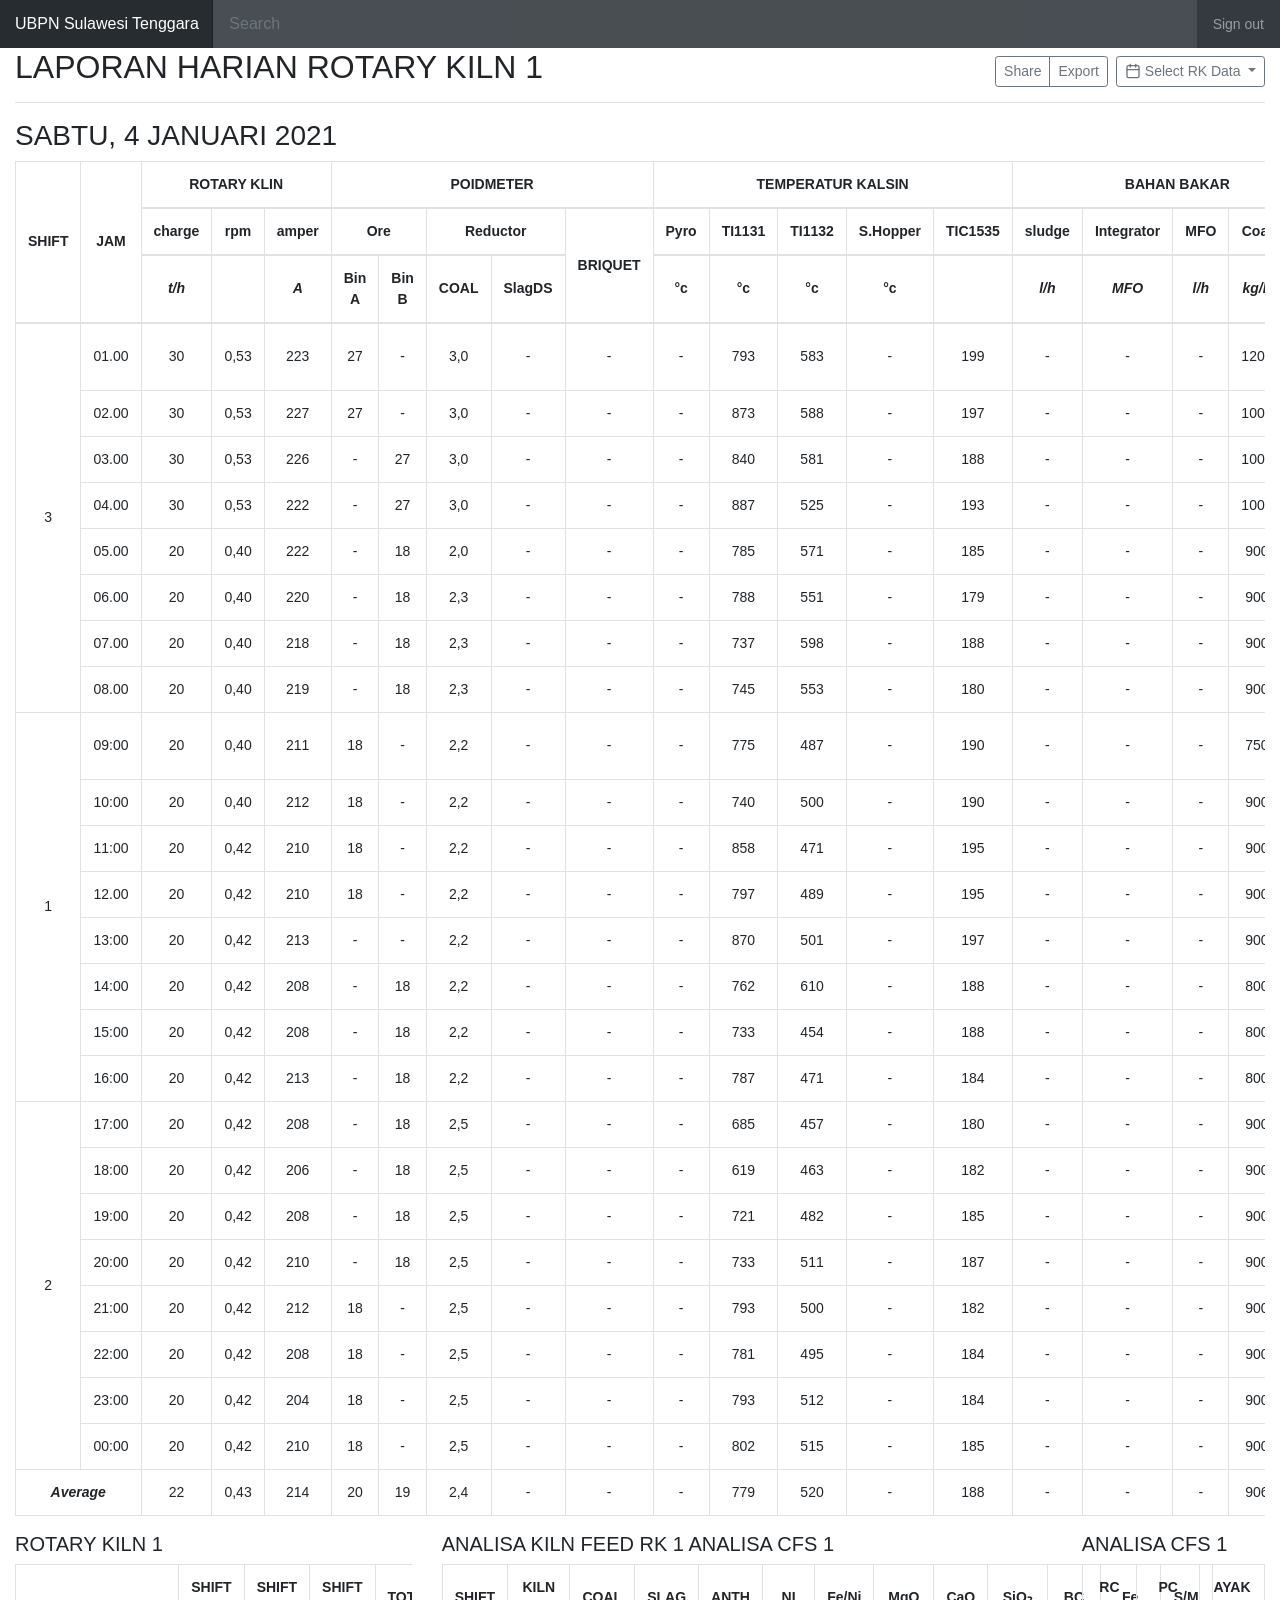
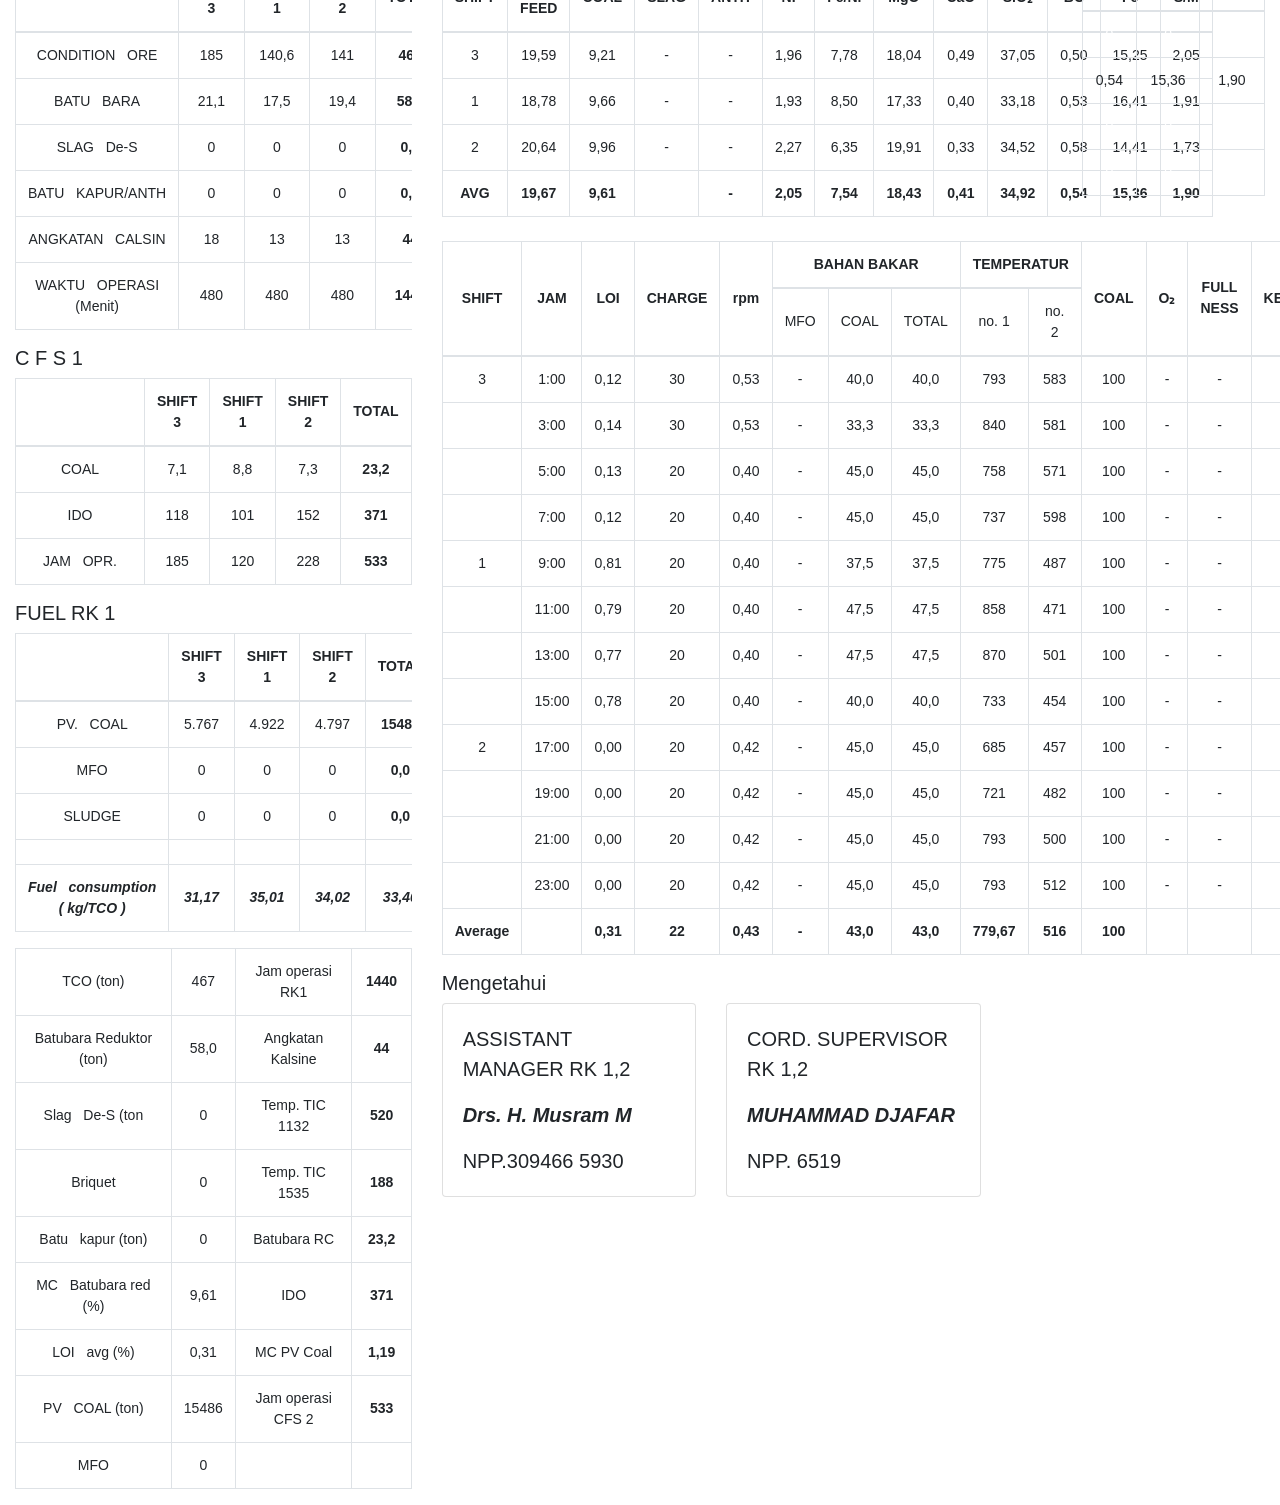
<file: RK_1_JAN_2021.html>
<!DOCTYPE html>
<!-- saved from url=(0053)https://getbootstrap.com/docs/4.0/examples/dashboard/ -->
<html lang="en"><head><meta http-equiv="Content-Type" content="text/html; charset=UTF-8">
  <meta name="viewport" content="width=device-width, initial-scale=1, shrink-to-fit=no">
  <meta name="description" content="">
  <meta name="author" content="">
  <link rel="icon" href="https://getbootstrap.com/docs/4.0/assets/img/favicons/favicon.ico">
  <title>UBPN Sulawesi Tenggara</title>
  <link rel="canonical" href="https://getbootstrap.com/docs/4.0/examples/dashboard/">
  <link href="./assets/css/bootstrap.min.css" rel="stylesheet">
  <link href="./assets/css/dashboard.css" rel="stylesheet">
  <style type="text/css">/* Chart.js */
  @-webkit-keyframes chartjs-render-animation{from{opacity:0.99}to{opacity:1}}@keyframes chartjs-render-animation{from{opacity:0.99}to{opacity:1}}.chartjs-render-monitor{-webkit-animation:chartjs-render-animation 0.001s;animation:chartjs-render-animation 0.001s;}
  table, thead, tr, tbody, th, td {
    text-align: center;
    vertical-align : middle !important; 
  }

  .table td {
    text-align: center;
    vertical-align : middle;
  }
  </style>
</head>

  <body data-new-gr-c-s-check-loaded="14.1005.0" data-gr-ext-installed="">
    <nav class="navbar navbar-dark sticky-top bg-dark flex-md-nowrap p-0">
      <a class="navbar-brand col-sm-3 col-md-2 mr-0" href="https://getbootstrap.com/docs/4.0/examples/dashboard/#">UBPN Sulawesi Tenggara</a>
      <input class="form-control form-control-dark w-100" type="text" placeholder="Search" aria-label="Search">
      <ul class="navbar-nav px-3">
        <li class="nav-item text-nowrap">
          <a class="nav-link" href="#">Sign out</a>
        </li>
      </ul>
    </nav>

    <div class="container-fluid">
      <div class="row">
        <main role="main" class="col-md-12 ml-sm-auto col-lg-12">
          <div class="d-flex justify-content-between flex-wrap flex-md-nowrap align-items-center pb-2 mb-3 border-bottom">
            <h1 class="h2">LAPORAN HARIAN ROTARY KILN 1</h1>
            <div class="btn-toolbar mb-2 mb-md-0">
              <div class="btn-group mr-2">
                <button class="btn btn-sm btn-outline-secondary">Share</button>
                <button class="btn btn-sm btn-outline-secondary">Export</button>
              </div>
              <button id="dropdownMenuButton" data-toggle="dropdown" class="btn btn-sm btn-outline-secondary dropdown-toggle">
                <svg xmlns="http://www.w3.org/2000/svg" width="24" height="24" viewBox="0 0 24 24" fill="none" stroke="currentColor" stroke-width="2" stroke-linecap="round" stroke-linejoin="round" class="feather feather-calendar"><rect x="3" y="4" width="18" height="18" rx="2" ry="2"></rect><line x1="16" y1="2" x2="16" y2="6"></line><line x1="8" y1="2" x2="8" y2="6"></line><line x1="3" y1="10" x2="21" y2="10"></line></svg>
                Select RK Data 
              </button>
              <div class="dropdown-menu" aria-labelledby="dropdownMenuButton">
                <a class="dropdown-item" href="RK_5_JAN_2021.html">05 Januari 2021</a>
                <a class="dropdown-item" href="RK_4_JAN_2021.html">04 Januari 2021</a>
                <a class="dropdown-item" href="RK_3_JAN_2021.html">03 Januari 2021</a>
                <a class="dropdown-item" href="RK_2_JAN_2021.html">02 Januari 2021</a>
                <a class="dropdown-item" href="RK_1_JAN_2021.html">01 Januari 2021</a>
              </div>
            </div>
          </div>
          <h3>SABTU, 4 JANUARI 2021</h3>
          <div class="table-responsive">
            <table class="table table-lg table-hover  table-bordered">
              <thead>
                <tr>
                  <th rowspan="3">SHIFT</th>
                  <th rowspan="3">JAM</th>
                  <th colspan="3">ROTARY KLIN</th>
                  <th colspan="5">POIDMETER</th>
                  <th colspan="5">TEMPERATUR KALSIN</th> 
                  <th colspan="5">BAHAN BAKAR</th> 
                  <th rowspan="3" colspan="2">KETERANGAN</th> 
                <tr>
                  <th>charge</th>
                  <th>rpm</th>
                  <th>amper</th>
                  <th colspan="2">Ore</th>
                  <th colspan="2">Reductor</th>
                  <th rowspan="2">BRIQUET</th>
                  <th>Pyro</th>
                  <th>TI1131</th>
                  <th>TI1132</th>
                  <th>S.Hopper</th>
                  <th>TIC1535</th>
                  <th>sludge</th>
                  <th>Integrator</th>
                  <th>MFO</th>
                  <th>Coal</th>
                  <th>Total</th>
                </tr>
                <tr>
                  <th><i>t/h</i></th>
                  <th></th>
                  <th><i>A</i></th>
                  <th>Bin A</th>
                  <th>Bin B</th>
                  <th>COAL</th>
                  <th>SlagDS</th>
                  <th>°c</th>
                  <th>°c</th>
                  <th>°c</th>
                  <th>°c</th>
                  <th></th>
                  <th><i>l/h</i></th>
                  <th><i>MFO</i></th>
                  <th><i>l/h</i></th>
                  <th><i>kg/h</i></th>
                  <th><i>kg/h</i></th>
                </tr>
              </thead>
              <tbody>
                <tr>
                  <td rowspan="8">3</td>
                  <td>01.00</td>
                  <td>30</td>
                  <td>0,53</td>
                  <td>223</td>
                  <td>27</td>
                  <td>-</td>
                  <td>3,0</td>
                  <td>-</td>
                  <td>-</td>
                  <td>-</td>
                  <td>793</td>
                  <td>583</td>
                  <td>-</td>
                  <td>199</td>
                  <td>-</td>
                  <td>-</td>
                  <td>-</td>
                  <td>1200</td>
                  <td>1200</td>
                  <td>4,47</td>
                  <td>RK charge 30-20 tph (top&nbsp;&nbsp;&nbsp;bin H)</td>
                </tr>
                <tr>
                  <td>02.00</td>
                  <td>30</td>
                  <td>0,53</td>
                  <td>227</td>
                  <td>27</td>
                  <td>-</td>
                  <td>3,0</td>
                  <td>-</td>
                  <td>-</td>
                  <td>-</td>
                  <td>873</td>
                  <td>588</td>
                  <td>-</td>
                  <td>197</td>
                  <td>-</td>
                  <td>-</td>
                  <td>-</td>
                  <td>1000</td>
                  <td>1000</td>
                  <td colspan="2"> </td>
                </tr>
                <tr>
                  <td>03.00</td>
                  <td>30</td>
                  <td>0,53</td>
                  <td>226</td>
                  <td>-</td>
                  <td>27</td>
                  <td>3,0</td>
                  <td>-</td>
                  <td>-</td>
                  <td>-</td>
                  <td>840</td>
                  <td>581</td>
                  <td>-</td>
                  <td>188</td>
                  <td>-</td>
                  <td>-</td>
                  <td>-</td>
                  <td>1000</td>
                  <td>1000</td>
                  <td colspan="2"> </td>
                </tr>
                <tr>
                  <td>04.00</td>
                  <td>30</td>
                  <td>0,53</td>
                  <td>222</td>
                  <td>-</td>
                  <td>27</td>
                  <td>3,0</td>
                  <td>-</td>
                  <td>-</td>
                  <td>-</td>
                  <td>887</td>
                  <td>525</td>
                  <td>-</td>
                  <td>193</td>
                  <td>-</td>
                  <td>-</td>
                  <td>-</td>
                  <td>1000</td>
                  <td>1000</td>
                  <td colspan="2"> </td>
                </tr>
                <tr>
                  <td>05.00</td>
                  <td>20</td>
                  <td>0,40</td>
                  <td>222</td>
                  <td>-</td>
                  <td>18</td>
                  <td>2,0</td>
                  <td>-</td>
                  <td>-</td>
                  <td>-</td>
                  <td>785</td>
                  <td>571</td>
                  <td>-</td>
                  <td>185</td>
                  <td>-</td>
                  <td>-</td>
                  <td>-</td>
                  <td>900</td>
                  <td>900</td>
                  <td colspan="2"> </td>
                </tr>
                <tr>
                  <td>06.00</td>
                  <td>20</td>
                  <td>0,40</td>
                  <td>220</td>
                  <td>-</td>
                  <td>18</td>
                  <td>2,3</td>
                  <td>-</td>
                  <td>-</td>
                  <td>-</td>
                  <td>788</td>
                  <td>551</td>
                  <td>-</td>
                  <td>179</td>
                  <td>-</td>
                  <td>-</td>
                  <td>-</td>
                  <td>900</td>
                  <td>900</td>
                  <td colspan="2"> </td>
                </tr>
                <tr>
                  <td>07.00</td>
                  <td>20</td>
                  <td>0,40</td>
                  <td>218</td>
                  <td>-</td>
                  <td>18</td>
                  <td>2,3</td>
                  <td>-</td>
                  <td>-</td>
                  <td>-</td>
                  <td>737</td>
                  <td>598</td>
                  <td>-</td>
                  <td>188</td>
                  <td>-</td>
                  <td>-</td>
                  <td>-</td>
                  <td>900</td>
                  <td>900</td>
                  <td colspan="2"><i><b>SUMADIYONO</b></i></td>
                </tr>
                <tr>
                  <td>08.00</td>
                  <td>20</td>
                  <td>0,40</td>
                  <td>219</td>
                  <td>-</td>
                  <td>18</td>
                  <td>2,3</td>
                  <td>-</td>
                  <td>-</td>
                  <td>-</td>
                  <td>745</td>
                  <td>553</td>
                  <td>-</td>
                  <td>180</td>
                  <td>-</td>
                  <td>-</td>
                  <td>-</td>
                  <td>900</td>
                  <td>900</td>
                  <td colspan="2">MONITORING&nbsp;&nbsp;&nbsp;SUPERVISOR</td>
                </tr>
                <tr>
                  <td rowspan="8">1</td>
                  <td>09:00</td>
                  <td>20</td>
                  <td>0,40</td>
                  <td>211</td>
                  <td>18</td>
                  <td>-</td>
                  <td>2,2</td>
                  <td>-</td>
                  <td>-</td>
                  <td>-</td>
                  <td>775</td>
                  <td>487</td>
                  <td>-</td>
                  <td>190</td>
                  <td>-</td>
                  <td>-</td>
                  <td>-</td>
                  <td>750</td>
                  <td>750</td>
                  <td>08.00-16.00</td>
                  <td>Charge RK 20 tph</td>
                </tr>
                <tr>
                  <td>10:00</td>
                  <td>20</td>
                  <td>0,40</td>
                  <td>212</td>
                  <td>18</td>
                  <td>-</td>
                  <td>2,2</td>
                  <td>-</td>
                  <td>-</td>
                  <td>-</td>
                  <td>740</td>
                  <td>500</td>
                  <td>-</td>
                  <td>190</td>
                  <td>-</td>
                  <td>-</td>
                  <td>-</td>
                  <td>900</td>
                  <td>900</td>
                  <td colspan="2"> </td>
                </tr>
                <tr>
                  <td>11:00</td>
                  <td>20</td>
                  <td>0,42</td>
                  <td>210</td>
                  <td>18</td>
                  <td>-</td>
                  <td>2,2</td>
                  <td>-</td>
                  <td>-</td>
                  <td>-</td>
                  <td>858</td>
                  <td>471</td>
                  <td>-</td>
                  <td>195</td>
                  <td>-</td>
                  <td>-</td>
                  <td>-</td>
                  <td>900</td>
                  <td>900</td>
                  <td colspan="2"> </td>
                </tr>
                <tr>
                  <td>12.00</td>
                  <td>20</td>
                  <td>0,42</td>
                  <td>210</td>
                  <td>18</td>
                  <td>-</td>
                  <td>2,2</td>
                  <td>-</td>
                  <td>-</td>
                  <td>-</td>
                  <td>797</td>
                  <td>489</td>
                  <td>-</td>
                  <td>195</td>
                  <td>-</td>
                  <td>-</td>
                  <td>-</td>
                  <td>900</td>
                  <td>900</td>
                  <td colspan="2"> </td>
                </tr>
                <tr>
                  <td>13:00</td>
                  <td>20</td>
                  <td>0,42</td>
                  <td>213</td>
                  <td>-</td>
                  <td>-</td>
                  <td>2,2</td>
                  <td>-</td>
                  <td>-</td>
                  <td>-</td>
                  <td>870</td>
                  <td>501</td>
                  <td>-</td>
                  <td>197</td>
                  <td>-</td>
                  <td>-</td>
                  <td>-</td>
                  <td>900</td>
                  <td>900</td>
                  <td colspan="2"> </td>
                </tr>
                <tr>
                  <td>14:00</td>
                  <td>20</td>
                  <td>0,42</td>
                  <td>208</td>
                  <td>-</td>
                  <td>18</td>
                  <td>2,2</td>
                  <td>-</td>
                  <td>-</td>
                  <td>-</td>
                  <td>762</td>
                  <td>610</td>
                  <td>-</td>
                  <td>188</td>
                  <td>-</td>
                  <td>-</td>
                  <td>-</td>
                  <td>800</td>
                  <td>800</td>
                  <td colspan="2"> </td>  
                </tr>
                <tr>
                  <td>15:00</td>
                  <td>20</td>
                  <td>0,42</td>
                  <td>208</td>
                  <td>-</td>
                  <td>18</td>
                  <td>2,2</td>
                  <td>-</td>
                  <td>-</td>
                  <td>-</td>
                  <td>733</td>
                  <td>454</td>
                  <td>-</td>
                  <td>188</td>
                  <td>-</td>
                  <td>-</td>
                  <td>-</td>
                  <td>800</td>
                  <td>800</td>
                  <td colspan="2"><i><b>NATANIEL .T</b></i></td>
                </tr>
                <tr>
                  <td>16:00</td>
                  <td>20</td>
                  <td>0,42</td>
                  <td>213</td>
                  <td>-</td>
                  <td>18</td>
                  <td>2,2</td>
                  <td>-</td>
                  <td>-</td>
                  <td>-</td>
                  <td>787</td>
                  <td>471</td>
                  <td>-</td>
                  <td>184</td>
                  <td>-</td>
                  <td>-</td>
                  <td>-</td>
                  <td>800</td>
                  <td>800</td>
                  <td colspan="2">MONITORING&nbsp;&nbsp;&nbsp;SUPERVISOR</td>
                </tr>
                <tr>
                  <td rowspan="8">2</td>
                  <td>17:00</td>
                  <td>20</td>
                  <td>0,42</td>
                  <td>208</td>
                  <td>-</td>
                  <td>18</td>
                  <td>2,5</td>
                  <td>-</td>
                  <td>-</td>
                  <td>-</td>
                  <td>685</td>
                  <td>457</td>
                  <td>-</td>
                  <td>180</td>
                  <td>-</td>
                  <td>-</td>
                  <td>-</td>
                  <td>900</td>
                  <td>900</td>
                  <td colspan="2"> </td>
                </tr>
                <tr>
                  <td>18:00</td>
                  <td>20</td>
                  <td>0,42</td>
                  <td>206</td>
                  <td>-</td>
                  <td>18</td>
                  <td>2,5</td>
                  <td>-</td>
                  <td>-</td>
                  <td>-</td>
                  <td>619</td>
                  <td>463</td>
                  <td>-</td>
                  <td>182</td>
                  <td>-</td>
                  <td>-</td>
                  <td>-</td>
                  <td>900</td>
                  <td>900</td>
                  <td colspan="2"> </td>
                </tr>
                <tr>
                  <td>19:00</td>
                  <td>20</td>
                  <td>0,42</td>
                  <td>208</td>
                  <td>-</td>
                  <td>18</td>
                  <td>2,5</td>
                  <td>-</td>
                  <td>-</td>
                  <td>-</td>
                  <td>721</td>
                  <td>482</td>
                  <td>-</td>
                  <td>185</td>
                  <td>-</td>
                  <td>-</td>
                  <td>-</td>
                  <td>900</td>
                  <td>900</td>
                  <td colspan="2"> </td>
                </tr>
                <tr>
                  <td>20:00</td>
                  <td>20</td>
                  <td>0,42</td>
                  <td>210</td>
                  <td>-</td>
                  <td>18</td>
                  <td>2,5</td>
                  <td>-</td>
                  <td>-</td>
                  <td>-</td>
                  <td>733</td>
                  <td>511</td>
                  <td>-</td>
                  <td>187</td>
                  <td>-</td>
                  <td>-</td>
                  <td>-</td>
                  <td>900</td>
                  <td>900</td>
                  <td colspan="2"> </td>
                </tr>
                <tr>
                  <td>21:00</td>
                  <td>20</td>
                  <td>0,42</td>
                  <td>212</td>
                  <td>18</td>
                  <td>-</td>
                  <td>2,5</td>
                  <td>-</td>
                  <td>-</td>
                  <td>-</td>
                  <td>793</td>
                  <td>500</td>
                  <td>-</td>
                  <td>182</td>
                  <td>-</td>
                  <td>-</td>
                  <td>-</td>
                  <td>900</td>
                  <td>900</td>
                  <td colspan="2"> </td>
                </tr>
                <tr>
                  <td>22:00</td>
                  <td>20</td>
                  <td>0,42</td>
                  <td>208</td>
                  <td>18</td>
                  <td>-</td>
                  <td>2,5</td>
                  <td>-</td>
                  <td>-</td>
                  <td>-</td>
                  <td>781</td>
                  <td>495</td>
                  <td>-</td>
                  <td>184</td>
                  <td>-</td>
                  <td>-</td>
                  <td>-</td>
                  <td>900</td>
                  <td>900</td>
                  <td colspan="2"> </td>
                </tr>
                <tr>
                  <td>23:00</td>
                  <td>20</td>
                  <td>0,42</td>
                  <td>204</td>
                  <td>18</td>
                  <td>-</td>
                  <td>2,5</td>
                  <td>-</td>
                  <td>-</td>
                  <td>-</td>
                  <td>793</td>
                  <td>512</td>
                  <td>-</td>
                  <td>184</td>
                  <td>-</td>
                  <td>-</td>
                  <td>-</td>
                  <td>900</td>
                  <td>900</td>
                  <td colspan="2"><i><b>ZAID ARJUNI DF</b></i></td>
                </tr>
                <tr>
                  <td>00:00</td>
                  <td>20</td>
                  <td>0,42</td>
                  <td>210</td>
                  <td>18</td>
                  <td>-</td>
                  <td>2,5</td>
                  <td>-</td>
                  <td>-</td>
                  <td>-</td>
                  <td>802</td>
                  <td>515</td>
                  <td>-</td>
                  <td>185</td>
                  <td>-</td>
                  <td>-</td>
                  <td>-</td>
                  <td>900</td>
                  <td>900</td>
                  <td colspan="2">MONITORING&nbsp;&nbsp;&nbsp;SUPERVISOR</td>
                </tr>
                <tr>
                  <td colspan="2"><i><b>Average</b></i> </td>
                  <td>22</td>
                  <td>0,43</td>
                  <td>214</td>
                  <td>20</td>
                  <td>19</td>
                  <td>2,4</td>
                  <td>-</td>
                  <td>-</td>
                  <td>-</td>
                  <td>779</td>
                  <td>520</td>
                  <td>-</td>
                  <td>188</td>
                  <td>-</td>
                  <td>-</td>
                  <td>-</td>
                  <td>906</td>
                  <td>906</td>
                  <td colspan="2"></td>
                </tr>
              </tbody>
            </table>
          </div>
        </main>
      </div>
      <div class="row">
        <main role="main" class="col-md-4 ml-sm-auto col-lg-4 ">
          
          <div class="table-responsive">
            <h5>ROTARY KILN 1</h5>
            <table class="table table-lg table-hover  table-bordered">
              <thead>
                <tr>
                  <th style="width:40%" ></th>
                  <th style="width:15%">SHIFT 3</th>
                  <th style="width:15%">SHIFT 1</th>
                  <th style="width:15%">SHIFT 2</th>
                  <th style="width:15%">TOTAL</th>
                </tr>
              </thead>
              <tbody>
                <tr>
                  <td>CONDITION&nbsp;&nbsp;&nbsp;ORE</td>
                  <td>185</td>
                  <td>140,6</td>
                  <td>141</td>
                  <td><b>467</b></td>
                </tr>
                <tr>
                  <td>BATU&nbsp;&nbsp;&nbsp;BARA</td>
                  <td>21,1</td>
                  <td>17,5</td>
                  <td>19,4</td>
                  <td><b>58,0</b></td>
                </tr>
                <tr>
                  <td>SLAG&nbsp;&nbsp;&nbsp;De-S</td>
                  <td>0</td>
                  <td>0</td>
                  <td>0</td>
                  <td><b>0,0</b></td>
                </tr>
                <tr>
                  <td>BATU&nbsp;&nbsp;&nbsp;KAPUR/ANTH</td>
                  <td>0</td>
                  <td>0</td>
                  <td>0</td>
                  <td><b>0,0</b></td>
                </tr>
                <tr>
                  <td>ANGKATAN&nbsp;&nbsp;&nbsp;CALSIN</td>
                  <td>18</td>
                  <td>13</td>
                  <td>13</td>
                  <td><b>44</b></td>
                </tr>
                <tr>
                  <td>WAKTU&nbsp;&nbsp;&nbsp;OPERASI (Menit)</td>
                  <td>480</td>
                  <td>480</td>
                  <td>480</td>
                  <td><b>1440</td>
                </tr>
              </tbody>
            </table>
            <h5>C F S 1</h5>
            <table class="table table-lg table-hover  table-bordered">
              <thead>
                <tr>
                  <th style="width:40%" ></th>
                  <th style="width:15%">SHIFT 3</th>
                  <th style="width:15%">SHIFT 1</th>
                  <th style="width:15%">SHIFT 2</th>
                  <th style="width:15%">TOTAL</th>
                </tr>
              </thead>
              <tbody>
                <tr>
                  <td>COAL</td>
                  <td>7,1</td>
                  <td>8,8</td>
                  <td>7,3</td>
                  <td><b>23,2</b></td>
                </tr>
                <tr>
                  <td>IDO</td>
                  <td>118</td>
                  <td>101</td>
                  <td>152</td>
                  <td><b>371</b></td>
                </tr>
                <tr>
                  <td>JAM&nbsp;&nbsp;&nbsp;OPR.</td>
                  <td>185</td>
                  <td>120</td>
                  <td>228</td>
                  <td><b>533</b></td>
                </tr>
              </tbody>
            </table>
            <h5>FUEL RK 1</h5>
            <table class="table table-lg table-hover  table-bordered">
              <thead>
                <tr>
                  <th style="width:40%" ></th>
                  <th style="width:15%">SHIFT 3</th>
                  <th style="width:15%">SHIFT 1</th>
                  <th style="width:15%">SHIFT 2</th>
                  <th style="width:15%">TOTAL</th>
                </tr>
              </thead>
              <tbody>
                <tr>
                  <td>PV.&nbsp;&nbsp;&nbsp;COAL</td>
                  <td>5.767</td>
                  <td>4.922</td>
                  <td>4.797</td>
                  <td><b>15486</b></td>
                </tr>
                <tr>
                  <td>MFO</td>
                  <td>0</td>
                  <td>0</td>
                  <td>0</td>
                  <td><b>0,0</b></td>
                </tr>
                <tr>
                  <td>SLUDGE</td>
                  <td>0</td>
                  <td>0</td>
                  <td>0</td>
                  <td><b>0,0</b></td>
                </tr>
                <tr>
                  <td> </td>
                  <td> </td>
                  <td> </td>
                  <td> </td>
                  <td> </td>
                </tr>
                <tr>
                  <td><b><i>Fuel&nbsp;&nbsp;&nbsp;consumption ( kg/TCO )</i></b></td>
                  <td><b><i>31,17</i></b></td>
                  <td><b><i>35,01</i></b></td>
                  <td><b><i>34,02</i></b></td>
                  <td><b><i>33,40</i></b></td>
                </tr>
              </tbody>
            </table>
            <table class="table table-lg table-hover  table-bordered">
              <tbody>
                <tr>
                  <td style="width:40%">TCO (ton)</td>
                  <td style="width:15%">467</td>
                  <td style="width:30%">Jam operasi RK1</td>
                  <td style="width:15%"><b>1440</b></td>
                </tr>
                <tr>
                  <td style="width:40%">Batubara Reduktor (ton)</td>
                  <td style="width:15%">58,0</td>
                  <td style="width:30%">Angkatan Kalsine</td>
                  <td style="width:15%"><b>44</b></td>
                </tr>
                <tr>
                  <td style="width:40%">Slag&nbsp;&nbsp;&nbsp;De-S (ton</td>
                  <td style="width:15%">0</td>
                  <td style="width:30%">Temp. TIC 1132</td>
                  <td style="width:15%"><b>520</b></td>
                </tr>
                <tr>
                  <td style="width:40%">Briquet</td>
                  <td style="width:15%">0</td>
                  <td style="width:30%">Temp. TIC 1535</td>
                  <td style="width:15%"><b>188</b></td>
                </tr>
                <tr>
                  <td style="width:40%">Batu&nbsp;&nbsp;&nbsp;kapur (ton)</td>
                  <td style="width:15%">0</td>
                  <td style="width:30%">Batubara RC</td>
                  <td style="width:15%"><b>23,2</b></td>
                </tr>
                <tr>
                  <td style="width:40%">MC&nbsp;&nbsp;&nbsp;Batubara red (%)</td>
                  <td style="width:15%">9,61</td>
                  <td style="width:30%">IDO</td>
                  <td style="width:15%"><b>371</b></td>
                </tr>
                <tr>
                  <td style="width:40%">LOI&nbsp;&nbsp;&nbsp;avg (%)</td>
                  <td style="width:15%">0,31</td>
                  <td style="width:30%">MC PV Coal</td>
                  <td style="width:15%"><b>1,19</b></td>
                </tr>
                <tr>
                  <td style="width:40%">PV&nbsp;&nbsp;&nbsp;COAL (ton)</td>
                  <td style="width:15%">15486</td>
                  <td style="width:30%">Jam operasi CFS 2</td>
                  <td style="width:15%"><b>533</b></td>
                </tr>
                <tr>
                  <td style="width:40%">MFO</td>
                  <td style="width:15%">0</td>
                  <td style="width:30%"> </td>
                  <td style="width:15%"> </td>
                </tr>
              </tbody>
            </table>
          </div>
        </main>
        <main role="main" class="col-md-8 ml-sm-auto col-lg-8 ">
          <div class="row">
              <div class="col-md-9 col-lg-9">
                <h5 >ANALISA KILN FEED RK 1 ANALISA CFS 1</h5>
                <table class=" table table-lg table-hover  table-bordered">
                  <thead>
                    <tr>
                      <th>SHIFT</th>
                      <th>KILN FEED</th>
                      <th>COAL</th>
                      <th>SLAG</th>
                      <th>ANTH</th>
                      <th>NI</th>
                      <th>Fe/Ni</th>
                      <th>MgO</th>
                      <th>CaO</th>
                      <th>SiO₂</th>
                      <th>BC</th>
                      <th>Fe</th>
                      <th>S/M</th>
                    </tr>
                  </thead>
                  <tbody>
                    <tr>
                      <td>3</td>
                      <td>19,59</td>
                      <td>9,21</td>
                      <td>-</td>
                      <td>-</td>
                      <td>1,96</td>
                      <td>7,78</td>
                      <td>18,04</td>
                      <td>0,49</td>
                      <td>37,05</td>
                      <td>0,50</td>
                      <td>15,25</td>
                      <td>2,05</td>
                    </tr>
                    <tr>
                      <td>1</td>
                      <td>18,78</td>
                      <td>9,66</td>
                      <td>-</td>
                      <td>-</td>
                      <td>1,93</td>
                      <td>8,50</td>
                      <td>17,33</td>
                      <td>0,40</td>
                      <td>33,18</td>
                      <td>0,53</td>
                      <td>16,41</td>
                      <td>1,91</td>
                    </tr>
                    <tr>
                      <td>2</td>
                      <td>20,64</td>
                      <td>9,96</td>
                      <td>-</td>
                      <td>-</td>
                      <td>2,27</td>
                      <td>6,35</td>
                      <td>19,91</td>
                      <td>0,33</td>
                      <td>34,52</td>
                      <td>0,58</td>
                      <td>14,41</td>
                      <td>1,73</td>
    
                    </tr>
                    <tr>
                      <td><b>AVG</b></td>
                      <td><b>19,67</b></td>
                      <td><b>9,61</b></td>
                      <td><b> </b></td>
                      <td><b>-</b></td>
                      <td><b>2,05</b></td>
                      <td><b>7,54</b></td>
                      <td><b>18,43</b></td>
                      <td><b>0,41</b></td>
                      <td><b>34,92</b></td>
                      <td><b>0,54</b></td>
                      <td><b>15,36</b></td>
                      <td><b>1,90</b></td>
                    </tr>
                  </tbody>
                </table>
              </div>
              <div class="col-md-3 col-lg-3 ">
                <h5 >ANALISA CFS 1</h5>
                <table class="table table-lg table-bordered">
                  <thead>
                    <tr>
                      <th>RC</th>
                      <th>PC</th>
                      <th>AYAK</th>
                    </tr>
                  </thead>
                  <tbody>
                    <tr>
                      <td><font color="#fff">0</font></td>
                      <td><font color="#fff">0</font></td>
                      <td><font color="#fff">0</font></td>
                    </tr>
                    <tr>
                      <td>0,54</td>
                      <td>15,36</td>
                      <td>1,90</td>
                    </tr>
                    <tr>
                      <td><font color="#fff">0</font></td>
                      <td><font color="#fff">0</font></td>
                      <td><font color="#fff">0</font></td>
                    </tr>
                    <tr>
                      <td><font color="#fff">0</font></td>
                      <td><font color="#fff">0</font></td>
                      <td><font color="#fff">0</font></td>
                    </tr>
                  </tbody>
                </table>
              </div>
          </div>
          <h5></h5>
              
          <table class="table table-lg table-bordered">
            <thead>
              <tr>
                <th rowspan="2">SHIFT</th>
                <th rowspan="2">JAM</th>
                <th rowspan="2">LOI</th>
                <th rowspan="2">CHARGE</th>
                <th rowspan="2">rpm</th>
                <th colspan="3">BAHAN BAKAR</th>
                <th colspan="2">TEMPERATUR</th>
                <th rowspan="2">COAL</th>
                <th rowspan="2">O₂</th>
                <th rowspan="2">FULL NESS</th>
                <th colspan="7" rowspan="2">KET</th>
              </tr>
              <tr>
                <td>MFO</td>
                <td>COAL</td>
                <td>TOTAL</td>
                <td>no. 1</td>
                <td>no. 2</td>
              </tr>
            </thead>
            <tbody>
              <tr>
                <td>3</td>
                <td>1:00</td>
                <td>0,12</td>
                <td>30</td>
                <td>0,53</td>
                <td>-</td>
                <td>40,0</td>
                <td>40,0</td>
                <td>793</td>
                <td>583</td>
                <td>100</td>
                <td>-</td>
                <td>-</td>
                <td colspan="7"> </td>
              </tr>
              <tr>
                <td></td>
                <td>3:00</td>
                <td>0,14</td>
                <td>30</td>
                <td>0,53</td>
                <td>-</td>
                <td>33,3</td>
                <td>33,3</td>
                <td>840</td>
                <td>581</td>
                <td>100</td>
                <td>-</td>
                <td>-</td>
                <td colspan="7"> </td>
              </tr>
              <tr>
                <td></td>
                <td>5:00</td>
                <td>0,13</td>
                <td>20</td>
                <td>0,40</td>
                <td>-</td>
                <td>45,0</td>
                <td>45,0</td>
                <td>758</td>
                <td>571</td>
                <td>100</td>
                <td>-</td>
                <td>-</td>
                <td colspan="7"> </td>
              </tr>
              <tr>
                <td></td>
                <td>7:00</td>
                <td>0,12</td>
                <td>20</td>
                <td>0,40</td>
                <td>-</td>
                <td>45,0</td>
                <td>45,0</td>
                <td>737</td>
                <td>598</td>
                <td>100</td>
                <td>-</td>
                <td>-</td>
                <td colspan="7"> </td>
              </tr>
              <tr>
                <td>1</td>
                <td>9:00</td>
                <td>0,81</td>
                <td>20</td>
                <td>0,40</td>
                <td>-</td>
                <td>37,5</td>
                <td>37,5</td>
                <td>775</td>
                <td>487</td>
                <td>100</td>
                <td>-</td>
                <td>-</td>
                <td colspan="7"> </td>
              </tr>
              <tr>
                <td></td>
                <td>11:00</td>
                <td>0,79</td>
                <td>20</td>
                <td>0,40</td>
                <td>-</td>
                <td>47,5</td>
                <td>47,5</td>
                <td>858</td>
                <td>471</td>
                <td>100</td>
                <td>-</td>
                <td>-</td>
                <td colspan="7"> </td>
              </tr>
              <tr>
                <td></td>
                <td>13:00</td>
                <td>0,77</td>
                <td>20</td>
                <td>0,40</td>
                <td>-</td>
                <td>47,5</td>
                <td>47,5</td>
                <td>870</td>
                <td>501</td>
                <td>100</td>
                <td>-</td>
                <td>-</td>
                <td colspan="7"> </td>
              </tr>
              <tr>
                <td></td>
                <td>15:00</td>
                <td>0,78</td>
                <td>20</td>
                <td>0,40</td>
                <td>-</td>
                <td>40,0</td>
                <td>40,0</td>
                <td>733</td>
                <td>454</td>
                <td>100</td>
                <td>-</td>
                <td>-</td>
                <td colspan="7"> </td>
              </tr>
              <tr>
                <td>2</td>
                <td>17:00</td>
                <td>0,00</td>
                <td>20</td>
                <td>0,42</td>
                <td>-</td>
                <td>45,0</td>
                <td>45,0</td>
                <td>685</td>
                <td>457</td>
                <td>100</td>
                <td>-</td>
                <td>-</td>
                <td colspan="7"> </td>
              </tr>
              <tr>
                <td></td>
                <td>19:00</td>
                <td>0,00</td>
                <td>20</td>
                <td>0,42</td>
                <td>-</td>
                <td>45,0</td>
                <td>45,0</td>
                <td>721</td>
                <td>482</td>
                <td>100</td>
                <td>-</td>
                <td>-</td>
                <td colspan="7"> </td>
              </tr>
              <tr>
                <td></td>
                <td>21:00</td>
                <td>0,00</td>
                <td>20</td>
                <td>0,42</td>
                <td>-</td>
                <td>45,0</td>
                <td>45,0</td>
                <td>793</td>
                <td>500</td>
                <td>100</td>
                <td>-</td>
                <td>-</td>
                <td colspan="7"> </td>
              </tr>
              <tr>
                <td></td>
                <td>23:00</td>
                <td>0,00</td>
                <td>20</td>
                <td>0,42</td>
                <td>-</td>
                <td>45,0</td>
                <td>45,0</td>
                <td>793</td>
                <td>512</td>
                <td>100</td>
                <td>-</td>
                <td>-</td>
                <td colspan="7"> </td>
              </tr>
              <tr>
                <td><b>Average</b></td>
                <td></td>
                <td><b>0,31</b></td>
                <td><b>22</b></td>
                <td><b>0,43</b></td>
                <td><b>-</b></td>
                <td><b>43,0</b></td>
                <td><b>43,0</b></td>
                <td><b>779,67</b></td>
                <td><b>516</b></td>
                <td><b>100</b></td>
                <td> </td>
                <td> </td>
                <td colspan="7"> </td>
              </tr>
            </tbody>
          </table>
          <h5>Mengetahui</h5>
          <div class="row">
            <div class="col-md-4 col-lg-4">
              <div class="card ">
                <div class="card-body">
                  <blockquote class="blockquote mb-0">
                    <p>ASSISTANT MANAGER RK 1,2 </p>
                    <p><b><i>Drs. H. Musram M</i></b></p>
                    <footer >NPP.309466 5930</footer>
                  </blockquote>
                </div>
              </div>
            </div>
            <div class="col-md-4 col-lg-4">
              <div class="card ">
                <div class="card-body">
                  <blockquote class="blockquote mb-0">
                    <p>CORD. SUPERVISOR RK 1,2</p>
                    <p><b><i>MUHAMMAD DJAFAR</i></b></p>
                    <footer >NPP. 6519</footer>
                  </blockquote>
                </div>
              </div>
            </div>
          </div>

        </main>

      </div>
    </div>

    <script src="./assets/js/jquery-3.2.1.slim.min.js" integrity="sha384-KJ3o2DKtIkvYIK3UENzmM7KCkRr/rE9/Qpg6aAZGJwFDMVNA/GpGFF93hXpG5KkN" crossorigin="anonymous"></script>
    <script>window.jQuery || document.write('<script src="../../assets/js/vendor/jquery-slim.min.js"><\/script>')</script>
    <script src="./assets/js/popper.min.js"></script>
    <script src="./assets/js/bootstrap.min.js"></script>
    <script src="./assets/js/feather.min.js"></script>
    <script>
      feather.replace()


    </script>
</body></html>
</file>
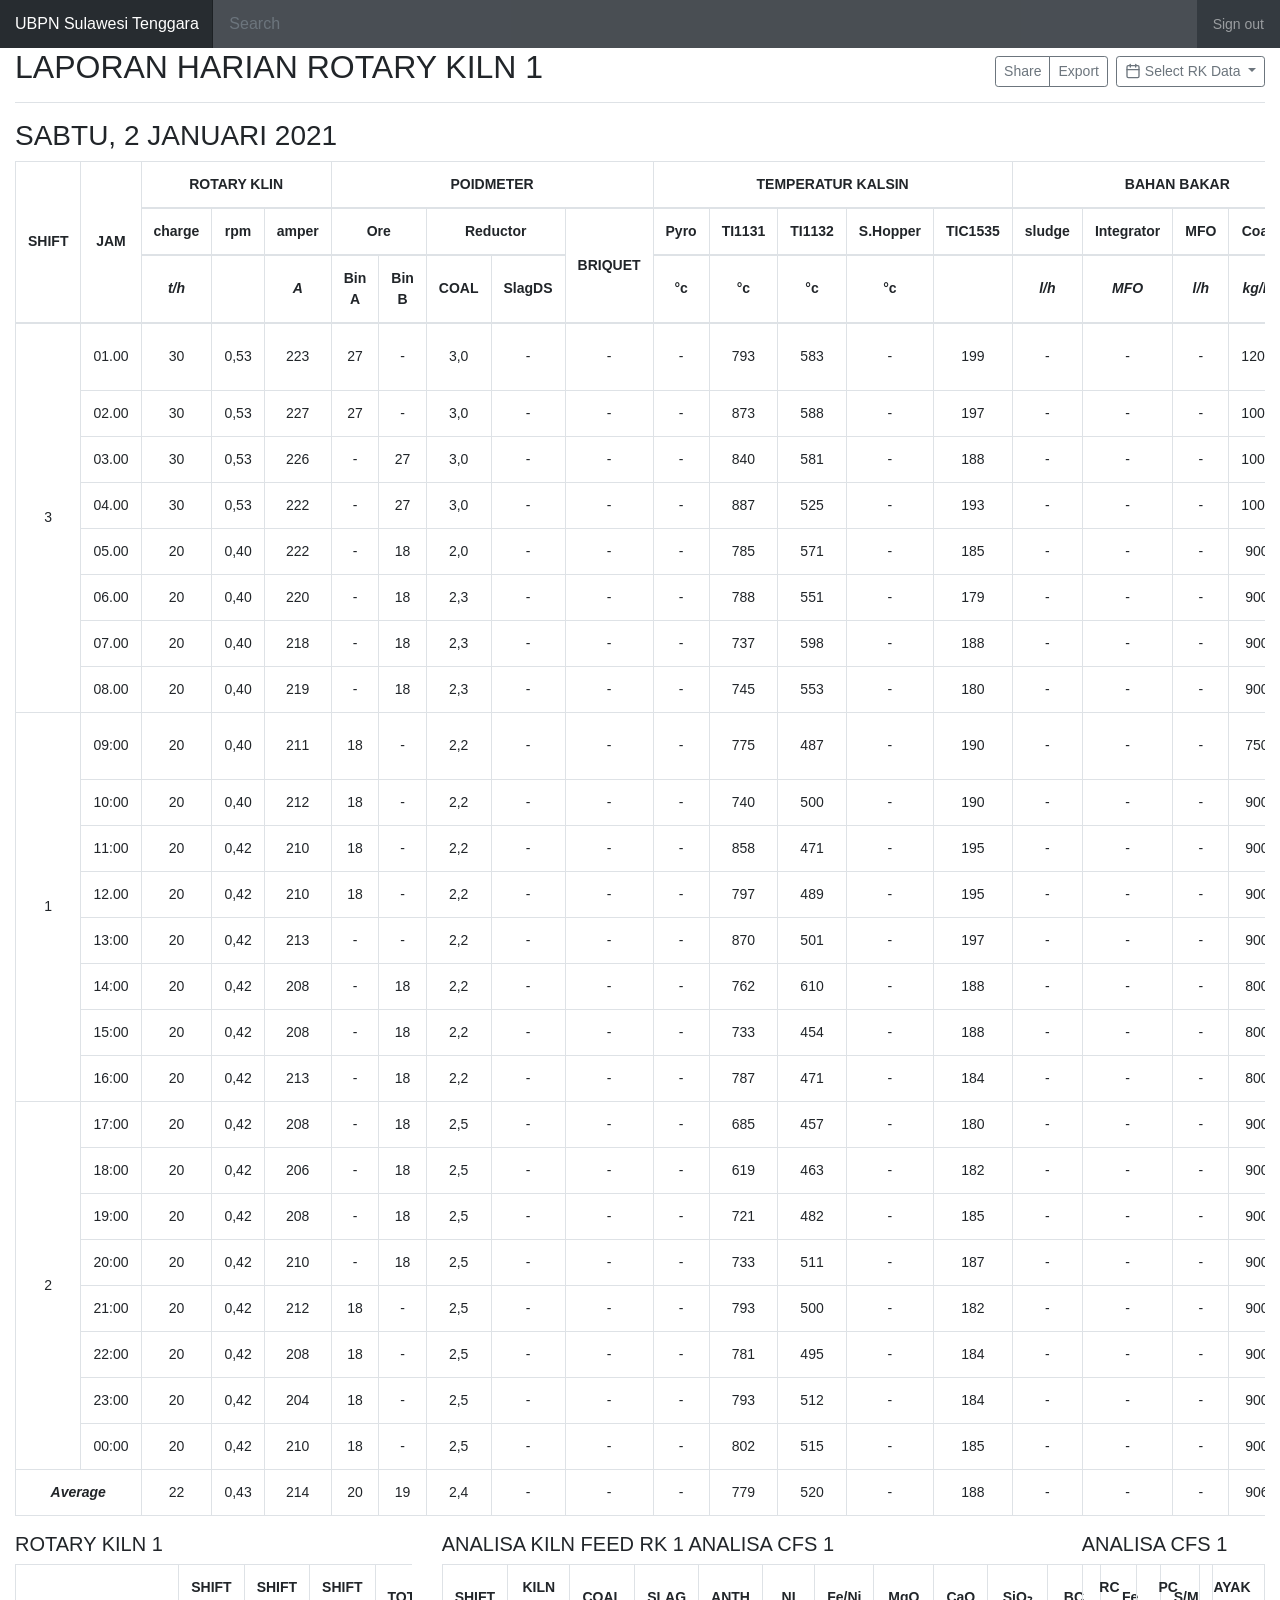
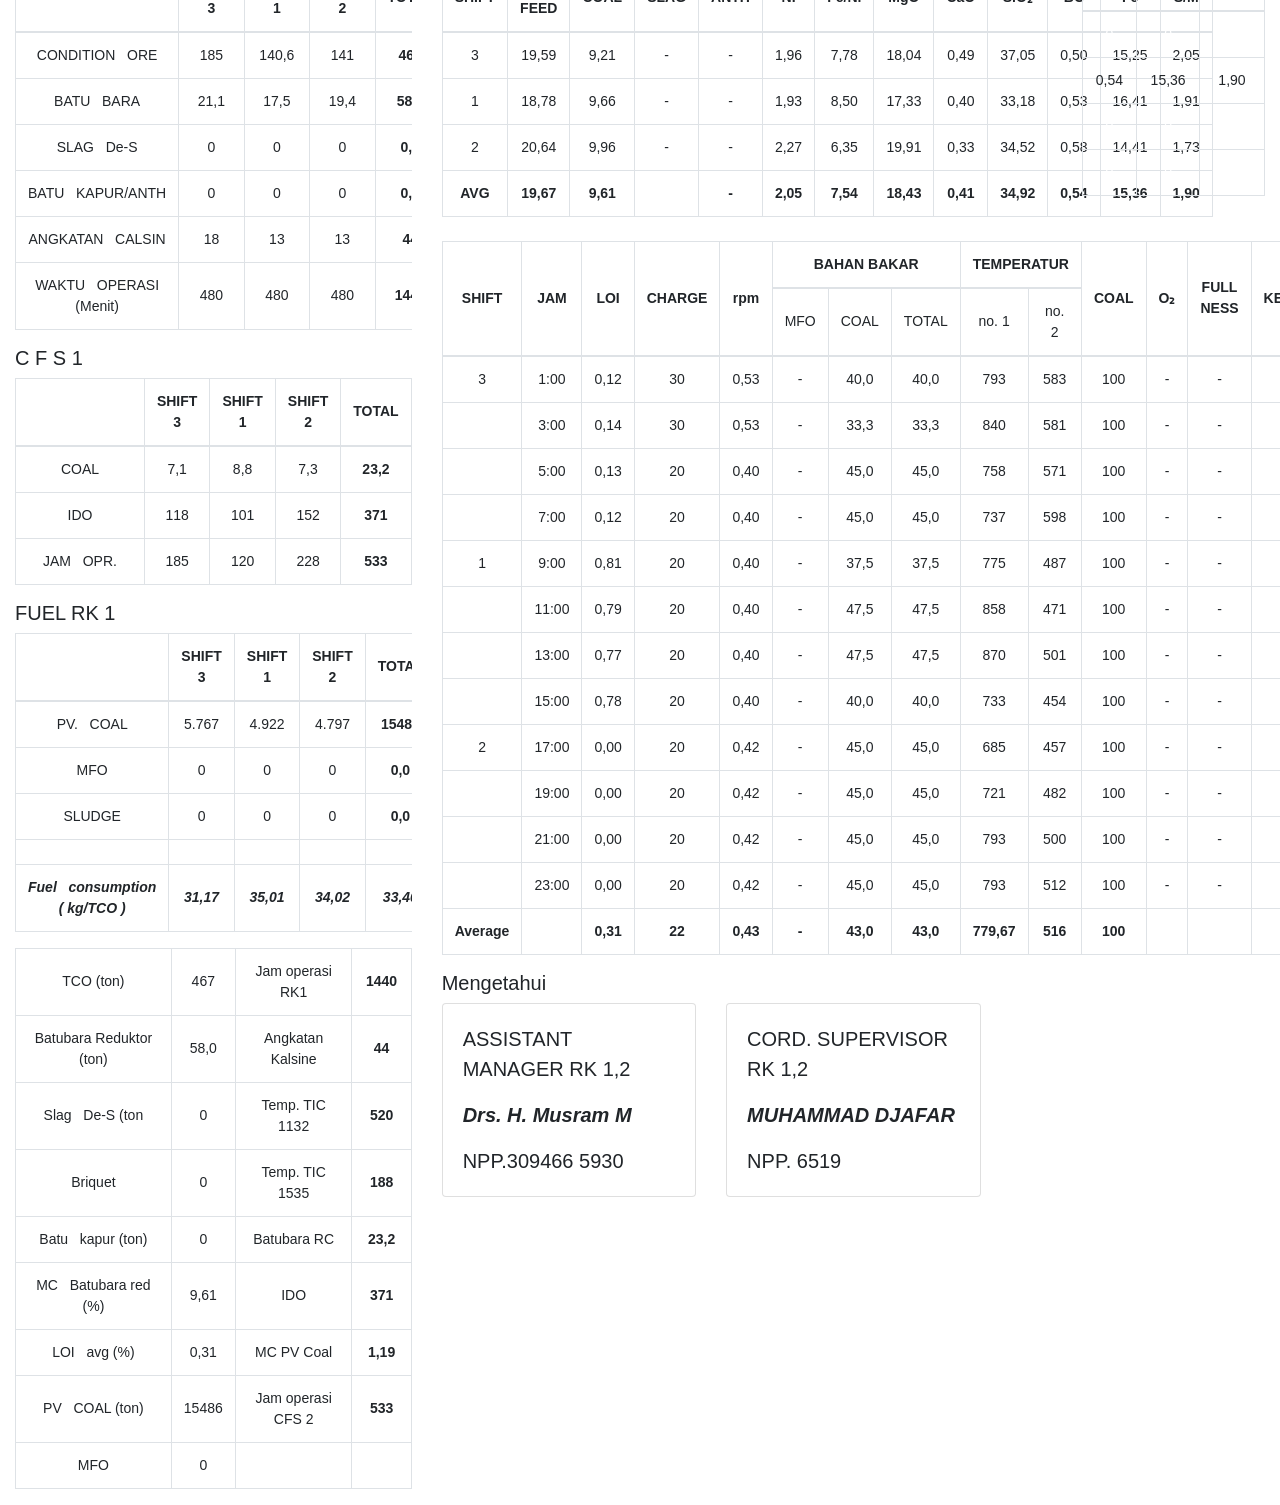
<file: RK_2_JAN_2021.html>
<!DOCTYPE html>
<!-- saved from url=(0053)https://getbootstrap.com/docs/4.0/examples/dashboard/ -->
<html lang="en"><head><meta http-equiv="Content-Type" content="text/html; charset=UTF-8">
  <meta name="viewport" content="width=device-width, initial-scale=1, shrink-to-fit=no">
  <meta name="description" content="">
  <meta name="author" content="">
  <link rel="icon" href="https://getbootstrap.com/docs/4.0/assets/img/favicons/favicon.ico">
  <title>UBPN Sulawesi Tenggara</title>
  <link rel="canonical" href="https://getbootstrap.com/docs/4.0/examples/dashboard/">
  <link href="./assets/css/bootstrap.min.css" rel="stylesheet">
  <link href="./assets/css/dashboard.css" rel="stylesheet">
  <style type="text/css">/* Chart.js */
  @-webkit-keyframes chartjs-render-animation{from{opacity:0.99}to{opacity:1}}@keyframes chartjs-render-animation{from{opacity:0.99}to{opacity:1}}.chartjs-render-monitor{-webkit-animation:chartjs-render-animation 0.001s;animation:chartjs-render-animation 0.001s;}
  table, thead, tr, tbody, th, td {
    text-align: center;
    vertical-align : middle !important; 
  }

  .table td {
    text-align: center;
    vertical-align : middle;
  }
  </style>
</head>

  <body data-new-gr-c-s-check-loaded="14.1005.0" data-gr-ext-installed="">
    <nav class="navbar navbar-dark sticky-top bg-dark flex-md-nowrap p-0">
      <a class="navbar-brand col-sm-3 col-md-2 mr-0" href="https://getbootstrap.com/docs/4.0/examples/dashboard/#">UBPN Sulawesi Tenggara</a>
      <input class="form-control form-control-dark w-100" type="text" placeholder="Search" aria-label="Search">
      <ul class="navbar-nav px-3">
        <li class="nav-item text-nowrap">
          <a class="nav-link" href="#">Sign out</a>
        </li>
      </ul>
    </nav>

    <div class="container-fluid">
      <div class="row">
        <main role="main" class="col-md-12 ml-sm-auto col-lg-12">
          <div class="d-flex justify-content-between flex-wrap flex-md-nowrap align-items-center pb-2 mb-3 border-bottom">
            <h1 class="h2">LAPORAN HARIAN ROTARY KILN 1</h1>
            <div class="btn-toolbar mb-2 mb-md-0">
              <div class="btn-group mr-2">
                <button class="btn btn-sm btn-outline-secondary">Share</button>
                <button class="btn btn-sm btn-outline-secondary">Export</button>
              </div>
              <button id="dropdownMenuButton" data-toggle="dropdown" class="btn btn-sm btn-outline-secondary dropdown-toggle">
                <svg xmlns="http://www.w3.org/2000/svg" width="24" height="24" viewBox="0 0 24 24" fill="none" stroke="currentColor" stroke-width="2" stroke-linecap="round" stroke-linejoin="round" class="feather feather-calendar"><rect x="3" y="4" width="18" height="18" rx="2" ry="2"></rect><line x1="16" y1="2" x2="16" y2="6"></line><line x1="8" y1="2" x2="8" y2="6"></line><line x1="3" y1="10" x2="21" y2="10"></line></svg>
                Select RK Data 
              </button>
              <div class="dropdown-menu" aria-labelledby="dropdownMenuButton">
                <a class="dropdown-item" href="RK_5_JAN_2021.html">05 Januari 2021</a>
                <a class="dropdown-item" href="RK_4_JAN_2021.html">04 Januari 2021</a>
                <a class="dropdown-item" href="RK_3_JAN_2021.html">03 Januari 2021</a>
                <a class="dropdown-item" href="RK_2_JAN_2021.html">02 Januari 2021</a>
                <a class="dropdown-item" href="RK_1_JAN_2021.html">01 Januari 2021</a>
              </div>
            </div>
          </div>
          <h3>SABTU, 2 JANUARI 2021</h3>
          <div class="table-responsive">
            <table class="table table-lg table-hover  table-bordered">
              <thead>
                <tr>
                  <th rowspan="3">SHIFT</th>
                  <th rowspan="3">JAM</th>
                  <th colspan="3">ROTARY KLIN</th>
                  <th colspan="5">POIDMETER</th>
                  <th colspan="5">TEMPERATUR KALSIN</th> 
                  <th colspan="5">BAHAN BAKAR</th> 
                  <th rowspan="3" colspan="2">KETERANGAN</th> 
                <tr>
                  <th>charge</th>
                  <th>rpm</th>
                  <th>amper</th>
                  <th colspan="2">Ore</th>
                  <th colspan="2">Reductor</th>
                  <th rowspan="2">BRIQUET</th>
                  <th>Pyro</th>
                  <th>TI1131</th>
                  <th>TI1132</th>
                  <th>S.Hopper</th>
                  <th>TIC1535</th>
                  <th>sludge</th>
                  <th>Integrator</th>
                  <th>MFO</th>
                  <th>Coal</th>
                  <th>Total</th>
                </tr>
                <tr>
                  <th><i>t/h</i></th>
                  <th></th>
                  <th><i>A</i></th>
                  <th>Bin A</th>
                  <th>Bin B</th>
                  <th>COAL</th>
                  <th>SlagDS</th>
                  <th>°c</th>
                  <th>°c</th>
                  <th>°c</th>
                  <th>°c</th>
                  <th></th>
                  <th><i>l/h</i></th>
                  <th><i>MFO</i></th>
                  <th><i>l/h</i></th>
                  <th><i>kg/h</i></th>
                  <th><i>kg/h</i></th>
                </tr>
              </thead>
              <tbody>
                <tr>
                  <td rowspan="8">3</td>
                  <td>01.00</td>
                  <td>30</td>
                  <td>0,53</td>
                  <td>223</td>
                  <td>27</td>
                  <td>-</td>
                  <td>3,0</td>
                  <td>-</td>
                  <td>-</td>
                  <td>-</td>
                  <td>793</td>
                  <td>583</td>
                  <td>-</td>
                  <td>199</td>
                  <td>-</td>
                  <td>-</td>
                  <td>-</td>
                  <td>1200</td>
                  <td>1200</td>
                  <td>4,47</td>
                  <td>RK charge 30-20 tph (top&nbsp;&nbsp;&nbsp;bin H)</td>
                </tr>
                <tr>
                  <td>02.00</td>
                  <td>30</td>
                  <td>0,53</td>
                  <td>227</td>
                  <td>27</td>
                  <td>-</td>
                  <td>3,0</td>
                  <td>-</td>
                  <td>-</td>
                  <td>-</td>
                  <td>873</td>
                  <td>588</td>
                  <td>-</td>
                  <td>197</td>
                  <td>-</td>
                  <td>-</td>
                  <td>-</td>
                  <td>1000</td>
                  <td>1000</td>
                  <td colspan="2"> </td>
                </tr>
                <tr>
                  <td>03.00</td>
                  <td>30</td>
                  <td>0,53</td>
                  <td>226</td>
                  <td>-</td>
                  <td>27</td>
                  <td>3,0</td>
                  <td>-</td>
                  <td>-</td>
                  <td>-</td>
                  <td>840</td>
                  <td>581</td>
                  <td>-</td>
                  <td>188</td>
                  <td>-</td>
                  <td>-</td>
                  <td>-</td>
                  <td>1000</td>
                  <td>1000</td>
                  <td colspan="2"> </td>
                </tr>
                <tr>
                  <td>04.00</td>
                  <td>30</td>
                  <td>0,53</td>
                  <td>222</td>
                  <td>-</td>
                  <td>27</td>
                  <td>3,0</td>
                  <td>-</td>
                  <td>-</td>
                  <td>-</td>
                  <td>887</td>
                  <td>525</td>
                  <td>-</td>
                  <td>193</td>
                  <td>-</td>
                  <td>-</td>
                  <td>-</td>
                  <td>1000</td>
                  <td>1000</td>
                  <td colspan="2"> </td>
                </tr>
                <tr>
                  <td>05.00</td>
                  <td>20</td>
                  <td>0,40</td>
                  <td>222</td>
                  <td>-</td>
                  <td>18</td>
                  <td>2,0</td>
                  <td>-</td>
                  <td>-</td>
                  <td>-</td>
                  <td>785</td>
                  <td>571</td>
                  <td>-</td>
                  <td>185</td>
                  <td>-</td>
                  <td>-</td>
                  <td>-</td>
                  <td>900</td>
                  <td>900</td>
                  <td colspan="2"> </td>
                </tr>
                <tr>
                  <td>06.00</td>
                  <td>20</td>
                  <td>0,40</td>
                  <td>220</td>
                  <td>-</td>
                  <td>18</td>
                  <td>2,3</td>
                  <td>-</td>
                  <td>-</td>
                  <td>-</td>
                  <td>788</td>
                  <td>551</td>
                  <td>-</td>
                  <td>179</td>
                  <td>-</td>
                  <td>-</td>
                  <td>-</td>
                  <td>900</td>
                  <td>900</td>
                  <td colspan="2"> </td>
                </tr>
                <tr>
                  <td>07.00</td>
                  <td>20</td>
                  <td>0,40</td>
                  <td>218</td>
                  <td>-</td>
                  <td>18</td>
                  <td>2,3</td>
                  <td>-</td>
                  <td>-</td>
                  <td>-</td>
                  <td>737</td>
                  <td>598</td>
                  <td>-</td>
                  <td>188</td>
                  <td>-</td>
                  <td>-</td>
                  <td>-</td>
                  <td>900</td>
                  <td>900</td>
                  <td colspan="2"><i><b>SUMADIYONO</b></i></td>
                </tr>
                <tr>
                  <td>08.00</td>
                  <td>20</td>
                  <td>0,40</td>
                  <td>219</td>
                  <td>-</td>
                  <td>18</td>
                  <td>2,3</td>
                  <td>-</td>
                  <td>-</td>
                  <td>-</td>
                  <td>745</td>
                  <td>553</td>
                  <td>-</td>
                  <td>180</td>
                  <td>-</td>
                  <td>-</td>
                  <td>-</td>
                  <td>900</td>
                  <td>900</td>
                  <td colspan="2">MONITORING&nbsp;&nbsp;&nbsp;SUPERVISOR</td>
                </tr>
                <tr>
                  <td rowspan="8">1</td>
                  <td>09:00</td>
                  <td>20</td>
                  <td>0,40</td>
                  <td>211</td>
                  <td>18</td>
                  <td>-</td>
                  <td>2,2</td>
                  <td>-</td>
                  <td>-</td>
                  <td>-</td>
                  <td>775</td>
                  <td>487</td>
                  <td>-</td>
                  <td>190</td>
                  <td>-</td>
                  <td>-</td>
                  <td>-</td>
                  <td>750</td>
                  <td>750</td>
                  <td>08.00-16.00</td>
                  <td>Charge RK 20 tph</td>
                </tr>
                <tr>
                  <td>10:00</td>
                  <td>20</td>
                  <td>0,40</td>
                  <td>212</td>
                  <td>18</td>
                  <td>-</td>
                  <td>2,2</td>
                  <td>-</td>
                  <td>-</td>
                  <td>-</td>
                  <td>740</td>
                  <td>500</td>
                  <td>-</td>
                  <td>190</td>
                  <td>-</td>
                  <td>-</td>
                  <td>-</td>
                  <td>900</td>
                  <td>900</td>
                  <td colspan="2"> </td>
                </tr>
                <tr>
                  <td>11:00</td>
                  <td>20</td>
                  <td>0,42</td>
                  <td>210</td>
                  <td>18</td>
                  <td>-</td>
                  <td>2,2</td>
                  <td>-</td>
                  <td>-</td>
                  <td>-</td>
                  <td>858</td>
                  <td>471</td>
                  <td>-</td>
                  <td>195</td>
                  <td>-</td>
                  <td>-</td>
                  <td>-</td>
                  <td>900</td>
                  <td>900</td>
                  <td colspan="2"> </td>
                </tr>
                <tr>
                  <td>12.00</td>
                  <td>20</td>
                  <td>0,42</td>
                  <td>210</td>
                  <td>18</td>
                  <td>-</td>
                  <td>2,2</td>
                  <td>-</td>
                  <td>-</td>
                  <td>-</td>
                  <td>797</td>
                  <td>489</td>
                  <td>-</td>
                  <td>195</td>
                  <td>-</td>
                  <td>-</td>
                  <td>-</td>
                  <td>900</td>
                  <td>900</td>
                  <td colspan="2"> </td>
                </tr>
                <tr>
                  <td>13:00</td>
                  <td>20</td>
                  <td>0,42</td>
                  <td>213</td>
                  <td>-</td>
                  <td>-</td>
                  <td>2,2</td>
                  <td>-</td>
                  <td>-</td>
                  <td>-</td>
                  <td>870</td>
                  <td>501</td>
                  <td>-</td>
                  <td>197</td>
                  <td>-</td>
                  <td>-</td>
                  <td>-</td>
                  <td>900</td>
                  <td>900</td>
                  <td colspan="2"> </td>
                </tr>
                <tr>
                  <td>14:00</td>
                  <td>20</td>
                  <td>0,42</td>
                  <td>208</td>
                  <td>-</td>
                  <td>18</td>
                  <td>2,2</td>
                  <td>-</td>
                  <td>-</td>
                  <td>-</td>
                  <td>762</td>
                  <td>610</td>
                  <td>-</td>
                  <td>188</td>
                  <td>-</td>
                  <td>-</td>
                  <td>-</td>
                  <td>800</td>
                  <td>800</td>
                  <td colspan="2"> </td>  
                </tr>
                <tr>
                  <td>15:00</td>
                  <td>20</td>
                  <td>0,42</td>
                  <td>208</td>
                  <td>-</td>
                  <td>18</td>
                  <td>2,2</td>
                  <td>-</td>
                  <td>-</td>
                  <td>-</td>
                  <td>733</td>
                  <td>454</td>
                  <td>-</td>
                  <td>188</td>
                  <td>-</td>
                  <td>-</td>
                  <td>-</td>
                  <td>800</td>
                  <td>800</td>
                  <td colspan="2"><i><b>NATANIEL .T</b></i></td>
                </tr>
                <tr>
                  <td>16:00</td>
                  <td>20</td>
                  <td>0,42</td>
                  <td>213</td>
                  <td>-</td>
                  <td>18</td>
                  <td>2,2</td>
                  <td>-</td>
                  <td>-</td>
                  <td>-</td>
                  <td>787</td>
                  <td>471</td>
                  <td>-</td>
                  <td>184</td>
                  <td>-</td>
                  <td>-</td>
                  <td>-</td>
                  <td>800</td>
                  <td>800</td>
                  <td colspan="2">MONITORING&nbsp;&nbsp;&nbsp;SUPERVISOR</td>
                </tr>
                <tr>
                  <td rowspan="8">2</td>
                  <td>17:00</td>
                  <td>20</td>
                  <td>0,42</td>
                  <td>208</td>
                  <td>-</td>
                  <td>18</td>
                  <td>2,5</td>
                  <td>-</td>
                  <td>-</td>
                  <td>-</td>
                  <td>685</td>
                  <td>457</td>
                  <td>-</td>
                  <td>180</td>
                  <td>-</td>
                  <td>-</td>
                  <td>-</td>
                  <td>900</td>
                  <td>900</td>
                  <td colspan="2"> </td>
                </tr>
                <tr>
                  <td>18:00</td>
                  <td>20</td>
                  <td>0,42</td>
                  <td>206</td>
                  <td>-</td>
                  <td>18</td>
                  <td>2,5</td>
                  <td>-</td>
                  <td>-</td>
                  <td>-</td>
                  <td>619</td>
                  <td>463</td>
                  <td>-</td>
                  <td>182</td>
                  <td>-</td>
                  <td>-</td>
                  <td>-</td>
                  <td>900</td>
                  <td>900</td>
                  <td colspan="2"> </td>
                </tr>
                <tr>
                  <td>19:00</td>
                  <td>20</td>
                  <td>0,42</td>
                  <td>208</td>
                  <td>-</td>
                  <td>18</td>
                  <td>2,5</td>
                  <td>-</td>
                  <td>-</td>
                  <td>-</td>
                  <td>721</td>
                  <td>482</td>
                  <td>-</td>
                  <td>185</td>
                  <td>-</td>
                  <td>-</td>
                  <td>-</td>
                  <td>900</td>
                  <td>900</td>
                  <td colspan="2"> </td>
                </tr>
                <tr>
                  <td>20:00</td>
                  <td>20</td>
                  <td>0,42</td>
                  <td>210</td>
                  <td>-</td>
                  <td>18</td>
                  <td>2,5</td>
                  <td>-</td>
                  <td>-</td>
                  <td>-</td>
                  <td>733</td>
                  <td>511</td>
                  <td>-</td>
                  <td>187</td>
                  <td>-</td>
                  <td>-</td>
                  <td>-</td>
                  <td>900</td>
                  <td>900</td>
                  <td colspan="2"> </td>
                </tr>
                <tr>
                  <td>21:00</td>
                  <td>20</td>
                  <td>0,42</td>
                  <td>212</td>
                  <td>18</td>
                  <td>-</td>
                  <td>2,5</td>
                  <td>-</td>
                  <td>-</td>
                  <td>-</td>
                  <td>793</td>
                  <td>500</td>
                  <td>-</td>
                  <td>182</td>
                  <td>-</td>
                  <td>-</td>
                  <td>-</td>
                  <td>900</td>
                  <td>900</td>
                  <td colspan="2"> </td>
                </tr>
                <tr>
                  <td>22:00</td>
                  <td>20</td>
                  <td>0,42</td>
                  <td>208</td>
                  <td>18</td>
                  <td>-</td>
                  <td>2,5</td>
                  <td>-</td>
                  <td>-</td>
                  <td>-</td>
                  <td>781</td>
                  <td>495</td>
                  <td>-</td>
                  <td>184</td>
                  <td>-</td>
                  <td>-</td>
                  <td>-</td>
                  <td>900</td>
                  <td>900</td>
                  <td colspan="2"> </td>
                </tr>
                <tr>
                  <td>23:00</td>
                  <td>20</td>
                  <td>0,42</td>
                  <td>204</td>
                  <td>18</td>
                  <td>-</td>
                  <td>2,5</td>
                  <td>-</td>
                  <td>-</td>
                  <td>-</td>
                  <td>793</td>
                  <td>512</td>
                  <td>-</td>
                  <td>184</td>
                  <td>-</td>
                  <td>-</td>
                  <td>-</td>
                  <td>900</td>
                  <td>900</td>
                  <td colspan="2"><i><b>ZAID ARJUNI DF</b></i></td>
                </tr>
                <tr>
                  <td>00:00</td>
                  <td>20</td>
                  <td>0,42</td>
                  <td>210</td>
                  <td>18</td>
                  <td>-</td>
                  <td>2,5</td>
                  <td>-</td>
                  <td>-</td>
                  <td>-</td>
                  <td>802</td>
                  <td>515</td>
                  <td>-</td>
                  <td>185</td>
                  <td>-</td>
                  <td>-</td>
                  <td>-</td>
                  <td>900</td>
                  <td>900</td>
                  <td colspan="2">MONITORING&nbsp;&nbsp;&nbsp;SUPERVISOR</td>
                </tr>
                <tr>
                  <td colspan="2"><i><b>Average</b></i> </td>
                  <td>22</td>
                  <td>0,43</td>
                  <td>214</td>
                  <td>20</td>
                  <td>19</td>
                  <td>2,4</td>
                  <td>-</td>
                  <td>-</td>
                  <td>-</td>
                  <td>779</td>
                  <td>520</td>
                  <td>-</td>
                  <td>188</td>
                  <td>-</td>
                  <td>-</td>
                  <td>-</td>
                  <td>906</td>
                  <td>906</td>
                  <td colspan="2"></td>
                </tr>
              </tbody>
            </table>
          </div>
        </main>
      </div>
      <div class="row">
        <main role="main" class="col-md-4 ml-sm-auto col-lg-4 ">
          
          <div class="table-responsive">
            <h5>ROTARY KILN 1</h5>
            <table class="table table-lg table-hover  table-bordered">
              <thead>
                <tr>
                  <th style="width:40%" ></th>
                  <th style="width:15%">SHIFT 3</th>
                  <th style="width:15%">SHIFT 1</th>
                  <th style="width:15%">SHIFT 2</th>
                  <th style="width:15%">TOTAL</th>
                </tr>
              </thead>
              <tbody>
                <tr>
                  <td>CONDITION&nbsp;&nbsp;&nbsp;ORE</td>
                  <td>185</td>
                  <td>140,6</td>
                  <td>141</td>
                  <td><b>467</b></td>
                </tr>
                <tr>
                  <td>BATU&nbsp;&nbsp;&nbsp;BARA</td>
                  <td>21,1</td>
                  <td>17,5</td>
                  <td>19,4</td>
                  <td><b>58,0</b></td>
                </tr>
                <tr>
                  <td>SLAG&nbsp;&nbsp;&nbsp;De-S</td>
                  <td>0</td>
                  <td>0</td>
                  <td>0</td>
                  <td><b>0,0</b></td>
                </tr>
                <tr>
                  <td>BATU&nbsp;&nbsp;&nbsp;KAPUR/ANTH</td>
                  <td>0</td>
                  <td>0</td>
                  <td>0</td>
                  <td><b>0,0</b></td>
                </tr>
                <tr>
                  <td>ANGKATAN&nbsp;&nbsp;&nbsp;CALSIN</td>
                  <td>18</td>
                  <td>13</td>
                  <td>13</td>
                  <td><b>44</b></td>
                </tr>
                <tr>
                  <td>WAKTU&nbsp;&nbsp;&nbsp;OPERASI (Menit)</td>
                  <td>480</td>
                  <td>480</td>
                  <td>480</td>
                  <td><b>1440</td>
                </tr>
              </tbody>
            </table>
            <h5>C F S 1</h5>
            <table class="table table-lg table-hover  table-bordered">
              <thead>
                <tr>
                  <th style="width:40%" ></th>
                  <th style="width:15%">SHIFT 3</th>
                  <th style="width:15%">SHIFT 1</th>
                  <th style="width:15%">SHIFT 2</th>
                  <th style="width:15%">TOTAL</th>
                </tr>
              </thead>
              <tbody>
                <tr>
                  <td>COAL</td>
                  <td>7,1</td>
                  <td>8,8</td>
                  <td>7,3</td>
                  <td><b>23,2</b></td>
                </tr>
                <tr>
                  <td>IDO</td>
                  <td>118</td>
                  <td>101</td>
                  <td>152</td>
                  <td><b>371</b></td>
                </tr>
                <tr>
                  <td>JAM&nbsp;&nbsp;&nbsp;OPR.</td>
                  <td>185</td>
                  <td>120</td>
                  <td>228</td>
                  <td><b>533</b></td>
                </tr>
              </tbody>
            </table>
            <h5>FUEL RK 1</h5>
            <table class="table table-lg table-hover  table-bordered">
              <thead>
                <tr>
                  <th style="width:40%" ></th>
                  <th style="width:15%">SHIFT 3</th>
                  <th style="width:15%">SHIFT 1</th>
                  <th style="width:15%">SHIFT 2</th>
                  <th style="width:15%">TOTAL</th>
                </tr>
              </thead>
              <tbody>
                <tr>
                  <td>PV.&nbsp;&nbsp;&nbsp;COAL</td>
                  <td>5.767</td>
                  <td>4.922</td>
                  <td>4.797</td>
                  <td><b>15486</b></td>
                </tr>
                <tr>
                  <td>MFO</td>
                  <td>0</td>
                  <td>0</td>
                  <td>0</td>
                  <td><b>0,0</b></td>
                </tr>
                <tr>
                  <td>SLUDGE</td>
                  <td>0</td>
                  <td>0</td>
                  <td>0</td>
                  <td><b>0,0</b></td>
                </tr>
                <tr>
                  <td> </td>
                  <td> </td>
                  <td> </td>
                  <td> </td>
                  <td> </td>
                </tr>
                <tr>
                  <td><b><i>Fuel&nbsp;&nbsp;&nbsp;consumption ( kg/TCO )</i></b></td>
                  <td><b><i>31,17</i></b></td>
                  <td><b><i>35,01</i></b></td>
                  <td><b><i>34,02</i></b></td>
                  <td><b><i>33,40</i></b></td>
                </tr>
              </tbody>
            </table>
            <table class="table table-lg table-hover  table-bordered">
              <tbody>
                <tr>
                  <td style="width:40%">TCO (ton)</td>
                  <td style="width:15%">467</td>
                  <td style="width:30%">Jam operasi RK1</td>
                  <td style="width:15%"><b>1440</b></td>
                </tr>
                <tr>
                  <td style="width:40%">Batubara Reduktor (ton)</td>
                  <td style="width:15%">58,0</td>
                  <td style="width:30%">Angkatan Kalsine</td>
                  <td style="width:15%"><b>44</b></td>
                </tr>
                <tr>
                  <td style="width:40%">Slag&nbsp;&nbsp;&nbsp;De-S (ton</td>
                  <td style="width:15%">0</td>
                  <td style="width:30%">Temp. TIC 1132</td>
                  <td style="width:15%"><b>520</b></td>
                </tr>
                <tr>
                  <td style="width:40%">Briquet</td>
                  <td style="width:15%">0</td>
                  <td style="width:30%">Temp. TIC 1535</td>
                  <td style="width:15%"><b>188</b></td>
                </tr>
                <tr>
                  <td style="width:40%">Batu&nbsp;&nbsp;&nbsp;kapur (ton)</td>
                  <td style="width:15%">0</td>
                  <td style="width:30%">Batubara RC</td>
                  <td style="width:15%"><b>23,2</b></td>
                </tr>
                <tr>
                  <td style="width:40%">MC&nbsp;&nbsp;&nbsp;Batubara red (%)</td>
                  <td style="width:15%">9,61</td>
                  <td style="width:30%">IDO</td>
                  <td style="width:15%"><b>371</b></td>
                </tr>
                <tr>
                  <td style="width:40%">LOI&nbsp;&nbsp;&nbsp;avg (%)</td>
                  <td style="width:15%">0,31</td>
                  <td style="width:30%">MC PV Coal</td>
                  <td style="width:15%"><b>1,19</b></td>
                </tr>
                <tr>
                  <td style="width:40%">PV&nbsp;&nbsp;&nbsp;COAL (ton)</td>
                  <td style="width:15%">15486</td>
                  <td style="width:30%">Jam operasi CFS 2</td>
                  <td style="width:15%"><b>533</b></td>
                </tr>
                <tr>
                  <td style="width:40%">MFO</td>
                  <td style="width:15%">0</td>
                  <td style="width:30%"> </td>
                  <td style="width:15%"> </td>
                </tr>
              </tbody>
            </table>
          </div>
        </main>
        <main role="main" class="col-md-8 ml-sm-auto col-lg-8 ">
          <div class="row">
              <div class="col-md-9 col-lg-9">
                <h5 >ANALISA KILN FEED RK 1 ANALISA CFS 1</h5>
                <table class=" table table-lg table-hover  table-bordered">
                  <thead>
                    <tr>
                      <th>SHIFT</th>
                      <th>KILN FEED</th>
                      <th>COAL</th>
                      <th>SLAG</th>
                      <th>ANTH</th>
                      <th>NI</th>
                      <th>Fe/Ni</th>
                      <th>MgO</th>
                      <th>CaO</th>
                      <th>SiO₂</th>
                      <th>BC</th>
                      <th>Fe</th>
                      <th>S/M</th>
                    </tr>
                  </thead>
                  <tbody>
                    <tr>
                      <td>3</td>
                      <td>19,59</td>
                      <td>9,21</td>
                      <td>-</td>
                      <td>-</td>
                      <td>1,96</td>
                      <td>7,78</td>
                      <td>18,04</td>
                      <td>0,49</td>
                      <td>37,05</td>
                      <td>0,50</td>
                      <td>15,25</td>
                      <td>2,05</td>
                    </tr>
                    <tr>
                      <td>1</td>
                      <td>18,78</td>
                      <td>9,66</td>
                      <td>-</td>
                      <td>-</td>
                      <td>1,93</td>
                      <td>8,50</td>
                      <td>17,33</td>
                      <td>0,40</td>
                      <td>33,18</td>
                      <td>0,53</td>
                      <td>16,41</td>
                      <td>1,91</td>
                    </tr>
                    <tr>
                      <td>2</td>
                      <td>20,64</td>
                      <td>9,96</td>
                      <td>-</td>
                      <td>-</td>
                      <td>2,27</td>
                      <td>6,35</td>
                      <td>19,91</td>
                      <td>0,33</td>
                      <td>34,52</td>
                      <td>0,58</td>
                      <td>14,41</td>
                      <td>1,73</td>
    
                    </tr>
                    <tr>
                      <td><b>AVG</b></td>
                      <td><b>19,67</b></td>
                      <td><b>9,61</b></td>
                      <td><b> </b></td>
                      <td><b>-</b></td>
                      <td><b>2,05</b></td>
                      <td><b>7,54</b></td>
                      <td><b>18,43</b></td>
                      <td><b>0,41</b></td>
                      <td><b>34,92</b></td>
                      <td><b>0,54</b></td>
                      <td><b>15,36</b></td>
                      <td><b>1,90</b></td>
                    </tr>
                  </tbody>
                </table>
              </div>
              <div class="col-md-3 col-lg-3 ">
                <h5 >ANALISA CFS 1</h5>
                <table class="table table-lg table-bordered">
                  <thead>
                    <tr>
                      <th>RC</th>
                      <th>PC</th>
                      <th>AYAK</th>
                    </tr>
                  </thead>
                  <tbody>
                    <tr>
                      <td><font color="#fff">0</font></td>
                      <td><font color="#fff">0</font></td>
                      <td><font color="#fff">0</font></td>
                    </tr>
                    <tr>
                      <td>0,54</td>
                      <td>15,36</td>
                      <td>1,90</td>
                    </tr>
                    <tr>
                      <td><font color="#fff">0</font></td>
                      <td><font color="#fff">0</font></td>
                      <td><font color="#fff">0</font></td>
                    </tr>
                    <tr>
                      <td><font color="#fff">0</font></td>
                      <td><font color="#fff">0</font></td>
                      <td><font color="#fff">0</font></td>
                    </tr>
                  </tbody>
                </table>
              </div>
          </div>
          <h5></h5>
              
          <table class="table table-lg table-bordered">
            <thead>
              <tr>
                <th rowspan="2">SHIFT</th>
                <th rowspan="2">JAM</th>
                <th rowspan="2">LOI</th>
                <th rowspan="2">CHARGE</th>
                <th rowspan="2">rpm</th>
                <th colspan="3">BAHAN BAKAR</th>
                <th colspan="2">TEMPERATUR</th>
                <th rowspan="2">COAL</th>
                <th rowspan="2">O₂</th>
                <th rowspan="2">FULL NESS</th>
                <th colspan="7" rowspan="2">KET</th>
              </tr>
              <tr>
                <td>MFO</td>
                <td>COAL</td>
                <td>TOTAL</td>
                <td>no. 1</td>
                <td>no. 2</td>
              </tr>
            </thead>
            <tbody>
              <tr>
                <td>3</td>
                <td>1:00</td>
                <td>0,12</td>
                <td>30</td>
                <td>0,53</td>
                <td>-</td>
                <td>40,0</td>
                <td>40,0</td>
                <td>793</td>
                <td>583</td>
                <td>100</td>
                <td>-</td>
                <td>-</td>
                <td colspan="7"> </td>
              </tr>
              <tr>
                <td></td>
                <td>3:00</td>
                <td>0,14</td>
                <td>30</td>
                <td>0,53</td>
                <td>-</td>
                <td>33,3</td>
                <td>33,3</td>
                <td>840</td>
                <td>581</td>
                <td>100</td>
                <td>-</td>
                <td>-</td>
                <td colspan="7"> </td>
              </tr>
              <tr>
                <td></td>
                <td>5:00</td>
                <td>0,13</td>
                <td>20</td>
                <td>0,40</td>
                <td>-</td>
                <td>45,0</td>
                <td>45,0</td>
                <td>758</td>
                <td>571</td>
                <td>100</td>
                <td>-</td>
                <td>-</td>
                <td colspan="7"> </td>
              </tr>
              <tr>
                <td></td>
                <td>7:00</td>
                <td>0,12</td>
                <td>20</td>
                <td>0,40</td>
                <td>-</td>
                <td>45,0</td>
                <td>45,0</td>
                <td>737</td>
                <td>598</td>
                <td>100</td>
                <td>-</td>
                <td>-</td>
                <td colspan="7"> </td>
              </tr>
              <tr>
                <td>1</td>
                <td>9:00</td>
                <td>0,81</td>
                <td>20</td>
                <td>0,40</td>
                <td>-</td>
                <td>37,5</td>
                <td>37,5</td>
                <td>775</td>
                <td>487</td>
                <td>100</td>
                <td>-</td>
                <td>-</td>
                <td colspan="7"> </td>
              </tr>
              <tr>
                <td></td>
                <td>11:00</td>
                <td>0,79</td>
                <td>20</td>
                <td>0,40</td>
                <td>-</td>
                <td>47,5</td>
                <td>47,5</td>
                <td>858</td>
                <td>471</td>
                <td>100</td>
                <td>-</td>
                <td>-</td>
                <td colspan="7"> </td>
              </tr>
              <tr>
                <td></td>
                <td>13:00</td>
                <td>0,77</td>
                <td>20</td>
                <td>0,40</td>
                <td>-</td>
                <td>47,5</td>
                <td>47,5</td>
                <td>870</td>
                <td>501</td>
                <td>100</td>
                <td>-</td>
                <td>-</td>
                <td colspan="7"> </td>
              </tr>
              <tr>
                <td></td>
                <td>15:00</td>
                <td>0,78</td>
                <td>20</td>
                <td>0,40</td>
                <td>-</td>
                <td>40,0</td>
                <td>40,0</td>
                <td>733</td>
                <td>454</td>
                <td>100</td>
                <td>-</td>
                <td>-</td>
                <td colspan="7"> </td>
              </tr>
              <tr>
                <td>2</td>
                <td>17:00</td>
                <td>0,00</td>
                <td>20</td>
                <td>0,42</td>
                <td>-</td>
                <td>45,0</td>
                <td>45,0</td>
                <td>685</td>
                <td>457</td>
                <td>100</td>
                <td>-</td>
                <td>-</td>
                <td colspan="7"> </td>
              </tr>
              <tr>
                <td></td>
                <td>19:00</td>
                <td>0,00</td>
                <td>20</td>
                <td>0,42</td>
                <td>-</td>
                <td>45,0</td>
                <td>45,0</td>
                <td>721</td>
                <td>482</td>
                <td>100</td>
                <td>-</td>
                <td>-</td>
                <td colspan="7"> </td>
              </tr>
              <tr>
                <td></td>
                <td>21:00</td>
                <td>0,00</td>
                <td>20</td>
                <td>0,42</td>
                <td>-</td>
                <td>45,0</td>
                <td>45,0</td>
                <td>793</td>
                <td>500</td>
                <td>100</td>
                <td>-</td>
                <td>-</td>
                <td colspan="7"> </td>
              </tr>
              <tr>
                <td></td>
                <td>23:00</td>
                <td>0,00</td>
                <td>20</td>
                <td>0,42</td>
                <td>-</td>
                <td>45,0</td>
                <td>45,0</td>
                <td>793</td>
                <td>512</td>
                <td>100</td>
                <td>-</td>
                <td>-</td>
                <td colspan="7"> </td>
              </tr>
              <tr>
                <td><b>Average</b></td>
                <td></td>
                <td><b>0,31</b></td>
                <td><b>22</b></td>
                <td><b>0,43</b></td>
                <td><b>-</b></td>
                <td><b>43,0</b></td>
                <td><b>43,0</b></td>
                <td><b>779,67</b></td>
                <td><b>516</b></td>
                <td><b>100</b></td>
                <td> </td>
                <td> </td>
                <td colspan="7"> </td>
              </tr>
            </tbody>
          </table>
          <h5>Mengetahui</h5>
          <div class="row">
            <div class="col-md-4 col-lg-4">
              <div class="card ">
                <div class="card-body">
                  <blockquote class="blockquote mb-0">
                    <p>ASSISTANT MANAGER RK 1,2 </p>
                    <p><b><i>Drs. H. Musram M</i></b></p>
                    <footer >NPP.309466 5930</footer>
                  </blockquote>
                </div>
              </div>
            </div>
            <div class="col-md-4 col-lg-4">
              <div class="card ">
                <div class="card-body">
                  <blockquote class="blockquote mb-0">
                    <p>CORD. SUPERVISOR RK 1,2</p>
                    <p><b><i>MUHAMMAD DJAFAR</i></b></p>
                    <footer >NPP. 6519</footer>
                  </blockquote>
                </div>
              </div>
            </div>
          </div>

        </main>

      </div>
    </div>

    <script src="./assets/js/jquery-3.2.1.slim.min.js" integrity="sha384-KJ3o2DKtIkvYIK3UENzmM7KCkRr/rE9/Qpg6aAZGJwFDMVNA/GpGFF93hXpG5KkN" crossorigin="anonymous"></script>
    <script>window.jQuery || document.write('<script src="../../assets/js/vendor/jquery-slim.min.js"><\/script>')</script>
    <script src="./assets/js/popper.min.js"></script>
    <script src="./assets/js/bootstrap.min.js"></script>
    <script src="./assets/js/feather.min.js"></script>
    <script>
      feather.replace()


    </script>
</body></html>
</file>
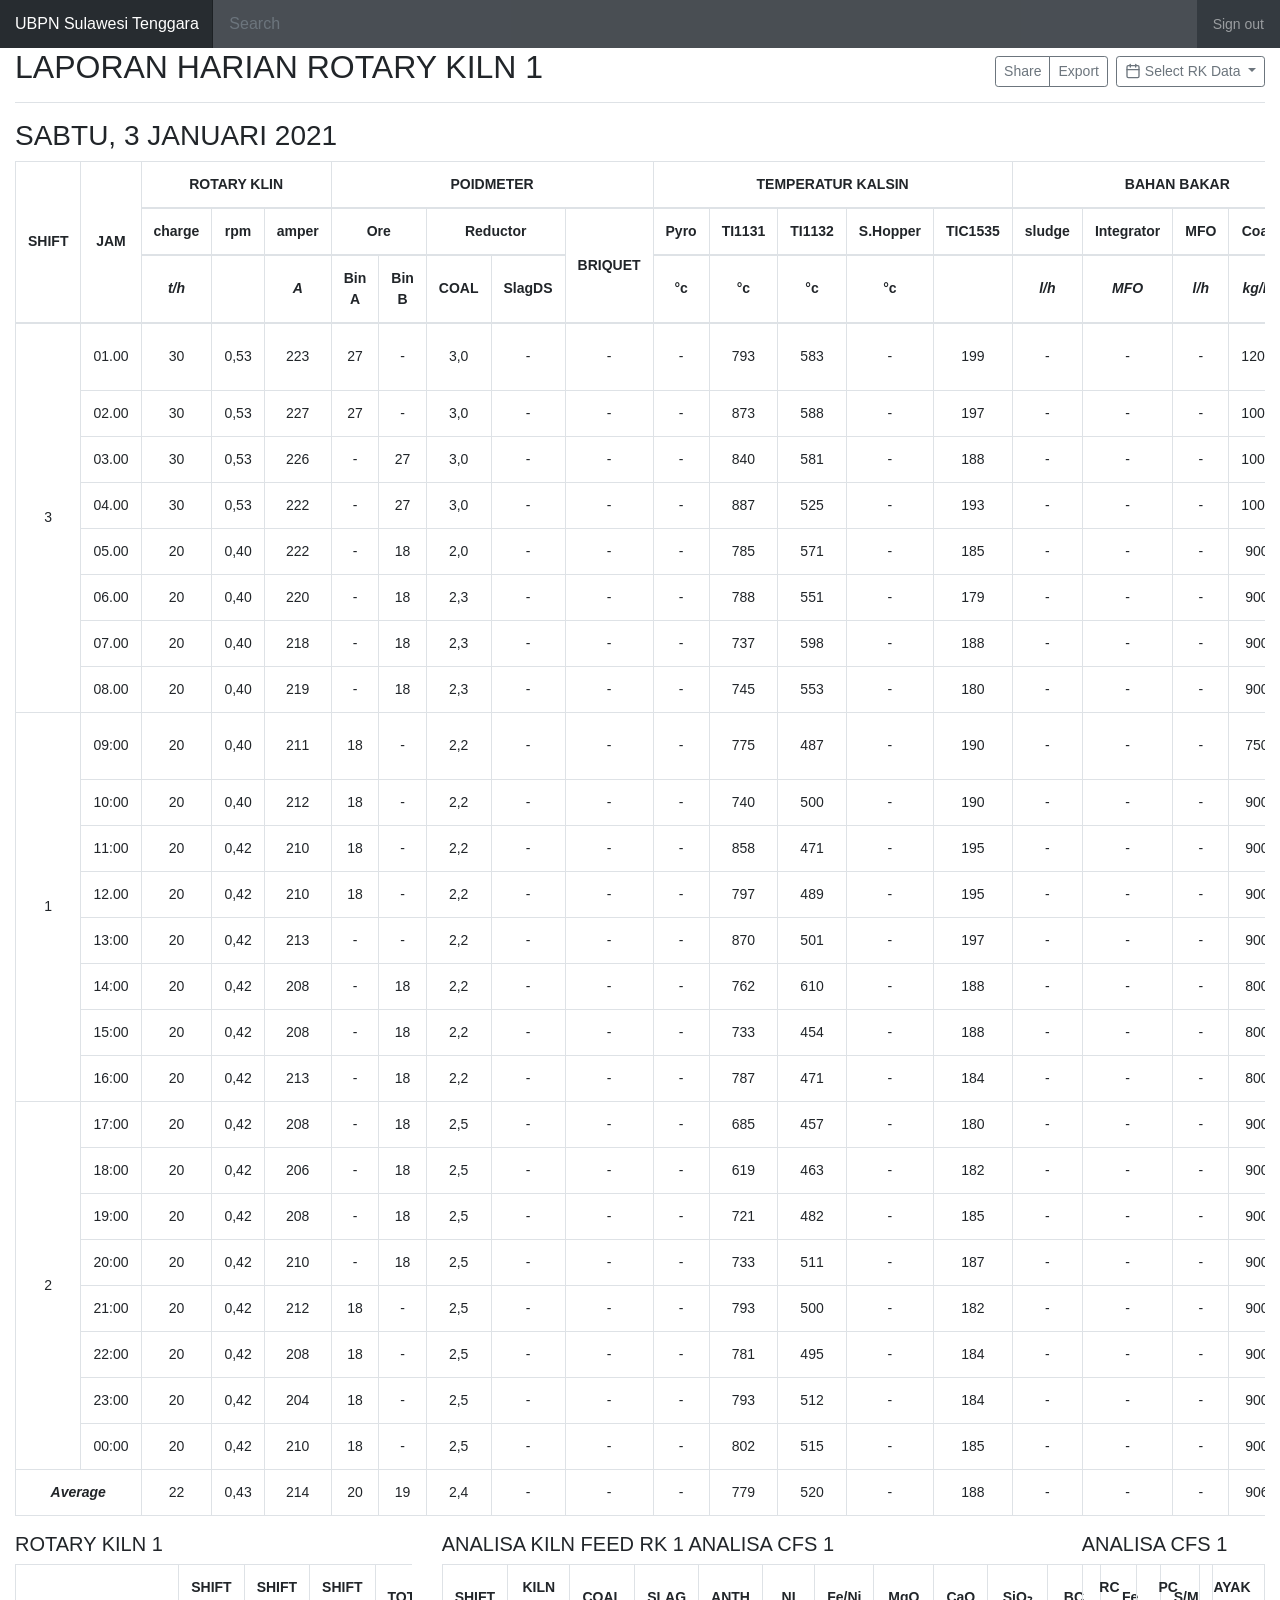
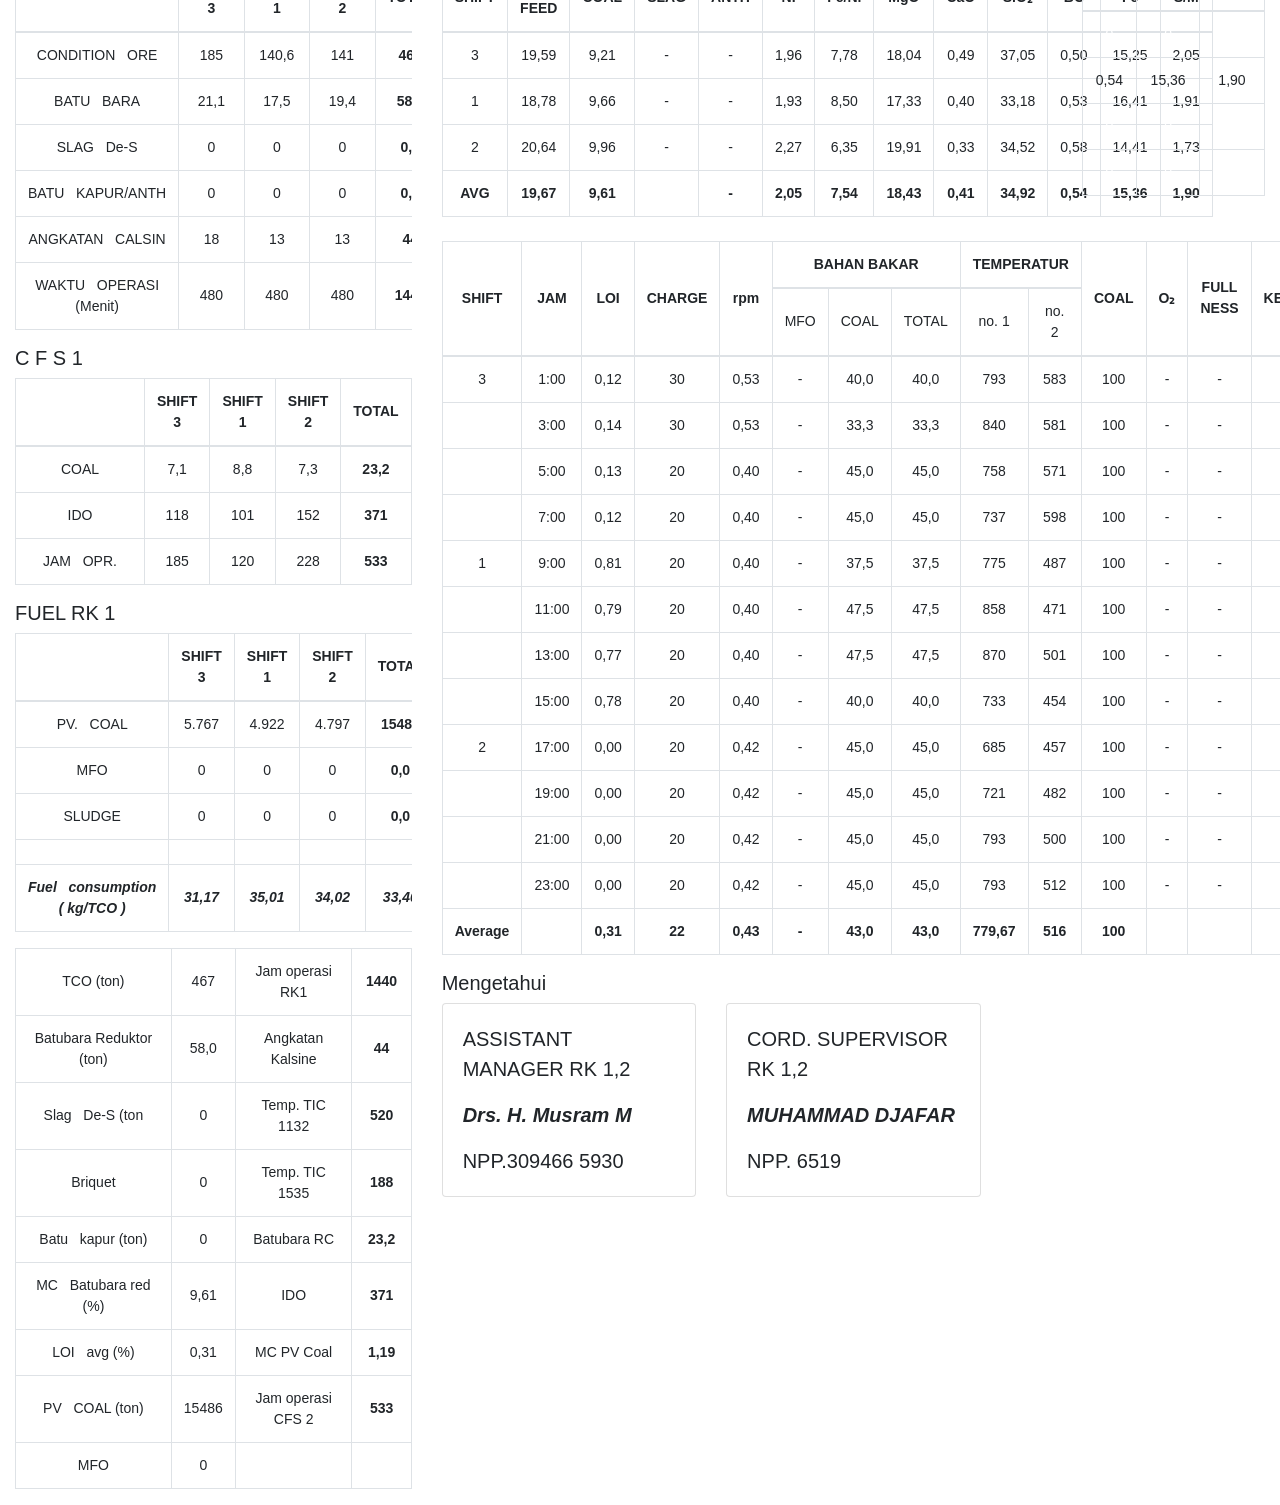
<file: RK_3_JAN_2021.html>
<!DOCTYPE html>
<!-- saved from url=(0053)https://getbootstrap.com/docs/4.0/examples/dashboard/ -->
<html lang="en"><head><meta http-equiv="Content-Type" content="text/html; charset=UTF-8">
  <meta name="viewport" content="width=device-width, initial-scale=1, shrink-to-fit=no">
  <meta name="description" content="">
  <meta name="author" content="">
  <link rel="icon" href="https://getbootstrap.com/docs/4.0/assets/img/favicons/favicon.ico">
  <title>UBPN Sulawesi Tenggara</title>
  <link rel="canonical" href="https://getbootstrap.com/docs/4.0/examples/dashboard/">
  <link href="./assets/css/bootstrap.min.css" rel="stylesheet">
  <link href="./assets/css/dashboard.css" rel="stylesheet">
  <style type="text/css">/* Chart.js */
  @-webkit-keyframes chartjs-render-animation{from{opacity:0.99}to{opacity:1}}@keyframes chartjs-render-animation{from{opacity:0.99}to{opacity:1}}.chartjs-render-monitor{-webkit-animation:chartjs-render-animation 0.001s;animation:chartjs-render-animation 0.001s;}
  table, thead, tr, tbody, th, td {
    text-align: center;
    vertical-align : middle !important; 
  }

  .table td {
    text-align: center;
    vertical-align : middle;
  }
  </style>
</head>

  <body data-new-gr-c-s-check-loaded="14.1005.0" data-gr-ext-installed="">
    <nav class="navbar navbar-dark sticky-top bg-dark flex-md-nowrap p-0">
      <a class="navbar-brand col-sm-3 col-md-2 mr-0" href="https://getbootstrap.com/docs/4.0/examples/dashboard/#">UBPN Sulawesi Tenggara</a>
      <input class="form-control form-control-dark w-100" type="text" placeholder="Search" aria-label="Search">
      <ul class="navbar-nav px-3">
        <li class="nav-item text-nowrap">
          <a class="nav-link" href="#">Sign out</a>
        </li>
      </ul>
    </nav>

    <div class="container-fluid">
      <div class="row">
        <main role="main" class="col-md-12 ml-sm-auto col-lg-12">
          <div class="d-flex justify-content-between flex-wrap flex-md-nowrap align-items-center pb-2 mb-3 border-bottom">
            <h1 class="h2">LAPORAN HARIAN ROTARY KILN 1</h1>
            <div class="btn-toolbar mb-2 mb-md-0">
              <div class="btn-group mr-2">
                <button class="btn btn-sm btn-outline-secondary">Share</button>
                <button class="btn btn-sm btn-outline-secondary">Export</button>
              </div>
              <button id="dropdownMenuButton" data-toggle="dropdown" class="btn btn-sm btn-outline-secondary dropdown-toggle">
                <svg xmlns="http://www.w3.org/2000/svg" width="24" height="24" viewBox="0 0 24 24" fill="none" stroke="currentColor" stroke-width="2" stroke-linecap="round" stroke-linejoin="round" class="feather feather-calendar"><rect x="3" y="4" width="18" height="18" rx="2" ry="2"></rect><line x1="16" y1="2" x2="16" y2="6"></line><line x1="8" y1="2" x2="8" y2="6"></line><line x1="3" y1="10" x2="21" y2="10"></line></svg>
                Select RK Data 
              </button>
              <div class="dropdown-menu" aria-labelledby="dropdownMenuButton">
                <a class="dropdown-item" href="RK_5_JAN_2021.html">05 Januari 2021</a>
                <a class="dropdown-item" href="RK_4_JAN_2021.html">04 Januari 2021</a>
                <a class="dropdown-item" href="RK_3_JAN_2021.html">03 Januari 2021</a>
                <a class="dropdown-item" href="RK_2_JAN_2021.html">02 Januari 2021</a>
                <a class="dropdown-item" href="RK_1_JAN_2021.html">01 Januari 2021</a>
              </div>
            </div>
          </div>
          <h3>SABTU, 3 JANUARI 2021</h3>
          <div class="table-responsive">
            <table class="table table-lg table-hover  table-bordered">
              <thead>
                <tr>
                  <th rowspan="3">SHIFT</th>
                  <th rowspan="3">JAM</th>
                  <th colspan="3">ROTARY KLIN</th>
                  <th colspan="5">POIDMETER</th>
                  <th colspan="5">TEMPERATUR KALSIN</th> 
                  <th colspan="5">BAHAN BAKAR</th> 
                  <th rowspan="3" colspan="2">KETERANGAN</th> 
                <tr>
                  <th>charge</th>
                  <th>rpm</th>
                  <th>amper</th>
                  <th colspan="2">Ore</th>
                  <th colspan="2">Reductor</th>
                  <th rowspan="2">BRIQUET</th>
                  <th>Pyro</th>
                  <th>TI1131</th>
                  <th>TI1132</th>
                  <th>S.Hopper</th>
                  <th>TIC1535</th>
                  <th>sludge</th>
                  <th>Integrator</th>
                  <th>MFO</th>
                  <th>Coal</th>
                  <th>Total</th>
                </tr>
                <tr>
                  <th><i>t/h</i></th>
                  <th></th>
                  <th><i>A</i></th>
                  <th>Bin A</th>
                  <th>Bin B</th>
                  <th>COAL</th>
                  <th>SlagDS</th>
                  <th>°c</th>
                  <th>°c</th>
                  <th>°c</th>
                  <th>°c</th>
                  <th></th>
                  <th><i>l/h</i></th>
                  <th><i>MFO</i></th>
                  <th><i>l/h</i></th>
                  <th><i>kg/h</i></th>
                  <th><i>kg/h</i></th>
                </tr>
              </thead>
              <tbody>
                <tr>
                  <td rowspan="8">3</td>
                  <td>01.00</td>
                  <td>30</td>
                  <td>0,53</td>
                  <td>223</td>
                  <td>27</td>
                  <td>-</td>
                  <td>3,0</td>
                  <td>-</td>
                  <td>-</td>
                  <td>-</td>
                  <td>793</td>
                  <td>583</td>
                  <td>-</td>
                  <td>199</td>
                  <td>-</td>
                  <td>-</td>
                  <td>-</td>
                  <td>1200</td>
                  <td>1200</td>
                  <td>4,47</td>
                  <td>RK charge 30-20 tph (top&nbsp;&nbsp;&nbsp;bin H)</td>
                </tr>
                <tr>
                  <td>02.00</td>
                  <td>30</td>
                  <td>0,53</td>
                  <td>227</td>
                  <td>27</td>
                  <td>-</td>
                  <td>3,0</td>
                  <td>-</td>
                  <td>-</td>
                  <td>-</td>
                  <td>873</td>
                  <td>588</td>
                  <td>-</td>
                  <td>197</td>
                  <td>-</td>
                  <td>-</td>
                  <td>-</td>
                  <td>1000</td>
                  <td>1000</td>
                  <td colspan="2"> </td>
                </tr>
                <tr>
                  <td>03.00</td>
                  <td>30</td>
                  <td>0,53</td>
                  <td>226</td>
                  <td>-</td>
                  <td>27</td>
                  <td>3,0</td>
                  <td>-</td>
                  <td>-</td>
                  <td>-</td>
                  <td>840</td>
                  <td>581</td>
                  <td>-</td>
                  <td>188</td>
                  <td>-</td>
                  <td>-</td>
                  <td>-</td>
                  <td>1000</td>
                  <td>1000</td>
                  <td colspan="2"> </td>
                </tr>
                <tr>
                  <td>04.00</td>
                  <td>30</td>
                  <td>0,53</td>
                  <td>222</td>
                  <td>-</td>
                  <td>27</td>
                  <td>3,0</td>
                  <td>-</td>
                  <td>-</td>
                  <td>-</td>
                  <td>887</td>
                  <td>525</td>
                  <td>-</td>
                  <td>193</td>
                  <td>-</td>
                  <td>-</td>
                  <td>-</td>
                  <td>1000</td>
                  <td>1000</td>
                  <td colspan="2"> </td>
                </tr>
                <tr>
                  <td>05.00</td>
                  <td>20</td>
                  <td>0,40</td>
                  <td>222</td>
                  <td>-</td>
                  <td>18</td>
                  <td>2,0</td>
                  <td>-</td>
                  <td>-</td>
                  <td>-</td>
                  <td>785</td>
                  <td>571</td>
                  <td>-</td>
                  <td>185</td>
                  <td>-</td>
                  <td>-</td>
                  <td>-</td>
                  <td>900</td>
                  <td>900</td>
                  <td colspan="2"> </td>
                </tr>
                <tr>
                  <td>06.00</td>
                  <td>20</td>
                  <td>0,40</td>
                  <td>220</td>
                  <td>-</td>
                  <td>18</td>
                  <td>2,3</td>
                  <td>-</td>
                  <td>-</td>
                  <td>-</td>
                  <td>788</td>
                  <td>551</td>
                  <td>-</td>
                  <td>179</td>
                  <td>-</td>
                  <td>-</td>
                  <td>-</td>
                  <td>900</td>
                  <td>900</td>
                  <td colspan="2"> </td>
                </tr>
                <tr>
                  <td>07.00</td>
                  <td>20</td>
                  <td>0,40</td>
                  <td>218</td>
                  <td>-</td>
                  <td>18</td>
                  <td>2,3</td>
                  <td>-</td>
                  <td>-</td>
                  <td>-</td>
                  <td>737</td>
                  <td>598</td>
                  <td>-</td>
                  <td>188</td>
                  <td>-</td>
                  <td>-</td>
                  <td>-</td>
                  <td>900</td>
                  <td>900</td>
                  <td colspan="2"><i><b>SUMADIYONO</b></i></td>
                </tr>
                <tr>
                  <td>08.00</td>
                  <td>20</td>
                  <td>0,40</td>
                  <td>219</td>
                  <td>-</td>
                  <td>18</td>
                  <td>2,3</td>
                  <td>-</td>
                  <td>-</td>
                  <td>-</td>
                  <td>745</td>
                  <td>553</td>
                  <td>-</td>
                  <td>180</td>
                  <td>-</td>
                  <td>-</td>
                  <td>-</td>
                  <td>900</td>
                  <td>900</td>
                  <td colspan="2">MONITORING&nbsp;&nbsp;&nbsp;SUPERVISOR</td>
                </tr>
                <tr>
                  <td rowspan="8">1</td>
                  <td>09:00</td>
                  <td>20</td>
                  <td>0,40</td>
                  <td>211</td>
                  <td>18</td>
                  <td>-</td>
                  <td>2,2</td>
                  <td>-</td>
                  <td>-</td>
                  <td>-</td>
                  <td>775</td>
                  <td>487</td>
                  <td>-</td>
                  <td>190</td>
                  <td>-</td>
                  <td>-</td>
                  <td>-</td>
                  <td>750</td>
                  <td>750</td>
                  <td>08.00-16.00</td>
                  <td>Charge RK 20 tph</td>
                </tr>
                <tr>
                  <td>10:00</td>
                  <td>20</td>
                  <td>0,40</td>
                  <td>212</td>
                  <td>18</td>
                  <td>-</td>
                  <td>2,2</td>
                  <td>-</td>
                  <td>-</td>
                  <td>-</td>
                  <td>740</td>
                  <td>500</td>
                  <td>-</td>
                  <td>190</td>
                  <td>-</td>
                  <td>-</td>
                  <td>-</td>
                  <td>900</td>
                  <td>900</td>
                  <td colspan="2"> </td>
                </tr>
                <tr>
                  <td>11:00</td>
                  <td>20</td>
                  <td>0,42</td>
                  <td>210</td>
                  <td>18</td>
                  <td>-</td>
                  <td>2,2</td>
                  <td>-</td>
                  <td>-</td>
                  <td>-</td>
                  <td>858</td>
                  <td>471</td>
                  <td>-</td>
                  <td>195</td>
                  <td>-</td>
                  <td>-</td>
                  <td>-</td>
                  <td>900</td>
                  <td>900</td>
                  <td colspan="2"> </td>
                </tr>
                <tr>
                  <td>12.00</td>
                  <td>20</td>
                  <td>0,42</td>
                  <td>210</td>
                  <td>18</td>
                  <td>-</td>
                  <td>2,2</td>
                  <td>-</td>
                  <td>-</td>
                  <td>-</td>
                  <td>797</td>
                  <td>489</td>
                  <td>-</td>
                  <td>195</td>
                  <td>-</td>
                  <td>-</td>
                  <td>-</td>
                  <td>900</td>
                  <td>900</td>
                  <td colspan="2"> </td>
                </tr>
                <tr>
                  <td>13:00</td>
                  <td>20</td>
                  <td>0,42</td>
                  <td>213</td>
                  <td>-</td>
                  <td>-</td>
                  <td>2,2</td>
                  <td>-</td>
                  <td>-</td>
                  <td>-</td>
                  <td>870</td>
                  <td>501</td>
                  <td>-</td>
                  <td>197</td>
                  <td>-</td>
                  <td>-</td>
                  <td>-</td>
                  <td>900</td>
                  <td>900</td>
                  <td colspan="2"> </td>
                </tr>
                <tr>
                  <td>14:00</td>
                  <td>20</td>
                  <td>0,42</td>
                  <td>208</td>
                  <td>-</td>
                  <td>18</td>
                  <td>2,2</td>
                  <td>-</td>
                  <td>-</td>
                  <td>-</td>
                  <td>762</td>
                  <td>610</td>
                  <td>-</td>
                  <td>188</td>
                  <td>-</td>
                  <td>-</td>
                  <td>-</td>
                  <td>800</td>
                  <td>800</td>
                  <td colspan="2"> </td>  
                </tr>
                <tr>
                  <td>15:00</td>
                  <td>20</td>
                  <td>0,42</td>
                  <td>208</td>
                  <td>-</td>
                  <td>18</td>
                  <td>2,2</td>
                  <td>-</td>
                  <td>-</td>
                  <td>-</td>
                  <td>733</td>
                  <td>454</td>
                  <td>-</td>
                  <td>188</td>
                  <td>-</td>
                  <td>-</td>
                  <td>-</td>
                  <td>800</td>
                  <td>800</td>
                  <td colspan="2"><i><b>NATANIEL .T</b></i></td>
                </tr>
                <tr>
                  <td>16:00</td>
                  <td>20</td>
                  <td>0,42</td>
                  <td>213</td>
                  <td>-</td>
                  <td>18</td>
                  <td>2,2</td>
                  <td>-</td>
                  <td>-</td>
                  <td>-</td>
                  <td>787</td>
                  <td>471</td>
                  <td>-</td>
                  <td>184</td>
                  <td>-</td>
                  <td>-</td>
                  <td>-</td>
                  <td>800</td>
                  <td>800</td>
                  <td colspan="2">MONITORING&nbsp;&nbsp;&nbsp;SUPERVISOR</td>
                </tr>
                <tr>
                  <td rowspan="8">2</td>
                  <td>17:00</td>
                  <td>20</td>
                  <td>0,42</td>
                  <td>208</td>
                  <td>-</td>
                  <td>18</td>
                  <td>2,5</td>
                  <td>-</td>
                  <td>-</td>
                  <td>-</td>
                  <td>685</td>
                  <td>457</td>
                  <td>-</td>
                  <td>180</td>
                  <td>-</td>
                  <td>-</td>
                  <td>-</td>
                  <td>900</td>
                  <td>900</td>
                  <td colspan="2"> </td>
                </tr>
                <tr>
                  <td>18:00</td>
                  <td>20</td>
                  <td>0,42</td>
                  <td>206</td>
                  <td>-</td>
                  <td>18</td>
                  <td>2,5</td>
                  <td>-</td>
                  <td>-</td>
                  <td>-</td>
                  <td>619</td>
                  <td>463</td>
                  <td>-</td>
                  <td>182</td>
                  <td>-</td>
                  <td>-</td>
                  <td>-</td>
                  <td>900</td>
                  <td>900</td>
                  <td colspan="2"> </td>
                </tr>
                <tr>
                  <td>19:00</td>
                  <td>20</td>
                  <td>0,42</td>
                  <td>208</td>
                  <td>-</td>
                  <td>18</td>
                  <td>2,5</td>
                  <td>-</td>
                  <td>-</td>
                  <td>-</td>
                  <td>721</td>
                  <td>482</td>
                  <td>-</td>
                  <td>185</td>
                  <td>-</td>
                  <td>-</td>
                  <td>-</td>
                  <td>900</td>
                  <td>900</td>
                  <td colspan="2"> </td>
                </tr>
                <tr>
                  <td>20:00</td>
                  <td>20</td>
                  <td>0,42</td>
                  <td>210</td>
                  <td>-</td>
                  <td>18</td>
                  <td>2,5</td>
                  <td>-</td>
                  <td>-</td>
                  <td>-</td>
                  <td>733</td>
                  <td>511</td>
                  <td>-</td>
                  <td>187</td>
                  <td>-</td>
                  <td>-</td>
                  <td>-</td>
                  <td>900</td>
                  <td>900</td>
                  <td colspan="2"> </td>
                </tr>
                <tr>
                  <td>21:00</td>
                  <td>20</td>
                  <td>0,42</td>
                  <td>212</td>
                  <td>18</td>
                  <td>-</td>
                  <td>2,5</td>
                  <td>-</td>
                  <td>-</td>
                  <td>-</td>
                  <td>793</td>
                  <td>500</td>
                  <td>-</td>
                  <td>182</td>
                  <td>-</td>
                  <td>-</td>
                  <td>-</td>
                  <td>900</td>
                  <td>900</td>
                  <td colspan="2"> </td>
                </tr>
                <tr>
                  <td>22:00</td>
                  <td>20</td>
                  <td>0,42</td>
                  <td>208</td>
                  <td>18</td>
                  <td>-</td>
                  <td>2,5</td>
                  <td>-</td>
                  <td>-</td>
                  <td>-</td>
                  <td>781</td>
                  <td>495</td>
                  <td>-</td>
                  <td>184</td>
                  <td>-</td>
                  <td>-</td>
                  <td>-</td>
                  <td>900</td>
                  <td>900</td>
                  <td colspan="2"> </td>
                </tr>
                <tr>
                  <td>23:00</td>
                  <td>20</td>
                  <td>0,42</td>
                  <td>204</td>
                  <td>18</td>
                  <td>-</td>
                  <td>2,5</td>
                  <td>-</td>
                  <td>-</td>
                  <td>-</td>
                  <td>793</td>
                  <td>512</td>
                  <td>-</td>
                  <td>184</td>
                  <td>-</td>
                  <td>-</td>
                  <td>-</td>
                  <td>900</td>
                  <td>900</td>
                  <td colspan="2"><i><b>ZAID ARJUNI DF</b></i></td>
                </tr>
                <tr>
                  <td>00:00</td>
                  <td>20</td>
                  <td>0,42</td>
                  <td>210</td>
                  <td>18</td>
                  <td>-</td>
                  <td>2,5</td>
                  <td>-</td>
                  <td>-</td>
                  <td>-</td>
                  <td>802</td>
                  <td>515</td>
                  <td>-</td>
                  <td>185</td>
                  <td>-</td>
                  <td>-</td>
                  <td>-</td>
                  <td>900</td>
                  <td>900</td>
                  <td colspan="2">MONITORING&nbsp;&nbsp;&nbsp;SUPERVISOR</td>
                </tr>
                <tr>
                  <td colspan="2"><i><b>Average</b></i> </td>
                  <td>22</td>
                  <td>0,43</td>
                  <td>214</td>
                  <td>20</td>
                  <td>19</td>
                  <td>2,4</td>
                  <td>-</td>
                  <td>-</td>
                  <td>-</td>
                  <td>779</td>
                  <td>520</td>
                  <td>-</td>
                  <td>188</td>
                  <td>-</td>
                  <td>-</td>
                  <td>-</td>
                  <td>906</td>
                  <td>906</td>
                  <td colspan="2"></td>
                </tr>
              </tbody>
            </table>
          </div>
        </main>
      </div>
      <div class="row">
        <main role="main" class="col-md-4 ml-sm-auto col-lg-4 ">
          
          <div class="table-responsive">
            <h5>ROTARY KILN 1</h5>
            <table class="table table-lg table-hover  table-bordered">
              <thead>
                <tr>
                  <th style="width:40%" ></th>
                  <th style="width:15%">SHIFT 3</th>
                  <th style="width:15%">SHIFT 1</th>
                  <th style="width:15%">SHIFT 2</th>
                  <th style="width:15%">TOTAL</th>
                </tr>
              </thead>
              <tbody>
                <tr>
                  <td>CONDITION&nbsp;&nbsp;&nbsp;ORE</td>
                  <td>185</td>
                  <td>140,6</td>
                  <td>141</td>
                  <td><b>467</b></td>
                </tr>
                <tr>
                  <td>BATU&nbsp;&nbsp;&nbsp;BARA</td>
                  <td>21,1</td>
                  <td>17,5</td>
                  <td>19,4</td>
                  <td><b>58,0</b></td>
                </tr>
                <tr>
                  <td>SLAG&nbsp;&nbsp;&nbsp;De-S</td>
                  <td>0</td>
                  <td>0</td>
                  <td>0</td>
                  <td><b>0,0</b></td>
                </tr>
                <tr>
                  <td>BATU&nbsp;&nbsp;&nbsp;KAPUR/ANTH</td>
                  <td>0</td>
                  <td>0</td>
                  <td>0</td>
                  <td><b>0,0</b></td>
                </tr>
                <tr>
                  <td>ANGKATAN&nbsp;&nbsp;&nbsp;CALSIN</td>
                  <td>18</td>
                  <td>13</td>
                  <td>13</td>
                  <td><b>44</b></td>
                </tr>
                <tr>
                  <td>WAKTU&nbsp;&nbsp;&nbsp;OPERASI (Menit)</td>
                  <td>480</td>
                  <td>480</td>
                  <td>480</td>
                  <td><b>1440</td>
                </tr>
              </tbody>
            </table>
            <h5>C F S 1</h5>
            <table class="table table-lg table-hover  table-bordered">
              <thead>
                <tr>
                  <th style="width:40%" ></th>
                  <th style="width:15%">SHIFT 3</th>
                  <th style="width:15%">SHIFT 1</th>
                  <th style="width:15%">SHIFT 2</th>
                  <th style="width:15%">TOTAL</th>
                </tr>
              </thead>
              <tbody>
                <tr>
                  <td>COAL</td>
                  <td>7,1</td>
                  <td>8,8</td>
                  <td>7,3</td>
                  <td><b>23,2</b></td>
                </tr>
                <tr>
                  <td>IDO</td>
                  <td>118</td>
                  <td>101</td>
                  <td>152</td>
                  <td><b>371</b></td>
                </tr>
                <tr>
                  <td>JAM&nbsp;&nbsp;&nbsp;OPR.</td>
                  <td>185</td>
                  <td>120</td>
                  <td>228</td>
                  <td><b>533</b></td>
                </tr>
              </tbody>
            </table>
            <h5>FUEL RK 1</h5>
            <table class="table table-lg table-hover  table-bordered">
              <thead>
                <tr>
                  <th style="width:40%" ></th>
                  <th style="width:15%">SHIFT 3</th>
                  <th style="width:15%">SHIFT 1</th>
                  <th style="width:15%">SHIFT 2</th>
                  <th style="width:15%">TOTAL</th>
                </tr>
              </thead>
              <tbody>
                <tr>
                  <td>PV.&nbsp;&nbsp;&nbsp;COAL</td>
                  <td>5.767</td>
                  <td>4.922</td>
                  <td>4.797</td>
                  <td><b>15486</b></td>
                </tr>
                <tr>
                  <td>MFO</td>
                  <td>0</td>
                  <td>0</td>
                  <td>0</td>
                  <td><b>0,0</b></td>
                </tr>
                <tr>
                  <td>SLUDGE</td>
                  <td>0</td>
                  <td>0</td>
                  <td>0</td>
                  <td><b>0,0</b></td>
                </tr>
                <tr>
                  <td> </td>
                  <td> </td>
                  <td> </td>
                  <td> </td>
                  <td> </td>
                </tr>
                <tr>
                  <td><b><i>Fuel&nbsp;&nbsp;&nbsp;consumption ( kg/TCO )</i></b></td>
                  <td><b><i>31,17</i></b></td>
                  <td><b><i>35,01</i></b></td>
                  <td><b><i>34,02</i></b></td>
                  <td><b><i>33,40</i></b></td>
                </tr>
              </tbody>
            </table>
            <table class="table table-lg table-hover  table-bordered">
              <tbody>
                <tr>
                  <td style="width:40%">TCO (ton)</td>
                  <td style="width:15%">467</td>
                  <td style="width:30%">Jam operasi RK1</td>
                  <td style="width:15%"><b>1440</b></td>
                </tr>
                <tr>
                  <td style="width:40%">Batubara Reduktor (ton)</td>
                  <td style="width:15%">58,0</td>
                  <td style="width:30%">Angkatan Kalsine</td>
                  <td style="width:15%"><b>44</b></td>
                </tr>
                <tr>
                  <td style="width:40%">Slag&nbsp;&nbsp;&nbsp;De-S (ton</td>
                  <td style="width:15%">0</td>
                  <td style="width:30%">Temp. TIC 1132</td>
                  <td style="width:15%"><b>520</b></td>
                </tr>
                <tr>
                  <td style="width:40%">Briquet</td>
                  <td style="width:15%">0</td>
                  <td style="width:30%">Temp. TIC 1535</td>
                  <td style="width:15%"><b>188</b></td>
                </tr>
                <tr>
                  <td style="width:40%">Batu&nbsp;&nbsp;&nbsp;kapur (ton)</td>
                  <td style="width:15%">0</td>
                  <td style="width:30%">Batubara RC</td>
                  <td style="width:15%"><b>23,2</b></td>
                </tr>
                <tr>
                  <td style="width:40%">MC&nbsp;&nbsp;&nbsp;Batubara red (%)</td>
                  <td style="width:15%">9,61</td>
                  <td style="width:30%">IDO</td>
                  <td style="width:15%"><b>371</b></td>
                </tr>
                <tr>
                  <td style="width:40%">LOI&nbsp;&nbsp;&nbsp;avg (%)</td>
                  <td style="width:15%">0,31</td>
                  <td style="width:30%">MC PV Coal</td>
                  <td style="width:15%"><b>1,19</b></td>
                </tr>
                <tr>
                  <td style="width:40%">PV&nbsp;&nbsp;&nbsp;COAL (ton)</td>
                  <td style="width:15%">15486</td>
                  <td style="width:30%">Jam operasi CFS 2</td>
                  <td style="width:15%"><b>533</b></td>
                </tr>
                <tr>
                  <td style="width:40%">MFO</td>
                  <td style="width:15%">0</td>
                  <td style="width:30%"> </td>
                  <td style="width:15%"> </td>
                </tr>
              </tbody>
            </table>
          </div>
        </main>
        <main role="main" class="col-md-8 ml-sm-auto col-lg-8 ">
          <div class="row">
              <div class="col-md-9 col-lg-9">
                <h5 >ANALISA KILN FEED RK 1 ANALISA CFS 1</h5>
                <table class=" table table-lg table-hover  table-bordered">
                  <thead>
                    <tr>
                      <th>SHIFT</th>
                      <th>KILN FEED</th>
                      <th>COAL</th>
                      <th>SLAG</th>
                      <th>ANTH</th>
                      <th>NI</th>
                      <th>Fe/Ni</th>
                      <th>MgO</th>
                      <th>CaO</th>
                      <th>SiO₂</th>
                      <th>BC</th>
                      <th>Fe</th>
                      <th>S/M</th>
                    </tr>
                  </thead>
                  <tbody>
                    <tr>
                      <td>3</td>
                      <td>19,59</td>
                      <td>9,21</td>
                      <td>-</td>
                      <td>-</td>
                      <td>1,96</td>
                      <td>7,78</td>
                      <td>18,04</td>
                      <td>0,49</td>
                      <td>37,05</td>
                      <td>0,50</td>
                      <td>15,25</td>
                      <td>2,05</td>
                    </tr>
                    <tr>
                      <td>1</td>
                      <td>18,78</td>
                      <td>9,66</td>
                      <td>-</td>
                      <td>-</td>
                      <td>1,93</td>
                      <td>8,50</td>
                      <td>17,33</td>
                      <td>0,40</td>
                      <td>33,18</td>
                      <td>0,53</td>
                      <td>16,41</td>
                      <td>1,91</td>
                    </tr>
                    <tr>
                      <td>2</td>
                      <td>20,64</td>
                      <td>9,96</td>
                      <td>-</td>
                      <td>-</td>
                      <td>2,27</td>
                      <td>6,35</td>
                      <td>19,91</td>
                      <td>0,33</td>
                      <td>34,52</td>
                      <td>0,58</td>
                      <td>14,41</td>
                      <td>1,73</td>
    
                    </tr>
                    <tr>
                      <td><b>AVG</b></td>
                      <td><b>19,67</b></td>
                      <td><b>9,61</b></td>
                      <td><b> </b></td>
                      <td><b>-</b></td>
                      <td><b>2,05</b></td>
                      <td><b>7,54</b></td>
                      <td><b>18,43</b></td>
                      <td><b>0,41</b></td>
                      <td><b>34,92</b></td>
                      <td><b>0,54</b></td>
                      <td><b>15,36</b></td>
                      <td><b>1,90</b></td>
                    </tr>
                  </tbody>
                </table>
              </div>
              <div class="col-md-3 col-lg-3 ">
                <h5 >ANALISA CFS 1</h5>
                <table class="table table-lg table-bordered">
                  <thead>
                    <tr>
                      <th>RC</th>
                      <th>PC</th>
                      <th>AYAK</th>
                    </tr>
                  </thead>
                  <tbody>
                    <tr>
                      <td><font color="#fff">0</font></td>
                      <td><font color="#fff">0</font></td>
                      <td><font color="#fff">0</font></td>
                    </tr>
                    <tr>
                      <td>0,54</td>
                      <td>15,36</td>
                      <td>1,90</td>
                    </tr>
                    <tr>
                      <td><font color="#fff">0</font></td>
                      <td><font color="#fff">0</font></td>
                      <td><font color="#fff">0</font></td>
                    </tr>
                    <tr>
                      <td><font color="#fff">0</font></td>
                      <td><font color="#fff">0</font></td>
                      <td><font color="#fff">0</font></td>
                    </tr>
                  </tbody>
                </table>
              </div>
          </div>
          <h5></h5>
              
          <table class="table table-lg table-bordered">
            <thead>
              <tr>
                <th rowspan="2">SHIFT</th>
                <th rowspan="2">JAM</th>
                <th rowspan="2">LOI</th>
                <th rowspan="2">CHARGE</th>
                <th rowspan="2">rpm</th>
                <th colspan="3">BAHAN BAKAR</th>
                <th colspan="2">TEMPERATUR</th>
                <th rowspan="2">COAL</th>
                <th rowspan="2">O₂</th>
                <th rowspan="2">FULL NESS</th>
                <th colspan="7" rowspan="2">KET</th>
              </tr>
              <tr>
                <td>MFO</td>
                <td>COAL</td>
                <td>TOTAL</td>
                <td>no. 1</td>
                <td>no. 2</td>
              </tr>
            </thead>
            <tbody>
              <tr>
                <td>3</td>
                <td>1:00</td>
                <td>0,12</td>
                <td>30</td>
                <td>0,53</td>
                <td>-</td>
                <td>40,0</td>
                <td>40,0</td>
                <td>793</td>
                <td>583</td>
                <td>100</td>
                <td>-</td>
                <td>-</td>
                <td colspan="7"> </td>
              </tr>
              <tr>
                <td></td>
                <td>3:00</td>
                <td>0,14</td>
                <td>30</td>
                <td>0,53</td>
                <td>-</td>
                <td>33,3</td>
                <td>33,3</td>
                <td>840</td>
                <td>581</td>
                <td>100</td>
                <td>-</td>
                <td>-</td>
                <td colspan="7"> </td>
              </tr>
              <tr>
                <td></td>
                <td>5:00</td>
                <td>0,13</td>
                <td>20</td>
                <td>0,40</td>
                <td>-</td>
                <td>45,0</td>
                <td>45,0</td>
                <td>758</td>
                <td>571</td>
                <td>100</td>
                <td>-</td>
                <td>-</td>
                <td colspan="7"> </td>
              </tr>
              <tr>
                <td></td>
                <td>7:00</td>
                <td>0,12</td>
                <td>20</td>
                <td>0,40</td>
                <td>-</td>
                <td>45,0</td>
                <td>45,0</td>
                <td>737</td>
                <td>598</td>
                <td>100</td>
                <td>-</td>
                <td>-</td>
                <td colspan="7"> </td>
              </tr>
              <tr>
                <td>1</td>
                <td>9:00</td>
                <td>0,81</td>
                <td>20</td>
                <td>0,40</td>
                <td>-</td>
                <td>37,5</td>
                <td>37,5</td>
                <td>775</td>
                <td>487</td>
                <td>100</td>
                <td>-</td>
                <td>-</td>
                <td colspan="7"> </td>
              </tr>
              <tr>
                <td></td>
                <td>11:00</td>
                <td>0,79</td>
                <td>20</td>
                <td>0,40</td>
                <td>-</td>
                <td>47,5</td>
                <td>47,5</td>
                <td>858</td>
                <td>471</td>
                <td>100</td>
                <td>-</td>
                <td>-</td>
                <td colspan="7"> </td>
              </tr>
              <tr>
                <td></td>
                <td>13:00</td>
                <td>0,77</td>
                <td>20</td>
                <td>0,40</td>
                <td>-</td>
                <td>47,5</td>
                <td>47,5</td>
                <td>870</td>
                <td>501</td>
                <td>100</td>
                <td>-</td>
                <td>-</td>
                <td colspan="7"> </td>
              </tr>
              <tr>
                <td></td>
                <td>15:00</td>
                <td>0,78</td>
                <td>20</td>
                <td>0,40</td>
                <td>-</td>
                <td>40,0</td>
                <td>40,0</td>
                <td>733</td>
                <td>454</td>
                <td>100</td>
                <td>-</td>
                <td>-</td>
                <td colspan="7"> </td>
              </tr>
              <tr>
                <td>2</td>
                <td>17:00</td>
                <td>0,00</td>
                <td>20</td>
                <td>0,42</td>
                <td>-</td>
                <td>45,0</td>
                <td>45,0</td>
                <td>685</td>
                <td>457</td>
                <td>100</td>
                <td>-</td>
                <td>-</td>
                <td colspan="7"> </td>
              </tr>
              <tr>
                <td></td>
                <td>19:00</td>
                <td>0,00</td>
                <td>20</td>
                <td>0,42</td>
                <td>-</td>
                <td>45,0</td>
                <td>45,0</td>
                <td>721</td>
                <td>482</td>
                <td>100</td>
                <td>-</td>
                <td>-</td>
                <td colspan="7"> </td>
              </tr>
              <tr>
                <td></td>
                <td>21:00</td>
                <td>0,00</td>
                <td>20</td>
                <td>0,42</td>
                <td>-</td>
                <td>45,0</td>
                <td>45,0</td>
                <td>793</td>
                <td>500</td>
                <td>100</td>
                <td>-</td>
                <td>-</td>
                <td colspan="7"> </td>
              </tr>
              <tr>
                <td></td>
                <td>23:00</td>
                <td>0,00</td>
                <td>20</td>
                <td>0,42</td>
                <td>-</td>
                <td>45,0</td>
                <td>45,0</td>
                <td>793</td>
                <td>512</td>
                <td>100</td>
                <td>-</td>
                <td>-</td>
                <td colspan="7"> </td>
              </tr>
              <tr>
                <td><b>Average</b></td>
                <td></td>
                <td><b>0,31</b></td>
                <td><b>22</b></td>
                <td><b>0,43</b></td>
                <td><b>-</b></td>
                <td><b>43,0</b></td>
                <td><b>43,0</b></td>
                <td><b>779,67</b></td>
                <td><b>516</b></td>
                <td><b>100</b></td>
                <td> </td>
                <td> </td>
                <td colspan="7"> </td>
              </tr>
            </tbody>
          </table>
          <h5>Mengetahui</h5>
          <div class="row">
            <div class="col-md-4 col-lg-4">
              <div class="card ">
                <div class="card-body">
                  <blockquote class="blockquote mb-0">
                    <p>ASSISTANT MANAGER RK 1,2 </p>
                    <p><b><i>Drs. H. Musram M</i></b></p>
                    <footer >NPP.309466 5930</footer>
                  </blockquote>
                </div>
              </div>
            </div>
            <div class="col-md-4 col-lg-4">
              <div class="card ">
                <div class="card-body">
                  <blockquote class="blockquote mb-0">
                    <p>CORD. SUPERVISOR RK 1,2</p>
                    <p><b><i>MUHAMMAD DJAFAR</i></b></p>
                    <footer >NPP. 6519</footer>
                  </blockquote>
                </div>
              </div>
            </div>
          </div>

        </main>

      </div>
    </div>

    <script src="./assets/js/jquery-3.2.1.slim.min.js" integrity="sha384-KJ3o2DKtIkvYIK3UENzmM7KCkRr/rE9/Qpg6aAZGJwFDMVNA/GpGFF93hXpG5KkN" crossorigin="anonymous"></script>
    <script>window.jQuery || document.write('<script src="../../assets/js/vendor/jquery-slim.min.js"><\/script>')</script>
    <script src="./assets/js/popper.min.js"></script>
    <script src="./assets/js/bootstrap.min.js"></script>
    <script src="./assets/js/feather.min.js"></script>
    <script>
      feather.replace()


    </script>
</body></html>
</file>
<file: assets/css/dashboard.css>
body {
  font-size: .875rem;
}

.feather {
  width: 16px;
  height: 16px;
  vertical-align: text-bottom;
}

/*
 * Sidebar
 */

.sidebar {
  position: fixed;
  top: 0;
  bottom: 0;
  left: 0;
  z-index: 100; /* Behind the navbar */
  padding: 0;
  box-shadow: inset -1px 0 0 rgba(0, 0, 0, .1);
}

.sidebar-sticky {
  position: -webkit-sticky;
  position: sticky;
  top: 48px; /* Height of navbar */
  height: calc(100vh - 48px);
  padding-top: .5rem;
  overflow-x: hidden;
  overflow-y: auto; /* Scrollable contents if viewport is shorter than content. */
}

.sidebar .nav-link {
  font-weight: 500;
  color: #333;
}

.sidebar .nav-link .feather {
  margin-right: 4px;
  color: #999;
}

.sidebar .nav-link.active {
  color: #007bff;
}

.sidebar .nav-link:hover .feather,
.sidebar .nav-link.active .feather {
  color: inherit;
}

.sidebar-heading {
  font-size: .75rem;
  text-transform: uppercase;
}

/*
 * Navbar
 */

.navbar-brand {
  padding-top: .75rem;
  padding-bottom: .75rem;
  font-size: 1rem;
  background-color: rgba(0, 0, 0, .25);
  box-shadow: inset -1px 0 0 rgba(0, 0, 0, .25);
}

.navbar .form-control {
  padding: .75rem 1rem;
  border-width: 0;
  border-radius: 0;
}

.form-control-dark {
  color: #fff;
  background-color: rgba(255, 255, 255, .1);
  border-color: rgba(255, 255, 255, .1);
}

.form-control-dark:focus {
  border-color: transparent;
  box-shadow: 0 0 0 3px rgba(255, 255, 255, .25);
}

/*
 * Utilities
 */

.border-top { border-top: 1px solid #e5e5e5; }
.border-bottom { border-bottom: 1px solid #e5e5e5; }
</file>
